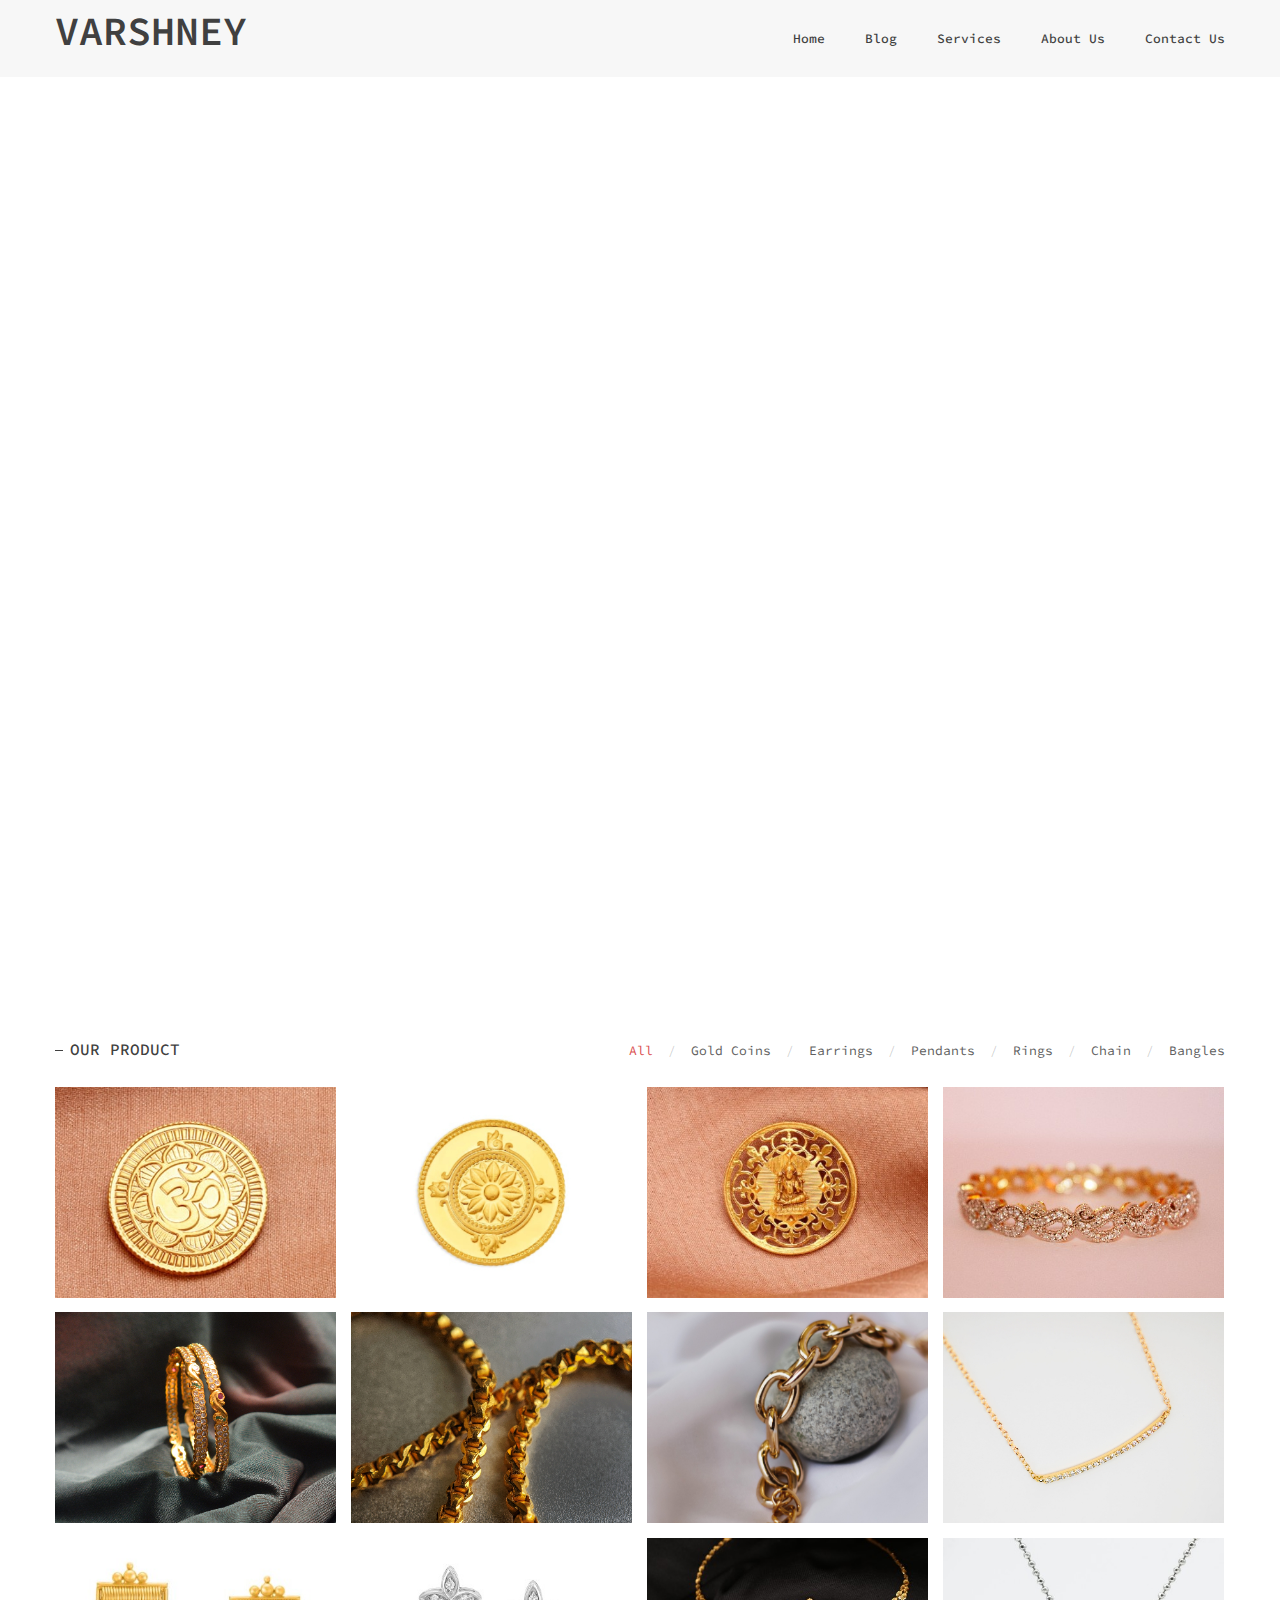
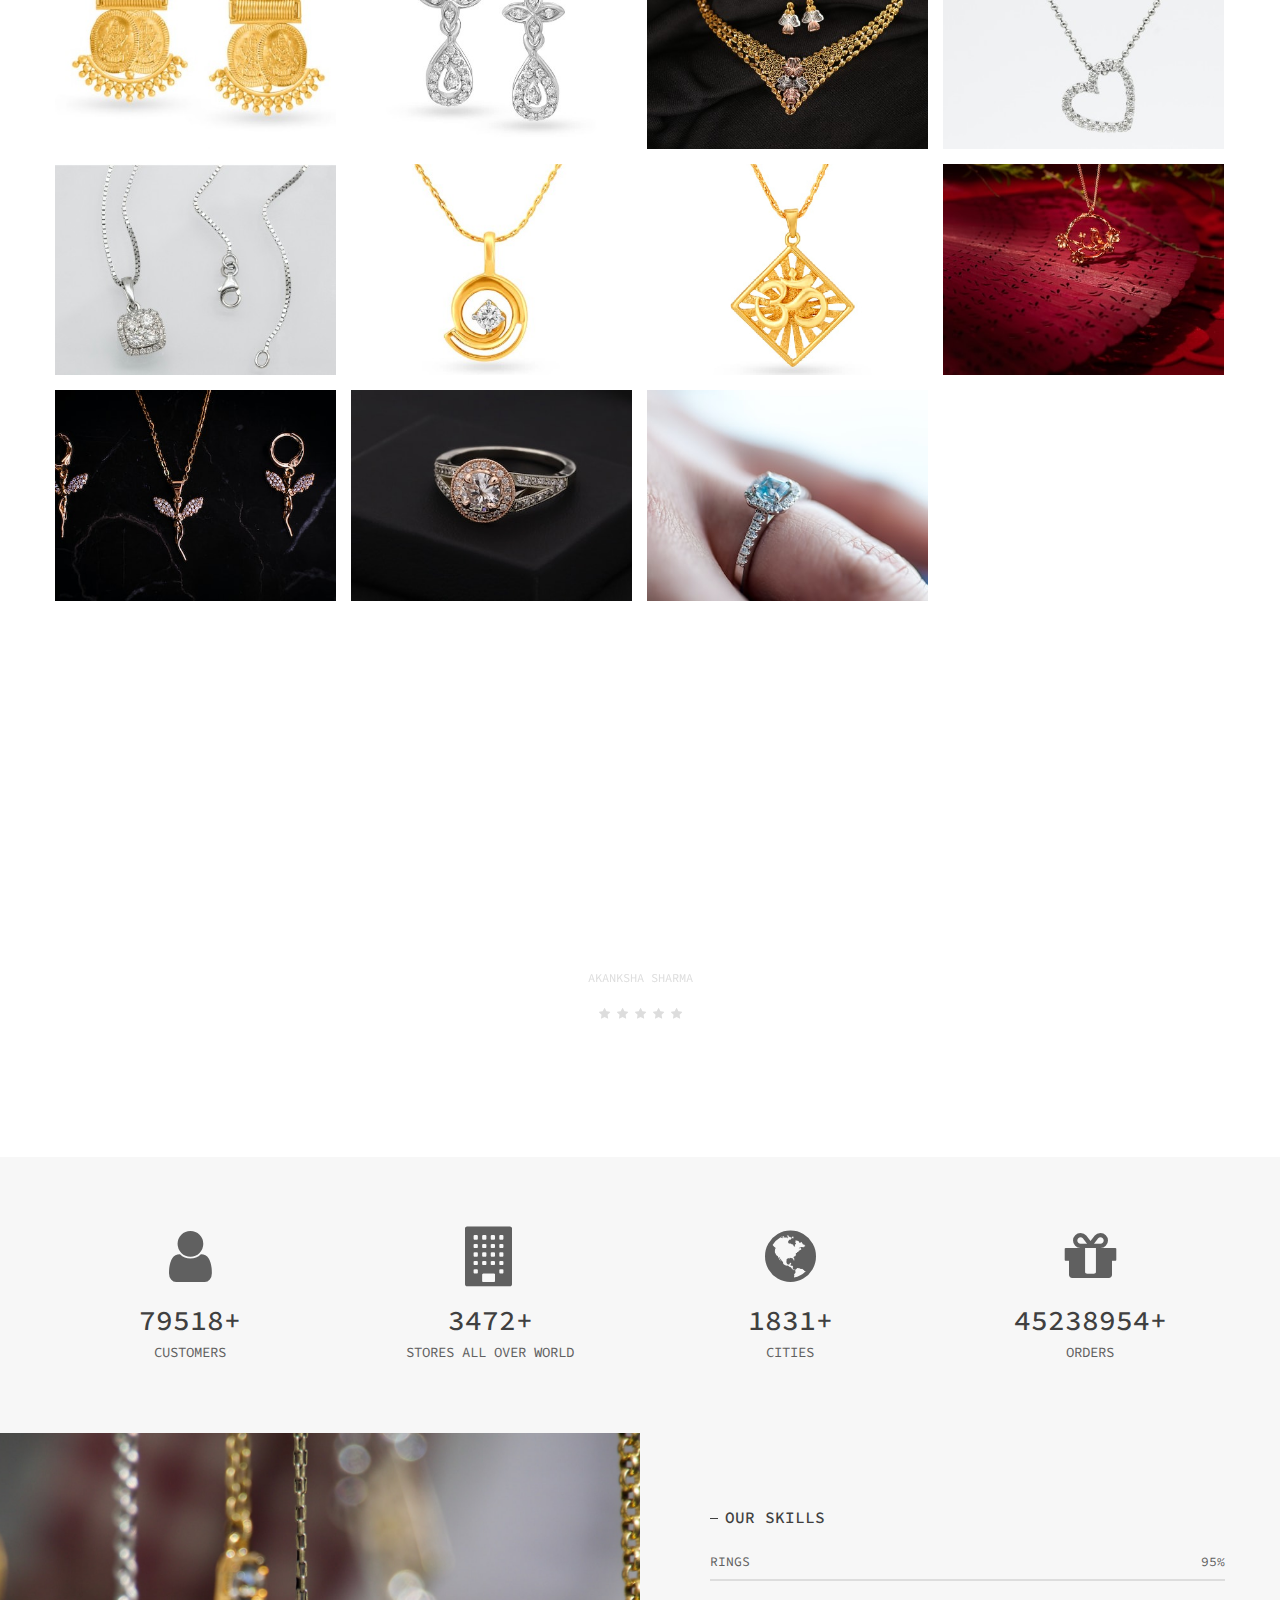
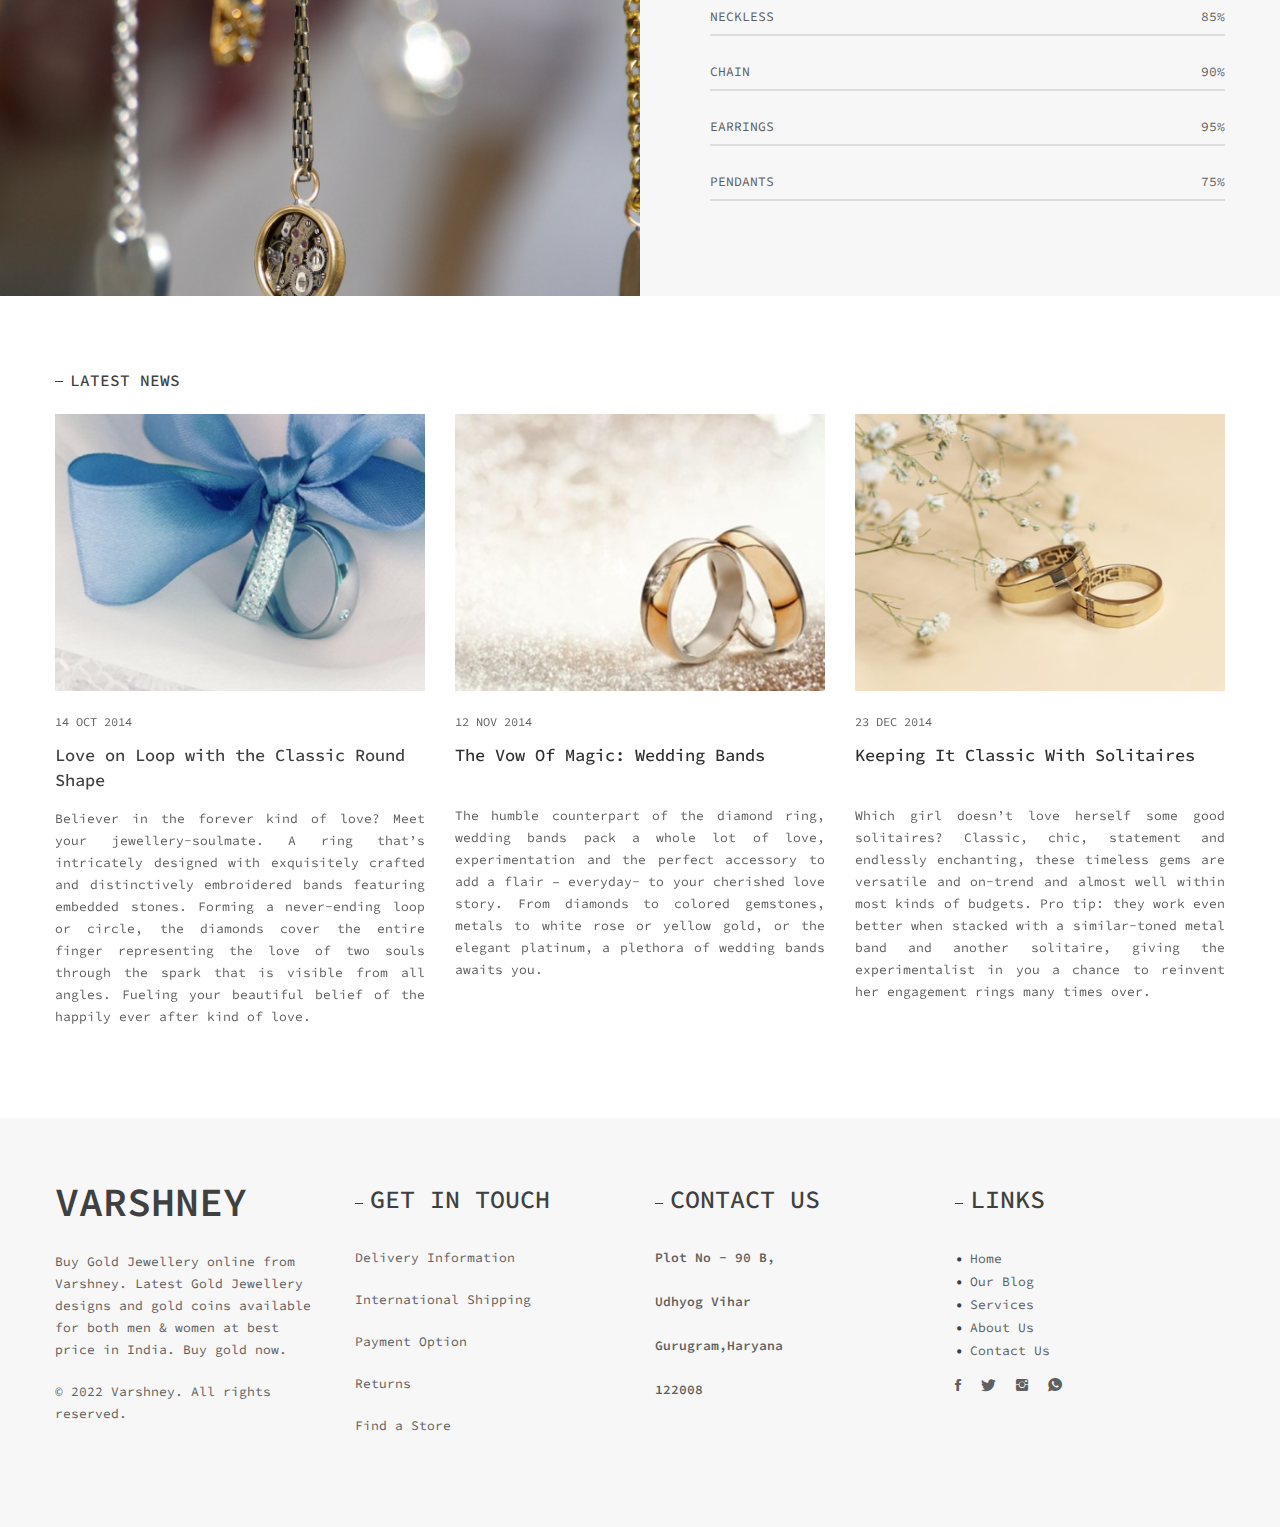
<file: index.html>
<!DOCTYPE html>
<html lang="en">

<head>
    <meta charset="utf-8">
    <meta name="viewport" content="width=device-width, initial-scale=1.0">
    <meta name="description" content="">
    <meta name="author" content="">
    <link rel="shortcut icon" href="style/images/v_logo.jpg">
    <title>Home</title>
    <link rel="stylesheet" type="text/css" href="style/css/bootstrap.min.css">
    <link rel="stylesheet" type="text/css" href="style/css/plugins.css">
    <link rel="stylesheet" type="text/css" href="style/revolution/css/settings.css">
    <link rel="stylesheet" type="text/css" href="style/revolution/css/layers.css">
    <link rel="stylesheet" type="text/css" href="style/revolution/css/navigation.css">
    <link rel="stylesheet" type="text/css" href="style.css">
    <link rel="stylesheet" type="text/css" href="style/css/color/red.css">
    <link rel="stylesheet" type="text/css" href="style/type/icons.css">
    <link rel="stylesheet" typr="text/css"
        href="https://stackpath.bootstrapcdn.com/font-awesome/4.7.0/css/font-awesome.min.css">
    <link href='https://fonts.googleapis.com/css?family=Source+Code+Pro:400,200,300,500,600,700,900' rel='stylesheet'
        type='text/css'>
    
</head>

<body class="full-layout">
    <div class="content-wrapper">
        <nav class="navbar">
            <div class="container">
                <div class="navbar-inner">
                    <div class="navbar-header">
                        <div class="navbar-brand">
                            <a href="index.html">
                                <h2 style="font-weight: 600; font-size: 40px;">VARSHNEY</h2>
                            </a>
                        </div>
                        <div class="nav-bars-wrapper">
                            <div class="nav-bars-inner">
                                <div class="nav-bars" data-toggle="collapse" data-target=".navbar-collapse">
                                    <span></span>
                                </div>
                            </div>
                        </div>
                    </div>

                    <div class="navbar-collapse collapse">
                        <ul class="nav navbar-nav">
                            <li><a href="index.html">Home</a></li>
                            <li><a href="blog.html">Blog</a></li>
                            <li><a href="services.html">Services</a></li>
                            <li><a href="aboutus.html">About Us</a></li>
                            <li><a href="contactus.html">Contact Us</a></li>
                        </ul>
                    </div>
                </div>
            </div>

        </nav>
        <div class="rev_slider_wrapper">
            <div id="fullslider" class="rev_slider" data-version="5.0">
                <ul>
                    <li data-transition="random">
                        <img src="style/images/art/slider-bg2.jpg" alt="" />
                        <div class="tp-caption light large text-center"
                            style="text-decoration-color: rgb(177, 123, 53);" data-x="center" data-y="middle"
                            data-voffset="['-75','-75','-120','-100']"
                            data-whitespace="['normal','normal','normal','normal']"
                            data-width="['1100','9800','600','300']" data-fontsize="['60','60','50','40']"
                            data-lineheight="['70','70','60','50']"
                            data-textAlign="['center','center','center','center']"
                            data-frames='[{"delay":1000,"speed":2000,"frame":"0","from":"y:50px;opacity:0;","to":"o:1;","ease":"Power3.easeOut"},{"delay":"wait","speed":1000,"frame":"999","to":"y:[175%];","mask":"x:inherit;y:inherit;s:inherit;e:inherit;","ease":"Power2.easeInOut"}]'
                            data-responsive="on" data-responsive_offset="on" style="z-index: 9;">Indulge yourself in the
                            <br> joy of dressing.
                        </div>
                    </li>

                    <li data-transition="random" data-fstransition="fade">
                        <img src="style/images/art/slider-bg1.jpg" alt="" />
                    </li>

                    <li data-transition="random">
                        <img src="style/images/art/slider-bg3.jpg" alt="" />
                    </li>
                </ul>
                <div class="tp-static-layers">
                    <div class="tp-caption tp-static-layer light animouse"
                        data-x="['center','center','center','center']" data-hoffset="['0','0','0','0']"
                        data-y="['bottom','bottom','bottom','bottom']" data-voffset="['50','50','50','50']"
                        data-width="none" data-height="none" data-whitespace="nowrap" data-transform_idle="o:1;"
                        data-transform_in="" data-transform_out="" data-start="0" data-splitin="none"
                        data-splitout="none" data-basealign="slide" data-responsive_offset="off" data-responsive="off"
                        style="z-index: 11;"></div>
                </div>
                <div class="tp-bannertimer tp-bottom"></div>
            </div>
        </div>

        <div class="light-wrapper">
            <div class="container inner">
                

                <div class="divide70">

                </div>
                <div class="portfolio-grid">
                    <div class="section-title pull-left">
                        <h2>Our Product</h2>
                    </div>

                    <div class="isotope-filter pull-right">
                        <ul>
                            <li><a class="button active" data-filter="*">All</a></li>
                            <li><a class="button" data-filter=".coin">Gold Coins</a></li>
                            <li><a class="button" data-filter=".earring">Earrings</a></li>
                            <li><a class="button" data-filter=".pendant">Pendants</a></li>
                            <li><a class="button" data-filter=".ring">Rings</a></li>
                            <li><a class="button" data-filter=".chain">Chain</a></li>
                            <li><a class="button" data-filter=".bangle">Bangles</a></li>
                        </ul>
                    </div>
                    <div class="clearfix"></div>
                    <div class="divide15"></div>
                    <div class="items-wrapper tiles">
                        <div class="isotope items row row-offset-0">
                            
                            <div class="item grid-sizer coin col-xs-12 col-sm-6 col-md-3">
                                <figure class="overlay"> <a href="portfolio-post.html"> <img
                                            src="style/images/art/coin4.jpg" alt="" /></a>
                                    <figcaption>
                                        <div class="figcapalign">Coin</div>
                                    </figcaption>
                                </figure>
                            </div>
                            <div class="item grid-sizer coin col-xs-12 col-sm-6 col-md-3">
                                <figure class="overlay"> <a href="portfolio-post.html"> <img
                                            src="style/images/art/coin5.jpg" alt="" /></a>
                                    <figcaption>
                                        <div class="figcapalign">Coin</div>
                                    </figcaption>
                                </figure>
                            </div>
                            <div class="item grid-sizer coin col-xs-12 col-sm-6 col-md-3">
                                <figure class="overlay"> <a href="portfolio-post.html"> <img
                                            src="style/images/art/coin6.jpg" alt="" /></a>
                                    <figcaption>
                                        <div class="figcapalign">Coin</div>
                                    </figcaption>
                                </figure>
                            </div>
                            <div class="item grid-sizer bangle col-xs-12 col-sm-6 col-md-3">
                                <figure class="overlay"> <a href="portfolio-post.html"> <img
                                            src="style/images/art/bangle1.jpg" alt="" /></a>
                                    <figcaption>
                                        <div class="figcapalign">Bangle</div>
                                    </figcaption>
                                </figure>
                            </div>
                            <div class="item grid-sizer bangle col-xs-12 col-sm-6 col-md-3">
                                <figure class="overlay"> <a href="portfolio-post.html"> <img
                                            src="style/images/art/bangle5.jpg" alt="" /></a>
                                    <figcaption>
                                        <div class="figcapalign">Bangle</div>
                                    </figcaption>
                                </figure>
                            </div>
                            <div class="item grid-sizer chain col-xs-12 col-sm-6 col-md-3">
                                <figure class="overlay"> <a href="portfolio-post.html"> <img
                                            src="style/images/art/chain1.jpg" alt="" /></a>
                                    <figcaption>
                                        <div class="figcapalign">Chain</div>
                                    </figcaption>
                                </figure>
                            </div>
                            <div class="item grid-sizer chain col-xs-12 col-sm-6 col-md-3">
                                <figure class="overlay"> <a href="portfolio-post.html"> <img
                                            src="style/images/art/chain2.jpg" alt="" /></a>
                                    <figcaption>
                                        <div class="figcapalign">Chain</div>
                                    </figcaption>
                                </figure>
                            </div>
                            <div class="item grid-sizer chain col-xs-12 col-sm-6 col-md-3">
                                <figure class="overlay"> <a href="portfolio-post.html"> <img
                                            src="style/images/art/chain3.jpg" alt="" /></a>
                                    <figcaption>
                                        <div class="figcapalign">Chain</div>
                                    </figcaption>
                                </figure>
                            </div>
                            <div class="item grid-sizer earring col-xs-12 col-sm-6 col-md-3">
                                <figure class="overlay"> <a href="portfolio-post.html"> <img
                                            src="style/images/art/earring3.jpg" alt="" /></a>
                                    <figcaption>
                                        <div class="figcapalign">Earrings</div>
                                    </figcaption>
                                </figure>
                            </div>
                            <div class="item grid-sizer earring col-xs-12 col-sm-6 col-md-3">
                                <figure class="overlay"> <a href="portfolio-post.html"> <img
                                            src="style/images/art/earring6.jpg" alt="" /></a>
                                    <figcaption>
                                        <div class="figcapalign">Earrings</div>
                                    </figcaption>
                                </figure>
                            </div>
                            <div class="item grid-sizer necklace col-xs-12 col-sm-6 col-md-3">
                                <figure class="overlay"> <a href="portfolio-post.html"> <img
                                            src="style/images/art/necklace1.jpg" alt="" /></a>
                                    <figcaption>
                                        <div class="figcapalign">Necklace</div>
                                    </figcaption>
                                </figure>
                            </div>
                            <div class="item grid-sizer necklace col-xs-12 col-sm-6 col-md-3">
                                <figure class="overlay"> <a href="portfolio-post.html"> <img
                                            src="style/images/art/necklace2.jpg" alt="" /></a>
                                    <figcaption>
                                        <div class="figcapalign">Necklace</div>
                                    </figcaption>
                                </figure>
                            </div>
                            <div class="item grid-sizer necklace col-xs-12 col-sm-6 col-md-3">
                                <figure class="overlay"> <a href="portfolio-post.html"> <img
                                            src="style/images/art/necklace3.jpg" alt="" /></a>
                                    <figcaption>
                                        <div class="figcapalign">Necklace</div>
                                    </figcaption>
                                </figure>
                            </div>
                            <div class="item grid-sizer pendant col-xs-12 col-sm-6 col-md-3">
                                <figure class="overlay"> <a href="portfolio-post.html"> <img
                                            src="style/images/art/pendant3.jpg" alt="" /></a>
                                    <figcaption>
                                        <div class="figcapalign">Pendants</div>
                                    </figcaption>
                                </figure>
                            </div>
                            <div class="item grid-sizer pendant col-xs-12 col-sm-6 col-md-3">
                                <figure class="overlay"> <a href="portfolio-post.html"> <img
                                            src="style/images/art/pendant4.jpg" alt="" /></a>
                                    <figcaption>
                                        <div class="figcapalign">Pendants</div>
                                    </figcaption>
                                </figure>
                            </div>
                            <div class="item grid-sizer pendant col-xs-12 col-sm-6 col-md-3">
                                <figure class="overlay"> <a href="portfolio-post.html"> <img
                                            src="style/images/art/pendant5.jpg" alt="" /></a>
                                    <figcaption>
                                        <div class="figcapalign">Pendants</div>
                                    </figcaption>
                                </figure>
                            </div>
                            <div class="item grid-sizer pendant col-xs-12 col-sm-6 col-md-3">
                                <figure class="overlay"> <a href="portfolio-post.html"> <img
                                            src="style/images/art/pendant6.jpg" alt="" /></a>
                                    <figcaption>
                                        <div class="figcapalign">Pendants</div>
                                    </figcaption>
                                </figure>
                            </div>
                            <div class="item grid-sizer ring col-xs-12 col-sm-6 col-md-3">
                                <figure class="overlay"> <a href="portfolio-post.html"> <img
                                            src="style/images/art/ring1.jpg" alt="" /></a>
                                    <figcaption>
                                        <div class="figcapalign">Rings</div>
                                    </figcaption>
                                </figure>
                            </div>
                            <div class="item grid-sizer ring col-xs-12 col-sm-6 col-md-3">
                                <figure class="overlay"> <a href="portfolio-post.html"> <img
                                            src="style/images/art/ring6.jpg" alt="" /></a>
                                    <figcaption>
                                        <div class="figcapalign">Rings</div>
                                    </figcaption>
                                </figure>
                            </div>
                        </div>
                    </div>
                </div>
            </div>
        </div>




        <div class="parallax inverse-wrapper parallax1">
            <div class="container inner">
                <div class="row">
                    <div class="col-md-8 col-md-offset-2">
                        <div class="section-title no-line text-center">
                            <h2>&nbsp;<i class="budicon-comment-1"></i>&nbsp;</h2>
                        </div>
                        <div class="testimonials">
                            <div class="text-slider text-center">
                                <div class="item">
                                    <blockquote>
                                        <p>"The jewelry we purchased from them was really good. They are very versatile
                                            when it comes to their designs. The Gold Jewelry is really good and we
                                            bought platinum rings for our engagement function. all designs and
                                            collections were really very nice. Nice experience in the store."</p>
                                        <div class="meta"> <span>Akanksha Sharma</span>
                                        </div>
                                        <div class="meta">
                                            <span>
                                                <i class="fa fa-star" aria-hidden="true"></i>
                                                <i class="fa fa-star" aria-hidden="true"></i>
                                                <i class="fa fa-star" aria-hidden="true"></i>
                                                <i class="fa fa-star" aria-hidden="true"></i>
                                                <i class="fa fa-star" aria-hidden="true"></i>
                                            </span>
                                        </div>
                                    </blockquote>
                                </div>

                                <div class="item">
                                    <blockquote>
                                        <p>"I did majority of my jewelry shopping from Varshney, MG Road, Gurgaon. I
                                            must
                                            say I loved their customer service, like the staff was so nice, so
                                            accommodating, they really put in the effort in making sure that you do get
                                            what you are looking for. The quality of gold and diamond there just amazing
                                            and so is the collection."</p>
                                        <div class="meta"> <span>Nikhita Chhabra</span>
                                        </div>
                                        <div class="meta">
                                            <span>
                                                <i class="fa fa-star" aria-hidden="true"></i>
                                                <i class="fa fa-star" aria-hidden="true"></i>
                                                <i class="fa fa-star" aria-hidden="true"></i>
                                                <i class="fa fa-star" aria-hidden="true"></i>
                                                <i class="fa fa-star" aria-hidden="true"></i>
                                            </span>
                                        </div>
                                    </blockquote>
                                </div>

                                <div class="item">
                                    <blockquote>
                                        <p>"I bought all my jewellery from Varshney, in fact, we have been shopping from
                                            this store for years now. I am a loyal customer and just love the quality of
                                            all the products. The staff is also trustworthy in them and they show us all
                                            the designs very pleasantly."</p>
                                        <div class="meta"> <span>Shruti</span>
                                        </div>
                                        <div class="meta">
                                            <span>
                                                <i class="fa fa-star" aria-hidden="true"></i>
                                                <i class="fa fa-star" aria-hidden="true"></i>
                                                <i class="fa fa-star" aria-hidden="true"></i>
                                                <i class="fa fa-star" aria-hidden="true"></i>
                                                <i class="fa fa-star-o" aria-hidden="true"></i>
                                            </span>
                                        </div>
                                    </blockquote>
                                </div>
                            </div>
                        </div>
                    </div>
                </div>
            </div>
        </div>

        <div class="dark-wrapper">
            <div class="container inner">
                <div class="row facts">
                    <div class="col-sm-3 text-center">
                        <i class="fa fa fa fa fa-user" aria-hidden="true" style="font-size: 60px;"></i><br><br>
                        <span class="fcounter">79518+</span>
                        <p>Customers</p>
                    </div>
                    <div class="col-sm-3 text-center">
                        <i class="fa fa fa fa fa-building" aria-hidden="true" style="font-size: 60px;"></i><br><br>
                        <span class="fcounter">3472+</span>
                        <p>Stores all over World</p>
                    </div>
                    <div class="col-sm-3 text-center">
                        <i class="fa fa fa fa fa-globe" aria-hidden="true" style="font-size: 60px;"></i><br><br>
                        <span class="fcounter">1831+</span>
                        <p>Cities</p>
                    </div>
                    <div class="col-sm-3 text-center">
                        <i class="fa fa fa fa fa-gift" aria-hidden="true" style="font-size: 60px;"></i><br><br>
                        <span class="fcounter">45238954+</span>
                        <p>Orders</p>
                    </div>
                </div>
            </div>
        </div>

        <div class="dark-wrapper">
            <div class="col-image">
                <div class="bg-wrapper inverse-wrapper image-wrapper col-md-6">
                    <div class="bg-holder" style="background-image: url(style/images/art/services.jpg);"></div>
                </div>

                <div class="container">
                    <div class="row">
                        <div class="col-md-6 col-md-offset-6 inner-col">
                            <div class="section-title">
                                <h2>Our Skills</h2>
                            </div>

                            <ul class="progress-list">
                                <li>
                                    <p>RINGS<span>95%</span></p>
                                    <div class="progress plain">
                                        <div class="bar" data-width="95"></div>
                                    </div>
                                </li>
                                <li>
                                    <p>NECKLESS<span>85%</span></p>
                                    <div class="progress plain">
                                        <div class="bar" data-width="85"></div>
                                    </div>
                                </li>
                                <li>
                                    <p>CHAIN<span>90%</span></p>
                                    <div class="progress plain">
                                        <div class="bar" data-width="90"></div>
                                    </div>
                                </li>
                                <li>
                                    <p>EARRINGS<span>95%</span></p>
                                    <div class="progress plain">
                                        <div class="bar" data-width="95"></div>
                                    </div>
                                </li>
                                <li>
                                    <p>PENDANTS<span>75%</span></p>
                                    <div class="progress plain">
                                        <div class="bar" data-width="75"></div>
                                    </div>
                                </li>
                            </ul>
                        </div>
                    </div>
                </div>
            </div>
        </div>

        <div class="light-wrapper">
            <div class="container inner">
                <div class="section-title">
                    <h2>Latest News</h2>
                </div>
                <div class="news">
                    <div class="text-carousel grid-view">
                        <div class="item post">
                            <figure> <img src="style/images/art/ring9.jpg" alt="" /></figure>
                            <div class="post-content">
                                <div class="meta"><span class="date">14 Oct 2014</span></div>
                                <h2 class="post-title"><a href="blog-post.html"></a>Love on Loop with the Classic Round
                                    Shape</h2>

                                <p style="text-align: justify;">Believer in the forever kind of love?
                                    Meet your jewellery-soulmate. A ring that’s intricately designed with
                                    exquisitely crafted and distinctively embroidered bands featuring embedded
                                    stones. Forming a never-ending loop or circle, the diamonds cover the entire
                                    finger representing the love of two souls through the spark that is visible from
                                    all angles. Fueling your beautiful belief of the happily ever after kind of
                                    love.
                                </p>
                            </div>
                        </div>
                        <div class="item post">
                            <figure> <img src="style/images/art/ring10.jpg" alt="" /></figure>
                            <div class="post-content">
                                <div class="meta"><span class="date">12 Nov 2014</span></div>
                                <h2 class="post-title"><a href="blog-post.html">The Vow Of Magic: Wedding Bands
                                    </a></h2><br>
                                <p style="text-align: justify;">The humble counterpart of the diamond ring, wedding
                                    bands pack a whole lot of love,
                                    experimentation and the perfect accessory to add a flair – everyday- to your
                                    cherished love story.

                                    From diamonds to colored gemstones, metals to white rose or yellow gold, or the
                                    elegant platinum, a plethora of wedding bands awaits you.
                                </p>
                            </div>
                        </div>
                        <div class="item post">
                            <figure> <img src="style/images/art/ring4.jpg" alt="" /></figure>
                            <div class="post-content">
                                <div class="meta"><span class="date">23 Dec 2014</span></div>
                                <h2 class="post-title"><a href="blog.html">Keeping It Classic With Solitaires</a></h2><br>
                                <p style="text-align: justify;">Which girl doesn’t love herself some good solitaires?
                                    Classic, chic, statement and endlessly enchanting, these timeless gems are versatile
                                    and on-trend and almost well within most kinds of budgets.

                                    Pro tip: they work even better when stacked with a similar-toned metal band and
                                    another solitaire, giving the experimentalist in you a chance to reinvent her
                                    engagement rings many times over.
                                </p>
                            </div>
                        </div>

                        <div class="item post">
                            <figure> <img src="style/images/art/ring11.jpg" alt="" /></figure>
                            <div class="post-content">
                                <div class="meta"><span class="date">18 Mar 2015</span></div>
                                <h2 class="post-title"><a href="blog.html">Intertwined Rings for the Intertwined
                                        Hearts</a></h2>
                                <p style="text-align: justify;">For those who love replaying that phenomenal moment your
                                    partner’s and your destiny  crossed paths. Embodying that magical moment of Universe’s blessing, are these precious jewels with
                                    two or more stones placed next to each other with curved ring shoulders. The ring
                                    completes the circle symbolizing the intertwining of lives and the coming together
                                    of two souls to unite.
                                </p>
                            </div>
                        </div>
                    </div>
                </div>
            </div>
        </div>

    </div>
    <footer class="footer dark-wrapper">
        <div class="container inner">
            <div class="row">
                <div class="col-sm-3">
                    <div class="widget">
                        <h2 style="font-weight: 600; font-size: 40px;">VARSHNEY</h2>
                        <div class="divide20"></div>
                        <p>Buy Gold Jewellery online from Varshney. Latest Gold Jewellery designs and gold coins
                            available for both men & women at best price in India. Buy gold now.</p>
                        <p>© 2022 Varshney. All rights reserved. </p>
                    </div>
                </div>

                <div class="col-sm-3">
                    <div class="widget">
                        <div class="section-title">
                            <h2 class="widget-title" style="font-size: 25px;">Get in Touch</h2>
                        </div><br>
                        <div>
                            <p>Delivery Information</p>
                            <p>International Shipping</p>
                            <p>Payment Option</p>
                            <p>Returns</p>
                            <p>Find a Store</p>
                        </div>

                    </div>
                </div>

                <div class="col-sm-3">
                    <div class="widget">
                        <div class="section-title">
                            <h2 class="widget-title" style="font-size: 25px;">Contact Us</h2>
                        </div><br>

                        <p><strong>Plot No - 90 B,</strong><br><br>
                            <strong>Udhyog Vihar</strong><br><br>
                            <strong>Gurugram,Haryana </strong><br><br>
                            <strong>122008</strong><br><br>
                        </p>
                    </div>

                </div>

                <div class="col-sm-3">
                    <div class="widget">
                        <div class="section-title">
                            <h2 class="widget-title" style="font-size: 25px;">Links</h2>
                        </div><br>
                        <ul class="circled no-color">
                            <li><a href="index.html">Home</a></li>
                            <li><a href="blog.html">Our Blog</a></li>
                            <li><a href="services.html">Services</a></li>
                            <li><a href="aboutus.html">About Us</a></li>
                            <li><a href="contactus.html">Contact Us</a></li>
                        </ul>

                        <ul class="social">
                            <li> <a href="#"><i class="ion-social-facebook"></i></a> </li>
                            <li> <a href="#"><i class="ion-social-twitter"></i></a> </li>
                            <li> <a href="#"><i class="ion-social-instagram"></i></a> </li>
                            <li> <a href="#"><i class="ion-social-whatsapp"></i></a> </li>
                        </ul>
                    </div>
                </div>
            </div>
        </div>
    </footer>

    <script type="text/javascript" src="style/js/jquery.min.js"></script>
    <script type="text/javascript" src="style/js/bootstrap.min.js"></script>
    <script type="text/javascript" src="style/revolution/js/jquery.themepunch.tools.min.js?rev=5.0"></script>
    <script type="text/javascript" src="style/revolution/js/jquery.themepunch.revolution.min.js?rev=5.0"></script>
    <script type="text/javascript" src="style/revolution/js/extensions/revolution.extension.slideanims.min.js"></script>
    <script type="text/javascript"
        src="style/revolution/js/extensions/revolution.extension.layeranimation.min.js"></script>
    <script type="text/javascript" src="style/revolution/js/extensions/revolution.extension.navigation.min.js"></script>
    <script type="text/javascript" src="style/revolution/js/extensions/revolution.extension.carousel.min.js"></script>
    <script type="text/javascript" src="style/revolution/js/extensions/revolution.extension.video.min.js"></script>
    <script type="text/javascript" src="style/js/plugins.js"></script>
    <script type="text/javascript" src="style/js/scripts.js"></script>
</body>

</html>
</file>
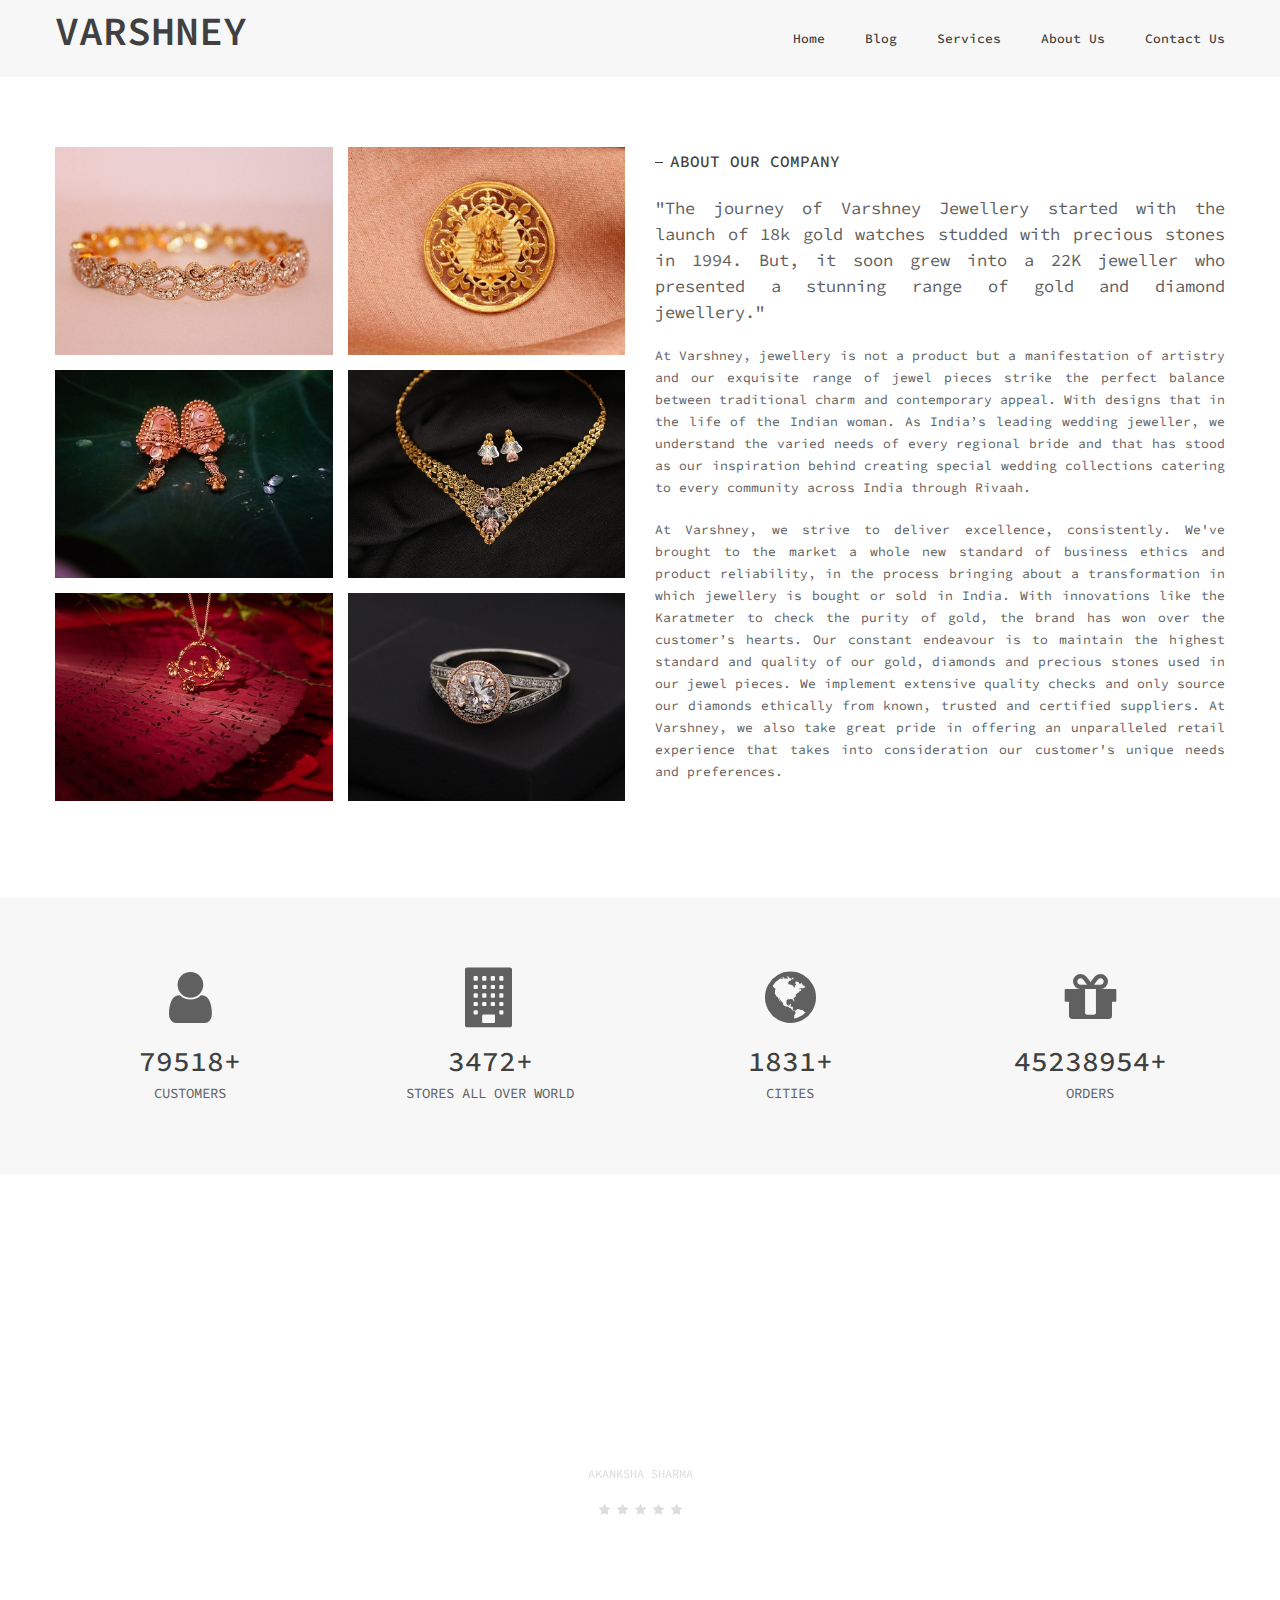
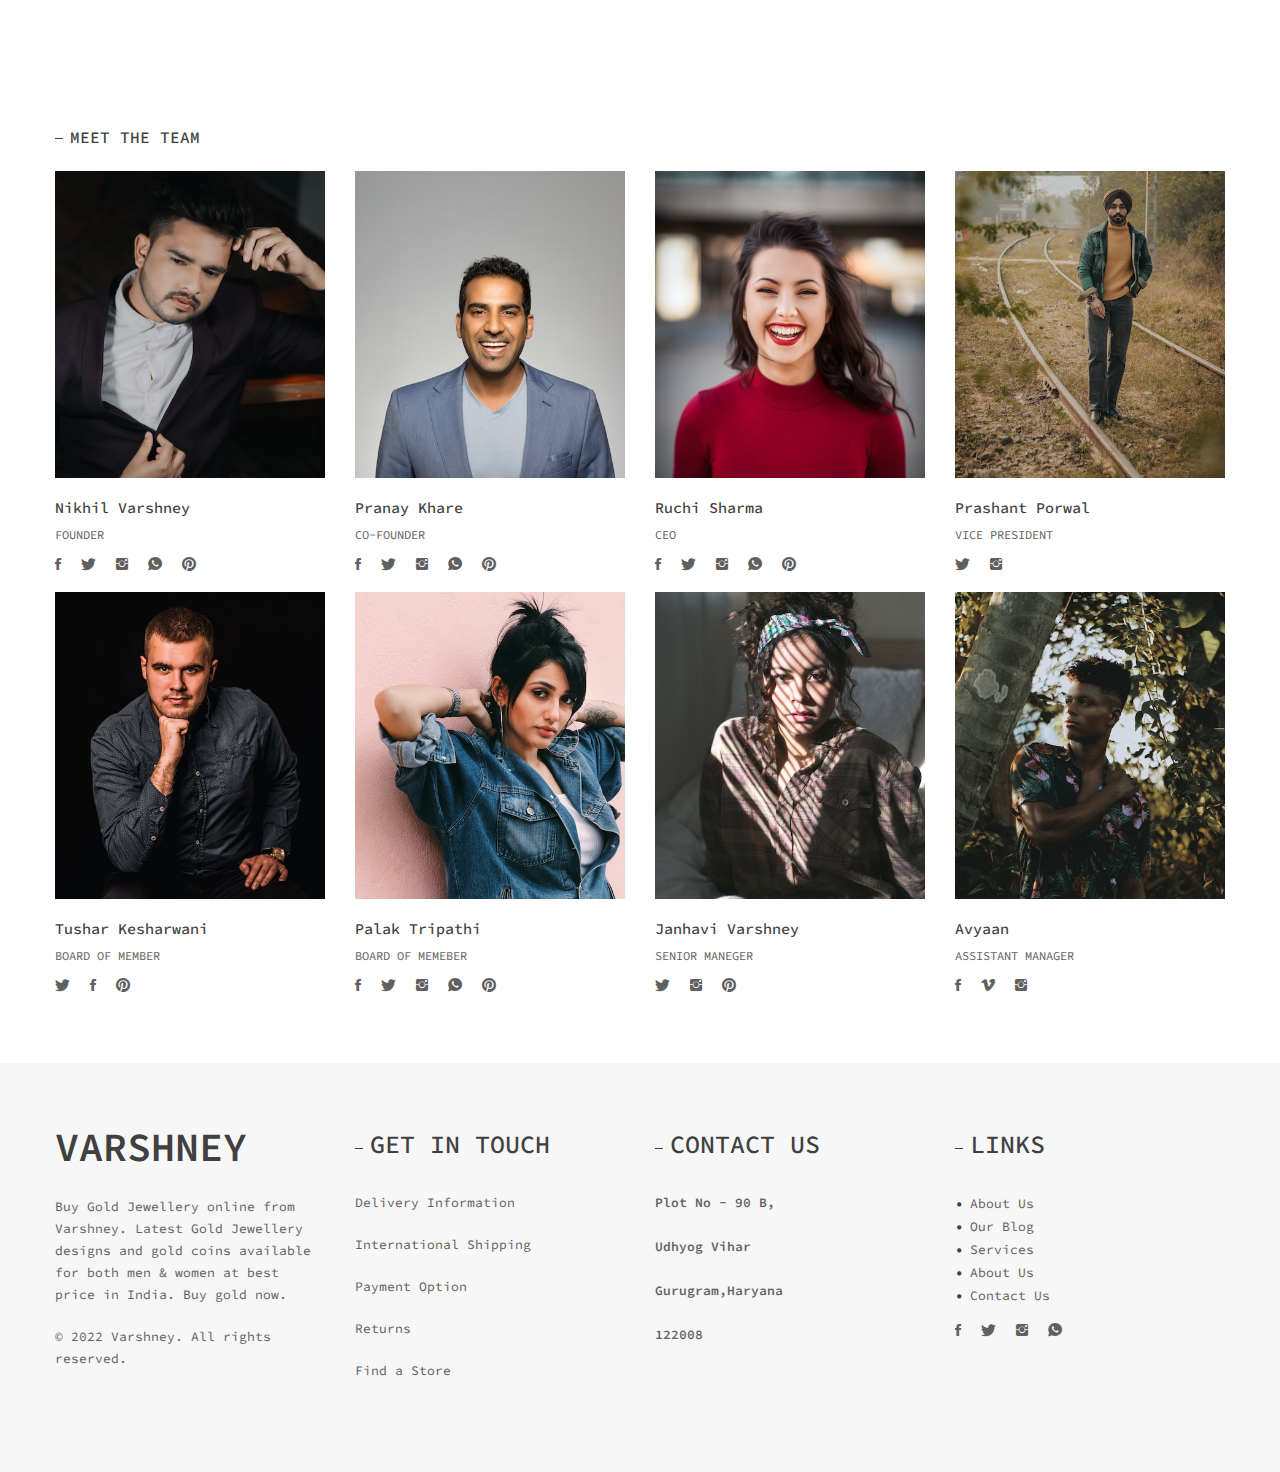
<file: aboutus.html>
<!DOCTYPE html>
<html lang="en">

<head>
    <meta charset="utf-8">
    <meta name="viewport" content="width=device-width, initial-scale=1.0">
    <meta name="description" content="">
    <meta name="author" content="">
    <link rel="shortcut icon" href="style/images/v_logo.jpg">
    <title>About Us</title>
    <link rel="stylesheet" type="text/css" href="style/css/bootstrap.min.css">
    <link rel="stylesheet" type="text/css" href="style/css/plugins.css">
    <link rel="stylesheet" type="text/css" href="style/revolution/css/settings.css">
    <link rel="stylesheet" type="text/css" href="style/revolution/css/layers.css">
    <link rel="stylesheet" type="text/css" href="style/revolution/css/navigation.css">
    <link rel="stylesheet" type="text/css" href="style.css">
    <link rel="stylesheet" type="text/css" href="style/css/color/red.css">
    <link rel="stylesheet" type="text/css" href="style/type/icons.css">
    <link rel="stylesheet" typr="text/css"
        href="https://stackpath.bootstrapcdn.com/font-awesome/4.7.0/css/font-awesome.min.css">
    <link href='https://fonts.googleapis.com/css?family=Source+Code+Pro:400,200,300,500,600,700,900' rel='stylesheet'
        type='text/css'>
    
</head>

<body class="full-layout">
    <div class="content-wrapper">
        <nav class="navbar">
            <div class="container">
                <div class="navbar-inner">
                    <div class="navbar-header">
                        <div class="navbar-brand">
                            <a href="index.html">
                                <h2 style="font-weight: 600; font-size: 40px;">VARSHNEY</h2>
                            </a>
                        </div>
                        <div class="nav-bars-wrapper">
                            <div class="nav-bars-inner">
                                <div class="nav-bars" data-toggle="collapse" data-target=".navbar-collapse">
                                    <span></span>
                                </div>
                            </div>
                        </div>
                    </div>

                    <div class="navbar-collapse collapse">
                        <ul class="nav navbar-nav">
                            <li><a href="index.html">Home</a></li>
                            <li><a href="blog.html">Blog</a></li>
                            <li><a href="services.html">Services</a></li>
                            <li><a href="aboutus.html">About Us</a></li>
                            <li><a href="contactus.html">Contact Us</a></li>
                        </ul>
                    </div>
                </div>
            </div>

        </nav>

        <div class="light-wrapper">
            <div class="container inner">
                <div class="row">
                    <div class="col-md-6">
                        <div class="tiles">
                            <div class="items row row-offset-0 light-gallery">
                                <div class="item col-xs-6 col-sm-6">
                                    <figure> <a href="style/images/art/about1.jpg" data-rel="lightcase:about"
                                            class="lgitem"><img src="style/images/art/bangle1.jpg" alt=""></a> </figure>
                                </div>
                                <div class="item col-xs-6 col-sm-6">
                                    <figure> <a href="style/images/art/about2.jpg" data-rel="lightcase:about"
                                            class="lgitem"><img src="style/images/art/coin6.jpg" alt=""></a> </figure>
                                </div>
                                <div class="item col-xs-6 col-sm-6">
                                    <figure> <a href="style/images/art/about3.jpg" data-rel="lightcase:about"
                                            class="lgitem"><img src="style/images/art/earring1.jpg" alt=""></a> </figure>
                                </div>
                                <div class="item col-xs-6 col-sm-6">
                                    <figure> <a href="style/images/art/about4.jpg" data-rel="lightcase:about"
                                            class="lgitem"><img src="style/images/art/necklace1.jpg" alt=""></a> </figure>
                                </div>
                                <div class="item col-xs-6 col-sm-6">
                                    <figure> <a href="style/images/art/about4.jpg" data-rel="lightcase:about"
                                            class="lgitem"><img src="style/images/art/pendant5.jpg" alt=""></a> </figure>
                                </div>
                                <div class="item col-xs-6 col-sm-6">
                                    <figure> <a href="style/images/art/about4.jpg" data-rel="lightcase:about"
                                            class="lgitem"><img src="style/images/art/ring1.jpg" alt=""></a> </figure>
                                </div>
                            </div>
                        </div>       
                    </div>

                    <div class="divide30 hidden-xs hidden-md hidden-lg"></div>
                    <div class="col-md-6">
                        <div class="section-title">
                            <h2>About Our Company</h2>
                        </div>
                        <blockquote>
                            <p style="text-align: justify;">"The journey of Varshney Jewellery started with the launch
                                of 18k gold
                                watches studded with precious stones in 1994. But, it soon grew into a 22K jeweller who
                                presented a stunning range of gold and diamond jewellery."
                            </p>
                        </blockquote>
                        <p style="text-align: justify;"> At Varshney, jewellery is not a product but a manifestation of
                            artistry and our exquisite
                            range of jewel pieces strike the perfect balance between traditional charm and contemporary
                            appeal. With designs that in the
                            life of the Indian woman. As India’s
                            leading wedding jeweller, we understand the varied needs of every regional bride and that
                            has stood as our inspiration behind creating special wedding collections catering to every
                            community across India through Rivaah.
                        </p>
                        <p style="text-align: justify;"> At Varshney, we strive to deliver excellence, consistently.
                            We've brought to the market a
                            whole new standard of business ethics and product reliability, in the process bringing about
                            a transformation in which jewellery is bought or sold in India. With innovations like the
                            Karatmeter to check the purity of gold, the brand has won over the customer’s hearts. Our
                            constant endeavour is to maintain the highest standard and quality of our gold, diamonds and
                            precious stones used in our jewel pieces. We implement extensive quality checks and only
                            source our diamonds ethically from known, trusted and certified suppliers. At Varshney, we
                            also take great pride in offering an unparalleled retail experience that takes into
                            consideration our customer's unique needs and preferences.
                        </p>
                    </div>
                </div>

                <div class="divide25"></div>

            </div>
            
        </div>

        <div class="dark-wrapper">
            <div class="container inner">
                <div class="row facts">
                    <div class="col-sm-3 text-center">
                        <i class="fa fa fa fa fa-user" aria-hidden="true" style="font-size: 60px;"></i><br><br>
                        <span class="fcounter">79518+</span>
                        <p>Customers</p>
                    </div>
                    
                    <div class="col-sm-3 text-center">
                        <i class="fa fa fa fa fa-building" aria-hidden="true" style="font-size: 60px;"></i><br><br>
                        <span class="fcounter">3472+</span>
                        <p>Stores all over World</p>
                    </div>
                    
                    <div class="col-sm-3 text-center">
                        <i class="fa fa fa fa fa-globe" aria-hidden="true" style="font-size: 60px;"></i><br><br>
                        <span class="fcounter">1831+</span>
                        <p>Cities</p>
                    </div>

                    <div class="col-sm-3 text-center">
                        <i class="fa fa fa fa fa-gift" aria-hidden="true" style="font-size: 60px;"></i><br><br>
                        <span class="fcounter">45238954+</span>
                        <p>Orders</p>
                    </div>
                </div>
            </div>
        </div>

        <div class="parallax inverse-wrapper parallax1">
            <div class="container inner">
                <div class="row">
                    <div class="col-md-8 col-md-offset-2">
                        <div class="section-title no-line text-center">
                            <h2>&nbsp;<i class="budicon-comment-1"></i>&nbsp;</h2>
                        </div>
                        <div class="testimonials">
                            <div class="text-slider text-center">
                                <div class="item">
                                    <blockquote>
                                        <p>"The jewelry we purchased from them was really good. They are very versatile
                                            when it comes to their designs. The Gold Jewelry is really good and we
                                            bought platinum rings for our engagement function. all designs and
                                            collections were really very nice. Nice experience in the store."</p>
                                        <div class="meta"> <span>Akanksha Sharma</span>
                                        </div>
                                        <div class="meta">
                                            <span>
                                                <i class="fa fa-star" aria-hidden="true"></i>
                                                <i class="fa fa-star" aria-hidden="true"></i>
                                                <i class="fa fa-star" aria-hidden="true"></i>
                                                <i class="fa fa-star" aria-hidden="true"></i>
                                                <i class="fa fa-star" aria-hidden="true"></i>
                                            </span>
                                        </div>
                                    </blockquote>
                                </div>
                                
                                <div class="item">
                                    <blockquote>
                                        <p>"I did majority of my jewelry shopping from Varshney, MG Road, Gurgaon. I
                                            must
                                            say I loved their customer service, like the staff was so nice, so
                                            accommodating, they really put in the effort in making sure that you do get
                                            what you are looking for. The quality of gold and diamond there just amazing
                                            and so is the collection."</p>
                                        <div class="meta"> <span>Nikhita Chhabra</span>
                                        </div>
                                        <div class="meta">
                                            <span>
                                                <i class="fa fa-star" aria-hidden="true"></i>
                                                <i class="fa fa-star" aria-hidden="true"></i>
                                                <i class="fa fa-star" aria-hidden="true"></i>
                                                <i class="fa fa-star" aria-hidden="true"></i>
                                                <i class="fa fa-star" aria-hidden="true"></i>
                                            </span>
                                        </div>
                                    </blockquote>
                                </div>
                                
                                <div class="item">
                                    <blockquote>
                                        <p>"I bought all my jewellery from Varshney, in fact, we have been shopping from
                                            this store for years now. I am a loyal customer and just love the quality of
                                            all the products. The staff is also trustworthy in them and they show us all
                                            the designs very pleasantly."</p>
                                        <div class="meta"> <span>Shruti</span>
                                        </div>
                                        <div class="meta">
                                            <span>
                                                <i class="fa fa-star" aria-hidden="true"></i>
                                                <i class="fa fa-star" aria-hidden="true"></i>
                                                <i class="fa fa-star" aria-hidden="true"></i>
                                                <i class="fa fa-star" aria-hidden="true"></i>
                                                <i class="fa fa-star-o" aria-hidden="true"></i>
                                            </span>
                                        </div>
                                    </blockquote>
                                </div>
                            </div>
                        </div>
                    </div>
                </div>
            </div>
        </div>

        <div class="light-wrapper">
            <div class="container inner">
                <div class="section-title">
                    <h2>Meet the Team</h2>
                </div>

                <div class="row grid-view">
                    <div class="clearfix hidden-md hidden-lg"></div>
                    <div class="divide30 hidden-xs hidden-md hidden-lg"></div>
                    <div class="col-sm-6 col-md-3">
                        <figure class="bm20"><img src="style/images/art/team7.jpg" alt="" /></figure>
                        <h4>Nikhil Varshney</h4>
                        <div class="meta">Founder</div>
                        <ul class="social">
                            <li><a href="#"><i class="ion-social-facebook"></i></a></li>
                            <li><a href="#"><i class="ion-social-twitter"></i></a></li>
                            <li><a href="#"><i class="ion-social-instagram"></i></a></li>
                            <li><a href="#"><i class="ion-social-whatsapp"></i></a></li>
                            <li><a href="#"><i class="ion-social-pinterest"></i></a></li>
                        </ul>
                    </div>
                    
                    <div class="col-sm-6 col-md-3">
                        <figure class="bm20"><img src="style/images/art/team8.jpg" alt="" /></figure>
                        <h4>Pranay Khare</h4>
                        <div class="meta">Co-Founder</div>
                        <ul class="social">
                            <li><a href="#"><i class="ion-social-facebook"></i></a></li>
                            <li><a href="#"><i class="ion-social-twitter"></i></a></li>
                            <li><a href="#"><i class="ion-social-instagram"></i></a></li>
                            <li><a href="#"><i class="ion-social-whatsapp"></i></a></li>
                            <li><a href="#"><i class="ion-social-pinterest"></i></a></li>
                        </ul>
                    </div>
                    
                    <div class="col-sm-6 col-md-3">
                        <figure class="bm20"><img src="style/images/art/team2.jpg" alt="" /></figure>
                        <h4>Ruchi Sharma</h4>
                        <div class="meta">CEO</div>
                        <ul class="social">
                            <li><a href="#"><i class="ion-social-facebook"></i></a></li>
                            <li><a href="#"><i class="ion-social-twitter"></i></a></li>
                            <li><a href="#"><i class="ion-social-instagram"></i></a></li>
                            <li><a href="#"><i class="ion-social-whatsapp"></i></a></li>
                            <li><a href="#"><i class="ion-social-pinterest"></i></a></li>
                        </ul>
                    </div>
                    
                    <div class="col-sm-6 col-md-3">
                        <figure class="bm20"><img src="style/images/art/team1.jpg" alt="" /></figure>
                        <h4>Prashant Porwal</h4>
                        <div class="meta">Vice President</div>
                        <ul class="social">
                            <li><a href="#"><i class="ion-social-twitter"></i></a></li>
                            <li><a href="#"><i class="ion-social-instagram"></i></a></li>
                        </ul>
                    </div>
                </div>

                <div class="divide20"></div>

                <div class="row grid-view">
                    <div class="col-sm-6 col-md-3">
                        <figure class="bm20"><img src="style/images/art/team3.jpg" alt="" /></figure>
                        <h4>Tushar Kesharwani</h4>
                        <div class="meta">Board of Member</div>
                        <ul class="social">
                            <li><a href="#"><i class="ion-social-twitter"></i></a></li>
                            <li><a href="#"><i class="ion-social-facebook"></i></a></li>
                            <li><a href="#"><i class="ion-social-pinterest"></i></a></li>
                        </ul>
                    </div>

                    <div class="col-sm-6 col-md-3">
                        <figure class="bm20"><img src="style/images/art/team4.jpg" alt="" /></figure>
                        <h4>Palak Tripathi</h4>
                        <div class="meta">Board of Memeber</div>
                        <ul class="social">
                            <li><a href="#"><i class="ion-social-facebook"></i></a></li>
                            <li><a href="#"><i class="ion-social-twitter"></i></a></li>
                            <li><a href="#"><i class="ion-social-instagram"></i></a></li>
                            <li><a href="#"><i class="ion-social-whatsapp"></i></a></li>
                            <li><a href="#"><i class="ion-social-pinterest"></i></a></li>
                        </ul>
                    </div>

                    <div class="clearfix hidden-md hidden-lg"></div>
                    <div class="divide30 hidden-xs hidden-md hidden-lg"></div>
                    <div class="col-sm-6 col-md-3">
                        <figure class="bm20"><img src="style/images/art/team5.jpg" alt="" /></figure>
                        <h4>Janhavi Varshney</h4>
                        <div class="meta">Senior Maneger</div>
                        <ul class="social">
                            <li><a href="#"><i class="ion-social-twitter"></i></a></li>
                            <li><a href="#"><i class="ion-social-instagram"></i></a></li>
                            <li><a href="#"><i class="ion-social-pinterest"></i></a></li>
                        </ul>
                    </div>
                    <div class="col-sm-6 col-md-3">
                        <figure class="bm20"><img src="style/images/art/team6.jpg" alt="" /></figure>
                        <h4>Avyaan</h4>
                        <div class="meta">Assistant Manager</div>
                        <ul class="social">
                            <li><a href="#"><i class="ion-social-facebook"></i></a></li>
                            <li><a href="#"><i class="ion-social-vimeo"></i></a></li>
                            <li><a href="#"><i class="ion-social-instagram"></i></a></li>
                        </ul>
                    </div>
                </div>
            </div>
        </div>
    </div>


    <footer class="footer dark-wrapper">
        <div class="container inner">
            <div class="row">
                <div class="col-sm-3">
                    <div class="widget">
                        <h2 style="font-weight: 600; font-size: 40px;">VARSHNEY</h2>
                        <div class="divide20"></div>
                        <p>Buy Gold Jewellery online from Varshney. Latest Gold Jewellery designs and gold coins
                            available for both men & women at best price in India. Buy gold now.</p>
                        <p>© 2022 Varshney. All rights reserved. </p>
                    </div>
                </div>

                <div class="col-sm-3">
                    <div class="widget">
                        <div class="section-title">
                            <h2 class="widget-title" style="font-size: 25px;">Get in Touch</h2>
                        </div><br>
                        <div>
                            <p>Delivery Information</p>
                            <p>International Shipping</p>
                            <p>Payment Option</p>
                            <p>Returns</p>
                            <p>Find a Store</p>
                        </div>
                    </div>
                </div>

                <div class="col-sm-3">
                    <div class="widget">
                        <div class="section-title">
                            <h2 class="widget-title" style="font-size: 25px;">Contact Us</h2>
                        </div><br>
                        
                        <p><strong>Plot No - 90 B,</strong><br><br>
                            
                            <strong>Udhyog Vihar</strong><br><br>
                            <strong>Gurugram,Haryana </strong><br><br>
                            <strong>122008</strong><br><br>
                        </p>
                    </div>

                </div>

                <div class="col-sm-3">
                    <div class="widget">
                        <div class="section-title">
                            <h2 class="widget-title" style="font-size: 25px;">Links</h2>
                        </div><br>
                        <ul class="circled no-color">
                            <li><a href="aboutus.html">About Us</a></li>
                            <li><a href="blog.html">Our Blog</a></li>
                            <li><a href="services.html">Services</a></li>
                            <li><a href="aboutus.html">About Us</a></li>
                            <li><a href="contactus.html">Contact Us</a></li>
                        </ul>

                        <ul class="social">
                            <li> <a href="#"><i class="ion-social-facebook"></i></a> </li>
                            <li> <a href="#"><i class="ion-social-twitter"></i></a> </li>
                            <li> <a href="#"><i class="ion-social-instagram"></i></a> </li>
                            <li> <a href="#"><i class="ion-social-whatsapp"></i></a> </li>
                        </ul>
                    </div>
                </div>
            </div>
        </div>
    </footer>

    <script type="text/javascript" src="style/js/jquery.min.js"></script>
    <script type="text/javascript" src="style/js/bootstrap.min.js"></script>
    <script type="text/javascript" src="style/revolution/js/jquery.themepunch.tools.min.js?rev=5.0"></script>
    <script type="text/javascript" src="style/revolution/js/jquery.themepunch.revolution.min.js?rev=5.0"></script>
    <script type="text/javascript" src="style/revolution/js/extensions/revolution.extension.slideanims.min.js"></script>
    <script type="text/javascript"
        src="style/revolution/js/extensions/revolution.extension.layeranimation.min.js"></script>
    <script type="text/javascript" src="style/revolution/js/extensions/revolution.extension.navigation.min.js"></script>
    <script type="text/javascript" src="style/revolution/js/extensions/revolution.extension.carousel.min.js"></script>
    <script type="text/javascript" src="style/revolution/js/extensions/revolution.extension.video.min.js"></script>
    <script type="text/javascript" src="style/js/plugins.js"></script>
    <script type="text/javascript" src="style/js/scripts.js"></script>
</body>

</html>
</file>
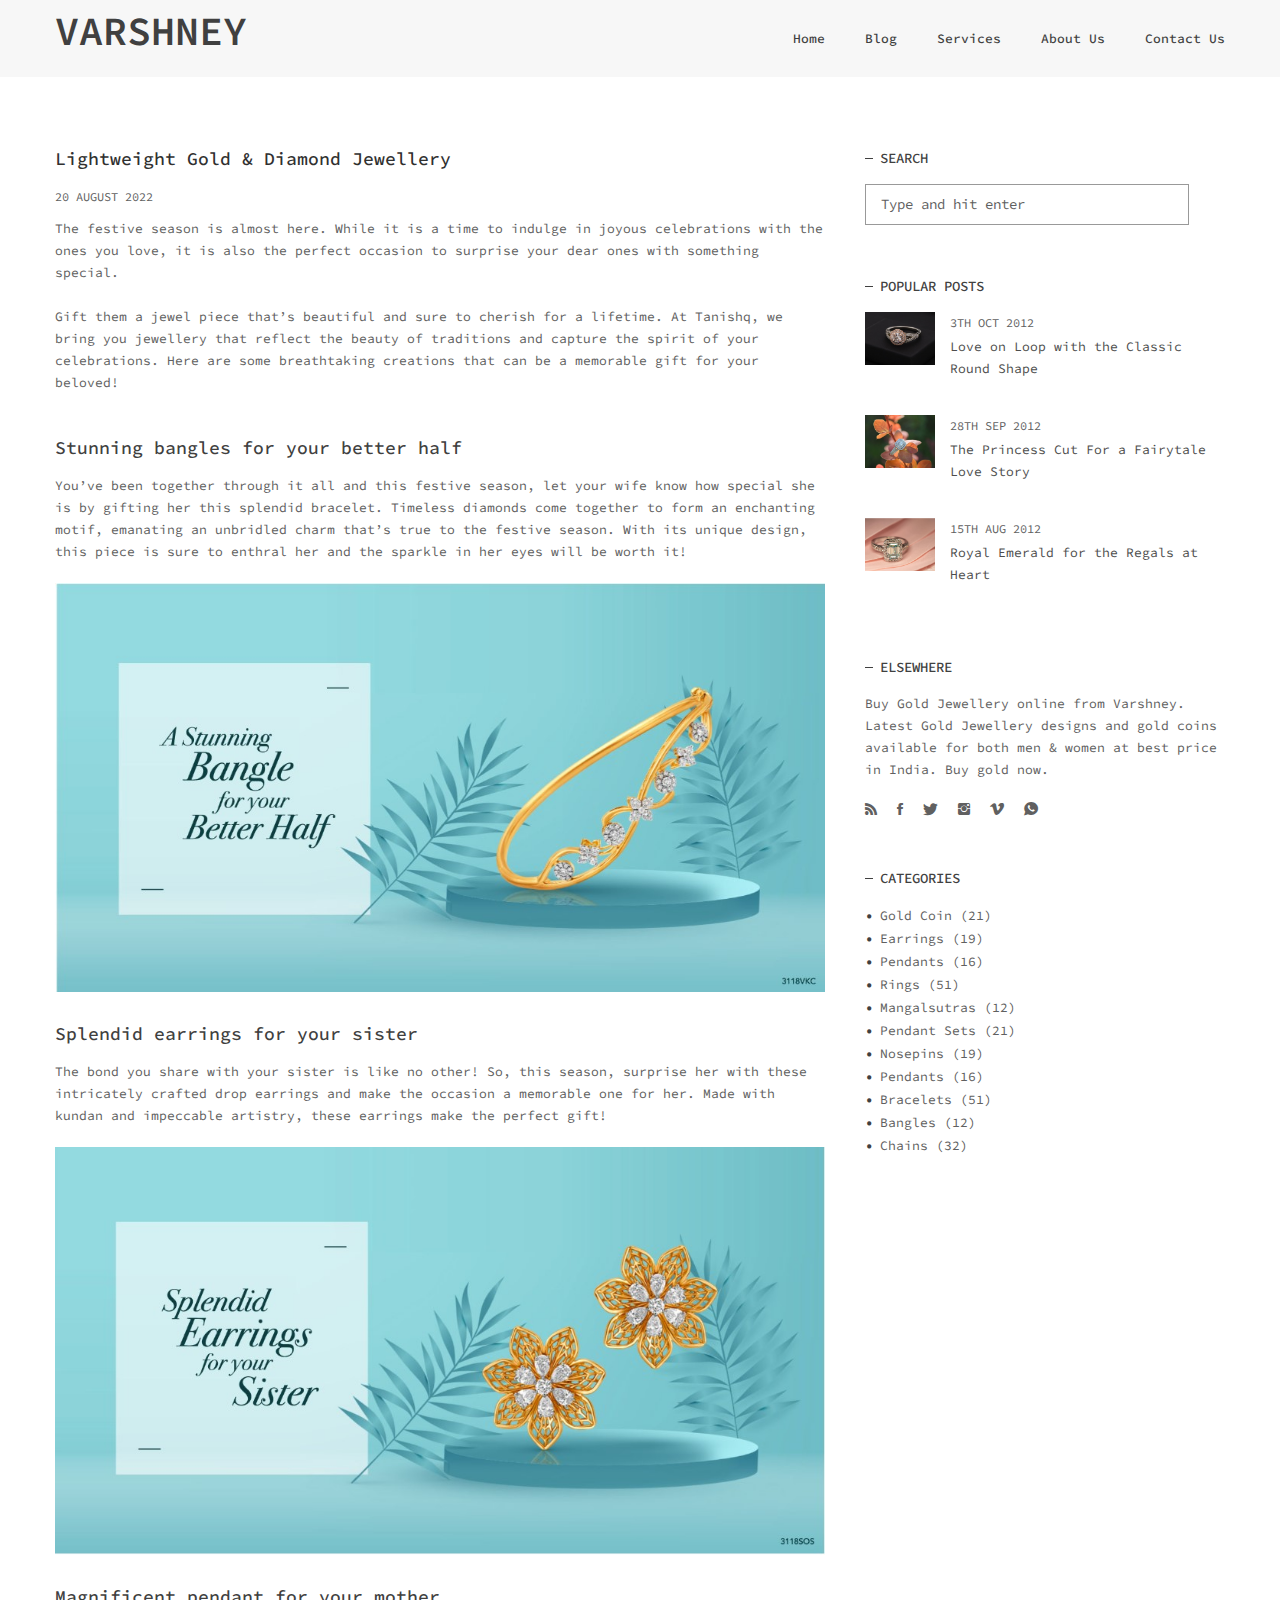
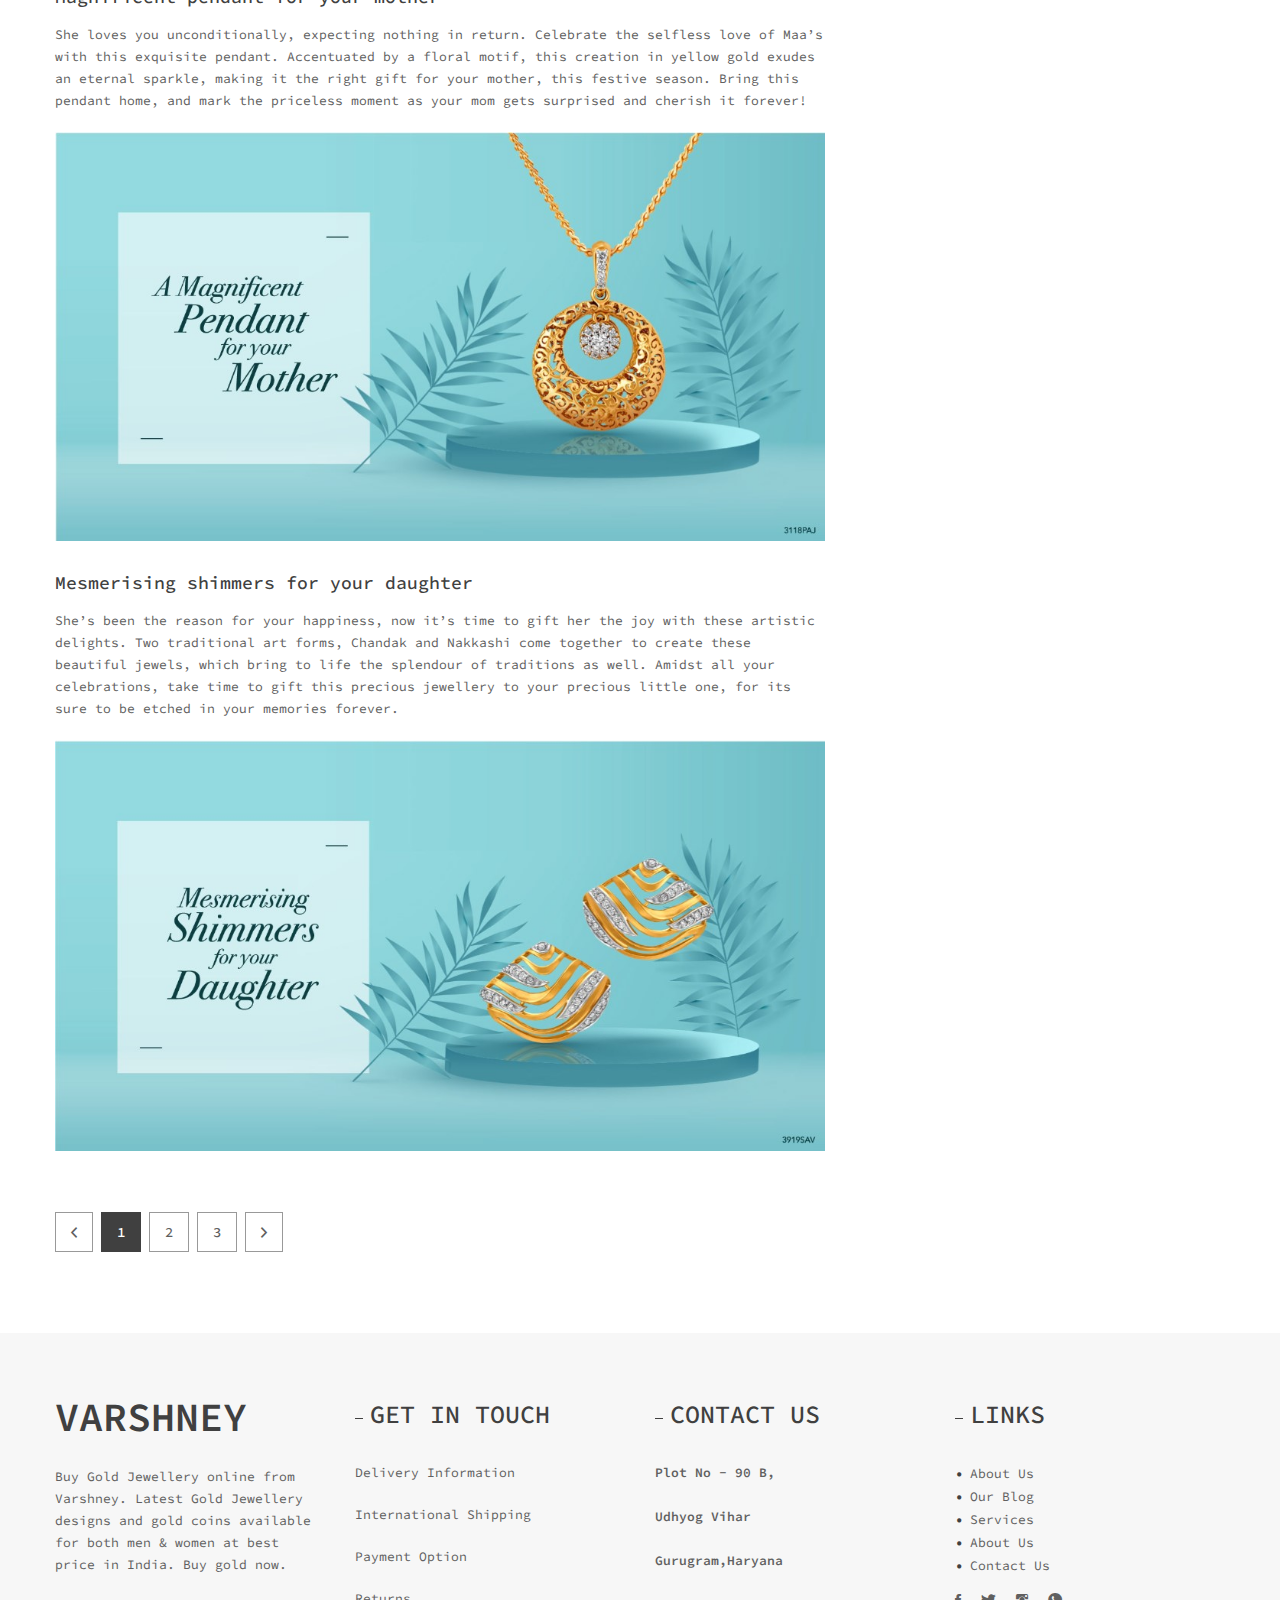
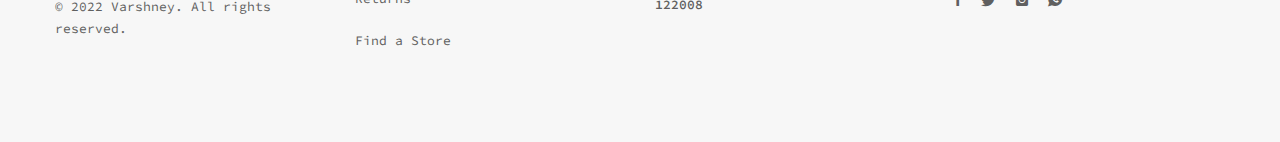
<file: blog.html>
<!DOCTYPE html>
<html lang="en">

<head>
    <meta charset="utf-8">
    <meta name="viewport" content="width=device-width, initial-scale=1.0">
    <meta name="description" content="">
    <meta name="author" content="">
    <link rel="shortcut icon" href="style/images/v_logo.jpg">
    <title>Blog</title>
    <link rel="stylesheet" type="text/css" href="style/css/bootstrap.min.css">
    <link rel="stylesheet" type="text/css" href="style/css/plugins.css">
    <link rel="stylesheet" type="text/css" href="style/revolution/css/settings.css">
    <link rel="stylesheet" type="text/css" href="style/revolution/css/layers.css">
    <link rel="stylesheet" type="text/css" href="style/revolution/css/navigation.css">
    <link rel="stylesheet" type="text/css" href="style.css">
    <link rel="stylesheet" type="text/css" href="style/css/color/red.css">
    <link rel="stylesheet" type="text/css" href="style/type/icons.css">
    <link rel="stylesheet" typr="text/css"
        href="https://stackpath.bootstrapcdn.com/font-awesome/4.7.0/css/font-awesome.min.css">
    <link href='https://fonts.googleapis.com/css?family=Source+Code+Pro:400,200,300,500,600,700,900' rel='stylesheet'
        type='text/css'>
</head>

<body class="full-layout">
    <div class="content-wrapper">
        <nav class="navbar">
            <div class="container">
                <div class="navbar-inner">
                    <div class="navbar-header">
                        <div class="navbar-brand">
                            <a href="index.html">
                                <h2 style="font-weight: 600; font-size: 40px;">VARSHNEY</h2>
                            </a>
                        </div>
                        <div class="nav-bars-wrapper">
                            <div class="nav-bars-inner">
                                <div class="nav-bars" data-toggle="collapse" data-target=".navbar-collapse">
                                    <span></span>
                                </div>
                            </div>
                        </div>
                    </div>

                    <div class="navbar-collapse collapse">
                        <ul class="nav navbar-nav">
                            <li><a href="index.html">Home</a></li>
                            <li><a href="blog.html">Blog</a></li>
                            <li><a href="services.html">Services</a></li>
                            <li><a href="aboutus.html">About Us</a></li>
                            <li><a href="contactus.html">Contact Us</a></li>
                        </ul>
                    </div>
                </div>
            </div>

        </nav>

        <div class="light-wrapper">
            <div class="container inner">
                <div class="blog row">
                    <div class="col-sm-8 blog-content classic-view">
                        <div class="blog-posts">
                            <div class="post">
                                <div class="post-content">


                                    <h3 class="post-title"><a href="blog-post.html">Lightweight Gold & Diamond
                                            Jewellery</a>
                                    </h3>
                                    <div class="meta"><span class="date">20 August 2022</span></div>

                                    <p>The festive season is almost here. While it is a time to indulge in joyous
                                        celebrations with the ones you love, it is also the perfect occasion to surprise
                                        your dear ones with something special.<br><br>

                                        Gift them a jewel piece that’s beautiful and sure to cherish for a lifetime. At
                                        Tanishq, we bring you jewellery that reflect the beauty of traditions and
                                        capture the spirit of your celebrations. Here are some breathtaking creations
                                        that can be a memorable gift for your beloved!
                                    </p><br>


                                    <h3 class="post-title">Stunning bangles for your better half</h3>

                                    <p>You’ve been together through it all and this festive season, let your wife know
                                        how special she is by gifting her this splendid bracelet. Timeless diamonds come
                                        together to form an enchanting motif, emanating an unbridled charm that’s true
                                        to the festive season. With its unique design, this piece is sure to enthral her
                                        and the sparkle in her eyes will be worth it!
                                    </p>

                                    <figure>
                                        <a href="blog.html">
                                            <img src="style/images/art/blog1.jpg" alt="" />
                                        </a>
                                    </figure>


                                    <h3 class="post-title">Splendid earrings for your sister</h3>

                                    <p>The bond you share with your sister is like no other! So, this season, surprise
                                        her with these intricately crafted drop earrings and make the occasion a
                                        memorable one for her. Made with kundan and impeccable artistry, these earrings
                                        make the perfect gift!

                                    </p>

                                    <figure>
                                        <a href="blog.html">
                                            <img src="style/images/art/blog2.jpg" alt="" />
                                        </a>
                                    </figure>


                                    <h3 class="post-title">Magnificent pendant for your mother</h3>

                                    <p>She loves you unconditionally, expecting nothing in return. Celebrate the
                                        selfless love of Maa’s with this exquisite pendant. Accentuated by a floral
                                        motif, this creation in yellow gold exudes an eternal sparkle, making it the
                                        right gift for your mother, this festive season. Bring this pendant home, and
                                        mark the priceless moment as your mom gets surprised and cherish it forever!</p>

                                    <figure>
                                        <a href="blog.html">
                                            <img src="style/images/art/blog3.jpg" alt="" />
                                        </a>
                                    </figure>


                                    <h3 class="post-title">Mesmerising shimmers for your daughter</h3>

                                    <p>She’s been the reason for your happiness, now it’s time to gift her the joy with
                                        these artistic delights. Two traditional art forms, Chandak and Nakkashi come
                                        together to create these beautiful jewels, which bring to life the splendour of
                                        traditions as well. Amidst all your celebrations, take time to gift this
                                        precious jewellery to your precious little one, for its sure to be etched in
                                        your memories forever.</p>

                                    <figure>
                                        <a href="blog.html">
                                            <img src="style/images/art/blog4.jpg" alt="" />
                                        </a>
                                    </figure>

                                </div>
                            </div>
                        </div>

                        <div class="pagination">
                            <ul>
                                <li><a href="#" class="btn"><i class="ion-chevron-left"></i></a></li>
                                <li><a href="#" class="btn active"><span>1</span></a></li>
                                <li><a href="#" class="btn"><span>2</span></a></li>
                                <li><a href="#" class="btn"><span>3</span></a></li>
                                <li><a href="#" class="btn"><i class="ion-chevron-right"></i></a></li>
                            </ul>
                        </div>

                    </div>

                    <aside class="col-sm-4 sidebar">
                        <div class="sidebox widget">
                            <div class="section-title">
                                <h2 class="widget-title">Search</h2>
                            </div>
                            <form class="searchform" method="get">
                                <input type="text" id="s1" name="s" value="Type and hit enter" onfocus="this.value=''"
                                    onblur="this.value='Type and hit enter'">
                            </form>
                        </div>


                        <div class="sidebox widget">
                            <div class="section-title">
                                <h2 class="widget-title">Popular Posts</h2>
                            </div>
                            <ul class="post-list">
                                <li>
                                    <figure> <a href="blog.html"> <img src="style/images/art/ring1.jpg" alt="" /> </a>
                                    </figure>
                                    <div class="post-content">
                                        <div class="meta"><span class="date">3th Oct 2012</span> </div>
                                        <p> <a href="blog-post.html">Love on Loop with the Classic Round Shape</a> </p>
                                    </div>
                                </li>
                                <li>
                                    <figure> <a href="blog-post.html"> <img src="style/images/art/ring7.jpg" alt="" />
                                        </a>
                                    </figure>
                                    <div class="post-content">
                                        <div class="meta"><span class="date">28th Sep 2012</span> </div>
                                        <p> <a href="blog-post.html">The Princess Cut For a Fairytale Love Story</a>
                                        </p>
                                    </div>
                                </li>
                                <li>
                                    <figure> <a href="blog-post.html"> <img src="style/images/art/ring8.jpg" alt="" />
                                        </a>
                                    </figure>
                                    <div class="post-content">
                                        <div class="meta"><span class="date">15th Aug 2012</span> </div>
                                        <p> <a href="blog-post.html">Royal Emerald for the Regals at Heart</a> </p>
                                    </div>
                                </li>
                            </ul>
                        </div>
                        <div class="sidebox widget">
                            <div class="section-title">
                                <h2 class="widget-title">Elsewhere</h2>
                            </div>
                            <p>
                                Buy Gold Jewellery online from Varshney. Latest Gold Jewellery designs and gold coins
                                available for both men & women at best price in India. Buy gold now.</p>
                            <ul class="social">
                                <li> <a href="#"><i class="ion-social-rss"></i></a> </li>
                                <li> <a href="#"><i class="ion-social-facebook"></i></a> </li>
                                <li> <a href="#"><i class="ion-social-twitter"></i></a> </li>
                                <li> <a href="#"><i class="ion-social-instagram"></i></a> </li>
                                <li> <a href="#"><i class="ion-social-vimeo"></i></a> </li>
                                <li> <a href="#"><i class="ion-social-whatsapp"></i></a> </li>
                            </ul>
                            <div class="clearfix"></div>
                        </div>

                        <div class="sidebox widget">
                            <div class="section-title">
                                <h2 class="widget-title">Categories</h2>
                            </div>
                            <ul class="circled no-color">
                                <li><a href="services.html">Gold Coin (21)</a></li>
                                <li><a href="services.html">Earrings (19)</a></li>
                                <li><a href="services.html">Pendants (16)</a></li>
                                <li><a href="services.html">Rings (51)</a></li>
                                <li><a href="services.html">Mangalsutras (12)</a></li>
                                <li><a href="services.html">Pendant Sets (21)</a></li>
                                <li><a href="services.html">Nosepins (19)</a></li>
                                <li><a href="services.html">Pendants (16)</a></li>
                                <li><a href="services.html">Bracelets (51)</a></li>
                                <li><a href="services.html">Bangles (12)</a></li>
                                <li><a href="services.html">Chains (32)</a></li>
                            </ul>
                        </div>
                        

                    </aside>
                </div>
            </div>
        </div>


    </div>


    <footer class="footer dark-wrapper">
        <div class="container inner">
            <div class="row">
                <div class="col-sm-3">
                    <div class="widget">
                        <h2 style="font-weight: 600; font-size: 40px;">VARSHNEY</h2>
                        <div class="divide20"></div>
                        <p>Buy Gold Jewellery online from Varshney. Latest Gold Jewellery designs and gold coins
                            available for both men & women at best price in India. Buy gold now.</p>
                        <p>© 2022 Varshney. All rights reserved. </p>
                    </div>
                </div>

                <div class="col-sm-3">
                    <div class="widget">
                        <div class="section-title">
                            <h2 class="widget-title" style="font-size: 25px;">Get in Touch</h2>
                        </div><br>
                        <div>
                            <p>Delivery Information</p>
                            <p>International Shipping</p>
                            <p>Payment Option</p>
                            <p>Returns</p>
                            <p>Find a Store</p>
                        </div>

                    </div>

                </div>
                <div class="col-sm-3">
                    <div class="widget">
                        <div class="section-title">
                            <h2 class="widget-title" style="font-size: 25px;">Contact Us</h2>
                        </div><br>
                        
                        <p><strong>Plot No - 90 B,</strong><br><br>
                            
                            <strong>Udhyog Vihar</strong><br><br>
                            <strong>Gurugram,Haryana </strong><br><br>
                            <strong>122008</strong><br><br>
                        </p>

                    
                    </div>

                </div>

                <div class="col-sm-3">
                    <div class="widget">
                        <div class="section-title">
                            <h2 class="widget-title" style="font-size: 25px;">Links</h2>
                        </div><br>
                        <ul class="circled no-color">
                            <li><a href="aboutus.html">About Us</a></li>
                            <li><a href="blog.html">Our Blog</a></li>
                            <li><a href="services.html">Services</a></li>
                            <li><a href="aboutus.html">About Us</a></li>
                            <li><a href="contactus.html">Contact Us</a></li>
                        </ul>

                        <ul class="social">
                            <li> <a href="#"><i class="ion-social-facebook"></i></a> </li>
                            <li> <a href="#"><i class="ion-social-twitter"></i></a> </li>
                            <li> <a href="#"><i class="ion-social-instagram"></i></a> </li>
                            <li> <a href="#"><i class="ion-social-whatsapp"></i></a> </li>
                        </ul>
                    </div>
                </div>

            </div>
        </div>

    </footer>

    <script type="text/javascript" src="style/js/jquery.min.js"></script>
    <script type="text/javascript" src="style/js/bootstrap.min.js"></script>
    <script type="text/javascript" src="style/revolution/js/jquery.themepunch.tools.min.js?rev=5.0"></script>
    <script type="text/javascript" src="style/revolution/js/jquery.themepunch.revolution.min.js?rev=5.0"></script>
    <script type="text/javascript" src="style/revolution/js/extensions/revolution.extension.slideanims.min.js"></script>
    <script type="text/javascript"
        src="style/revolution/js/extensions/revolution.extension.layeranimation.min.js"></script>
    <script type="text/javascript" src="style/revolution/js/extensions/revolution.extension.navigation.min.js"></script>
    <script type="text/javascript" src="style/revolution/js/extensions/revolution.extension.carousel.min.js"></script>
    <script type="text/javascript" src="style/revolution/js/extensions/revolution.extension.video.min.js"></script>
    <script type="text/javascript" src="style/js/plugins.js"></script>
    <script type="text/javascript" src="style/js/scripts.js"></script>
</body>

</html>
</file>
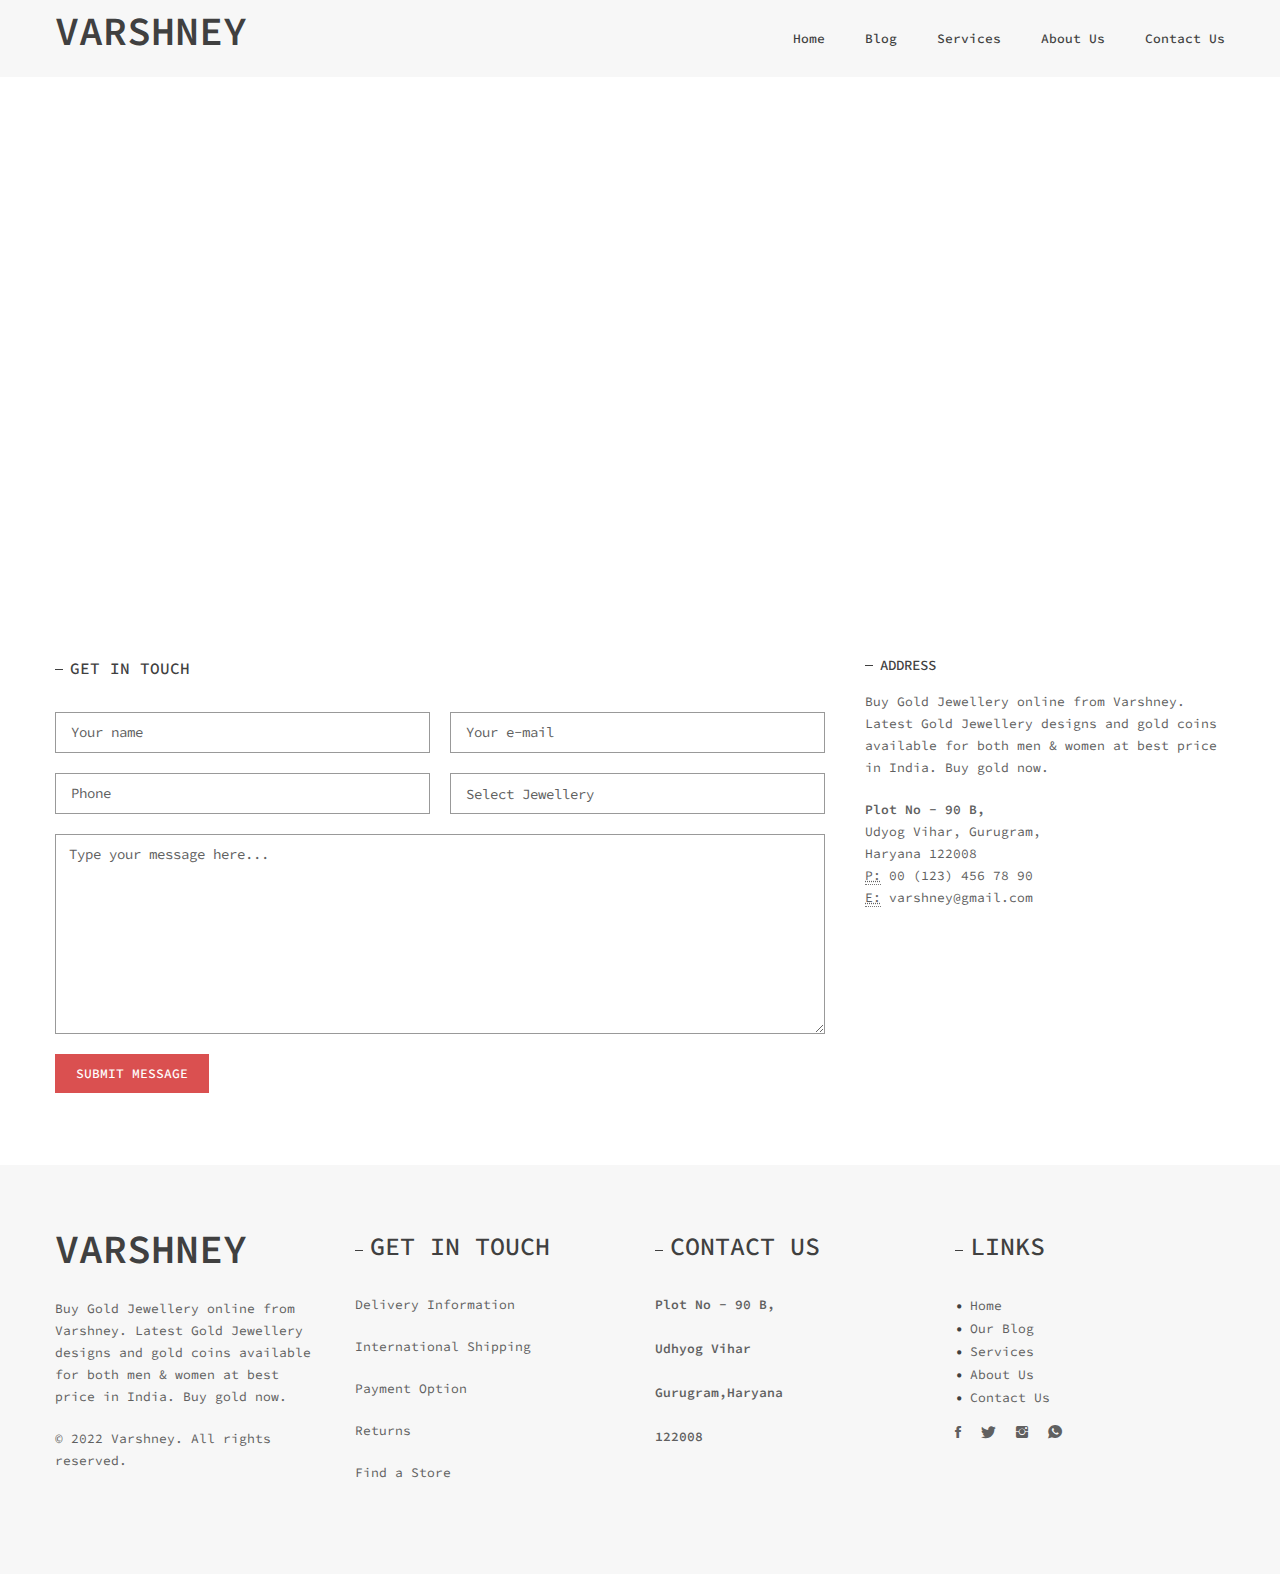
<file: contactus.html>
<!DOCTYPE html>
<html lang="en">

<head>
    <meta charset="utf-8">
    <meta name="viewport" content="width=device-width, initial-scale=1.0">
    <meta name="description" content="">
    <meta name="author" content="">
    <link rel="shortcut icon" href="style/images/v_logo.jpg">
    <title>Contact Us</title>
    <link rel="stylesheet" type="text/css" href="style/css/bootstrap.min.css">
    <link rel="stylesheet" type="text/css" href="style/css/plugins.css">
    <link rel="stylesheet" type="text/css" href="style/revolution/css/settings.css">
    <link rel="stylesheet" type="text/css" href="style/revolution/css/layers.css">
    <link rel="stylesheet" type="text/css" href="style/revolution/css/navigation.css">
    <link rel="stylesheet" type="text/css" href="style.css">
    <link rel="stylesheet" type="text/css" href="style/css/color/red.css">
    <link rel="stylesheet" type="text/css" href="style/type/icons.css">
    <link rel="stylesheet" typr="text/css"
        href="https://stackpath.bootstrapcdn.com/font-awesome/4.7.0/css/font-awesome.min.css">
    <link href='https://fonts.googleapis.com/css?family=Source+Code+Pro:400,200,300,500,600,700,900' rel='stylesheet'
        type='text/css'>

</head>

<body class="full-layout">
    <div class="content-wrapper">
        <nav class="navbar">
            <div class="container">
                <div class="navbar-inner">
                    <div class="navbar-header">
                        <div class="navbar-brand">
                            <a href="index.html">
                                <h2 style="font-weight: 600; font-size: 40px;">VARSHNEY</h2>
                            </a>
                        </div>
                        <div class="nav-bars-wrapper">
                            <div class="nav-bars-inner">
                                <div class="nav-bars" data-toggle="collapse" data-target=".navbar-collapse">
                                    <span></span>
                                </div>
                            </div>
                        </div>
                    </div>

                    <div class="navbar-collapse collapse">
                        <ul class="nav navbar-nav">
                            <li><a href="index.html">Home</a></li>
                            <li><a href="blog.html">Blog</a></li>
                            <li><a href="services.html">Services</a></li>
                            <li><a href="aboutus.html">About Us</a></li>
                            <li><a href="contactus.html">Contact Us</a></li>
                        </ul>
                    </div>
                </div>
            </div>

        </nav>

        <div class="google-map h450">
            <iframe
                src="https://www.google.com/maps/embed?pb=!1m18!1m12!1m3!1d3506.822985979825!2d77.07234601490492!3d28.48487708247621!2m3!1f0!2f0!3f0!3m2!1i1024!2i768!4f13.1!3m3!1m2!1s0x390d19174792f4db%3A0xcb5f589caa71b6e7!2sKnocial%20India%20Limited!5e0!3m2!1sen!2sin!4v1663346317966!5m2!1sen!2sin"
                width="1600" height="500" style="border:0;" allowfullscreen="" loading="lazy"
                referrerpolicy="no-referrer-when-downgrade">
            </iframe>
            <div class="light-wrapper">
                <div class="container inner">
                    <div class="row">
                        <div class="col-sm-8">
                            <div class="section-title">
                                <h2>Get in Touch</h2>
                            </div>
                            <div class="divide10"></div>
                            <div class="form-container">
                                <form action="contact/vanilla-form.php" method="post" class="vanilla vanilla-form"
                                    novalidate="novalidate">
                                    <div class="row">
                                        <div class="col-sm-6 rp10">
                                            <div class="form-field">
                                                <label>
                                                    <input type="text" name="name" placeholder="Your name"
                                                        required="required">
                                                </label>
                                            </div>
                                        </div>
                                        <div class="col-sm-6 lp10">
                                            <div class="form-field">
                                                <label>
                                                    <input type="email" name="email" placeholder="Your e-mail"
                                                        required="required">
                                                </label>
                                            </div>
                                        </div>
                                        <div class="col-sm-6 rp10">
                                            <div class="form-field">
                                                <label>
                                                    <input type="tel" name="tel" placeholder="Phone"
                                                        required="required">
                                                </label>
                                            </div>
                                        </div>

                                        <div class="col-sm-6 lp10">
                                            <div class="form-field">
                                                <label class="custom-select">
                                                    <select name="department" required="required">
                                                        <option value="">Select Jewellery</option>
                                                        <option value="Ring">Ring</option>
                                                        <option value="Braclet">Braclet</option>
                                                        <option value="Nosepin">Nosepin</option>
                                                        <option value="Neckwear">Neckwear</option>
                                                        <option value="Pendant">Pendant</option>
                                                        <option value="Nosepin">Nosepin</option>
                                                        <option value="Others">Others</option>
                                                    </select>
                                                </label>
                                            </div>
                                        </div>

                                        <div class="col-sm-12">
                                            <textarea name="message" placeholder="Type your message here..."
                                                required="required"></textarea>
                                            <input type="submit" class="btn btn-bg" value="Submit Message"
                                                data-error="Fix errors" data-processing="Sending..."
                                                data-success="Thank you!">
                                            <footer class="notification-box"></footer>
                                        </div>

                                    </div>

                                </form>
                            </div>

                        </div>

                        <aside class="col-sm-4 sidebar">
                            <div class="sidebox widget">
                                <div class="section-title">
                                    <h2 class="widget-title">Address</h2>
                                </div>
                                <p>Buy Gold Jewellery online from Varshney. Latest Gold Jewellery designs and gold coins
                                    available for both men & women at best price in India. Buy gold now.</p>
                                <address>
                                    <strong>Plot No - 90 B,</strong><br>
                                    Udyog Vihar, Gurugram,<br>
                                    Haryana 122008<br>
                                    <abbr title="Phone">P:</abbr> 00 (123) 456 78 90 <br>
                                    <abbr title="Email">E:</abbr> <a href="mailto:#">varshney@gmail.com</a>
                                </address>
                            </div>
                        </aside>
                    </div>
                </div>
            </div>
        </div>
    </div>


    <footer class="footer dark-wrapper">
        <div class="container inner">
            <div class="row">
                <div class="col-sm-3">
                    <div class="widget">
                        <h2 style="font-weight: 600; font-size: 40px;">VARSHNEY</h2>
                        <div class="divide20"></div>
                        <p>Buy Gold Jewellery online from Varshney. Latest Gold Jewellery designs and gold coins
                            available for both men & women at best price in India. Buy gold now.</p>
                        <p>© 2022 Varshney. All rights reserved. </p>
                    </div>
                </div>

                <div class="col-sm-3">
                    <div class="widget">
                        <div class="section-title">
                            <h2 class="widget-title" style="font-size: 25px;">Get in Touch</h2>
                        </div><br>
                        <div>
                            <p>Delivery Information</p>
                            <p>International Shipping</p>
                            <p>Payment Option</p>
                            <p>Returns</p>
                            <p>Find a Store</p>
                        </div>
                    </div>
                </div>

                <div class="col-sm-3">
                    <div class="widget">
                        <div class="section-title">
                            <h2 class="widget-title" style="font-size: 25px;">Contact Us</h2>
                        </div><br>

                        <p><strong>Plot No - 90 B,</strong><br><br>

                            <strong>Udhyog Vihar</strong><br><br>
                            <strong>Gurugram,Haryana </strong><br><br>
                            <strong>122008</strong><br><br>
                        </p>
                    </div>
                </div>

                <div class="col-sm-3">
                    <div class="widget">
                        <div class="section-title">
                            <h2 class="widget-title" style="font-size: 25px;">Links</h2>
                        </div><br>
                        <ul class="circled no-color">
                            <li><a href="index.html">Home</a></li>
                            <li><a href="blog.html">Our Blog</a></li>
                            <li><a href="services.html">Services</a></li>
                            <li><a href="aboutus.html">About Us</a></li>
                            <li><a href="contactus.html">Contact Us</a></li>
                        </ul>

                        <ul class="social">
                            <li> <a href="#"><i class="ion-social-facebook"></i></a> </li>
                            <li> <a href="#"><i class="ion-social-twitter"></i></a> </li>
                            <li> <a href="#"><i class="ion-social-instagram"></i></a> </li>
                            <li> <a href="#"><i class="ion-social-whatsapp"></i></a> </li>
                        </ul>
                    </div>
                </div>
            </div>
        </div>
    </footer>

    <script type="text/javascript" src="style/js/jquery.min.js"></script>
    <script type="text/javascript" src="style/js/bootstrap.min.js"></script>
    <script type="text/javascript" src="style/revolution/js/jquery.themepunch.tools.min.js?rev=5.0"></script>
    <script type="text/javascript" src="style/revolution/js/jquery.themepunch.revolution.min.js?rev=5.0"></script>
    <script type="text/javascript" src="style/revolution/js/extensions/revolution.extension.slideanims.min.js"></script>
    <script type="text/javascript" src="style/revolution/js/extensions/revolution.extension.layeranimation.min.js"></script>
    <script type="text/javascript" src="style/revolution/js/extensions/revolution.extension.navigation.min.js"></script>
    <script type="text/javascript" src="style/revolution/js/extensions/revolution.extension.carousel.min.js"></script>
    <script type="text/javascript" src="style/revolution/js/extensions/revolution.extension.video.min.js"></script>
    <script type="text/javascript" src="style/js/plugins.js"></script>
    <script type="text/javascript" src="style/js/scripts.js"></script>
</body>

</html>
</file>
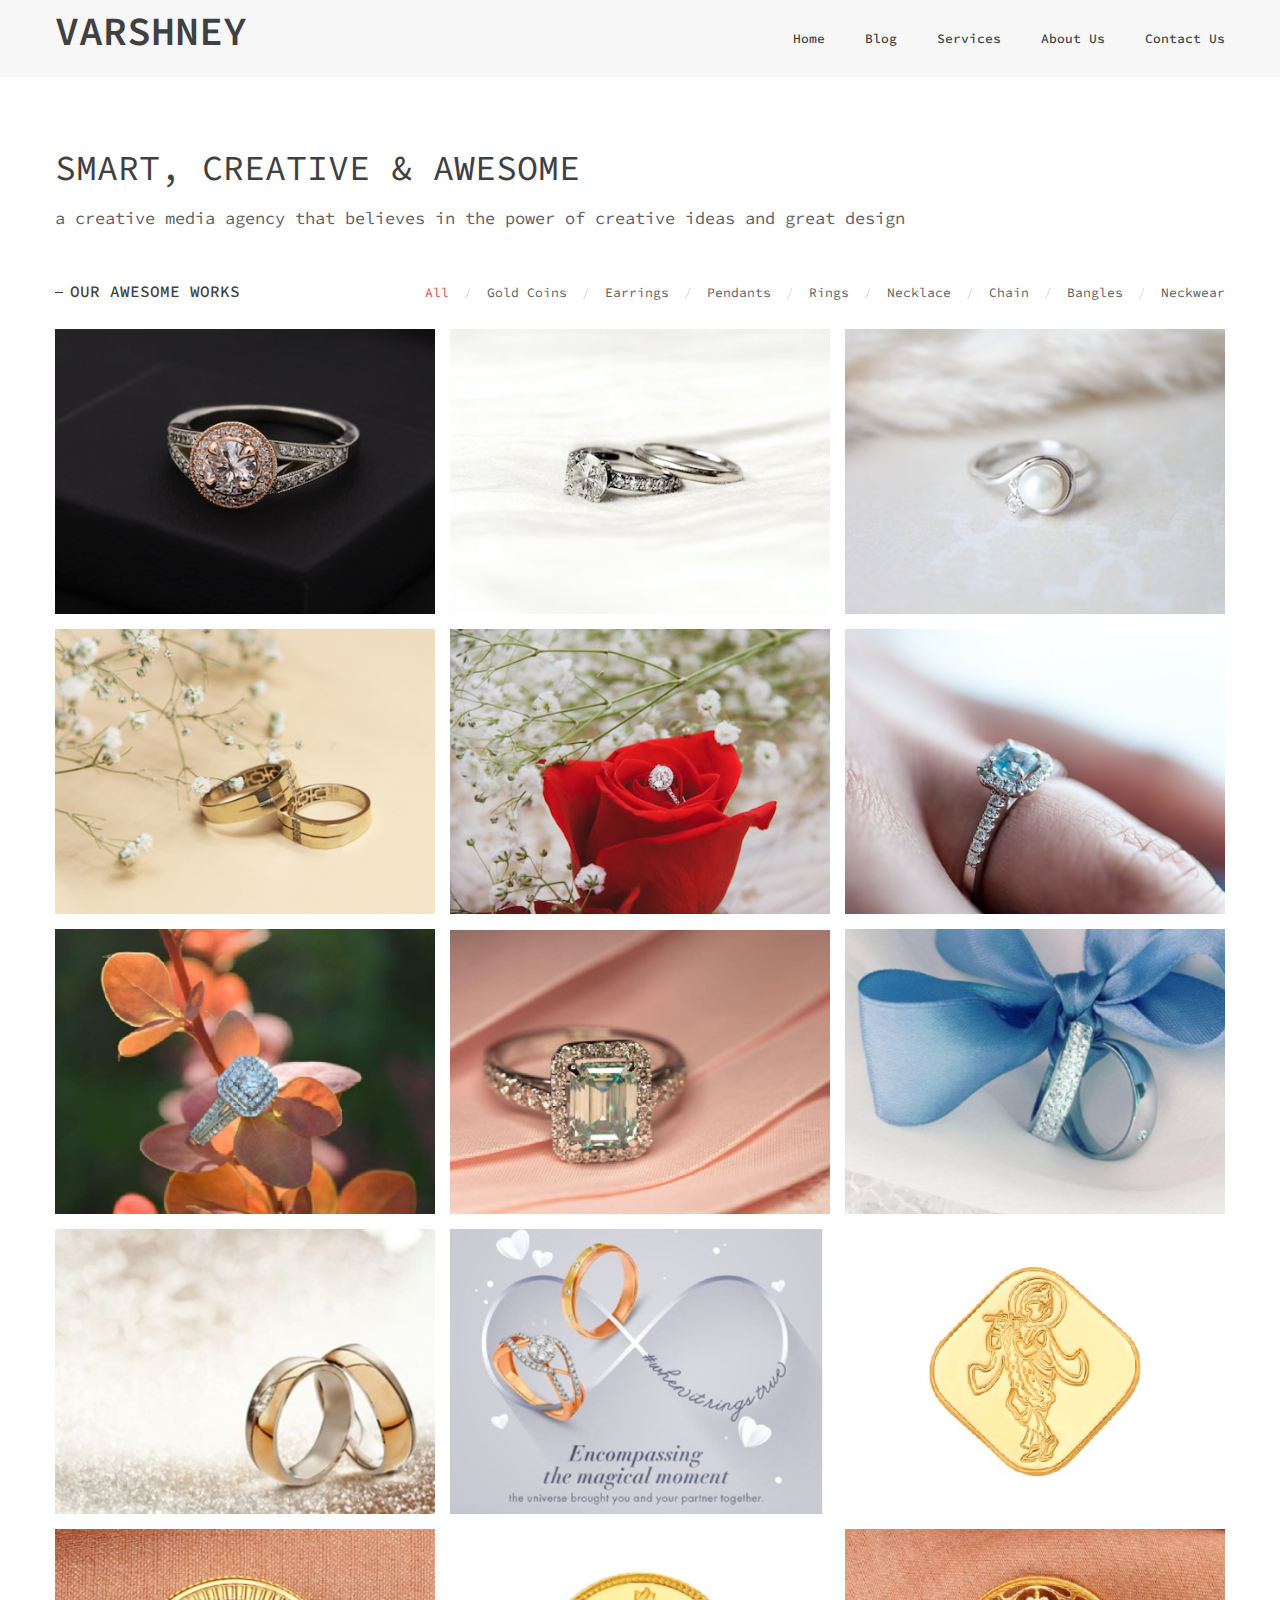
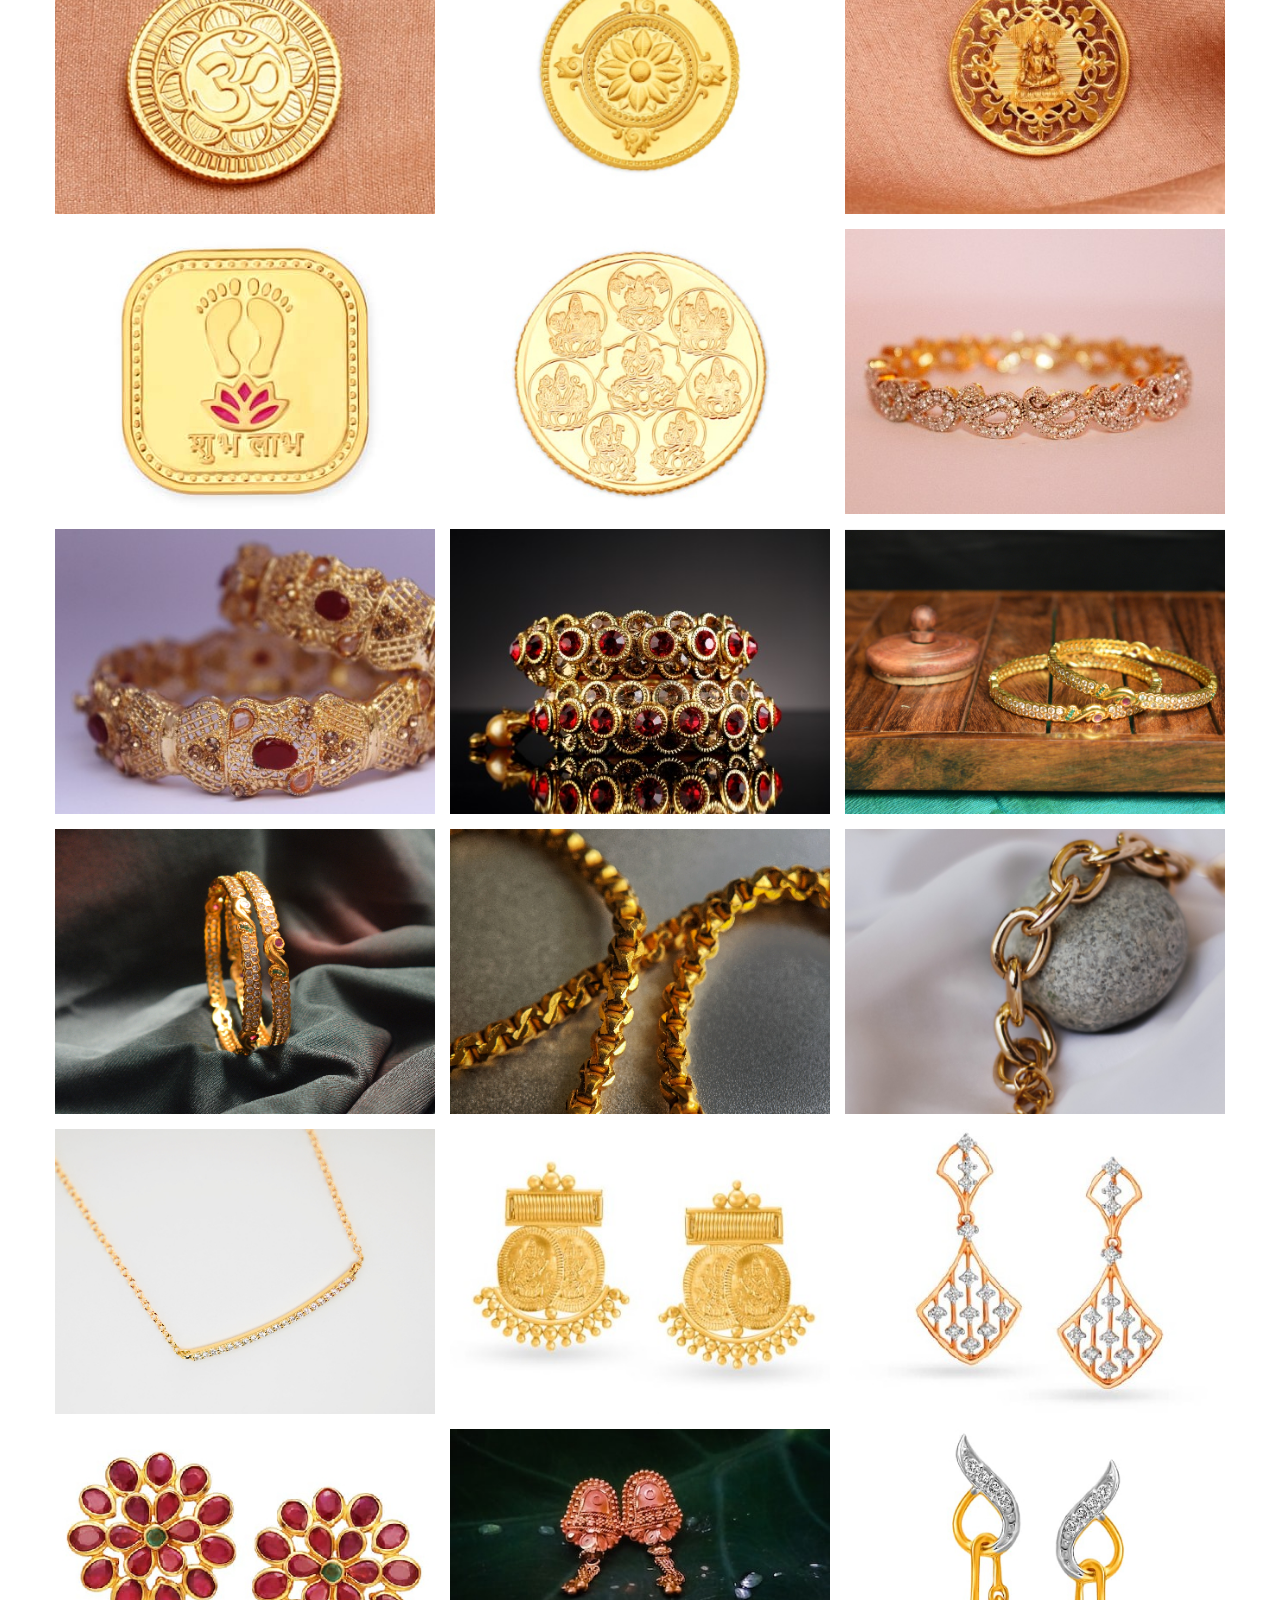
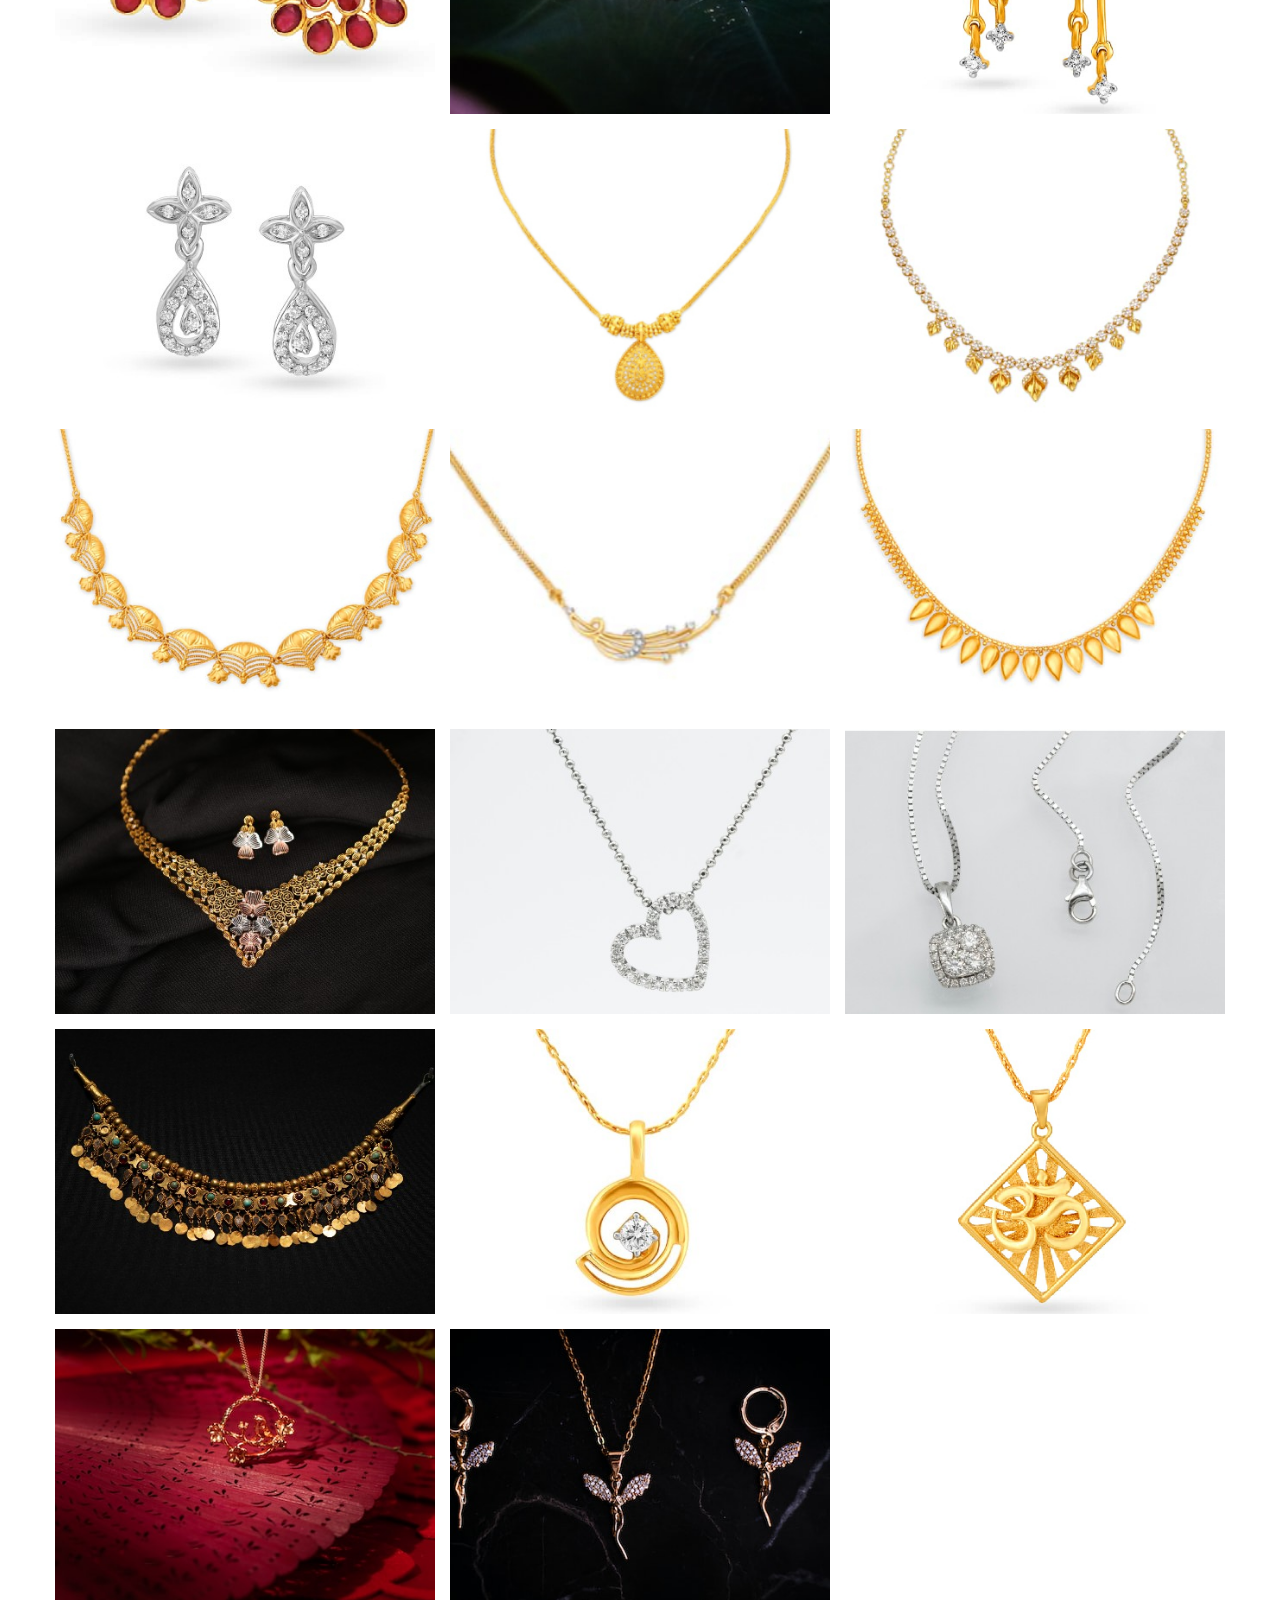
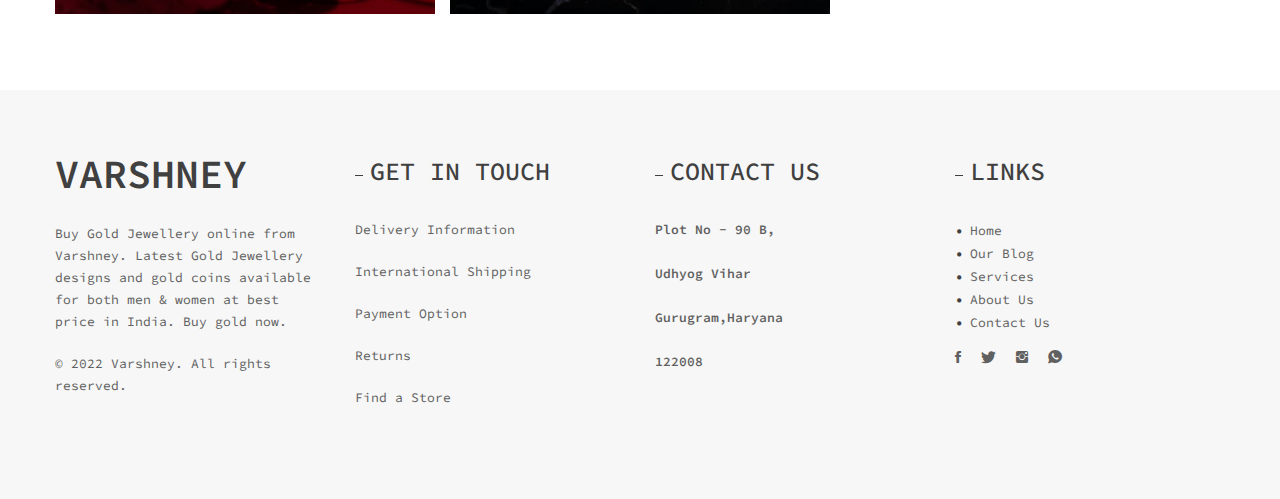
<file: services.html>
<!DOCTYPE html>
<html lang="en">

<head>
    <meta charset="utf-8">
    <meta name="viewport" content="width=device-width, initial-scale=1.0">
    <meta name="description" content="">
    <meta name="author" content="">
    <link rel="shortcut icon" href="style/images/v_logo.jpg">
    <title>Services</title>
    <link rel="stylesheet" type="text/css" href="style/css/bootstrap.min.css">
    <link rel="stylesheet" type="text/css" href="style/css/plugins.css">
    <link rel="stylesheet" type="text/css" href="style/revolution/css/settings.css">
    <link rel="stylesheet" type="text/css" href="style/revolution/css/layers.css">
    <link rel="stylesheet" type="text/css" href="style/revolution/css/navigation.css">
    <link rel="stylesheet" type="text/css" href="style.css">
    <link rel="stylesheet" type="text/css" href="style/css/color/red.css">
    <link rel="stylesheet" type="text/css" href="style/type/icons.css">
    <link rel="stylesheet" typr="text/css"
        href="https://stackpath.bootstrapcdn.com/font-awesome/4.7.0/css/font-awesome.min.css">
    <link href='https://fonts.googleapis.com/css?family=Source+Code+Pro:400,200,300,500,600,700,900' rel='stylesheet'
        type='text/css'>
</head>

<body class="full-layout">
    <div class="content-wrapper">
        <nav class="navbar">
            <div class="container">
                <div class="navbar-inner">
                    <div class="navbar-header">
                        <div class="navbar-brand">
                            <a href="index.html">
                                <h2 style="font-weight: 600; font-size: 40px;">VARSHNEY</h2>
                            </a>
                        </div>
                        <div class="nav-bars-wrapper">
                            <div class="nav-bars-inner">
                                <div class="nav-bars" data-toggle="collapse" data-target=".navbar-collapse">
                                    <span></span>
                                </div>
                            </div>
                        </div>
                    </div>

                    <div class="navbar-collapse collapse">
                        <ul class="nav navbar-nav">
                            <li><a href="index.html">Home</a></li>
                            <li><a href="blog.html">Blog</a></li>
                            <li><a href="services.html">Services</a></li>
                            <li><a href="aboutus.html">About Us</a></li>
                            <li><a href="contactus.html">Contact Us</a></li>
                        </ul>
                    </div>
                </div>
            </div>

        </nav>

        <div class="light-wrapper">
            <div class="container inner">
                <div class="hero">
                    <h1>Smart, Creative & Awesome</h1>
                    <p class="lead">a creative media agency that believes in the power of creative ideas and great
                        design</p>
                </div>

                <div class="portfolio-grid">
                    <div class="section-title pull-left">
                        <h2>Our Awesome Works</h2>
                    </div>
                    <div class="isotope-filter pull-right">
                        <ul>
                            <li><a class="button active" data-filter="*">All</a></li>
                            <li><a class="button" data-filter=".coin">Gold Coins</a></li>
                            <li><a class="button" data-filter=".earring">Earrings</a></li>
                            <li><a class="button" data-filter=".pendant">Pendants</a></li>
                            <li><a class="button" data-filter=".ring">Rings</a></li>
                            <li><a class="button" data-filter=".necklace">Necklace</a></li>
                            <li><a class="button" data-filter=".chain">Chain</a></li>
                            <li><a class="button" data-filter=".bangle">Bangles</a></li>
                            <li><a class="button" data-filter=".neckwear">Neckwear</a></li>
                        </ul>
                    </div>
                    <div class="clearfix"></div>
                    <div class="divide15"></div>
                    <div class="items-wrapper tiles">
                        <div class="isotope items row row-offset-0">

                            <div class="item grid-sizer ring col-xs-12 col-sm-6 col-md-4">
                                <figure class="overlay"> <a href="portfolio-post.html"> <img
                                            src="style/images/art/ring1.jpg" alt="" /></a>
                                    <figcaption>
                                        <div class="figcapalign">Rings</div>
                                    </figcaption>
                                </figure>
                            </div>
                            <div class="item grid-sizer ring col-xs-12 col-sm-6 col-md-4">
                                <figure class="overlay"> <a href="portfolio-post.html"> <img
                                            src="style/images/art/ring2.jpg" alt="" /></a>
                                    <figcaption>
                                        <div class="figcapalign">Rings</div>
                                    </figcaption>
                                </figure>
                            </div>
                            <div class="item grid-sizer ring col-xs-12 col-sm-6 col-md-4">
                                <figure class="overlay"> <a href="portfolio-post.html"> <img
                                            src="style/images/art/ring3.jpg" alt="" /></a>
                                    <figcaption>
                                        <div class="figcapalign">Rings</div>
                                    </figcaption>
                                </figure>
                            </div>
                            <div class="item grid-sizer ring col-xs-12 col-sm-6 col-md-4">
                                <figure class="overlay"> <a href="portfolio-post.html"> <img
                                            src="style/images/art/ring4.jpg" alt="" /></a>
                                    <figcaption>
                                        <div class="figcapalign">Rings</div>
                                    </figcaption>
                                </figure>
                            </div>
                            <div class="item grid-sizer ring col-xs-12 col-sm-6 col-md-4">
                                <figure class="overlay"> <a href="portfolio-post.html"> <img
                                            src="style/images/art/ring5.jpg" alt="" /></a>
                                    <figcaption>
                                        <div class="figcapalign">Rings</div>
                                    </figcaption>
                                </figure>
                            </div>
                            <div class="item grid-sizer ring col-xs-12 col-sm-6 col-md-4">
                                <figure class="overlay"> <a href="portfolio-post.html"> <img
                                            src="style/images/art/ring6.jpg" alt="" /></a>
                                    <figcaption>
                                        <div class="figcapalign">Rings</div>
                                    </figcaption>
                                </figure>
                            </div>
                            <div class="item grid-sizer ring col-xs-12 col-sm-6 col-md-4">
                                <figure class="overlay"> <a href="portfolio-post.html"> <img
                                            src="style/images/art/ring7.jpg" alt="" /></a>
                                    <figcaption>
                                        <div class="figcapalign">Rings</div>
                                    </figcaption>
                                </figure>
                            </div>
                            <div class="item grid-sizer ring col-xs-12 col-sm-6 col-md-4">
                                <figure class="overlay"> <a href="portfolio-post.html"> <img
                                            src="style/images/art/ring8.jpg" alt="" /></a>
                                    <figcaption>
                                        <div class="figcapalign">Rings</div>
                                    </figcaption>
                                </figure>
                            </div>
                            <div class="item grid-sizer ring col-xs-12 col-sm-6 col-md-4">
                                <figure class="overlay"> <a href="portfolio-post.html"> <img
                                            src="style/images/art/ring9.jpg" alt="" /></a>
                                    <figcaption>
                                        <div class="figcapalign">Rings</div>
                                    </figcaption>
                                </figure>
                            </div>
                            <div class="item grid-sizer ring col-xs-12 col-sm-6 col-md-4">
                                <figure class="overlay"> <a href="portfolio-post.html"> <img
                                            src="style/images/art/ring10.jpg" alt="" /></a>
                                    <figcaption>
                                        <div class="figcapalign">Rings</div>
                                    </figcaption>
                                </figure>
                            </div>
                            <div class="item grid-sizer ring col-xs-12 col-sm-6 col-md-4">
                                <figure class="overlay"> <a href="portfolio-post.html"> <img
                                            src="style/images/art/ring11.jpg" alt="" /></a>
                                    <figcaption>
                                        <div class="figcapalign">Rings</div>
                                    </figcaption>
                                </figure>
                            </div>


                            <div class="item grid-sizer coin col-xs-12 col-sm-6 col-md-4">
                                <figure class="overlay"> <a href="portfolio-post.html"> <img
                                            src="style/images/art/coin2.jpg" alt="" /></a>
                                    <figcaption>
                                        <div class="figcapalign">Coin</div>
                                    </figcaption>
                                </figure>
                            </div>
                            <div class="item grid-sizer coin col-xs-12 col-sm-6 col-md-4">
                                <figure class="overlay"> <a href="portfolio-post.html"> <img
                                            src="style/images/art/coin4.jpg" alt="" /></a>
                                    <figcaption>
                                        <div class="figcapalign">Coin</div>
                                    </figcaption>
                                </figure>
                            </div>
                            <div class="item grid-sizer coin col-xs-12 col-sm-6 col-md-4">
                                <figure class="overlay"> <a href="portfolio-post.html"> <img
                                            src="style/images/art/coin5.jpg" alt="" /></a>
                                    <figcaption>
                                        <div class="figcapalign">Coin</div>
                                    </figcaption>
                                </figure>
                            </div>
                            <div class="item grid-sizer coin col-xs-12 col-sm-6 col-md-4">
                                <figure class="overlay"> <a href="portfolio-post.html"> <img
                                            src="style/images/art/coin6.jpg" alt="" /></a>
                                    <figcaption>
                                        <div class="figcapalign">Coin</div>
                                    </figcaption>
                                </figure>
                            </div>
                            <div class="item grid-sizer coin col-xs-12 col-sm-6 col-md-4">
                                <figure class="overlay"> <a href="portfolio-post.html"> <img
                                            src="style/images/art/coin1.jpg" alt="" /></a>
                                    <figcaption>
                                        <div class="figcapalign">Coin</div>
                                    </figcaption>
                                </figure>
                            </div>
                            <div class="item grid-sizer coin col-xs-12 col-sm-6 col-md-4">
                                <figure class="overlay"> <a href="portfolio-post.html"> <img
                                            src="style/images/art/coin3.jpg" alt="" /></a>
                                    <figcaption>
                                        <div class="figcapalign">Coin</div>
                                    </figcaption>
                                </figure>
                            </div>


                            <div class="item grid-sizer bangle col-xs-12 col-sm-6 col-md-4">
                                <figure class="overlay"> <a href="portfolio-post.html"> <img
                                            src="style/images/art/bangle1.jpg" alt="" /></a>
                                    <figcaption>
                                        <div class="figcapalign">Bangle</div>
                                    </figcaption>
                                </figure>
                            </div>
                            <div class="item grid-sizer bangle col-xs-12 col-sm-6 col-md-4">
                                <figure class="overlay"> <a href="portfolio-post.html"> <img
                                            src="style/images/art/bangle2.jpg" alt="" /></a>
                                    <figcaption>
                                        <div class="figcapalign">Bangle</div>
                                    </figcaption>
                                </figure>
                            </div>
                            <div class="item grid-sizer bangle col-xs-12 col-sm-6 col-md-4">
                                <figure class="overlay"> <a href="portfolio-post.html"> <img
                                            src="style/images/art/bangle3.jpg" alt="" /></a>
                                    <figcaption>
                                        <div class="figcapalign">Bangle</div>
                                    </figcaption>
                                </figure>
                            </div>
                            <div class="item grid-sizer bangle col-xs-12 col-sm-6 col-md-4">
                                <figure class="overlay"> <a href="portfolio-post.html"> <img
                                            src="style/images/art/bangle4.jpg" alt="" /></a>
                                    <figcaption>
                                        <div class="figcapalign">Bangle</div>
                                    </figcaption>
                                </figure>
                            </div>
                            <div class="item grid-sizer bangle col-xs-12 col-sm-6 col-md-4">
                                <figure class="overlay"> <a href="portfolio-post.html"> <img
                                            src="style/images/art/bangle5.jpg" alt="" /></a>
                                    <figcaption>
                                        <div class="figcapalign">Bangle</div>
                                    </figcaption>
                                </figure>
                            </div>


                            <div class="item grid-sizer chain col-xs-12 col-sm-6 col-md-4">
                                <figure class="overlay"> <a href="portfolio-post.html"> <img
                                            src="style/images/art/chain1.jpg" alt="" /></a>
                                    <figcaption>
                                        <div class="figcapalign">Chain</div>
                                    </figcaption>
                                </figure>
                            </div>
                            <div class="item grid-sizer chain col-xs-12 col-sm-6 col-md-4">
                                <figure class="overlay"> <a href="portfolio-post.html"> <img
                                            src="style/images/art/chain2.jpg" alt="" /></a>
                                    <figcaption>
                                        <div class="figcapalign">Chain</div>
                                    </figcaption>
                                </figure>
                            </div>
                            <div class="item grid-sizer chain col-xs-12 col-sm-6 col-md-4">
                                <figure class="overlay"> <a href="portfolio-post.html"> <img
                                            src="style/images/art/chain3.jpg" alt="" /></a>
                                    <figcaption>
                                        <div class="figcapalign">Chain</div>
                                    </figcaption>
                                </figure>
                            </div>


                            <div class="item grid-sizer earring col-xs-12 col-sm-6 col-md-4">
                                <figure class="overlay"> <a href="portfolio-post.html"> <img
                                            src="style/images/art/earring3.jpg" alt="" /></a>
                                    <figcaption>
                                        <div class="figcapalign">Earrings</div>
                                    </figcaption>
                                </figure>
                            </div>
                            <div class="item grid-sizer earring col-xs-12 col-sm-6 col-md-4">
                                <figure class="overlay"> <a href="portfolio-post.html"> <img
                                            src="style/images/art/earring4.jpg" alt="" /></a>
                                    <figcaption>
                                        <div class="figcapalign">Earrings</div>
                                    </figcaption>
                                </figure>
                            </div>
                            <div class="item grid-sizer earring col-xs-12 col-sm-6 col-md-4">
                                <figure class="overlay"> <a href="portfolio-post.html"> <img
                                            src="style/images/art/earring5.jpg" alt="" /></a>
                                    <figcaption>
                                        <div class="figcapalign">Earrings</div>
                                    </figcaption>
                                </figure>
                            </div>
                            <div class="item grid-sizer earring col-xs-12 col-sm-6 col-md-4">
                                <figure class="overlay"> <a href="portfolio-post.html"> <img
                                            src="style/images/art/earring1.jpg" alt="" /></a>
                                    <figcaption>
                                        <div class="figcapalign">Earrings</div>
                                    </figcaption>
                                </figure>
                            </div>
                            <div class="item grid-sizer earring col-xs-12 col-sm-6 col-md-4">
                                <figure class="overlay"> <a href="portfolio-post.html"> <img
                                            src="style/images/art/earring2.jpg" alt="" /></a>
                                    <figcaption>
                                        <div class="figcapalign">Earrings</div>
                                    </figcaption>
                                </figure>
                            </div>
                            <div class="item grid-sizer earring col-xs-12 col-sm-6 col-md-4">
                                <figure class="overlay"> <a href="portfolio-post.html"> <img
                                            src="style/images/art/earring6.jpg" alt="" /></a>
                                    <figcaption>
                                        <div class="figcapalign">Earrings</div>
                                    </figcaption>
                                </figure>
                            </div>


                            <div class="item grid-sizer neckwear col-xs-12 col-sm-6 col-md-4">
                                <figure class="overlay"> <a href="portfolio-post.html"> <img
                                            src="style/images/art/neckwear1.jpg" alt="" /></a>
                                    <figcaption>
                                        <div class="figcapalign">Neckwear</div>
                                    </figcaption>
                                </figure>
                            </div>
                            <div class="item grid-sizer neckwear col-xs-12 col-sm-6 col-md-4">
                                <figure class="overlay"> <a href="portfolio-post.html"> <img
                                            src="style/images/art/neckwear2.jpg" alt="" /></a>
                                    <figcaption>
                                        <div class="figcapalign">Neckwear</div>
                                    </figcaption>
                                </figure>
                            </div>
                            <div class="item grid-sizer neckwear col-xs-12 col-sm-6 col-md-4">
                                <figure class="overlay"> <a href="portfolio-post.html"> <img
                                            src="style/images/art/neckwear3.jpg" alt="" /></a>
                                    <figcaption>
                                        <div class="figcapalign">Neckwear</div>
                                    </figcaption>
                                </figure>
                            </div>
                            <div class="item grid-sizer neckwear col-xs-12 col-sm-6 col-md-4">
                                <figure class="overlay"> <a href="portfolio-post.html"> <img
                                            src="style/images/art/neckwear4.jpg" alt="" /></a>
                                    <figcaption>
                                        <div class="figcapalign">Neckwear</div>
                                    </figcaption>
                                </figure>
                            </div>
                            <div class="item grid-sizer neckwear col-xs-12 col-sm-6 col-md-4">
                                <figure class="overlay"> <a href="portfolio-post.html"> <img
                                            src="style/images/art/neckwear5.jpg" alt="" /></a>
                                    <figcaption>
                                        <div class="figcapalign">Neckwear</div>
                                    </figcaption>
                                </figure>
                            </div>


                            <div class="item grid-sizer necklace col-xs-12 col-sm-6 col-md-4">
                                <figure class="overlay"> <a href="portfolio-post.html"> <img
                                            src="style/images/art/necklace1.jpg" alt="" /></a>
                                    <figcaption>
                                        <div class="figcapalign">Necklace</div>
                                    </figcaption>
                                </figure>
                            </div>
                            <div class="item grid-sizer necklace col-xs-12 col-sm-6 col-md-4">
                                <figure class="overlay"> <a href="portfolio-post.html"> <img
                                            src="style/images/art/necklace2.jpg" alt="" /></a>
                                    <figcaption>
                                        <div class="figcapalign">Necklace</div>
                                    </figcaption>
                                </figure>
                            </div>
                            <div class="item grid-sizer necklace col-xs-12 col-sm-6 col-md-4">
                                <figure class="overlay"> <a href="portfolio-post.html"> <img
                                            src="style/images/art/necklace3.jpg" alt="" /></a>
                                    <figcaption>
                                        <div class="figcapalign">Necklace</div>
                                    </figcaption>
                                </figure>
                            </div>
                            <div class="item grid-sizer necklace col-xs-12 col-sm-6 col-md-4">
                                <figure class="overlay"> <a href="portfolio-post.html"> <img
                                            src="style/images/art/necklace4.jpg" alt="" /></a>
                                    <figcaption>
                                        <div class="figcapalign">Necklace</div>
                                    </figcaption>
                                </figure>
                            </div>


                            <div class="item grid-sizer pendant col-xs-12 col-sm-6 col-md-4">
                                <figure class="overlay"> <a href="portfolio-post.html"> <img
                                            src="style/images/art/pendant3.jpg" alt="" /></a>
                                    <figcaption>
                                        <div class="figcapalign">Pendants</div>
                                    </figcaption>
                                </figure>
                            </div>
                            <div class="item grid-sizer pendant col-xs-12 col-sm-6 col-md-4">
                                <figure class="overlay"> <a href="portfolio-post.html"> <img
                                            src="style/images/art/pendant4.jpg" alt="" /></a>
                                    <figcaption>
                                        <div class="figcapalign">Pendants</div>
                                    </figcaption>
                                </figure>
                            </div>
                            <div class="item grid-sizer pendant col-xs-12 col-sm-6 col-md-4">
                                <figure class="overlay"> <a href="portfolio-post.html"> <img
                                            src="style/images/art/pendant5.jpg" alt="" /></a>
                                    <figcaption>
                                        <div class="figcapalign">Pendants</div>
                                    </figcaption>
                                </figure>
                            </div>
                            <div class="item grid-sizer pendant col-xs-12 col-sm-6 col-md-4">
                                <figure class="overlay"> <a href="portfolio-post.html"> <img
                                            src="style/images/art/pendant6.jpg" alt="" /></a>
                                    <figcaption>
                                        <div class="figcapalign">Pendants</div>
                                    </figcaption>
                                </figure>
                            </div>
                        </div>
                    </div>
                </div>
            </div>
        </div>
    </div>


    <footer class="footer dark-wrapper">
        <div class="container inner">
            <div class="row">
                <div class="col-sm-3">
                    <div class="widget">
                        <h2 style="font-weight: 600; font-size: 40px;">VARSHNEY</h2>
                        <div class="divide20"></div>
                        <p>Buy Gold Jewellery online from Varshney. Latest Gold Jewellery designs and gold coins
                            available for both men & women at best price in India. Buy gold now.</p>
                        <p>© 2022 Varshney. All rights reserved. </p>
                    </div>
                </div>

                <div class="col-sm-3">
                    <div class="widget">
                        <div class="section-title">
                            <h2 class="widget-title" style="font-size: 25px;">Get in Touch</h2>
                        </div><br>
                        <div>
                            <p>Delivery Information</p>
                            <p>International Shipping</p>
                            <p>Payment Option</p>
                            <p>Returns</p>
                            <p>Find a Store</p>
                        </div>
                    </div>
                </div>

                <div class="col-sm-3">
                    <div class="widget">
                        <div class="section-title">
                            <h2 class="widget-title" style="font-size: 25px;">Contact Us</h2>
                        </div><br>

                        <p>
                            <strong>Plot No - 90 B,</strong><br><br>
                            <strong>Udhyog Vihar</strong><br><br>
                            <strong>Gurugram,Haryana </strong><br><br>
                            <strong>122008</strong><br><br>
                        </p>
                    </div>
                </div>

                <div class="col-sm-3">
                    <div class="widget">
                        <div class="section-title">
                            <h2 class="widget-title" style="font-size: 25px;">Links</h2>
                        </div><br>
                        <ul class="circled no-color">
                            <li><a href="index.html">Home</a></li>
                            <li><a href="blog.html">Our Blog</a></li>
                            <li><a href="services.html">Services</a></li>
                            <li><a href="aboutus.html">About Us</a></li>
                            <li><a href="contactus.html">Contact Us</a></li>
                        </ul>

                        <ul class="social">
                            <li> <a href="#"><i class="ion-social-facebook"></i></a> </li>
                            <li> <a href="#"><i class="ion-social-twitter"></i></a> </li>
                            <li> <a href="#"><i class="ion-social-instagram"></i></a> </li>
                            <li> <a href="#"><i class="ion-social-whatsapp"></i></a> </li>
                        </ul>
                    </div>
                </div>
            </div>
        </div>
    </footer>

    <script type="text/javascript" src="style/js/jquery.min.js"></script>
    <script type="text/javascript" src="style/js/bootstrap.min.js"></script>
    <script type="text/javascript" src="style/revolution/js/jquery.themepunch.tools.min.js?rev=5.0"></script>
    <script type="text/javascript" src="style/revolution/js/jquery.themepunch.revolution.min.js?rev=5.0"></script>
    <script type="text/javascript" src="style/revolution/js/extensions/revolution.extension.slideanims.min.js"></script>
    <script type="text/javascript"
        src="style/revolution/js/extensions/revolution.extension.layeranimation.min.js"></script>
    <script type="text/javascript" src="style/revolution/js/extensions/revolution.extension.navigation.min.js"></script>
    <script type="text/javascript" src="style/revolution/js/extensions/revolution.extension.carousel.min.js"></script>
    <script type="text/javascript" src="style/revolution/js/extensions/revolution.extension.video.min.js"></script>
    <script type="text/javascript" src="style/js/plugins.js"></script>
    <script type="text/javascript" src="style/js/scripts.js"></script>
</body>

</html>
</file>
<file: style/css/plugins.css>
/*-------------------------------------------------------------------------------------
[TABLE OF CONTENTS]

01. SMARTMENUS
02. LIGHTSLIDER
03. LIGHTGALLERY
04. PRETTIFY
	
-------------------------------------------------------------------------------------*/
/*-----------------------------------------------------------------------------------*/
/*	01. SMARTMENUS
/*-----------------------------------------------------------------------------------*/

/*
 You probably do not need to edit this at all.

 Add some SmartMenus required styles not covered in Bootstrap 3's default CSS.
 These are theme independent and should work with any Bootstrap 3 theme mod.
*/
/* sub menus arrows on desktop */
.navbar-nav:not(.sm-collapsible) ul .caret {
	border: 0;
}
.navbar-nav:not(.sm-collapsible) ul a.has-submenu {
	
}
/* make sub menu arrows look like +/- buttons in collapsible mode */
.navbar-nav.sm-collapsible .caret, .navbar-nav.sm-collapsible ul .caret {
	position: absolute;
	right: 0;
	top: 10px;
	margin: 0 15px 0 0;
	padding: 0;
	text-align: center;
	border: 0;
}
.navbar-nav.sm-collapsible .caret:before {
	content: '\f123';
	font-family: "Ionicons";
	font-weight: normal;
	font-size: 11px;
}
.navbar-nav.sm-collapsible .open > a > .caret:before {
	content: '\f126';
}
.navbar-nav.sm-collapsible a.has-submenu {
	padding-right: 50px;
	position: relative;
}
/* revert to Bootstrap's default carets in collapsible mode when the "data-sm-skip-collapsible-behavior" attribute is set to the ul.navbar-nav */
.navbar-nav.sm-collapsible[data-sm-skip-collapsible-behavior] .caret, .navbar-nav.sm-collapsible[data-sm-skip-collapsible-behavior] ul .caret {
	position: static;
	margin: 0 0 0 2px;
	padding: 0;
	width: 0;
	height: 0;
	border-top: 4px dashed;
	border-right: 4px solid transparent;
	border-bottom: 0;
	border-left: 4px solid transparent;
}
.navbar-nav.sm-collapsible[data-sm-skip-collapsible-behavior] .caret:before {
	content: '' !important;
}
.navbar-nav.sm-collapsible[data-sm-skip-collapsible-behavior] a.has-submenu {
	padding-right: 15px;
}
/* scrolling arrows for tall menus */
.navbar-nav span.scroll-up, .navbar-nav span.scroll-down {
	position: absolute;
	display: none;
	visibility: hidden;
	height: 20px;
	overflow: hidden;
	text-align: center;
}
.navbar-nav span.scroll-up-arrow, .navbar-nav span.scroll-down-arrow {
	position: absolute;
	top: -2px;
	left: 50%;
	margin-left: -8px;
	width: 0;
	height: 0;
	overflow: hidden;
	border-top: 7px dashed transparent;
	border-right: 7px dashed transparent;
	border-bottom: 7px solid;
	border-left: 7px dashed transparent;
}
.navbar-nav span.scroll-down-arrow {
	top: 6px;
	border-top: 7px solid;
	border-right: 7px dashed transparent;
	border-bottom: 7px dashed transparent;
	border-left: 7px dashed transparent;
}
/* add more indentation for 2+ level sub in collapsible mode - Bootstrap normally supports just 1 level sub menus */
.navbar-nav.sm-collapsible ul .dropdown-menu > li > a,
.navbar-nav.sm-collapsible ul .dropdown-menu .dropdown-header {
	padding-left: 35px;
}
.navbar-nav.sm-collapsible ul ul .dropdown-menu > li > a,
.navbar-nav.sm-collapsible ul ul .dropdown-menu .dropdown-header {
	padding-left: 45px;
}
.navbar-nav.sm-collapsible ul ul ul .dropdown-menu > li > a,
.navbar-nav.sm-collapsible ul ul ul .dropdown-menu .dropdown-header {
	padding-left: 55px;
}
.navbar-nav.sm-collapsible ul ul ul ul .dropdown-menu > li > a,
.navbar-nav.sm-collapsible ul ul ul ul .dropdown-menu .dropdown-header {
	padding-left: 65px;
}
/* fix SmartMenus sub menus auto width (subMenusMinWidth and subMenusMaxWidth options) */
.navbar-nav .dropdown-menu > li > a {
	white-space: normal;
}
.navbar-nav ul.sm-nowrap > li > a {
	white-space: nowrap;
}
.navbar-nav.sm-collapsible ul.sm-nowrap > li > a {
	white-space: normal;
}
/* fix .navbar-right subs alignment */
.navbar-right ul.dropdown-menu {
	left: 0;
	right: auto;
}
/*-----------------------------------------------------------------------------------*/
/*	02. LIGHTSLIDER
/*-----------------------------------------------------------------------------------*/
/*! lightslider - v1.1.3 - 2015-04-14
* https://github.com/sachinchoolur/lightslider
* Copyright (c) 2015 Sachin N; Licensed MIT */.lSSlideWrapper,.lSSlideWrapper .lSFade{position:relative}.lSSlideWrapper .lSSlide,.lSSlideWrapper.usingCss .lSFade>*{-webkit-transition-timing-function:inherit!important;transition-timing-function:inherit!important;-webkit-transition-duration:inherit!important;transition-duration:inherit!important}.lSSlideOuter,.lSSlideOuter .lSPager.lSGallery{-khtml-user-select:none;-moz-user-select:none;-ms-user-select:none;-webkit-touch-callout:none;-webkit-user-select:none}.lSSlideOuter .lSPager.lSGallery:after,.lSSlideWrapper>.lightSlider:after{clear:both}.lSSlideOuter{overflow:hidden;user-select:none}.lightSlider:after,.lightSlider:before{content:" ";display:table}.lightSlider{overflow:hidden;margin:0}.lSSlideWrapper{max-width:100%;overflow:hidden}.lSSlideWrapper .lSSlide{-webkit-transform:translate(0,0);-ms-transform:translate(0,0);transform:translate(0,0);-webkit-transition:all 1s;-webkit-transition-property:-webkit-transform,height;-moz-transition-property:-moz-transform,height;transition-property:transform,height}.lSSlideWrapper .lSFade>*{position:absolute!important;top:0;left:0;z-index:9;margin-right:0;width:100%}.lSSlideWrapper.usingCss .lSFade>*{opacity:0;-webkit-transition-delay:0s;transition-delay:0s;-webkit-transition-property:opacity;transition-property:opacity}.lSSlideWrapper .lSFade>.active{z-index:10}.lSSlideWrapper.usingCss .lSFade>.active{opacity:1}.lSSlideOuter .lSPager.lSpg{margin:10px 0 0;padding:0;text-align:center}.lSSlideOuter .lSPager.lSpg>li{cursor:pointer;display:inline-block;padding:0 5px}.lSSlideOuter .lSPager.lSpg>li a{background-color:#222;border-radius:30px;display:inline-block;height:8px;overflow:hidden;text-indent:-999em;width:8px;position:relative;z-index:99;-webkit-transition:all .5s linear 0s;transition:all .5s linear 0s}.lSSlideOuter .lSPager.lSpg>li.active a,.lSSlideOuter .lSPager.lSpg>li:hover a{background-color:#428bca}.lSSlideOuter .media{opacity:.8}.lSSlideOuter .media.active{opacity:1}.lSSlideOuter .lSPager.lSGallery{list-style:none;padding-left:0;margin:0;overflow:hidden;transform:translate3d(0,0,0);-moz-transform:translate3d(0,0,0);-ms-transform:translate3d(0,0,0);-webkit-transform:translate3d(0,0,0);-o-transform:translate3d(0,0,0);-webkit-transition-property:-webkit-transform;-moz-transition-property:-moz-transform;user-select:none}.lSSlideOuter .lSPager.lSGallery li{overflow:hidden;-webkit-transition:border-radius .12s linear 0s .35s linear 0s;transition:border-radius .12s linear 0s .35s linear 0s}.lSSlideOuter .lSPager.lSGallery li.active,.lSSlideOuter .lSPager.lSGallery li:hover{border-radius:5px}.lSSlideOuter .lSPager.lSGallery img{display:block;height:auto;max-width:100%}.lSSlideOuter .lSPager.lSGallery:after,.lSSlideOuter .lSPager.lSGallery:before{content:" ";display:table}.lSAction>a{width:32px;display:block;top:50%;height:32px;background-image:url(../img/controls.png);cursor:pointer;position:absolute;z-index:99;margin-top:-16px;opacity:.5;-webkit-transition:opacity .35s linear 0s;transition:opacity .35s linear 0s}.lSAction>a:hover{opacity:1}.lSAction>.lSPrev{background-position:0 0;left:10px}.lSAction>.lSNext{background-position:-32px 0;right:10px}.lSAction>a.disabled{pointer-events:none}.cS-hidden{height:1px;opacity:0;filter:alpha(opacity=0);overflow:hidden}.lSSlideOuter.vertical{position:relative}.lSSlideOuter.vertical.noPager{padding-right:0!important}.lSSlideOuter.vertical .lSGallery{position:absolute!important;right:0;top:0}.lSSlideOuter.vertical .lightSlider>*{width:100%!important;max-width:none!important}.lSSlideOuter.vertical .lSAction>a{left:50%;margin-left:-14px;margin-top:0}.lSSlideOuter.vertical .lSAction>.lSNext{background-position:31px -31px;bottom:10px;top:auto}.lSSlideOuter.vertical .lSAction>.lSPrev{background-position:0 -31px;bottom:auto;top:10px}.lSSlideOuter.lSrtl{direction:rtl}.lSSlideOuter .lSPager,.lSSlideOuter .lightSlider{padding-left:0;list-style:none}.lSSlideOuter.lSrtl .lSPager,.lSSlideOuter.lSrtl .lightSlider{padding-right:0}.lSSlideOuter .lSGallery li,.lSSlideOuter .lightSlider>*{float:left}.lSSlideOuter.lSrtl .lSGallery li,.lSSlideOuter.lSrtl .lightSlider>*{float:right!important}@-webkit-keyframes rightEnd{0%,100%{left:0}50%{left:-15px}}@keyframes rightEnd{0%,100%{left:0}50%{left:-15px}}@-webkit-keyframes topEnd{0%,100%{top:0}50%{top:-15px}}@keyframes topEnd{0%,100%{top:0}50%{top:-15px}}@-webkit-keyframes leftEnd{0%,100%{left:0}50%{left:15px}}@keyframes leftEnd{0%,100%{left:0}50%{left:15px}}@-webkit-keyframes bottomEnd{0%,100%{bottom:0}50%{bottom:-15px}}@keyframes bottomEnd{0%,100%{bottom:0}50%{bottom:-15px}}.lSSlideOuter .rightEnd{-webkit-animation:rightEnd .3s;animation:rightEnd .3s;position:relative}.lSSlideOuter .leftEnd{-webkit-animation:leftEnd .3s;animation:leftEnd .3s;position:relative}.lSSlideOuter.vertical .rightEnd{-webkit-animation:topEnd .3s;animation:topEnd .3s;position:relative}.lSSlideOuter.vertical .leftEnd{-webkit-animation:bottomEnd .3s;animation:bottomEnd .3s;position:relative}.lSSlideOuter.lSrtl .rightEnd{-webkit-animation:leftEnd .3s;animation:leftEnd .3s;position:relative}.lSSlideOuter.lSrtl .leftEnd{-webkit-animation:rightEnd .3s;animation:rightEnd .3s;position:relative}.lightSlider.lsGrab>*{cursor:-webkit-grab;cursor:-moz-grab;cursor:-o-grab;cursor:-ms-grab;cursor:grab}.lightSlider.lsGrabbing>*{cursor:move;cursor:-webkit-grabbing;cursor:-moz-grabbing;cursor:-o-grabbing;cursor:-ms-grabbing;cursor:grabbing}
 /*-----------------------------------------------------------------------------------*/
/*	03. LIGHTGALLERY
/*-----------------------------------------------------------------------------------*/
.lg-sub-html,.lg-toolbar{background-color:rgba(0,0,0,.45)}#lg-counter,.lg-outer .lg-video-cont{vertical-align:middle;display:inline-block}@font-face{font-family:lg;src:url(../type/lg/lg.eot?n1z373);src:url(../type/lg/lg.eot?#iefixn1z373) format("embedded-opentype"),url(../type/lg/lg.woff?n1z373) format("woff"),url(../type/lg/lg.ttf?n1z373) format("truetype"),url(../type/lg/lg.svg?n1z373#lg) format("svg");font-weight:400;font-style:normal}.lg-icon{font-family:lg;speak:none;font-style:normal;font-weight:400;font-variant:normal;text-transform:none;line-height:1;-webkit-font-smoothing:antialiased;-moz-osx-font-smoothing:grayscale}.lg-actions .lg-next,.lg-actions .lg-prev{background-color:rgba(0,0,0,.45);border-radius:2px;color:#999;cursor:pointer;display:block;font-size:22px;margin-top:-10px;padding:8px 10px 9px;position:absolute;top:50%;z-index:1080}.lg-actions .lg-next.disabled,.lg-actions .lg-prev.disabled{pointer-events:none;opacity:.5}.lg-actions .lg-next:hover,.lg-actions .lg-prev:hover{color:#FFF}.lg-actions .lg-next{right:20px}.lg-actions .lg-next:before{content:"\e095"}.lg-actions .lg-prev{left:20px}.lg-actions .lg-prev:after{content:"\e094"}@-webkit-keyframes lg-right-end{0%,100%{left:0}50%{left:-30px}}@-moz-keyframes lg-right-end{0%,100%{left:0}50%{left:-30px}}@-ms-keyframes lg-right-end{0%,100%{left:0}50%{left:-30px}}@keyframes lg-right-end{0%,100%{left:0}50%{left:-30px}}@-webkit-keyframes lg-left-end{0%,100%{left:0}50%{left:30px}}@-moz-keyframes lg-left-end{0%,100%{left:0}50%{left:30px}}@-ms-keyframes lg-left-end{0%,100%{left:0}50%{left:30px}}@keyframes lg-left-end{0%,100%{left:0}50%{left:30px}}.lg-outer.lg-right-end .lg-object{-webkit-animation:lg-right-end .3s;-o-animation:lg-right-end .3s;animation:lg-right-end .3s;position:relative}.lg-outer.lg-left-end .lg-object{-webkit-animation:lg-left-end .3s;-o-animation:lg-left-end .3s;animation:lg-left-end .3s;position:relative}.lg-toolbar{z-index:1082;left:0;position:absolute;top:0;width:100%}.lg-toolbar .lg-icon{color:#999;cursor:pointer;float:right;font-size:24px;height:47px;line-height:27px;padding:10px 0;text-align:center;width:50px;text-decoration:none!important;outline:0;-webkit-transition:color .2s linear;-o-transition:color .2s linear;transition:color .2s linear}.lg-toolbar .lg-icon:hover{color:#FFF}.lg-toolbar .lg-close:after{content:"\e070"}.lg-toolbar .lg-download:after{content:"\e0f2"}.lg-sub-html{bottom:0;color:#EEE;font-size:16px;left:0;padding:10px 40px;position:fixed;right:0;text-align:center;z-index:1080}.lg-sub-html h4{margin:0;font-size:13px;font-weight:700}.lg-sub-html p{font-size:12px;margin:5px 0 0}#lg-counter{color:#999;font-size:16px;padding-left:20px;padding-top:12px}.lg-next,.lg-prev,.lg-toolbar{opacity:1;-webkit-transition:-webkit-transform .35s cubic-bezier(0,0,.25,1) 0s,opacity .35s cubic-bezier(0,0,.25,1) 0s,color .2s linear;-moz-transition:-moz-transform .35s cubic-bezier(0,0,.25,1) 0s,opacity .35s cubic-bezier(0,0,.25,1) 0s,color .2s linear;-o-transition:-o-transform .35s cubic-bezier(0,0,.25,1) 0s,opacity .35s cubic-bezier(0,0,.25,1) 0s,color .2s linear;transition:transform .35s cubic-bezier(0,0,.25,1) 0s,opacity .35s cubic-bezier(0,0,.25,1) 0s,color .2s linear}.lg-hide-items .lg-prev{opacity:0;-webkit-transform:translate3d(-10px,0,0);transform:translate3d(-10px,0,0)}.lg-hide-items .lg-next{opacity:0;-webkit-transform:translate3d(10px,0,0);transform:translate3d(10px,0,0)}.lg-hide-items .lg-toolbar{opacity:0;-webkit-transform:translate3d(0,-10px,0);transform:translate3d(0,-10px,0)}body:not(.lg-from-hash) .lg-outer.lg-start-zoom .lg-object{-webkit-transform:scale3d(.5,.5,.5);transform:scale3d(.5,.5,.5);opacity:0;-webkit-transition:-webkit-transform 250ms cubic-bezier(0,0,.25,1) 0s,opacity 250ms cubic-bezier(0,0,.25,1)!important;-moz-transition:-moz-transform 250ms cubic-bezier(0,0,.25,1) 0s,opacity 250ms cubic-bezier(0,0,.25,1)!important;-o-transition:-o-transform 250ms cubic-bezier(0,0,.25,1) 0s,opacity 250ms cubic-bezier(0,0,.25,1)!important;transition:transform 250ms cubic-bezier(0,0,.25,1) 0s,opacity 250ms cubic-bezier(0,0,.25,1)!important;-webkit-transform-origin:50% 50%;-moz-transform-origin:50% 50%;-ms-transform-origin:50% 50%;transform-origin:50% 50%}body:not(.lg-from-hash) .lg-outer.lg-start-zoom .lg-item.lg-complete .lg-object{-webkit-transform:scale3d(1,1,1);transform:scale3d(1,1,1);opacity:1}.lg-outer .lg-thumb-outer{background-color:#0D0A0A;bottom:0;position:absolute;width:100%;z-index:1080;max-height:350px;-webkit-transform:translate3d(0,100%,0);transform:translate3d(0,100%,0);-webkit-transition:-webkit-transform .25s cubic-bezier(0,0,.25,1) 0s;-moz-transition:-moz-transform .25s cubic-bezier(0,0,.25,1) 0s;-o-transition:-o-transform .25s cubic-bezier(0,0,.25,1) 0s;transition:transform .25s cubic-bezier(0,0,.25,1) 0s}.lg-outer .lg-thumb-outer.lg-grab .lg-thumb-item{cursor:-webkit-grab;cursor:-moz-grab;cursor:-o-grab;cursor:-ms-grab;cursor:grab}.lg-outer .lg-thumb-outer.lg-grabbing .lg-thumb-item{cursor:move;cursor:-webkit-grabbing;cursor:-moz-grabbing;cursor:-o-grabbing;cursor:-ms-grabbing;cursor:grabbing}.lg-outer .lg-thumb-outer.lg-dragging .lg-thumb{-webkit-transition-duration:0s!important;transition-duration:0s!important}.lg-outer.lg-thumb-open .lg-thumb-outer{-webkit-transform:translate3d(0,0,0);transform:translate3d(0,0,0)}.lg-outer .lg-thumb{padding:10px 0;height:100%;margin-bottom:-5px}.lg-outer .lg-thumb-item{cursor:pointer;float:left;overflow:hidden;height:100%;border:2px solid #FFF;border-radius:4px;margin-bottom:5px}@media (min-width:1025px){.lg-outer .lg-thumb-item{-webkit-transition:border-color .25s ease;-o-transition:border-color .25s ease;transition:border-color .25s ease}}.lg-outer .lg-thumb-item.active,.lg-outer .lg-thumb-item:hover{border-color:#a90707}.lg-outer .lg-thumb-item img{width:100%;height:100%;object-fit:cover}.lg-outer.lg-has-thumb .lg-item{padding-bottom:120px}.lg-outer.lg-can-toggle .lg-item{padding-bottom:0}.lg-outer.lg-pull-caption-up .lg-sub-html{-webkit-transition:bottom .25s ease;-o-transition:bottom .25s ease;transition:bottom .25s ease}.lg-outer.lg-pull-caption-up.lg-thumb-open .lg-sub-html{bottom:100px}.lg-outer .lg-toogle-thumb{background-color:#0D0A0A;border-radius:2px 2px 0 0;color:#999;cursor:pointer;font-size:24px;height:39px;line-height:27px;padding:5px 0;position:absolute;right:20px;text-align:center;top:-39px;width:50px}.lg-outer .lg-toogle-thumb:hover,.lg-outer.lg-dropdown-active #lg-share{color:#FFF}.lg-outer .lg-toogle-thumb:after{content:"\e1ff"}.lg-outer .lg-video-cont{max-width:1140px;max-height:100%;width:100%;padding:0 5px}.lg-outer .lg-video{width:100%;height:0;padding-bottom:56.25%;overflow:hidden;position:relative}.lg-outer .lg-video .lg-object{display:inline-block;position:absolute;top:0;left:0;width:100%!important;height:100%!important}.lg-outer .lg-video .lg-video-play{width:84px;height:59px;position:absolute;left:50%;top:50%;margin-left:-42px;margin-top:-30px;z-index:1080;cursor:pointer}.lg-outer .lg-has-vimeo .lg-video-play{background:url(../img/vimeo-play.png) no-repeat}.lg-outer .lg-has-vimeo:hover .lg-video-play{background:url(../img/vimeo-play.png) 0 -58px no-repeat}.lg-outer .lg-has-html5 .lg-video-play{background:url(../img/video-play.png) no-repeat;height:64px;margin-left:-32px;margin-top:-32px;width:64px;opacity:.8}.lg-outer .lg-has-html5:hover .lg-video-play{opacity:1}.lg-outer .lg-has-youtube .lg-video-play{background:url(../img/youtube-play.png) no-repeat}.lg-outer .lg-has-youtube:hover .lg-video-play{background:url(../img/youtube-play.png) 0 -60px no-repeat}.lg-outer .lg-video-object{width:100%!important;height:100%!important;position:absolute;top:0;left:0}.lg-outer .lg-has-video .lg-video-object{visibility:hidden}.lg-outer .lg-has-video.lg-video-playing .lg-object,.lg-outer .lg-has-video.lg-video-playing .lg-video-play{display:none}.lg-outer .lg-has-video.lg-video-playing .lg-video-object{visibility:visible}.lg-progress-bar{background-color:#333;height:5px;left:0;position:absolute;top:0;width:100%;z-index:1083;opacity:0;-webkit-transition:opacity 80ms ease 0s;-moz-transition:opacity 80ms ease 0s;-o-transition:opacity 80ms ease 0s;transition:opacity 80ms ease 0s}.lg-progress-bar .lg-progress{background-color:#a90707;height:5px;width:0}.lg-progress-bar.lg-start .lg-progress{width:100%}.lg-show-autoplay .lg-progress-bar{opacity:1}.lg-autoplay-button:after{content:"\e01d"}.lg-show-autoplay .lg-autoplay-button:after{content:"\e01a"}.lg-outer.lg-css3.lg-zoom-dragging .lg-item.lg-complete.lg-zoomable .lg-image,.lg-outer.lg-css3.lg-zoom-dragging .lg-item.lg-complete.lg-zoomable .lg-img-wrap{-webkit-transition-duration:0s;transition-duration:0s}.lg-outer.lg-use-transition-for-zoom .lg-item.lg-complete.lg-zoomable .lg-img-wrap{-webkit-transition:-webkit-transform .3s cubic-bezier(0,0,.25,1) 0s;-moz-transition:-moz-transform .3s cubic-bezier(0,0,.25,1) 0s;-o-transition:-o-transform .3s cubic-bezier(0,0,.25,1) 0s;transition:transform .3s cubic-bezier(0,0,.25,1) 0s}.lg-outer.lg-use-left-for-zoom .lg-item.lg-complete.lg-zoomable .lg-img-wrap{-webkit-transition:left .3s cubic-bezier(0,0,.25,1) 0s,top .3s cubic-bezier(0,0,.25,1) 0s;-moz-transition:left .3s cubic-bezier(0,0,.25,1) 0s,top .3s cubic-bezier(0,0,.25,1) 0s;-o-transition:left .3s cubic-bezier(0,0,.25,1) 0s,top .3s cubic-bezier(0,0,.25,1) 0s;transition:left .3s cubic-bezier(0,0,.25,1) 0s,top .3s cubic-bezier(0,0,.25,1) 0s}.lg-outer .lg-item.lg-complete.lg-zoomable .lg-img-wrap{-webkit-transform:translate3d(0,0,0);transform:translate3d(0,0,0);-webkit-backface-visibility:hidden;-moz-backface-visibility:hidden;backface-visibility:hidden}.lg-outer .lg-item.lg-complete.lg-zoomable .lg-image{-webkit-transform:scale3d(1,1,1);transform:scale3d(1,1,1);-webkit-transition:-webkit-transform .3s cubic-bezier(0,0,.25,1) 0s,opacity .15s!important;-moz-transition:-moz-transform .3s cubic-bezier(0,0,.25,1) 0s,opacity .15s!important;-o-transition:-o-transform .3s cubic-bezier(0,0,.25,1) 0s,opacity .15s!important;transition:transform .3s cubic-bezier(0,0,.25,1) 0s,opacity .15s!important;-webkit-transform-origin:0 0;-moz-transform-origin:0 0;-ms-transform-origin:0 0;transform-origin:0 0;-webkit-backface-visibility:hidden;-moz-backface-visibility:hidden;backface-visibility:hidden}#lg-zoom-in:after{content:"\e311"}#lg-actual-size{font-size:20px}#lg-actual-size:after{content:"\e033"}#lg-zoom-out{opacity:.5;pointer-events:none}#lg-zoom-out:after{content:"\e312"}.lg-zoomed #lg-zoom-out{opacity:1;pointer-events:auto}.lg-outer .lg-pager-outer{bottom:60px;left:0;position:absolute;right:0;text-align:center;z-index:1080;height:10px}.lg-outer .lg-pager-outer.lg-pager-hover .lg-pager-cont{overflow:visible}.lg-outer .lg-pager-cont{cursor:pointer;display:inline-block;overflow:hidden;position:relative;vertical-align:top;margin:0 5px}.lg-outer .lg-pager-cont:hover .lg-pager-thumb-cont{opacity:1;-webkit-transform:translate3d(0,0,0);transform:translate3d(0,0,0)}.lg-outer .lg-pager-cont.lg-pager-active .lg-pager{box-shadow:0 0 0 2px #fff inset}.lg-outer .lg-pager-thumb-cont{background-color:#fff;color:#FFF;bottom:100%;height:83px;left:0;margin-bottom:20px;margin-left:-60px;opacity:0;padding:5px;position:absolute;width:120px;border-radius:3px;-webkit-transition:opacity .15s ease 0s,-webkit-transform .15s ease 0s;-moz-transition:opacity .15s ease 0s,-moz-transform .15s ease 0s;-o-transition:opacity .15s ease 0s,-o-transform .15s ease 0s;transition:opacity .15s ease 0s,transform .15s ease 0s;-webkit-transform:translate3d(0,5px,0);transform:translate3d(0,5px,0)}.lg-outer .lg-pager-thumb-cont img{width:100%;height:100%}.lg-outer .lg-pager{background-color:rgba(255,255,255,.5);border-radius:50%;box-shadow:0 0 0 8px rgba(255,255,255,.7) inset;display:block;height:12px;-webkit-transition:box-shadow .3s ease 0s;-o-transition:box-shadow .3s ease 0s;transition:box-shadow .3s ease 0s;width:12px}.lg-outer .lg-pager:focus,.lg-outer .lg-pager:hover{box-shadow:0 0 0 8px #fff inset}.lg-outer .lg-caret{border-left:10px solid transparent;border-right:10px solid transparent;border-top:10px dashed;bottom:-10px;display:inline-block;height:0;left:50%;margin-left:-5px;position:absolute;vertical-align:middle;width:0}.lg-fullscreen:after{content:"\e20c"}.lg-fullscreen-on .lg-fullscreen:after{content:"\e20d"}.lg-outer #lg-dropdown-overlay{background-color:rgba(0,0,0,.25);bottom:0;cursor:default;left:0;position:fixed;right:0;top:0;z-index:1081;opacity:0;visibility:hidden;-webkit-transition:visibility 0s linear .18s,opacity .18s linear 0s;-o-transition:visibility 0s linear .18s,opacity .18s linear 0s;transition:visibility 0s linear .18s,opacity .18s linear 0s}.lg-outer.lg-dropdown-active #lg-dropdown-overlay,.lg-outer.lg-dropdown-active .lg-dropdown{-webkit-transition-delay:0s;transition-delay:0s;-moz-transform:translate3d(0,0,0);-o-transform:translate3d(0,0,0);-ms-transform:translate3d(0,0,0);-webkit-transform:translate3d(0,0,0);transform:translate3d(0,0,0);opacity:1;visibility:visible}.lg-outer .lg-dropdown{background-color:#fff;border-radius:2px;font-size:14px;list-style-type:none;margin:0;padding:10px 0;position:absolute;right:0;text-align:left;top:50px;opacity:0;visibility:hidden;-moz-transform:translate3d(0,5px,0);-o-transform:translate3d(0,5px,0);-ms-transform:translate3d(0,5px,0);-webkit-transform:translate3d(0,5px,0);transform:translate3d(0,5px,0);-webkit-transition:-webkit-transform .18s linear 0s,visibility 0s linear .5s,opacity .18s linear 0s;-moz-transition:-moz-transform .18s linear 0s,visibility 0s linear .5s,opacity .18s linear 0s;-o-transition:-o-transform .18s linear 0s,visibility 0s linear .5s,opacity .18s linear 0s;transition:transform .18s linear 0s,visibility 0s linear .5s,opacity .18s linear 0s}.lg-outer .lg-dropdown:after{content:"";display:block;height:0;width:0;position:absolute;border:8px solid transparent;border-bottom-color:#FFF;right:16px;top:-16px}.lg-outer .lg-dropdown>li:last-child{margin-bottom:0}.lg-outer .lg-dropdown>li:hover .lg-icon,.lg-outer .lg-dropdown>li:hover a{color:#333}.lg-outer .lg-dropdown a{color:#333;display:block;white-space:pre;padding:4px 12px;font-family:"Open Sans","Helvetica Neue",Helvetica,Arial,sans-serif;font-size:12px}.lg-outer .lg-dropdown a:hover{background-color:rgba(0,0,0,.07)}.lg-outer .lg-dropdown .lg-dropdown-text{display:inline-block;line-height:1;margin-top:-3px;vertical-align:middle}.lg-outer .lg-dropdown .lg-icon{color:#333;display:inline-block;float:none;font-size:20px;height:auto;line-height:1;margin-right:8px;padding:0;vertical-align:middle;width:auto}.lg-outer,.lg-outer .lg,.lg-outer .lg-inner{width:100%;height:100%}.lg-outer #lg-share{position:relative}.lg-outer #lg-share:after{content:"\e80d"}.lg-outer #lg-share-facebook .lg-icon{color:#3b5998}.lg-outer #lg-share-facebook .lg-icon:after{content:"\e901"}.lg-outer #lg-share-twitter .lg-icon{color:#00aced}.lg-outer #lg-share-twitter .lg-icon:after{content:"\e904"}.lg-outer #lg-share-googleplus .lg-icon{color:#dd4b39}.lg-outer #lg-share-googleplus .lg-icon:after{content:"\e902"}.lg-outer #lg-share-pinterest .lg-icon{color:#cb2027}.lg-outer #lg-share-pinterest .lg-icon:after{content:"\e903"}.lg-group:after{content:"";display:table;clear:both}.lg-outer{position:fixed;top:0;left:0;z-index:1050;opacity:0;-webkit-transition:opacity .15s ease 0s;-o-transition:opacity .15s ease 0s;transition:opacity .15s ease 0s}.lg-outer *{-webkit-box-sizing:border-box;-moz-box-sizing:border-box;box-sizing:border-box}.lg-outer.lg-visible{opacity:1}.lg-outer.lg-css3 .lg-item.lg-current,.lg-outer.lg-css3 .lg-item.lg-next-slide,.lg-outer.lg-css3 .lg-item.lg-prev-slide{-webkit-transition-duration:inherit!important;transition-duration:inherit!important;-webkit-transition-timing-function:inherit!important;transition-timing-function:inherit!important}.lg-outer.lg-css3.lg-dragging .lg-item.lg-current,.lg-outer.lg-css3.lg-dragging .lg-item.lg-next-slide,.lg-outer.lg-css3.lg-dragging .lg-item.lg-prev-slide{-webkit-transition-duration:0s!important;transition-duration:0s!important;opacity:1}.lg-outer.lg-grab img.lg-object{cursor:-webkit-grab;cursor:-moz-grab;cursor:-o-grab;cursor:-ms-grab;cursor:grab}.lg-outer.lg-grabbing img.lg-object{cursor:move;cursor:-webkit-grabbing;cursor:-moz-grabbing;cursor:-o-grabbing;cursor:-ms-grabbing;cursor:grabbing}.lg-outer .lg{position:relative;overflow:hidden;margin-left:auto;margin-right:auto;max-width:100%;max-height:100%}.lg-outer .lg-inner{position:absolute;left:0;top:0;white-space:nowrap}.lg-outer .lg-item{background:url(../img/loading.gif) center center no-repeat;display:none!important}.lg-outer.lg-css .lg-current,.lg-outer.lg-css3 .lg-current,.lg-outer.lg-css3 .lg-next-slide,.lg-outer.lg-css3 .lg-prev-slide{display:inline-block!important}.lg-outer .lg-img-wrap,.lg-outer .lg-item{display:inline-block;text-align:center;position:absolute;width:100%;height:100%}.lg-outer .lg-img-wrap:before,.lg-outer .lg-item:before{content:"";display:inline-block;height:50%;width:1px;margin-right:-1px}.lg-outer .lg-img-wrap{position:absolute;padding:0 5px;left:0;right:0;top:0;bottom:0}.lg-outer .lg-item.lg-complete{background-image:none}.lg-outer .lg-item.lg-current{z-index:1060}.lg-outer .lg-image{display:inline-block;vertical-align:middle;max-width:100%;max-height:100%;width:auto!important;height:auto!important}.lg-outer.lg-show-after-load .lg-item .lg-object,.lg-outer.lg-show-after-load .lg-item .lg-video-play{opacity:0;-webkit-transition:opacity .15s ease 0s;-o-transition:opacity .15s ease 0s;transition:opacity .15s ease 0s}.lg-outer.lg-show-after-load .lg-item.lg-complete .lg-object,.lg-outer.lg-show-after-load .lg-item.lg-complete .lg-video-play{opacity:1}.lg-outer .lg-empty-html,.lg-outer.lg-hide-download #lg-download{display:none}.lg-backdrop{position:fixed;top:0;left:0;right:0;bottom:0;z-index:1040;background-color:#000;opacity:0;-webkit-transition:opacity .15s ease 0s;-o-transition:opacity .15s ease 0s;transition:opacity .15s ease 0s}.lg-backdrop.in{opacity:1}.lg-css3.lg-no-trans .lg-current,.lg-css3.lg-no-trans .lg-next-slide,.lg-css3.lg-no-trans .lg-prev-slide{-webkit-transition:none 0s ease 0s!important;-moz-transition:none 0s ease 0s!important;-o-transition:none 0s ease 0s!important;transition:none 0s ease 0s!important}.lg-css3.lg-use-css3 .lg-item,.lg-css3.lg-use-left .lg-item{-webkit-backface-visibility:hidden;-moz-backface-visibility:hidden;backface-visibility:hidden}.lg-css3.lg-fade .lg-item{opacity:0}.lg-css3.lg-fade .lg-item.lg-current{opacity:1}.lg-css3.lg-fade .lg-item.lg-current,.lg-css3.lg-fade .lg-item.lg-next-slide,.lg-css3.lg-fade .lg-item.lg-prev-slide{-webkit-transition:opacity .1s ease 0s;-moz-transition:opacity .1s ease 0s;-o-transition:opacity .1s ease 0s;transition:opacity .1s ease 0s}.lg-css3.lg-slide.lg-use-css3 .lg-item{opacity:0}.lg-css3.lg-slide.lg-use-css3 .lg-item.lg-prev-slide{-webkit-transform:translate3d(-100%,0,0);transform:translate3d(-100%,0,0)}.lg-css3.lg-slide.lg-use-css3 .lg-item.lg-next-slide{-webkit-transform:translate3d(100%,0,0);transform:translate3d(100%,0,0)}.lg-css3.lg-slide.lg-use-css3 .lg-item.lg-current{-webkit-transform:translate3d(0,0,0);transform:translate3d(0,0,0);opacity:1}.lg-css3.lg-slide.lg-use-css3 .lg-item.lg-current,.lg-css3.lg-slide.lg-use-css3 .lg-item.lg-next-slide,.lg-css3.lg-slide.lg-use-css3 .lg-item.lg-prev-slide{-webkit-transition:-webkit-transform 1s cubic-bezier(0,0,.25,1) 0s,opacity .1s ease 0s;-moz-transition:-moz-transform 1s cubic-bezier(0,0,.25,1) 0s,opacity .1s ease 0s;-o-transition:-o-transform 1s cubic-bezier(0,0,.25,1) 0s,opacity .1s ease 0s;transition:transform 1s cubic-bezier(0,0,.25,1) 0s,opacity .1s ease 0s}.lg-css3.lg-slide.lg-use-left .lg-item{opacity:0;position:absolute;left:0}.lg-css3.lg-slide.lg-use-left .lg-item.lg-prev-slide{left:-100%}.lg-css3.lg-slide.lg-use-left .lg-item.lg-next-slide{left:100%}.lg-css3.lg-slide.lg-use-left .lg-item.lg-current{left:0;opacity:1}.lg-css3.lg-slide.lg-use-left .lg-item.lg-current,.lg-css3.lg-slide.lg-use-left .lg-item.lg-next-slide,.lg-css3.lg-slide.lg-use-left .lg-item.lg-prev-slide{-webkit-transition:left 1s cubic-bezier(0,0,.25,1) 0s,opacity .1s ease 0s;-moz-transition:left 1s cubic-bezier(0,0,.25,1) 0s,opacity .1s ease 0s;-o-transition:left 1s cubic-bezier(0,0,.25,1) 0s,opacity .1s ease 0s;transition:left 1s cubic-bezier(0,0,.25,1) 0s,opacity .1s ease 0s}
/*-----------------------------------------------------------------------------------*/
/*	04. PRETTIFY
/*-----------------------------------------------------------------------------------*/
.com { color: #93a1a1; }
.lit { color: #195f91; }
.pun, .opn, .clo { color: #93a1a1; }
.fun { color: #dc322f; }
.str, .atv { color: #D14; }
.kwd, .prettyprint .tag { color: #1e347b; }
.typ, .atn, .dec, .var { color: teal; }
.pln { color: #48484c; }

.prettyprint {
  padding: 8px;
  background-color: #f7f7f9;
  border: 1px solid #e1e1e8;
}
.prettyprint.linenums {
  -webkit-box-shadow: inset 40px 0 0 #fbfbfc, inset 41px 0 0 #ececf0;
     -moz-box-shadow: inset 40px 0 0 #fbfbfc, inset 41px 0 0 #ececf0;
          box-shadow: inset 40px 0 0 #fbfbfc, inset 41px 0 0 #ececf0;
}

/* Specify class=linenums on a pre to get line numbering */
ol.linenums {
  margin: 0 0 0 33px; /* IE indents via margin-left */
  padding: 0 0 0 2px;
}
ol.linenums li {
  padding-left: 12px;
  color: #bebec5;
  line-height: 20px;
  text-shadow: 0 1px 0 #fff;
}
</file>
<file: style/revolution/css/settings.css>
/*-----------------------------------------------------------------------------

-	Revolution Slider 5.0 Default Style Settings -

Screen Stylesheet

version:   	5.3.1
date:      	07/12/15
author:		themepunch
email:     	info@themepunch.com
website:   	http://www.themepunch.com
-----------------------------------------------------------------------------*/

#debungcontrolls,.debugtimeline{width:100%;box-sizing:border-box}.rev_column,.rev_column .tp-parallax-wrap,.tp-svg-layer svg{vertical-align:top}#debungcontrolls{z-index:100000;position:fixed;bottom:0;height:auto;background:rgba(0,0,0,.6);padding:10px}.debugtimeline{height:10px;position:relative;margin-bottom:3px;display:none;white-space:nowrap}.debugtimeline:hover{height:15px}.the_timeline_tester{background:#e74c3c;position:absolute;top:0;left:0;height:100%;width:0}.debugtimeline.tl_slide .the_timeline_tester{background:#f39c12}.debugtimeline.tl_frame .the_timeline_tester{background:#3498db}.debugtimline_txt{color:#fff;font-weight:400;font-size:7px;position:absolute;left:10px;top:0;white-space:nowrap;line-height:10px}.rtl{direction:rtl}@font-face{font-family:revicons;src:url(../fonts/revicons/revicons.eot?5510888);src:url(../fonts/revicons/revicons.eot?5510888#iefix) format('embedded-opentype'),url(../fonts/revicons/revicons.woff?5510888) format('woff'),url(../fonts/revicons/revicons.ttf?5510888) format('truetype'),url(../fonts/revicons/revicons.svg?5510888#revicons) format('svg');font-weight:400;font-style:normal}[class*=" revicon-"]:before,[class^=revicon-]:before{font-family:revicons;font-style:normal;font-weight:400;speak:none;display:inline-block;text-decoration:inherit;width:1em;margin-right:.2em;text-align:center;font-variant:normal;text-transform:none;line-height:1em;margin-left:.2em}.revicon-search-1:before{content:'\e802'}.revicon-pencil-1:before{content:'\e831'}.revicon-picture-1:before{content:'\e803'}.revicon-cancel:before{content:'\e80a'}.revicon-info-circled:before{content:'\e80f'}.revicon-trash:before{content:'\e801'}.revicon-left-dir:before{content:'\e817'}.revicon-right-dir:before{content:'\e818'}.revicon-down-open:before{content:'\e83b'}.revicon-left-open:before{content:'\e819'}.revicon-right-open:before{content:'\e81a'}.revicon-angle-left:before{content:'\e820'}.revicon-angle-right:before{content:'\e81d'}.revicon-left-big:before{content:'\e81f'}.revicon-right-big:before{content:'\e81e'}.revicon-magic:before{content:'\e807'}.revicon-picture:before{content:'\e800'}.revicon-export:before{content:'\e80b'}.revicon-cog:before{content:'\e832'}.revicon-login:before{content:'\e833'}.revicon-logout:before{content:'\e834'}.revicon-video:before{content:'\e805'}.revicon-arrow-combo:before{content:'\e827'}.revicon-left-open-1:before{content:'\e82a'}.revicon-right-open-1:before{content:'\e82b'}.revicon-left-open-mini:before{content:'\e822'}.revicon-right-open-mini:before{content:'\e823'}.revicon-left-open-big:before{content:'\e824'}.revicon-right-open-big:before{content:'\e825'}.revicon-left:before{content:'\e836'}.revicon-right:before{content:'\e826'}.revicon-ccw:before{content:'\e808'}.revicon-arrows-ccw:before{content:'\e806'}.revicon-palette:before{content:'\e829'}.revicon-list-add:before{content:'\e80c'}.revicon-doc:before{content:'\e809'}.revicon-left-open-outline:before{content:'\e82e'}.revicon-left-open-2:before{content:'\e82c'}.revicon-right-open-outline:before{content:'\e82f'}.revicon-right-open-2:before{content:'\e82d'}.revicon-equalizer:before{content:'\e83a'}.revicon-layers-alt:before{content:'\e804'}.revicon-popup:before{content:'\e828'}.rev_slider_wrapper{position:relative;z-index:0;width:100%}.rev_slider{position:relative;overflow:visible}.entry-content .rev_slider a,.rev_slider a{box-shadow:none}.tp-overflow-hidden{overflow:hidden!important}.group_ov_hidden{overflow:hidden}.rev_slider img,.tp-simpleresponsive img{max-width:none!important;transition:none;margin:0;padding:0;border:none}.rev_slider .no-slides-text{font-weight:700;text-align:center;padding-top:80px}.rev_slider>ul,.rev_slider>ul>li,.rev_slider>ul>li:before,.rev_slider_wrapper>ul,.tp-revslider-mainul>li,.tp-revslider-mainul>li:before,.tp-simpleresponsive>ul,.tp-simpleresponsive>ul>li,.tp-simpleresponsive>ul>li:before{list-style:none!important;position:absolute;margin:0!important;padding:0!important;overflow-x:visible;overflow-y:visible;background-image:none;background-position:0 0;text-indent:0;top:0;left:0}.rev_slider>ul>li,.rev_slider>ul>li:before,.tp-revslider-mainul>li,.tp-revslider-mainul>li:before,.tp-simpleresponsive>ul>li,.tp-simpleresponsive>ul>li:before{visibility:hidden}.tp-revslider-mainul,.tp-revslider-slidesli{padding:0!important;margin:0!important;list-style:none!important}.fullscreen-container,.fullwidthbanner-container{padding:0;position:relative}.rev_slider li.tp-revslider-slidesli{position:absolute!important}.tp-caption .rs-untoggled-content{display:block}.tp-caption .rs-toggled-content{display:none}.rs-toggle-content-active.tp-caption .rs-toggled-content{display:block}.rs-toggle-content-active.tp-caption .rs-untoggled-content{display:none}.rev_slider .caption,.rev_slider .tp-caption{position:relative;visibility:hidden;white-space:nowrap;display:block;-webkit-font-smoothing:antialiased!important;z-index:1}.rev_slider .caption,.rev_slider .tp-caption,.tp-simpleresponsive img{-moz-user-select:none;-khtml-user-select:none;-webkit-user-select:none;-o-user-select:none}.rev_slider .tp-mask-wrap .tp-caption,.rev_slider .tp-mask-wrap :last-child,.wpb_text_column .rev_slider .tp-mask-wrap .tp-caption,.wpb_text_column .rev_slider .tp-mask-wrap :last-child{margin-bottom:0}.tp-svg-layer svg{width:100%;height:100%;position:relative}.tp-carousel-wrapper{cursor:url(openhand.cur),move}.tp-carousel-wrapper.dragged{cursor:url(closedhand.cur),move}.tp_inner_padding{box-sizing:border-box;max-height:none!important}.tp-caption.tp-layer-selectable{-moz-user-select:all;-khtml-user-select:all;-webkit-user-select:all;-o-user-select:all}.tp-caption.tp-hidden-caption,.tp-forcenotvisible,.tp-hide-revslider,.tp-parallax-wrap.tp-hidden-caption{visibility:hidden!important;display:none!important}.rev_slider audio,.rev_slider embed,.rev_slider iframe,.rev_slider object,.rev_slider video{max-width:none!important}.tp-element-background{position:absolute;top:0;left:0;width:100%;height:100%;z-index:0}.rev_row_zone{position:absolute;width:100%;left:0;box-sizing:border-box;min-height:50px;font-size:0}.rev_column_inner,.rev_slider .tp-caption.rev_row{position:relative;width:100%!important;box-sizing:border-box}.rev_row_zone_top{top:0}.rev_row_zone_middle{top:50%;transform:translateY(-50%)}.rev_row_zone_bottom{bottom:0}.rev_slider .tp-caption.rev_row{display:table;table-layout:fixed;vertical-align:top;height:auto!important;font-size:0}.rev_column{display:table-cell;position:relative;height:auto;box-sizing:border-box;font-size:0}.rev_column_inner{display:block;height:auto!important;white-space:normal!important}.rev_column_bg{width:100%;height:100%;position:absolute;top:0;left:0;z-index:0;box-sizing:border-box;background-clip:content-box;border:0 solid transparent}.tp-caption .backcorner,.tp-caption .backcornertop,.tp-caption .frontcorner,.tp-caption .frontcornertop{height:0;top:0;width:0;position:absolute}.rev_column_inner .tp-loop-wrap,.rev_column_inner .tp-mask-wrap,.rev_column_inner .tp-parallax-wrap{text-align:inherit}.rev_column_inner .tp-mask-wrap{display:inline-block}.rev_column_inner .tp-parallax-wrap,.rev_column_inner .tp-parallax-wrap .tp-loop-wrap,.rev_column_inner .tp-parallax-wrap .tp-mask-wrap{position:relative!important;left:auto!important;top:auto!important;line-height:0}.tp-video-play-button,.tp-video-play-button i{line-height:50px!important;vertical-align:top;text-align:center}.rev_column_inner .rev_layer_in_column,.rev_column_inner .tp-parallax-wrap,.rev_column_inner .tp-parallax-wrap .tp-loop-wrap,.rev_column_inner .tp-parallax-wrap .tp-mask-wrap{vertical-align:top}.rev_break_columns{display:block!important}.rev_break_columns .tp-parallax-wrap.rev_column{display:block!important;width:100%!important}.fullwidthbanner-container{overflow:hidden}.fullwidthbanner-container .fullwidthabanner{width:100%;position:relative}.tp-static-layers{position:absolute;z-index:101;top:0;left:0}.tp-caption .frontcorner{border-left:40px solid transparent;border-right:0 solid transparent;border-top:40px solid #00A8FF;left:-40px}.tp-caption .backcorner{border-left:0 solid transparent;border-right:40px solid transparent;border-bottom:40px solid #00A8FF;right:0}.tp-caption .frontcornertop{border-left:40px solid transparent;border-right:0 solid transparent;border-bottom:40px solid #00A8FF;left:-40px}.tp-caption .backcornertop{border-left:0 solid transparent;border-right:40px solid transparent;border-top:40px solid #00A8FF;right:0}.tp-layer-inner-rotation{position:relative!important}img.tp-slider-alternative-image{width:100%;height:auto}.caption.fullscreenvideo,.rs-background-video-layer,.tp-caption.coverscreenvideo,.tp-caption.fullscreenvideo{width:100%;height:100%;top:0;left:0;position:absolute}.noFilterClass{filter:none!important}.rs-background-video-layer{visibility:hidden;z-index:0}.caption.fullscreenvideo audio,.caption.fullscreenvideo iframe,.caption.fullscreenvideo video,.tp-caption.fullscreenvideo iframe,.tp-caption.fullscreenvideo iframe audio,.tp-caption.fullscreenvideo iframe video{width:100%!important;height:100%!important;display:none}.fullcoveredvideo audio,.fullscreenvideo audio .fullcoveredvideo video,.fullscreenvideo video{background:#000}.fullcoveredvideo .tp-poster{background-position:center center;background-size:cover;width:100%;height:100%;top:0;left:0}.videoisplaying .html5vid .tp-poster{display:none}.tp-video-play-button{background:#000;background:rgba(0,0,0,.3);border-radius:5px;position:absolute;top:50%;left:50%;color:#FFF;margin-top:-25px;margin-left:-25px;cursor:pointer;width:50px;height:50px;box-sizing:border-box;display:inline-block;z-index:4;opacity:0;transition:opacity .3s ease-out!important}.tp-audio-html5 .tp-video-play-button,.tp-hiddenaudio{display:none!important}.tp-caption .html5vid{width:100%!important;height:100%!important}.tp-video-play-button i{width:50px;height:50px;display:inline-block;font-size:40px!important}.rs-fullvideo-cover,.tp-dottedoverlay,.tp-shadowcover{height:100%;top:0;left:0;position:absolute}.tp-caption:hover .tp-video-play-button{opacity:1;display:block}.tp-caption .tp-revstop{display:none;border-left:5px solid #fff!important;border-right:5px solid #fff!important;margin-top:15px!important;line-height:20px!important;vertical-align:top;font-size:25px!important}.tp-seek-bar,.tp-video-button,.tp-volume-bar{outline:0;line-height:12px;margin:0;cursor:pointer}.videoisplaying .revicon-right-dir{display:none}.videoisplaying .tp-revstop{display:inline-block}.videoisplaying .tp-video-play-button{display:none}.fullcoveredvideo .tp-video-play-button{display:none!important}.fullscreenvideo .fullscreenvideo audio,.fullscreenvideo .fullscreenvideo video{object-fit:contain!important}.fullscreenvideo .fullcoveredvideo audio,.fullscreenvideo .fullcoveredvideo video{object-fit:cover!important}.tp-video-controls{position:absolute;bottom:0;left:0;right:0;padding:5px;opacity:0;transition:opacity .3s;background-image:linear-gradient(to bottom,#000 13%,#323232 100%);display:table;max-width:100%;overflow:hidden;box-sizing:border-box}.rev-btn.rev-hiddenicon i,.rev-btn.rev-withicon i{transition:all .2s ease-out!important;font-size:15px}.tp-caption:hover .tp-video-controls{opacity:.9}.tp-video-button{background:rgba(0,0,0,.5);border:0;border-radius:3px;font-size:12px;color:#fff;padding:0}.tp-video-button:hover{cursor:pointer}.tp-video-button-wrap,.tp-video-seek-bar-wrap,.tp-video-vol-bar-wrap{padding:0 5px;display:table-cell;vertical-align:middle}.tp-video-seek-bar-wrap{width:80%}.tp-video-vol-bar-wrap{width:20%}.tp-seek-bar,.tp-volume-bar{width:100%;padding:0}.rs-fullvideo-cover{width:100%;background:0 0;z-index:5}.disabled_lc .tp-video-play-button,.rs-background-video-layer audio::-webkit-media-controls,.rs-background-video-layer video::-webkit-media-controls,.rs-background-video-layer video::-webkit-media-controls-start-playback-button{display:none!important}.tp-audio-html5 .tp-video-controls{opacity:1!important;visibility:visible!important}.tp-dottedoverlay{background-repeat:repeat;width:100%;z-index:3}.tp-dottedoverlay.twoxtwo{background:url(../assets/gridtile.png)}.tp-dottedoverlay.twoxtwowhite{background:url(../assets/gridtile_white.png)}.tp-dottedoverlay.threexthree{background:url(../assets/gridtile_3x3.png)}.tp-dottedoverlay.threexthreewhite{background:url(../assets/gridtile_3x3_white.png)}.tp-shadowcover{width:100%;background:#fff;z-index:-1}.tp-shadow1{box-shadow:0 10px 6px -6px rgba(0,0,0,.8)}.tp-shadow2:after,.tp-shadow2:before,.tp-shadow3:before,.tp-shadow4:after{z-index:-2;position:absolute;content:"";bottom:10px;left:10px;width:50%;top:85%;max-width:300px;background:0 0;box-shadow:0 15px 10px rgba(0,0,0,.8);transform:rotate(-3deg)}.tp-shadow2:after,.tp-shadow4:after{transform:rotate(3deg);right:10px;left:auto}.tp-shadow5{position:relative;box-shadow:0 1px 4px rgba(0,0,0,.3),0 0 40px rgba(0,0,0,.1) inset}.tp-shadow5:after,.tp-shadow5:before{content:"";position:absolute;z-index:-2;box-shadow:0 0 25px 0 rgba(0,0,0,.6);top:30%;bottom:0;left:20px;right:20px;border-radius:100px/20px}.tp-button{padding:6px 13px 5px;border-radius:3px;height:30px;cursor:pointer;color:#fff!important;text-shadow:0 1px 1px rgba(0,0,0,.6)!important;font-size:15px;line-height:45px!important;font-family:arial,sans-serif;font-weight:700;letter-spacing:-1px;text-decoration:none}.tp-button.big{color:#fff;text-shadow:0 1px 1px rgba(0,0,0,.6);font-weight:700;padding:9px 20px;font-size:19px;line-height:57px!important}.purchase:hover,.tp-button.big:hover,.tp-button:hover{background-position:bottom,15px 11px}.purchase.green,.purchase:hover.green,.tp-button.green,.tp-button:hover.green{background-color:#21a117;box-shadow:0 3px 0 0 #104d0b}.purchase.blue,.purchase:hover.blue,.tp-button.blue,.tp-button:hover.blue{background-color:#1d78cb;box-shadow:0 3px 0 0 #0f3e68}.purchase.red,.purchase:hover.red,.tp-button.red,.tp-button:hover.red{background-color:#cb1d1d;box-shadow:0 3px 0 0 #7c1212}.purchase.orange,.purchase:hover.orange,.tp-button.orange,.tp-button:hover.orange{background-color:#f70;box-shadow:0 3px 0 0 #a34c00}.purchase.darkgrey,.purchase:hover.darkgrey,.tp-button.darkgrey,.tp-button.grey,.tp-button:hover.darkgrey,.tp-button:hover.grey{background-color:#555;box-shadow:0 3px 0 0 #222}.purchase.lightgrey,.purchase:hover.lightgrey,.tp-button.lightgrey,.tp-button:hover.lightgrey{background-color:#888;box-shadow:0 3px 0 0 #555}.rev-btn,.rev-btn:visited{outline:0!important;box-shadow:none!important;text-decoration:none!important;line-height:44px;font-size:17px;font-weight:500;padding:12px 35px;box-sizing:border-box;font-family:Roboto,sans-serif;cursor:pointer}.rev-btn.rev-uppercase,.rev-btn.rev-uppercase:visited{text-transform:uppercase;letter-spacing:1px;font-size:15px;font-weight:900}.rev-btn.rev-withicon i{font-weight:400;position:relative;top:0;margin-left:10px!important}.rev-btn.rev-hiddenicon i{font-weight:400;position:relative;top:0;opacity:0;margin-left:0!important;width:0!important}.rev-btn.rev-hiddenicon:hover i{opacity:1!important;margin-left:10px!important;width:auto!important}.rev-btn.rev-medium,.rev-btn.rev-medium:visited{line-height:36px;font-size:14px;padding:10px 30px}.rev-btn.rev-medium.rev-hiddenicon i,.rev-btn.rev-medium.rev-withicon i{font-size:14px;top:0}.rev-btn.rev-small,.rev-btn.rev-small:visited{line-height:28px;font-size:12px;padding:7px 20px}.rev-btn.rev-small.rev-hiddenicon i,.rev-btn.rev-small.rev-withicon i{font-size:12px;top:0}.rev-maxround{border-radius:30px}.rev-minround{border-radius:3px}.rev-burger{position:relative;width:60px;height:60px;box-sizing:border-box;padding:22px 0 0 14px;border-radius:50%;border:1px solid rgba(51,51,51,.25);-webkit-tap-highlight-color:transparent;cursor:pointer}.rev-burger span{display:block;width:30px;height:3px;background:#333;transition:.7s;pointer-events:none;transform-style:flat!important}.rev-burger.revb-white span,.rev-burger.revb-whitenoborder span{background:#fff}.rev-burger span:nth-child(2){margin:3px 0}#dialog_addbutton .rev-burger:hover :first-child,.open .rev-burger :first-child,.open.rev-burger :first-child{transform:translateY(6px) rotate(-45deg)}#dialog_addbutton .rev-burger:hover :nth-child(2),.open .rev-burger :nth-child(2),.open.rev-burger :nth-child(2){transform:rotate(-45deg);opacity:0}#dialog_addbutton .rev-burger:hover :last-child,.open .rev-burger :last-child,.open.rev-burger :last-child{transform:translateY(-6px) rotate(-135deg)}.rev-burger.revb-white{border:2px solid rgba(255,255,255,.2)}.rev-burger.revb-darknoborder,.rev-burger.revb-whitenoborder{border:0}.rev-burger.revb-darknoborder span{background:#333}.rev-burger.revb-whitefull{background:#fff;border:none}.rev-burger.revb-whitefull span{background:#333}.rev-burger.revb-darkfull{background:#333;border:none}.rev-burger.revb-darkfull span,.rev-scroll-btn.revs-fullwhite{background:#fff}@keyframes rev-ani-mouse{0%{opacity:1;top:29%}15%{opacity:1;top:50%}50%{opacity:0;top:50%}100%{opacity:0;top:29%}}.rev-scroll-btn{display:inline-block;position:relative;left:0;right:0;text-align:center;cursor:pointer;width:35px;height:55px;box-sizing:border-box;border:3px solid #fff;border-radius:23px}.rev-scroll-btn>*{display:inline-block;line-height:18px;font-size:13px;font-weight:400;color:#fff;font-family:proxima-nova,"Helvetica Neue",Helvetica,Arial,sans-serif;letter-spacing:2px}.rev-scroll-btn>.active,.rev-scroll-btn>:focus,.rev-scroll-btn>:hover{color:#fff}.rev-scroll-btn>.active,.rev-scroll-btn>:active,.rev-scroll-btn>:focus,.rev-scroll-btn>:hover{opacity:.8}.rev-scroll-btn.revs-fullwhite span{background:#333}.rev-scroll-btn.revs-fulldark{background:#333;border:none}.rev-scroll-btn.revs-fulldark span,.tp-bullet{background:#fff}.rev-scroll-btn span{position:absolute;display:block;top:29%;left:50%;width:8px;height:8px;margin:-4px 0 0 -4px;background:#fff;border-radius:50%;animation:rev-ani-mouse 2.5s linear infinite}.rev-scroll-btn.revs-dark{border-color:#333}.rev-scroll-btn.revs-dark span{background:#333}.rev-control-btn{position:relative;display:inline-block;z-index:5;color:#FFF;font-size:20px;line-height:60px;font-weight:400;font-style:normal;font-family:Raleway;text-decoration:none;text-align:center;background-color:#000;border-radius:50px;text-shadow:none;background-color:rgba(0,0,0,.5);width:60px;height:60px;box-sizing:border-box;cursor:pointer}.rev-cbutton-dark-sr,.rev-cbutton-light-sr{border-radius:3px}.rev-cbutton-light,.rev-cbutton-light-sr{color:#333;background-color:rgba(255,255,255,.75)}.rev-sbutton{line-height:37px;width:37px;height:37px}.rev-sbutton-blue{background-color:#3B5998}.rev-sbutton-lightblue{background-color:#00A0D1}.rev-sbutton-red{background-color:#DD4B39}.tp-bannertimer{visibility:hidden;width:100%;height:5px;background:#000;background:rgba(0,0,0,.15);position:absolute;z-index:200;top:0}.tp-bannertimer.tp-bottom{top:auto;bottom:0!important;height:5px}.tp-caption img{background:0 0;-ms-filter:"progid:DXImageTransform.Microsoft.gradient(startColorstr=#00FFFFFF,endColorstr=#00FFFFFF)";filter:progid:DXImageTransform.Microsoft.gradient(startColorstr=#00FFFFFF, endColorstr=#00FFFFFF);zoom:1}.caption.slidelink a div,.tp-caption.slidelink a div{width:3000px;height:1500px;background:url(../assets/coloredbg.png)}.tp-caption.slidelink a span{background:url(../assets/coloredbg.png)}.tp-loader.spinner0,.tp-loader.spinner5{background-image:url(../assets/loader.gif);background-repeat:no-repeat}.tp-shape{width:100%;height:100%}.tp-caption .rs-starring{display:inline-block}.tp-caption .rs-starring .star-rating{float:none;display:inline-block;vertical-align:top;color:#FFC321!important}.tp-caption .rs-starring .star-rating,.tp-caption .rs-starring-page .star-rating{position:relative;height:1em;width:5.4em;font-family:star;font-size:1em!important}.tp-loader.spinner0,.tp-loader.spinner1{width:40px;height:40px;margin-top:-20px;margin-left:-20px;animation:tp-rotateplane 1.2s infinite ease-in-out;background-color:#fff;border-radius:3px;box-shadow:0 0 20px 0 rgba(0,0,0,.15)}.tp-caption .rs-starring .star-rating:before,.tp-caption .rs-starring-page .star-rating:before{content:"\73\73\73\73\73";color:#E0DADF;float:left;top:0;left:0;position:absolute}.tp-caption .rs-starring .star-rating span{overflow:hidden;float:left;top:0;left:0;position:absolute;padding-top:1.5em;font-size:1em!important}.tp-caption .rs-starring .star-rating span:before{content:"\53\53\53\53\53";top:0;position:absolute;left:0}.tp-loader{top:50%;left:50%;z-index:10000;position:absolute}.tp-loader.spinner0{background-position:center center}.tp-loader.spinner5{background-position:10px 10px;background-color:#fff;margin:-22px;width:44px;height:44px;border-radius:3px}@keyframes tp-rotateplane{0%{transform:perspective(120px) rotateX(0) rotateY(0)}50%{transform:perspective(120px) rotateX(-180.1deg) rotateY(0)}100%{transform:perspective(120px) rotateX(-180deg) rotateY(-179.9deg)}}.tp-loader.spinner2{width:40px;height:40px;margin-top:-20px;margin-left:-20px;background-color:red;box-shadow:0 0 20px 0 rgba(0,0,0,.15);border-radius:100%;animation:tp-scaleout 1s infinite ease-in-out}@keyframes tp-scaleout{0%{transform:scale(0)}100%{transform:scale(1);opacity:0}}.tp-loader.spinner3{margin:-9px 0 0 -35px;width:70px;text-align:center}.tp-loader.spinner3 .bounce1,.tp-loader.spinner3 .bounce2,.tp-loader.spinner3 .bounce3{width:18px;height:18px;background-color:#fff;box-shadow:0 0 20px 0 rgba(0,0,0,.15);border-radius:100%;display:inline-block;animation:tp-bouncedelay 1.4s infinite ease-in-out;animation-fill-mode:both}.tp-loader.spinner3 .bounce1{animation-delay:-.32s}.tp-loader.spinner3 .bounce2{animation-delay:-.16s}@keyframes tp-bouncedelay{0%,100%,80%{transform:scale(0)}40%{transform:scale(1)}}.tp-loader.spinner4{margin:-20px 0 0 -20px;width:40px;height:40px;text-align:center;animation:tp-rotate 2s infinite linear}.tp-loader.spinner4 .dot1,.tp-loader.spinner4 .dot2{width:60%;height:60%;display:inline-block;position:absolute;top:0;background-color:#fff;border-radius:100%;animation:tp-bounce 2s infinite ease-in-out;box-shadow:0 0 20px 0 rgba(0,0,0,.15)}.tp-loader.spinner4 .dot2{top:auto;bottom:0;animation-delay:-1s}@keyframes tp-rotate{100%{transform:rotate(360deg)}}@keyframes tp-bounce{0%,100%{transform:scale(0)}50%{transform:scale(1)}}.tp-bullets.navbar,.tp-tabs.navbar,.tp-thumbs.navbar{border:none;min-height:0;margin:0;border-radius:0}.tp-bullets,.tp-tabs,.tp-thumbs{position:absolute;display:block;z-index:1000;top:0;left:0}.tp-tab,.tp-thumb{cursor:pointer;position:absolute;opacity:.5;box-sizing:border-box}.tp-arr-imgholder,.tp-tab-image,.tp-thumb-image,.tp-videoposter{background-position:center center;background-size:cover;width:100%;height:100%;display:block;position:absolute;top:0;left:0}.tp-tab.selected,.tp-tab:hover,.tp-thumb.selected,.tp-thumb:hover{opacity:1}.tp-tab-mask,.tp-thumb-mask{box-sizing:border-box!important}.tp-tabs,.tp-thumbs{box-sizing:content-box!important}.tp-bullet{width:15px;height:15px;position:absolute;background:rgba(255,255,255,.3);cursor:pointer}.tp-bullet.selected,.tp-bullet:hover{background:#fff}.tparrows{cursor:pointer;background:#000;background:rgba(0,0,0,.5);width:40px;height:40px;position:absolute;display:block;z-index:1000}.tparrows:hover{background:#000}.tparrows:before{font-family:revicons;font-size:15px;color:#fff;display:block;line-height:40px;text-align:center}.hginfo,.hglayerinfo{font-size:12px;font-weight:600}.tparrows.tp-leftarrow:before{content:'\e824'}.tparrows.tp-rightarrow:before{content:'\e825'}body.rtl .tp-kbimg{left:0!important}.dddwrappershadow{box-shadow:0 45px 100px rgba(0,0,0,.4)}.hglayerinfo{position:fixed;bottom:0;left:0;color:#FFF;line-height:20px;background:rgba(0,0,0,.75);padding:5px 10px;z-index:2000;white-space:normal}.helpgrid,.hginfo{position:absolute}.hginfo{top:-2px;left:-2px;color:#e74c3c;background:#000;padding:2px 5px}.indebugmode .tp-caption:hover{border:1px dashed #c0392b!important}.helpgrid{border:2px dashed #c0392b;top:0;left:0;z-index:0}#revsliderlogloglog{padding:15px;color:#fff;position:fixed;top:0;left:0;width:200px;height:150px;background:rgba(0,0,0,.7);z-index:100000;font-size:10px;overflow:scroll}.aden{filter:hue-rotate(-20deg) contrast(.9) saturate(.85) brightness(1.2)}.aden::after{background:linear-gradient(to right,rgba(66,10,14,.2),transparent);mix-blend-mode:darken}.perpetua::after,.reyes::after{mix-blend-mode:soft-light;opacity:.5}.inkwell{filter:sepia(.3) contrast(1.1) brightness(1.1) grayscale(1)}.perpetua::after{background:linear-gradient(to bottom,#005b9a,#e6c13d)}.reyes{filter:sepia(.22) brightness(1.1) contrast(.85) saturate(.75)}.reyes::after{background:#efcdad}.gingham{filter:brightness(1.05) hue-rotate(-10deg)}.gingham::after{background:linear-gradient(to right,rgba(66,10,14,.2),transparent);mix-blend-mode:darken}.toaster{filter:contrast(1.5) brightness(.9)}.toaster::after{background:radial-gradient(circle,#804e0f,#3b003b);mix-blend-mode:screen}.walden{filter:brightness(1.1) hue-rotate(-10deg) sepia(.3) saturate(1.6)}.walden::after{background:#04c;mix-blend-mode:screen;opacity:.3}.hudson{filter:brightness(1.2) contrast(.9) saturate(1.1)}.hudson::after{background:radial-gradient(circle,#a6b1ff 50%,#342134);mix-blend-mode:multiply;opacity:.5}.earlybird{filter:contrast(.9) sepia(.2)}.earlybird::after{background:radial-gradient(circle,#d0ba8e 20%,#360309 85%,#1d0210 100%);mix-blend-mode:overlay}.mayfair{filter:contrast(1.1) saturate(1.1)}.mayfair::after{background:radial-gradient(circle at 40% 40%,rgba(255,255,255,.8),rgba(255,200,200,.6),#111 60%);mix-blend-mode:overlay;opacity:.4}.lofi{filter:saturate(1.1) contrast(1.5)}.lofi::after{background:radial-gradient(circle,transparent 70%,#222 150%);mix-blend-mode:multiply}._1977{filter:contrast(1.1) brightness(1.1) saturate(1.3)}._1977:after{background:rgba(243,106,188,.3);mix-blend-mode:screen}.brooklyn{filter:contrast(.9) brightness(1.1)}.brooklyn::after{background:radial-gradient(circle,rgba(168,223,193,.4) 70%,#c4b7c8);mix-blend-mode:overlay}.xpro2{filter:sepia(.3)}.xpro2::after{background:radial-gradient(circle,#e6e7e0 40%,rgba(43,42,161,.6) 110%);mix-blend-mode:color-burn}.nashville{filter:sepia(.2) contrast(1.2) brightness(1.05) saturate(1.2)}.nashville::after{background:rgba(0,70,150,.4);mix-blend-mode:lighten}.nashville::before{background:rgba(247,176,153,.56);mix-blend-mode:darken}.lark{filter:contrast(.9)}.lark::after{background:rgba(242,242,242,.8);mix-blend-mode:darken}.lark::before{background:#22253f;mix-blend-mode:color-dodge}.moon{filter:grayscale(1) contrast(1.1) brightness(1.1)}.moon::before{background:#a0a0a0;mix-blend-mode:soft-light}.moon::after{background:#383838;mix-blend-mode:lighten}.clarendon{filter:contrast(1.2) saturate(1.35)}.clarendon:before{background:rgba(127,187,227,.2);mix-blend-mode:overlay}.willow{filter:grayscale(.5) contrast(.95) brightness(.9)}.willow::before{background-color:radial-gradient(40%,circle,#d4a9af 55%,#000 150%);mix-blend-mode:overlay}.willow::after{background-color:#d8cdcb;mix-blend-mode:color}.rise{filter:brightness(1.05) sepia(.2) contrast(.9) saturate(.9)}.rise::after{background:radial-gradient(circle,rgba(232,197,152,.8),transparent 90%);mix-blend-mode:overlay;opacity:.6}.rise::before{background:radial-gradient(circle,rgba(236,205,169,.15) 55%,rgba(50,30,7,.4));mix-blend-mode:multiply}._1977:after,._1977:before,.aden:after,.aden:before,.brooklyn:after,.brooklyn:before,.clarendon:after,.clarendon:before,.earlybird:after,.earlybird:before,.gingham:after,.gingham:before,.hudson:after,.hudson:before,.inkwell:after,.inkwell:before,.lark:after,.lark:before,.lofi:after,.lofi:before,.mayfair:after,.mayfair:before,.moon:after,.moon:before,.nashville:after,.nashville:before,.perpetua:after,.perpetua:before,.reyes:after,.reyes:before,.rise:after,.rise:before,.slumber:after,.slumber:before,.toaster:after,.toaster:before,.walden:after,.walden:before,.willow:after,.willow:before,.xpro2:after,.xpro2:before{content:'';display:block;height:100%;width:100%;top:0;left:0;position:absolute;pointer-events:none}._1977,.aden,.brooklyn,.clarendon,.earlybird,.gingham,.hudson,.inkwell,.lark,.lofi,.mayfair,.moon,.nashville,.perpetua,.reyes,.rise,.slumber,.toaster,.walden,.willow,.xpro2{position:relative}._1977 img,.aden img,.brooklyn img,.clarendon img,.earlybird img,.gingham img,.hudson img,.inkwell img,.lark img,.lofi img,.mayfair img,.moon img,.nashville img,.perpetua img,.reyes img,.rise img,.slumber img,.toaster img,.walden img,.willow img,.xpro2 img{width:100%;z-index:1}._1977:before,.aden:before,.brooklyn:before,.clarendon:before,.earlybird:before,.gingham:before,.hudson:before,.inkwell:before,.lark:before,.lofi:before,.mayfair:before,.moon:before,.nashville:before,.perpetua:before,.reyes:before,.rise:before,.slumber:before,.toaster:before,.walden:before,.willow:before,.xpro2:before{z-index:2}._1977:after,.aden:after,.brooklyn:after,.clarendon:after,.earlybird:after,.gingham:after,.hudson:after,.inkwell:after,.lark:after,.lofi:after,.mayfair:after,.moon:after,.nashville:after,.perpetua:after,.reyes:after,.rise:after,.slumber:after,.toaster:after,.walden:after,.willow:after,.xpro2:after{z-index:3}.slumber{filter:saturate(.66) brightness(1.05)}.slumber::after{background:rgba(125,105,24,.5);mix-blend-mode:soft-light}.slumber::before{background:rgba(69,41,12,.4);mix-blend-mode:lighten}
</file>
<file: style/revolution/css/layers.css>
/*-----------------------------------------------------------------------------

-	Revolution Slider 5.0 Layer Style Settings -

Screen Stylesheet

version:   	5.0.0
date:      	18/03/15
author:		themepunch
email:     	info@themepunch.com
website:   	http://www.themepunch.com
-----------------------------------------------------------------------------*/

* {
    -webkit-box-sizing: border-box;
    -moz-box-sizing: border-box;
    box-sizing: border-box;
}

.tp-caption.Twitter-Content a,.tp-caption.Twitter-Content a:visited
{
	color:#0084B4!important;
}

.tp-caption.Twitter-Content a:hover
{
	color:#0084B4!important;
	text-decoration:underline!important;
}

.tp-caption.medium_grey,.medium_grey
{
	background-color:#888;
	border-style:none;
	border-width:0;
	color:#fff;
	font-family:Arial;
	font-size:20px;
	font-weight:700;
	line-height:20px;
	margin:0;
	padding:2px 4px;
	position:absolute;
	text-shadow:0 2px 5px rgba(0,0,0,0.5);
	white-space:nowrap;
}

.tp-caption.small_text,.small_text
{
	border-style:none;
	border-width:0;
	color:#fff;
	font-family:Arial;
	font-size:14px;
	font-weight:700;
	line-height:20px;
	margin:0;
	position:absolute;
	text-shadow:0 2px 5px rgba(0,0,0,0.5);
	white-space:nowrap;
}

.tp-caption.medium_text,.medium_text
{
	border-style:none;
	border-width:0;
	color:#fff;
	font-family:Arial;
	font-size:20px;
	font-weight:700;
	line-height:20px;
	margin:0;
	position:absolute;
	text-shadow:0 2px 5px rgba(0,0,0,0.5);
	white-space:nowrap;
}

.tp-caption.large_text,.large_text
{
	border-style:none;
	border-width:0;
	color:#fff;
	font-family:Arial;
	font-size:40px;
	font-weight:700;
	line-height:40px;
	margin:0;
	position:absolute;
	text-shadow:0 2px 5px rgba(0,0,0,0.5);
	white-space:nowrap;
}

.tp-caption.very_large_text,.very_large_text
{
	border-style:none;
	border-width:0;
	color:#fff;
	font-family:Arial;
	font-size:60px;
	font-weight:700;
	letter-spacing:-2px;
	line-height:60px;
	margin:0;
	position:absolute;
	text-shadow:0 2px 5px rgba(0,0,0,0.5);
	white-space:nowrap;
}

.tp-caption.very_big_white,.very_big_white
{
	background-color:#000;
	border-style:none;
	border-width:0;
	color:#fff;
	font-family:Arial;
	font-size:60px;
	font-weight:800;
	line-height:60px;
	margin:0;
	padding:1px 4px 0;
	position:absolute;
	text-shadow:none;
	white-space:nowrap;
}

.tp-caption.very_big_black,.very_big_black
{
	background-color:#fff;
	border-style:none;
	border-width:0;
	color:#000;
	font-family:Arial;
	font-size:60px;
	font-weight:700;
	line-height:60px;
	margin:0;
	padding:1px 4px 0;
	position:absolute;
	text-shadow:none;
	white-space:nowrap;
}

.tp-caption.modern_medium_fat,.modern_medium_fat
{
	border-style:none;
	border-width:0;
	color:#000;
	font-family:"Open Sans", sans-serif;
	font-size:24px;
	font-weight:800;
	line-height:20px;
	margin:0;
	position:absolute;
	text-shadow:none;
	white-space:nowrap;
}

.tp-caption.modern_medium_fat_white,.modern_medium_fat_white
{
	border-style:none;
	border-width:0;
	color:#fff;
	font-family:"Open Sans", sans-serif;
	font-size:24px;
	font-weight:800;
	line-height:20px;
	margin:0;
	position:absolute;
	text-shadow:none;
	white-space:nowrap;
}

.tp-caption.modern_medium_light,.modern_medium_light
{
	border-style:none;
	border-width:0;
	color:#000;
	font-family:"Open Sans", sans-serif;
	font-size:24px;
	font-weight:300;
	line-height:20px;
	margin:0;
	position:absolute;
	text-shadow:none;
	white-space:nowrap;
}

.tp-caption.modern_big_bluebg,.modern_big_bluebg
{
	background-color:#4e5b6c;
	border-style:none;
	border-width:0;
	color:#fff;
	font-family:"Open Sans", sans-serif;
	font-size:30px;
	font-weight:800;
	letter-spacing:0;
	line-height:36px;
	margin:0;
	padding:3px 10px;
	position:absolute;
	text-shadow:none;
}

.tp-caption.modern_big_redbg,.modern_big_redbg
{
	background-color:#de543e;
	border-style:none;
	border-width:0;
	color:#fff;
	font-family:"Open Sans", sans-serif;
	font-size:30px;
	font-weight:300;
	letter-spacing:0;
	line-height:36px;
	margin:0;
	padding:1px 10px 3px;
	position:absolute;
	text-shadow:none;
}

.tp-caption.modern_small_text_dark,.modern_small_text_dark
{
	border-style:none;
	border-width:0;
	color:#555;
	font-family:Arial;
	font-size:14px;
	line-height:22px;
	margin:0;
	position:absolute;
	text-shadow:none;
	white-space:nowrap;
}

.tp-caption.boxshadow,.boxshadow
{		
	box-shadow:0 0 20px rgba(0,0,0,0.5);
}

.tp-caption.black,.black
{
	color:#000;
	text-shadow:none;
}

.tp-caption.noshadow,.noshadow
{
	text-shadow:none;
}

.tp-caption.thinheadline_dark,.thinheadline_dark
{
	background-color:transparent;
	color:rgba(0,0,0,0.85);
	font-family:"Open Sans";
	font-size:30px;
	font-weight:300;
	line-height:30px;
	position:absolute;
	text-shadow:none;
}

.tp-caption.thintext_dark,.thintext_dark
{
	background-color:transparent;
	color:rgba(0,0,0,0.85);
	font-family:"Open Sans";
	font-size:16px;
	font-weight:300;
	line-height:26px;
	position:absolute;
	text-shadow:none;
}

.tp-caption.largeblackbg,.largeblackbg
{
	
	
	background-color:#000;
	border-radius:0;
	color:#fff;
	font-family:"Open Sans";
	font-size:50px;
	font-weight:300;
	line-height:70px;
	padding:0 20px;
	position:absolute;
	text-shadow:none;
}

.tp-caption.largepinkbg,.largepinkbg
{
	
	
	background-color:#db4360;
	border-radius:0;
	color:#fff;
	font-family:"Open Sans";
	font-size:50px;
	font-weight:300;
	line-height:70px;
	padding:0 20px;
	position:absolute;
	text-shadow:none;
}

.tp-caption.largewhitebg,.largewhitebg
{
	
	
	background-color:#fff;
	border-radius:0;
	color:#000;
	font-family:"Open Sans";
	font-size:50px;
	font-weight:300;
	line-height:70px;
	padding:0 20px;
	position:absolute;
	text-shadow:none;
}

.tp-caption.largegreenbg,.largegreenbg
{
	
	
	background-color:#67ae73;
	border-radius:0;
	color:#fff;
	font-family:"Open Sans";
	font-size:50px;
	font-weight:300;
	line-height:70px;
	padding:0 20px;
	position:absolute;
	text-shadow:none;
}

.tp-caption.excerpt,.excerpt
{
	background-color:rgba(0,0,0,1);
	border-color:#fff;
	border-style:none;
	border-width:0;
	color:#fff;
	font-family:Arial;
	font-size:36px;
	font-weight:700;
	height:auto;
	letter-spacing:-1.5px;
	line-height:36px;
	margin:0;
	padding:1px 4px 0;
	text-decoration:none;
	text-shadow:none;
	white-space:normal!important;
	width:150px;
}

.tp-caption.large_bold_grey,.large_bold_grey
{
	background-color:transparent;
	border-color:#ffd658;
	border-style:none;
	border-width:0;
	color:#666;
	font-family:"Open Sans";
	font-size:60px;
	font-weight:800;
	line-height:60px;
	margin:0;
	padding:1px 4px 0;
	text-decoration:none;
	text-shadow:none;
}

.tp-caption.medium_thin_grey,.medium_thin_grey
{
	background-color:transparent;
	border-color:#ffd658;
	border-style:none;
	border-width:0;
	color:#666;
	font-family:"Open Sans";
	font-size:34px;
	font-weight:300;
	line-height:30px;
	margin:0;
	padding:1px 4px 0;
	text-decoration:none;
	text-shadow:none;
}

.tp-caption.small_thin_grey,.small_thin_grey
{
	background-color:transparent;
	border-color:#ffd658;
	border-style:none;
	border-width:0;
	color:#757575;
	font-family:"Open Sans";
	font-size:18px;
	font-weight:300;
	line-height:26px;
	margin:0;
	padding:1px 4px 0;
	text-decoration:none;
	text-shadow:none;
}

.tp-caption.lightgrey_divider,.lightgrey_divider
{
	background-color:rgba(235,235,235,1);
	background-position:initial;
	background-repeat:initial;
	border-color:#222;
	border-style:none;
	border-width:0;
	height:3px;
	text-decoration:none;
	width:370px;
}

.tp-caption.large_bold_darkblue,.large_bold_darkblue
{
	background-color:transparent;
	border-color:#ffd658;
	border-style:none;
	border-width:0;
	color:#34495e;
	font-family:"Open Sans";
	font-size:58px;
	font-weight:800;
	line-height:60px;
	text-decoration:none;
}

.tp-caption.medium_bg_darkblue,.medium_bg_darkblue
{
	background-color:#34495e;
	border-color:#ffd658;
	border-style:none;
	border-width:0;
	color:#fff;
	font-family:"Open Sans";
	font-size:20px;
	font-weight:800;
	line-height:20px;
	padding:10px;
	text-decoration:none;
}

.tp-caption.medium_bold_red,.medium_bold_red
{
	background-color:transparent;
	border-color:#ffd658;
	border-style:none;
	border-width:0;
	color:#e33a0c;
	font-family:"Open Sans";
	font-size:24px;
	font-weight:800;
	line-height:30px;
	padding:0;
	text-decoration:none;
}

.tp-caption.medium_light_red,.medium_light_red
{
	background-color:transparent;
	border-color:#ffd658;
	border-style:none;
	border-width:0;
	color:#e33a0c;
	font-family:"Open Sans";
	font-size:21px;
	font-weight:300;
	line-height:26px;
	padding:0;
	text-decoration:none;
}

.tp-caption.medium_bg_red,.medium_bg_red
{
	background-color:#e33a0c;
	border-color:#ffd658;
	border-style:none;
	border-width:0;
	color:#fff;
	font-family:"Open Sans";
	font-size:20px;
	font-weight:800;
	line-height:20px;
	padding:10px;
	text-decoration:none;
}

.tp-caption.medium_bold_orange,.medium_bold_orange
{
	background-color:transparent;
	border-color:#ffd658;
	border-style:none;
	border-width:0;
	color:#f39c12;
	font-family:"Open Sans";
	font-size:24px;
	font-weight:800;
	line-height:30px;
	text-decoration:none;
}

.tp-caption.medium_bg_orange,.medium_bg_orange
{
	background-color:#f39c12;
	border-color:#ffd658;
	border-style:none;
	border-width:0;
	color:#fff;
	font-family:"Open Sans";
	font-size:20px;
	font-weight:800;
	line-height:20px;
	padding:10px;
	text-decoration:none;
}

.tp-caption.grassfloor,.grassfloor
{
	background-color:rgba(160,179,151,1);
	border-color:#222;
	border-style:none;
	border-width:0;
	height:150px;
	text-decoration:none;
	width:4000px;
}

.tp-caption.large_bold_white,.large_bold_white
{
	background-color:transparent;
	border-color:#ffd658;
	border-style:none;
	border-width:0;
	color:#fff;
	font-family:"Open Sans";
	font-size:58px;
	font-weight:800;
	line-height:60px;
	text-decoration:none;
}

.tp-caption.medium_light_white,.medium_light_white
{
	background-color:transparent;
	border-color:#ffd658;
	border-style:none;
	border-width:0;
	color:#fff;
	font-family:"Open Sans";
	font-size:30px;
	font-weight:300;
	line-height:36px;
	padding:0;
	text-decoration:none;
}

.tp-caption.mediumlarge_light_white,.mediumlarge_light_white
{
	background-color:transparent;
	border-color:#ffd658;
	border-style:none;
	border-width:0;
	color:#fff;
	font-family:"Open Sans";
	font-size:34px;
	font-weight:300;
	line-height:40px;
	padding:0;
	text-decoration:none;
}

.tp-caption.mediumlarge_light_white_center,.mediumlarge_light_white_center
{
	background-color:transparent;
	border-color:#ffd658;
	border-style:none;
	border-width:0;
	color:#fff;
	font-family:"Open Sans";
	font-size:34px;
	font-weight:300;
	line-height:40px;
	padding:0;
	text-align:center;
	text-decoration:none;
}

.tp-caption.medium_bg_asbestos,.medium_bg_asbestos
{
	background-color:#7f8c8d;
	border-color:#ffd658;
	border-style:none;
	border-width:0;
	color:#fff;
	font-family:"Open Sans";
	font-size:20px;
	font-weight:800;
	line-height:20px;
	padding:10px;
	text-decoration:none;
}

.tp-caption.medium_light_black,.medium_light_black
{
	background-color:transparent;
	border-color:#ffd658;
	border-style:none;
	border-width:0;
	color:#000;
	font-family:"Open Sans";
	font-size:30px;
	font-weight:300;
	line-height:36px;
	padding:0;
	text-decoration:none;
}

.tp-caption.large_bold_black,.large_bold_black
{
	background-color:transparent;
	border-color:#ffd658;
	border-style:none;
	border-width:0;
	color:#000;
	font-family:"Open Sans";
	font-size:58px;
	font-weight:800;
	line-height:60px;
	text-decoration:none;
}

.tp-caption.mediumlarge_light_darkblue,.mediumlarge_light_darkblue
{
	background-color:transparent;
	border-color:#ffd658;
	border-style:none;
	border-width:0;
	color:#34495e;
	font-family:"Open Sans";
	font-size:34px;
	font-weight:300;
	line-height:40px;
	padding:0;
	text-decoration:none;
}

.tp-caption.small_light_white,.small_light_white
{
	background-color:transparent;
	border-color:#ffd658;
	border-style:none;
	border-width:0;
	color:#fff;
	font-family:"Open Sans";
	font-size:17px;
	font-weight:300;
	line-height:28px;
	padding:0;
	text-decoration:none;
}

.tp-caption.roundedimage,.roundedimage
{
	border-color:#222;
	border-style:none;
	border-width:0;
}

.tp-caption.large_bg_black,.large_bg_black
{
	background-color:#000;
	border-color:#ffd658;
	border-style:none;
	border-width:0;
	color:#fff;
	font-family:"Open Sans";
	font-size:40px;
	font-weight:800;
	line-height:40px;
	padding:10px 20px 15px;
	text-decoration:none;
}

.tp-caption.mediumwhitebg,.mediumwhitebg
{
	background-color:#fff;
	border-color:#000;
	border-style:none;
	border-width:0;
	color:#000;
	font-family:"Open Sans";
	font-size:30px;
	font-weight:300;
	line-height:30px;
	padding:5px 15px 10px;
	text-decoration:none;
	text-shadow:none;
}

.tp-caption.maincaption,.maincaption
{
	background-color:transparent;
	border-color:#000;
	border-style:none;
	border-width:0;
	color:#212a40;
	font-family:roboto;
	font-size:33px;
	font-weight:500;
	line-height:43px;
	text-decoration:none;
	text-shadow:none;
}

.tp-caption.miami_title_60px,.miami_title_60px
{
	background-color:transparent;
	border-color:#000;
	border-style:none;
	border-width:0;
	color:#fff;
	font-family:"Source Sans Pro";
	font-size:60px;
	font-weight:700;
	letter-spacing:1px;
	line-height:60px;
	text-decoration:none;
	text-shadow:none;
}

.tp-caption.miami_subtitle,.miami_subtitle
{
	background-color:transparent;
	border-color:#000;
	border-style:none;
	border-width:0;
	color:rgba(255,255,255,0.65);
	font-family:"Source Sans Pro";
	font-size:17px;
	font-weight:400;
	letter-spacing:2px;
	line-height:24px;
	text-decoration:none;
	text-shadow:none;
}

.tp-caption.divideline30px,.divideline30px
{
	background:#fff;
	background-color:#fff;
	border-color:#222;
	border-style:none;
	border-width:0;
	height:2px;
	min-width:30px;
	text-decoration:none;
}

.tp-caption.Miami_nostyle,.Miami_nostyle
{
	border-color:#222;
	border-style:none;
	border-width:0;
}

.tp-caption.miami_content_light,.miami_content_light
{
	background-color:transparent;
	border-color:#000;
	border-style:none;
	border-width:0;
	color:#fff;
	font-family:"Source Sans Pro";
	font-size:22px;
	font-weight:400;
	letter-spacing:0;
	line-height:28px;
	text-decoration:none;
	text-shadow:none;
}

.tp-caption.miami_title_60px_dark,.miami_title_60px_dark
{
	background-color:transparent;
	border-color:#000;
	border-style:none;
	border-width:0;
	color:#333;
	font-family:"Source Sans Pro";
	font-size:60px;
	font-weight:700;
	letter-spacing:1px;
	line-height:60px;
	text-decoration:none;
	text-shadow:none;
}

.tp-caption.miami_content_dark,.miami_content_dark
{
	background-color:transparent;
	border-color:#000;
	border-style:none;
	border-width:0;
	color:#666;
	font-family:"Source Sans Pro";
	font-size:22px;
	font-weight:400;
	letter-spacing:0;
	line-height:28px;
	text-decoration:none;
	text-shadow:none;
}

.tp-caption.divideline30px_dark,.divideline30px_dark
{
	background-color:#333;
	border-color:#222;
	border-style:none;
	border-width:0;
	height:2px;
	min-width:30px;
	text-decoration:none;
}

.tp-caption.ellipse70px,.ellipse70px
{
	background-color:rgba(0,0,0,0.14902);
	border-color:#222;
	border-radius:50px 50px 50px 50px;
	border-style:none;
	border-width:0;
	cursor:pointer;
	line-height:1px;
	min-height:70px;
	min-width:70px;
	text-decoration:none;
}

.tp-caption.arrowicon,.arrowicon
{
	border-color:#222;
	border-style:none;
	border-width:0;
	line-height:1px;
}

.tp-caption.MarkerDisplay,.MarkerDisplay
{
	background-color:transparent;
	border-color:#000;
	border-radius:0 0 0 0;
	border-style:none;
	border-width:0;
	font-family:"Permanent Marker";
	font-style:normal;
	padding:0;
	text-decoration:none;
	text-shadow:none;
}

.tp-caption.Restaurant-Display,.Restaurant-Display
{
	background-color:transparent;
	border-color:transparent;
	border-radius:0 0 0 0;
	border-style:none;
	border-width:0;
	color:#fff;
	font-family:Roboto;
	font-size:120px;
	font-style:normal;
	font-weight:700;
	line-height:120px;
	padding:0;
	text-decoration:none;
}

.tp-caption.Restaurant-Cursive,.Restaurant-Cursive
{
	background-color:transparent;
	border-color:transparent;
	border-radius:0 0 0 0;
	border-style:none;
	border-width:0;
	color:#fff;
	font-family:"Nothing you could do";
	font-size:30px;
	font-style:normal;
	font-weight:400;
	letter-spacing:2px;
	line-height:30px;
	padding:0;
	text-decoration:none;
}

.tp-caption.Restaurant-ScrollDownText,.Restaurant-ScrollDownText
{
	background-color:transparent;
	border-color:transparent;
	border-radius:0 0 0 0;
	border-style:none;
	border-width:0;
	color:#fff;
	font-family:Roboto;
	font-size:17px;
	font-style:normal;
	font-weight:400;
	letter-spacing:2px;
	line-height:17px;
	padding:0;
	text-decoration:none;
}

.tp-caption.Restaurant-Description,.Restaurant-Description
{
	background-color:transparent;
	border-color:transparent;
	border-radius:0 0 0 0;
	border-style:none;
	border-width:0;
	color:#fff;
	font-family:Roboto;
	font-size:20px;
	font-style:normal;
	font-weight:300;
	letter-spacing:3px;
	line-height:30px;
	padding:0;
	text-decoration:none;
}

.tp-caption.Restaurant-Price,.Restaurant-Price
{
	background-color:transparent;
	border-color:transparent;
	border-radius:0 0 0 0;
	border-style:none;
	border-width:0;
	color:#fff;
	font-family:Roboto;
	font-size:30px;
	font-style:normal;
	font-weight:300;
	letter-spacing:3px;
	line-height:30px;
	padding:0;
	text-decoration:none;
}

.tp-caption.Restaurant-Menuitem,.Restaurant-Menuitem
{
	background-color:rgba(0,0,0,1.00);
	border-color:transparent;
	border-radius:0 0 0 0;
	border-style:none;
	border-width:0;
	color:rgba(255,255,255,1.00);
	font-family:Roboto;
	font-size:17px;
	font-style:normal;
	font-weight:400;
	letter-spacing:2px;
	line-height:17px;
	padding:10px 30px;
	text-align:left;
	text-decoration:none;
}

.tp-caption.Furniture-LogoText,.Furniture-LogoText
{
	background-color:transparent;
	border-color:transparent;
	border-radius:0 0 0 0;
	border-style:none;
	border-width:0;
	color:rgba(230,207,163,1.00);
	font-family:Raleway;
	font-size:160px;
	font-style:normal;
	font-weight:300;
	line-height:150px;
	padding:0;
	text-decoration:none;
	text-shadow:none;
}

.tp-caption.Furniture-Plus,.Furniture-Plus
{
	background-color:rgba(255,255,255,1.00);
	border-color:transparent;
	border-radius:30px 30px 30px 30px;
	border-style:none;
	border-width:0;
	box-shadow:rgba(0,0,0,0.1) 0 1px 3px;
	color:rgba(230,207,163,1.00);
	font-family:Raleway;
	font-size:20px;
	font-style:normal;
	font-weight:400;
	line-height:20px;
	padding:6px 7px 4px;
	text-decoration:none;
	text-shadow:none;
}

.tp-caption.Furniture-Title,.Furniture-Title
{
	background-color:transparent;
	border-color:transparent;
	border-radius:0 0 0 0;
	border-style:none;
	border-width:0;
	color:rgba(0,0,0,1.00);
	font-family:Raleway;
	font-size:20px;
	font-style:normal;
	font-weight:700;
	letter-spacing:3px;
	line-height:20px;
	padding:0;
	text-decoration:none;
	text-shadow:none;
}

.tp-caption.Furniture-Subtitle,.Furniture-Subtitle
{
	background-color:transparent;
	border-color:transparent;
	border-radius:0 0 0 0;
	border-style:none;
	border-width:0;
	color:rgba(0,0,0,1.00);
	font-family:Raleway;
	font-size:17px;
	font-style:normal;
	font-weight:300;
	line-height:20px;
	padding:0;
	text-decoration:none;
	text-shadow:none;
}

.tp-caption.Gym-Display,.Gym-Display
{
	background-color:transparent;
	border-color:transparent;
	border-radius:0 0 0 0;
	border-style:none;
	border-width:0;
	color:rgba(255,255,255,1.00);
	font-family:Raleway;
	font-size:80px;
	font-style:normal;
	font-weight:900;
	line-height:70px;
	padding:0;
	text-decoration:none;
}

.tp-caption.Gym-Subline,.Gym-Subline
{
	background-color:transparent;
	border-color:transparent;
	border-radius:0 0 0 0;
	border-style:none;
	border-width:0;
	color:rgba(255,255,255,1.00);
	font-family:Raleway;
	font-size:30px;
	font-style:normal;
	font-weight:100;
	letter-spacing:5px;
	line-height:30px;
	padding:0;
	text-decoration:none;
}

.tp-caption.Gym-SmallText,.Gym-SmallText
{
	background-color:transparent;
	border-color:transparent;
	border-radius:0 0 0 0;
	border-style:none;
	border-width:0;
	color:rgba(255,255,255,1.00);
	font-family:Raleway;
	font-size:17px;
	font-style:normal;
	font-weight:300;
	line-height:22;
	padding:0;
	text-decoration:none;
	text-shadow:none;
}

.tp-caption.Fashion-SmallText,.Fashion-SmallText
{
	background-color:transparent;
	border-color:transparent;
	border-radius:0 0 0 0;
	border-style:none;
	border-width:0;
	color:rgba(255,255,255,1.00);
	font-family:Raleway;
	font-size:12px;
	font-style:normal;
	font-weight:600;
	letter-spacing:2px;
	line-height:20px;
	padding:0;
	text-decoration:none;
}

.tp-caption.Fashion-BigDisplay,.Fashion-BigDisplay
{
	background-color:transparent;
	border-color:transparent;
	border-radius:0 0 0 0;
	border-style:none;
	border-width:0;
	color:rgba(0,0,0,1.00);
	font-family:Raleway;
	font-size:60px;
	font-style:normal;
	font-weight:900;
	letter-spacing:2px;
	line-height:60px;
	padding:0;
	text-decoration:none;
}

.tp-caption.Fashion-TextBlock,.Fashion-TextBlock
{
	background-color:transparent;
	border-color:transparent;
	border-radius:0 0 0 0;
	border-style:none;
	border-width:0;
	color:rgba(0,0,0,1.00);
	font-family:Raleway;
	font-size:20px;
	font-style:normal;
	font-weight:400;
	letter-spacing:2px;
	line-height:40px;
	padding:0;
	text-decoration:none;
}

.tp-caption.Sports-Display,.Sports-Display
{
	background-color:transparent;
	border-color:transparent;
	border-radius:0 0 0 0;
	border-style:none;
	border-width:0;
	color:rgba(255,255,255,1.00);
	font-family:Raleway;
	font-size:130px;
	font-style:normal;
	font-weight:100;
	letter-spacing:13px;
	line-height:130px;
	padding:0;
	text-decoration:none;
}

.tp-caption.Sports-DisplayFat,.Sports-DisplayFat
{
	background-color:transparent;
	border-color:transparent;
	border-radius:0 0 0 0;
	border-style:none;
	border-width:0;
	color:rgba(255,255,255,1.00);
	font-family:Raleway;
	font-size:130px;
	font-style:normal;
	font-weight:900;
	line-height:130px;
	padding:0;
	text-decoration:none;
}

.tp-caption.Sports-Subline,.Sports-Subline
{
	background-color:transparent;
	border-color:transparent;
	border-radius:0 0 0 0;
	border-style:none;
	border-width:0;
	color:rgba(0,0,0,1.00);
	font-family:Raleway;
	font-size:32px;
	font-style:normal;
	font-weight:400;
	letter-spacing:4px;
	line-height:32px;
	padding:0;
	text-decoration:none;
}

.tp-caption.Instagram-Caption,.Instagram-Caption
{
	background-color:transparent;
	border-color:transparent;
	border-radius:0 0 0 0;
	border-style:none;
	border-width:0;
	color:rgba(255,255,255,1.00);
	font-family:Roboto;
	font-size:20px;
	font-style:normal;
	font-weight:900;
	line-height:20px;
	padding:0;
	text-decoration:none;
}

.tp-caption.News-Title,.News-Title
{
	background-color:transparent;
	border-color:transparent;
	border-radius:0 0 0 0;
	border-style:none;
	border-width:0;
	color:rgba(255,255,255,1.00);
	font-family:"Roboto Slab";
	font-size:70px;
	font-style:normal;
	font-weight:400;
	line-height:60px;
	padding:0;
	text-decoration:none;
}

.tp-caption.News-Subtitle,.News-Subtitle
{
	background-color:rgba(255,255,255,0);
	border-color:transparent;
	border-radius:0 0 0 0;
	border-style:none;
	border-width:0;
	color:rgba(255,255,255,1.00);
	font-family:"Roboto Slab";
	font-size:15px;
	font-style:normal;
	font-weight:300;
	line-height:24px;
	padding:0;
	text-decoration:none;
}

.tp-caption.News-Subtitle:hover,.News-Subtitle:hover
{
	background-color:rgba(255,255,255,0);
	border-color:transparent;
	border-radius:0 0 0 0;
	border-style:solid;
	border-width:0;
	color:rgba(255,255,255,0.65);
	text-decoration:none;
}

.tp-caption.Photography-Display,.Photography-Display
{
	background-color:transparent;
	border-color:transparent;
	border-radius:0 0 0 0;
	border-style:none;
	border-width:0;
	color:rgba(255,255,255,1.00);
	font-family:Raleway;
	font-size:80px;
	font-style:normal;
	font-weight:100;
	letter-spacing:5px;
	line-height:70px;
	padding:0;
	text-decoration:none;
}

.tp-caption.Photography-Subline,.Photography-Subline
{
	background-color:transparent;
	border-color:transparent;
	border-radius:0 0 0 0;
	border-style:none;
	border-width:0;
	color:rgba(119,119,119,1.00);
	font-family:Raleway;
	font-size:20px;
	font-style:normal;
	font-weight:300;
	letter-spacing:3px;
	line-height:30px;
	padding:0;
	text-decoration:none;
}

.tp-caption.Photography-ImageHover,.Photography-ImageHover
{
	background-color:transparent;
	border-color:rgba(255,255,255,0);
	border-radius:0 0 0 0;
	border-style:none;
	border-width:0;
	color:rgba(255,255,255,1.00);
	font-size:20px;
	font-style:normal;
	font-weight:400;
	line-height:22;
	padding:0;
	text-decoration:none;
}

.tp-caption.Photography-ImageHover:hover,.Photography-ImageHover:hover
{
	background-color:transparent;
	border-color:transparent;
	border-radius:0 0 0 0;
	border-style:none;
	border-width:0;
	color:rgba(255,255,255,1.00);
	text-decoration:none;
}

.tp-caption.Photography-Menuitem,.Photography-Menuitem
{
	background-color:rgba(0,0,0,0.65);
	border-color:transparent;
	border-radius:0 0 0 0;
	border-style:none;
	border-width:0;
	color:rgba(255,255,255,1.00);
	font-family:Raleway;
	font-size:20px;
	font-style:normal;
	font-weight:300;
	letter-spacing:2px;
	line-height:20px;
	padding:3px 5px 3px 8px;
	text-decoration:none;
}

.tp-caption.Photography-Menuitem:hover,.Photography-Menuitem:hover
{
	background-color:rgba(0,255,222,0.65);
	border-color:transparent;
	border-radius:0 0 0 0;
	border-style:none;
	border-width:0;
	color:rgba(255,255,255,1.00);
	text-decoration:none;
}

.tp-caption.Photography-Textblock,.Photography-Textblock
{
	background-color:transparent;
	border-color:transparent;
	border-radius:0 0 0 0;
	border-style:none;
	border-width:0;
	color:rgba(255,255,255,1.00);
	font-family:Raleway;
	font-size:17px;
	font-style:normal;
	font-weight:300;
	letter-spacing:2px;
	line-height:30px;
	padding:0;
	text-decoration:none;
}

.tp-caption.Photography-Subline-2,.Photography-Subline-2
{
	background-color:transparent;
	border-color:transparent;
	border-radius:0 0 0 0;
	border-style:none;
	border-width:0;
	color:rgba(255,255,255,0.35);
	font-family:Raleway;
	font-size:20px;
	font-style:normal;
	font-weight:300;
	letter-spacing:3px;
	line-height:30px;
	padding:0;
	text-decoration:none;
}

.tp-caption.Photography-ImageHover2,.Photography-ImageHover2
{
	background-color:transparent;
	border-color:rgba(255,255,255,0);
	border-radius:0 0 0 0;
	border-style:none;
	border-width:0;
	color:rgba(255,255,255,1.00);
	font-family:Arial;
	font-size:20px;
	font-style:normal;
	font-weight:400;
	line-height:22;
	padding:0;
	text-decoration:none;
}

.tp-caption.Photography-ImageHover2:hover,.Photography-ImageHover2:hover
{
	background-color:transparent;
	border-color:transparent;
	border-radius:0 0 0 0;
	border-style:none;
	border-width:0;
	color:rgba(255,255,255,1.00);
	text-decoration:none;
}

.tp-caption.WebProduct-Title,.WebProduct-Title
{
	background-color:transparent;
	border-color:transparent;
	border-radius:0 0 0 0;
	border-style:none;
	border-width:0;
	color:rgba(51,51,51,1.00);
	font-family:Raleway;
	font-size:90px;
	font-style:normal;
	font-weight:100;
	line-height:90px;
	padding:0;
	text-decoration:none;
}

.tp-caption.WebProduct-SubTitle,.WebProduct-SubTitle
{
	background-color:transparent;
	border-color:transparent;
	border-radius:0 0 0 0;
	border-style:none;
	border-width:0;
	color:rgba(153,153,153,1.00);
	font-family:Raleway;
	font-size:15px;
	font-style:normal;
	font-weight:400;
	line-height:20px;
	padding:0;
	text-decoration:none;
}

.tp-caption.WebProduct-Content,.WebProduct-Content
{
	background-color:transparent;
	border-color:transparent;
	border-radius:0 0 0 0;
	border-style:none;
	border-width:0;
	color:rgba(153,153,153,1.00);
	font-family:Raleway;
	font-size:16px;
	font-style:normal;
	font-weight:600;
	line-height:24px;
	padding:0;
	text-decoration:none;
}

.tp-caption.WebProduct-Menuitem,.WebProduct-Menuitem
{
	background-color:rgba(51,51,51,1.00);
	border-color:transparent;
	border-radius:0 0 0 0;
	border-style:none;
	border-width:0;
	color:rgba(255,255,255,1.00);
	font-family:Raleway;
	font-size:15px;
	font-style:normal;
	font-weight:500;
	letter-spacing:2px;
	line-height:20px;
	padding:3px 5px 3px 8px;
	text-align:left;
	text-decoration:none;
}

.tp-caption.WebProduct-Menuitem:hover,.WebProduct-Menuitem:hover
{
	background-color:rgba(255,255,255,1.00);
	border-color:transparent;
	border-radius:0 0 0 0;
	border-style:none;
	border-width:0;
	color:rgba(153,153,153,1.00);
	text-decoration:none;
}

.tp-caption.WebProduct-Title-Light,.WebProduct-Title-Light
{
	background-color:transparent;
	border-color:transparent;
	border-radius:0 0 0 0;
	border-style:none;
	border-width:0;
	color:rgba(255,255,255,1.00);
	font-family:Raleway;
	font-size:90px;
	font-style:normal;
	font-weight:100;
	line-height:90px;
	padding:0;
	text-align:left;
	text-decoration:none;
}

.tp-caption.WebProduct-SubTitle-Light,.WebProduct-SubTitle-Light
{
	background-color:transparent;
	border-color:transparent;
	border-radius:0 0 0 0;
	border-style:none;
	border-width:0;
	color:rgba(255,255,255,0.35);
	font-family:Raleway;
	font-size:15px;
	font-style:normal;
	font-weight:400;
	line-height:20px;
	padding:0;
	text-align:left;
	text-decoration:none;
}

.tp-caption.WebProduct-Content-Light,.WebProduct-Content-Light
{
	background-color:transparent;
	border-color:transparent;
	border-radius:0 0 0 0;
	border-style:none;
	border-width:0;
	color:rgba(255,255,255,0.65);
	font-family:Raleway;
	font-size:16px;
	font-style:normal;
	font-weight:600;
	line-height:24px;
	padding:0;
	text-align:left;
	text-decoration:none;
}

.tp-caption.FatRounded,.FatRounded
{
	background-color:rgba(0,0,0,0.50);
	border-color:rgba(211,211,211,1.00);
	border-radius:50px 50px 50px 50px;
	border-style:none;
	border-width:0;
	color:rgba(255,255,255,1.00);
	font-family:Raleway;
	font-size:30px;
	font-style:normal;
	font-weight:900;
	line-height:30px;
	padding:20px 22px 20px 25px;
	text-align:left;
	text-decoration:none;
	text-shadow:none;
}

.tp-caption.FatRounded:hover,.FatRounded:hover
{
	background-color:rgba(0,0,0,1.00);
	border-color:rgba(211,211,211,1.00);
	border-radius:50px 50px 50px 50px;
	border-style:none;
	border-width:0;
	color:rgba(255,255,255,1.00);
	text-decoration:none;
}

.tp-caption.NotGeneric-Title,.NotGeneric-Title
{
	background-color:transparent;
	border-color:transparent;
	border-radius:0 0 0 0;
	border-style:none;
	border-width:0;
	color:rgba(255,255,255,1.00);
	font-family:Raleway;
	font-size:70px;
	font-style:normal;
	font-weight:800;
	line-height:70px;
	padding:10px 0;
	text-decoration:none;
}

.tp-caption.NotGeneric-SubTitle,.NotGeneric-SubTitle
{
	background-color:transparent;
	border-color:transparent;
	border-radius:0 0 0 0;
	border-style:none;
	border-width:0;
	color:rgba(255,255,255,1.00);
	font-family:Raleway;
	font-size:13px;
	font-style:normal;
	font-weight:500;
	letter-spacing:4px;
	line-height:20px;
	padding:0;
	text-align:left;
	text-decoration:none;
}

.tp-caption.NotGeneric-CallToAction,.NotGeneric-CallToAction
{
	background-color:rgba(0,0,0,0);
	border-color:rgba(255,255,255,0.50);
	border-radius:0 0 0 0;
	border-style:solid;
	border-width:1px;
	color:rgba(255,255,255,1.00);
	font-family:Raleway;
	font-size:14px;
	font-style:normal;
	font-weight:500;
	letter-spacing:3px;
	line-height:14px;
	padding:10px 30px;
	text-align:left;
	text-decoration:none;
}

.tp-caption.NotGeneric-CallToAction:hover,.NotGeneric-CallToAction:hover
{
	background-color:transparent;
	border-color:rgba(255,255,255,1.00);
	border-radius:0 0 0 0;
	border-style:solid;
	border-width:1px;
	color:rgba(255,255,255,1.00);
	text-decoration:none;
}

.tp-caption.NotGeneric-Icon,.NotGeneric-Icon
{
	background-color:rgba(0,0,0,0);
	border-color:rgba(255,255,255,0);
	border-radius:0 0 0 0;
	border-style:solid;
	border-width:0;
	color:rgba(255,255,255,1.00);
	font-family:Raleway;
	font-size:30px;
	font-style:normal;
	font-weight:400;
	letter-spacing:3px;
	line-height:30px;
	padding:0;
	text-align:left;
	text-decoration:none;
}

.tp-caption.NotGeneric-Menuitem,.NotGeneric-Menuitem
{
	background-color:rgba(0,0,0,0);
	border-color:rgba(255,255,255,0.15);
	border-radius:0 0 0 0;
	border-style:solid;
	border-width:1px;
	color:rgba(255,255,255,1.00);
	font-family:Raleway;
	font-size:14px;
	font-style:normal;
	font-weight:500;
	letter-spacing:3px;
	line-height:14px;
	padding:27px 30px;
	text-align:left;
	text-decoration:none;
}

.tp-caption.NotGeneric-Menuitem:hover,.NotGeneric-Menuitem:hover
{
	background-color:rgba(0,0,0,0);
	border-color:rgba(255,255,255,1.00);
	border-radius:0 0 0 0;
	border-style:solid;
	border-width:1px;
	color:rgba(255,255,255,1.00);
	text-decoration:none;
}

.tp-caption.MarkerStyle,.MarkerStyle
{
	background-color:transparent;
	border-color:transparent;
	border-radius:0 0 0 0;
	border-style:none;
	border-width:0;
	color:rgba(255,255,255,1.00);
	font-family:"Permanent Marker";
	font-size:17px;
	font-style:normal;
	font-weight:100;
	line-height:30px;
	padding:0;
	text-align:left;
	text-decoration:none;
}

.tp-caption.Gym-Menuitem,.Gym-Menuitem
{
	background-color:rgba(0,0,0,1.00);
	border-color:rgba(255,255,255,0);
	border-radius:3px 3px 3px 3px;
	border-style:solid;
	border-width:2px;
	color:rgba(255,255,255,1.00);
	font-family:Raleway;
	font-size:20px;
	font-style:normal;
	font-weight:300;
	letter-spacing:2px;
	line-height:20px;
	padding:3px 5px 3px 8px;
	text-align:left;
	text-decoration:none;
}

.tp-caption.Gym-Menuitem:hover,.Gym-Menuitem:hover
{
	background-color:rgba(0,0,0,1.00);
	border-color:rgba(255,255,255,0.25);
	border-radius:3px 3px 3px 3px;
	border-style:solid;
	border-width:2px;
	color:rgba(255,255,255,1.00);
	text-decoration:none;
}

.tp-caption.Newspaper-Button,.Newspaper-Button
{
	background-color:rgba(255,255,255,0);
	border-color:rgba(255,255,255,0.25);
	border-radius:0 0 0 0;
	border-style:solid;
	border-width:1px;
	color:rgba(255,255,255,1.00);
	font-family:Roboto;
	font-size:13px;
	font-style:normal;
	font-weight:700;
	letter-spacing:2px;
	line-height:17px;
	padding:12px 35px;
	text-align:left;
	text-decoration:none;
}

.tp-caption.Newspaper-Button:hover,.Newspaper-Button:hover
{
	background-color:rgba(255,255,255,1.00);
	border-color:rgba(255,255,255,1.00);
	border-radius:0 0 0 0;
	border-style:solid;
	border-width:1px;
	color:rgba(0,0,0,1.00);
	text-decoration:none;
}

.tp-caption.Newspaper-Subtitle,.Newspaper-Subtitle
{
	background-color:transparent;
	border-color:transparent;
	border-radius:0 0 0 0;
	border-style:none;
	border-width:0;
	color:rgba(168,216,238,1.00);
	font-family:Roboto;
	font-size:15px;
	font-style:normal;
	font-weight:900;
	line-height:20px;
	padding:0;
	text-align:left;
	text-decoration:none;
}

.tp-caption.Newspaper-Title,.Newspaper-Title
{
	background-color:transparent;
	border-color:transparent;
	border-radius:0 0 0 0;
	border-style:none;
	border-width:0;
	color:rgba(255,255,255,1.00);
	font-family:"Roboto Slab";
	font-size:50px;
	font-style:normal;
	font-weight:400;
	line-height:55px;
	padding:0 0 10px;
	text-align:left;
	text-decoration:none;
}

.tp-caption.Newspaper-Title-Centered,.Newspaper-Title-Centered
{
	background-color:transparent;
	border-color:transparent;
	border-radius:0 0 0 0;
	border-style:none;
	border-width:0;
	color:rgba(255,255,255,1.00);
	font-family:"Roboto Slab";
	font-size:50px;
	font-style:normal;
	font-weight:400;
	line-height:55px;
	padding:0 0 10px;
	text-align:center;
	text-decoration:none;
}

.tp-caption.Hero-Button,.Hero-Button
{
	background-color:rgba(0,0,0,0);
	border-color:rgba(255,255,255,0.50);
	border-radius:0 0 0 0;
	border-style:solid;
	border-width:1px;
	color:rgba(255,255,255,1.00);
	font-family:Raleway;
	font-size:14px;
	font-style:normal;
	font-weight:500;
	letter-spacing:3px;
	line-height:14px;
	padding:10px 30px;
	text-align:left;
	text-decoration:none;
}

.tp-caption.Hero-Button:hover,.Hero-Button:hover
{
	background-color:rgba(255,255,255,1.00);
	border-color:rgba(255,255,255,1.00);
	border-radius:0 0 0 0;
	border-style:solid;
	border-width:1px;
	color:rgba(0,0,0,1.00);
	text-decoration:none;
}

.tp-caption.Video-Title,.Video-Title
{
	background-color:rgba(0,0,0,1.00);
	border-color:transparent;
	border-radius:0 0 0 0;
	border-style:none;
	border-width:0;
	color:rgba(255,255,255,1.00);
	font-family:Raleway;
	font-size:30px;
	font-style:normal;
	font-weight:900;
	line-height:30px;
	padding:5px;
	text-align:left;
	text-decoration:none;
}

.tp-caption.Video-SubTitle,.Video-SubTitle
{
	background-color:rgba(0,0,0,0.35);
	border-color:transparent;
	border-radius:0 0 0 0;
	border-style:none;
	border-width:0;
	color:rgba(255,255,255,1.00);
	font-family:Raleway;
	font-size:12px;
	font-style:normal;
	font-weight:600;
	letter-spacing:2px;
	line-height:12px;
	padding:5px;
	text-align:left;
	text-decoration:none;
}

.tp-caption.NotGeneric-Button,.NotGeneric-Button
{
	background-color:rgba(0,0,0,0);
	border-color:rgba(255,255,255,0.50);
	border-radius:0 0 0 0;
	border-style:solid;
	border-width:1px;
	color:rgba(255,255,255,1.00);
	font-family:Raleway;
	font-size:14px;
	font-style:normal;
	font-weight:500;
	letter-spacing:3px;
	line-height:14px;
	padding:10px 30px;
	text-align:left;
	text-decoration:none;
}

.tp-caption.NotGeneric-Button:hover,.NotGeneric-Button:hover
{
	background-color:transparent;
	border-color:rgba(255,255,255,1.00);
	border-radius:0 0 0 0;
	border-style:solid;
	border-width:1px;
	color:rgba(255,255,255,1.00);
	text-decoration:none;
}

.tp-caption.NotGeneric-BigButton,.NotGeneric-BigButton
{
	background-color:rgba(0,0,0,0);
	border-color:rgba(255,255,255,0.15);
	border-radius:0 0 0 0;
	border-style:solid;
	border-width:1px;
	color:rgba(255,255,255,1.00);
	font-family:Raleway;
	font-size:14px;
	font-style:normal;
	font-weight:500;
	letter-spacing:3px;
	line-height:14px;
	padding:27px 30px;
	text-align:left;
	text-decoration:none;
}

.tp-caption.NotGeneric-BigButton:hover,.NotGeneric-BigButton:hover
{
	background-color:rgba(0,0,0,0);
	border-color:rgba(255,255,255,1.00);
	border-radius:0 0 0 0;
	border-style:solid;
	border-width:1px;
	color:rgba(255,255,255,1.00);
	text-decoration:none;
}

.tp-caption.WebProduct-Button,.WebProduct-Button
{
	background-color:rgba(51,51,51,1.00);
	border-color:rgba(0,0,0,1.00);
	border-radius:0 0 0 0;
	border-style:none;
	border-width:2px;
	color:rgba(255,255,255,1.00);
	font-family:Raleway;
	font-size:16px;
	font-style:normal;
	font-weight:600;
	letter-spacing:1px;
	line-height:48px;
	padding:0 40px;
	text-align:left;
	text-decoration:none;
}

.tp-caption.WebProduct-Button:hover,.WebProduct-Button:hover
{
	background-color:rgba(255,255,255,1.00);
	border-color:rgba(0,0,0,1.00);
	border-radius:0 0 0 0;
	border-style:none;
	border-width:2px;
	color:rgba(51,51,51,1.00);
	text-decoration:none;
}

.tp-caption.Restaurant-Button,.Restaurant-Button
{
	background-color:rgba(10,10,10,0);
	border-color:rgba(255,255,255,0.50);
	border-radius:0 0 0 0;
	border-style:solid;
	border-width:2px;
	color:rgba(255,255,255,1.00);
	font-family:Roboto;
	font-size:17px;
	font-style:normal;
	font-weight:500;
	letter-spacing:3px;
	line-height:17px;
	padding:12px 35px;
	text-align:left;
	text-decoration:none;
}

.tp-caption.Restaurant-Button:hover,.Restaurant-Button:hover
{
	background-color:rgba(0,0,0,0);
	border-color:rgba(255,224,129,1.00);
	border-radius:0 0 0 0;
	border-style:solid;
	border-width:2px;
	color:rgba(255,255,255,1.00);
	text-decoration:none;
}

.tp-caption.Gym-Button,.Gym-Button
{
	background-color:rgba(139,192,39,1.00);
	border-color:rgba(0,0,0,0);
	border-radius:30px 30px 30px 30px;
	border-style:solid;
	border-width:0;
	color:rgba(255,255,255,1.00);
	font-family:Raleway;
	font-size:15px;
	font-style:normal;
	font-weight:600;
	letter-spacing:1px;
	line-height:15px;
	padding:13px 35px;
	text-align:left;
	text-decoration:none;
}

.tp-caption.Gym-Button:hover,.Gym-Button:hover
{
	background-color:rgba(114,168,0,1.00);
	border-color:rgba(0,0,0,0);
	border-radius:30px 30px 30px 30px;
	border-style:solid;
	border-width:0;
	color:rgba(255,255,255,1.00);
	text-decoration:none;
}

.tp-caption.Gym-Button-Light,.Gym-Button-Light
{
	background-color:transparent;
	border-color:rgba(255,255,255,0.25);
	border-radius:30px 30px 30px 30px;
	border-style:solid;
	border-width:2px;
	color:rgba(255,255,255,1.00);
	font-family:Raleway;
	font-size:15px;
	font-style:normal;
	font-weight:600;
	line-height:15px;
	padding:12px 35px;
	text-align:left;
	text-decoration:none;
}

.tp-caption.Gym-Button-Light:hover,.Gym-Button-Light:hover
{
	background-color:rgba(114,168,0,0);
	border-color:rgba(139,192,39,1.00);
	border-radius:30px 30px 30px 30px;
	border-style:solid;
	border-width:2px;
	color:rgba(255,255,255,1.00);
	text-decoration:none;
}

.tp-caption.Sports-Button-Light,.Sports-Button-Light
{
	background-color:rgba(0,0,0,0);
	border-color:rgba(255,255,255,0.50);
	border-radius:0 0 0 0;
	border-style:solid;
	border-width:2px;
	color:rgba(255,255,255,1.00);
	font-family:Raleway;
	font-size:17px;
	font-style:normal;
	font-weight:600;
	letter-spacing:2px;
	line-height:17px;
	padding:12px 35px;
	text-align:left;
	text-decoration:none;
}

.tp-caption.Sports-Button-Light:hover,.Sports-Button-Light:hover
{
	background-color:rgba(0,0,0,0);
	border-color:rgba(255,255,255,1.00);
	border-radius:0 0 0 0;
	border-style:solid;
	border-width:2px;
	color:rgba(255,255,255,1.00);
	text-decoration:none;
}

.tp-caption.Sports-Button-Red,.Sports-Button-Red
{
	background-color:rgba(219,28,34,1.00);
	border-color:rgba(219,28,34,0);
	border-radius:0 0 0 0;
	border-style:solid;
	border-width:2px;
	color:rgba(255,255,255,1.00);
	font-family:Raleway;
	font-size:17px;
	font-style:normal;
	font-weight:600;
	letter-spacing:2px;
	line-height:17px;
	padding:12px 35px;
	text-align:left;
	text-decoration:none;
}

.tp-caption.Sports-Button-Red:hover,.Sports-Button-Red:hover
{
	background-color:rgba(0,0,0,1.00);
	border-color:rgba(0,0,0,1.00);
	border-radius:0 0 0 0;
	border-style:solid;
	border-width:2px;
	color:rgba(255,255,255,1.00);
	text-decoration:none;
}

.tp-caption.Photography-Button,.Photography-Button
{
	background-color:rgba(0,0,0,0);
	border-color:rgba(255,255,255,0.25);
	border-radius:30px 30px 30px 30px;
	border-style:solid;
	border-width:1px;
	color:rgba(255,255,255,1.00);
	font-family:Raleway;
	font-size:15px;
	font-style:normal;
	font-weight:600;
	letter-spacing:1px;
	line-height:15px;
	padding:13px 35px;
	text-align:left;
	text-decoration:none;
}

.tp-caption.Photography-Button:hover,.Photography-Button:hover
{
	background-color:rgba(0,0,0,0);
	border-color:rgba(255,255,255,1.00);
	border-radius:30px 30px 30px 30px;
	border-style:solid;
	border-width:1px;
	color:rgba(255,255,255,1.00);
	text-decoration:none;
}

.tp-caption.Newspaper-Button-2,.Newspaper-Button-2
{
	background-color:rgba(0,0,0,0);
	border-color:rgba(255,255,255,0.50);
	border-radius:3px 3px 3px 3px;
	border-style:solid;
	border-width:2px;
	color:rgba(255,255,255,1.00);
	font-family:Roboto;
	font-size:15px;
	font-style:normal;
	font-weight:900;
	line-height:15px;
	padding:10px 30px;
	text-align:left;
	text-decoration:none;
}

.tp-caption.Newspaper-Button-2:hover,.Newspaper-Button-2:hover
{
	background-color:rgba(0,0,0,0);
	border-color:rgba(255,255,255,1.00);
	border-radius:3px 3px 3px 3px;
	border-style:solid;
	border-width:2px;
	color:rgba(255,255,255,1.00);
	text-decoration:none;
}

.tp-caption.Feature-Tour,.Feature-Tour
{
	background-color:rgba(139,192,39,1.00);
	border-color:rgba(0,0,0,0);
	border-radius:30px 30px 30px 30px;
	border-style:solid;
	border-width:0;
	color:rgba(255,255,255,1.00);
	font-family:Roboto;
	font-size:17px;
	font-style:normal;
	font-weight:700;
	line-height:17px;
	padding:17px 35px;
	text-align:left;
	text-decoration:none;
}

.tp-caption.Feature-Tour:hover,.Feature-Tour:hover
{
	background-color:rgba(114,168,0,1.00);
	border-color:rgba(0,0,0,0);
	border-radius:30px 30px 30px 30px;
	border-style:solid;
	border-width:0;
	color:rgba(255,255,255,1.00);
	text-decoration:none;
}

.tp-caption.Feature-Examples,.Feature-Examples
{
	background-color:transparent;
	border-color:rgba(33,42,64,0.15);
	border-radius:30px 30px 30px 30px;
	border-style:solid;
	border-width:2px;
	color:rgba(33,42,64,0.50);
	font-family:Roboto;
	font-size:17px;
	font-style:normal;
	font-weight:700;
	line-height:17px;
	padding:15px 35px;
	text-align:left;
	text-decoration:none;
}

.tp-caption.Feature-Examples:hover,.Feature-Examples:hover
{
	background-color:transparent;
	border-color:rgba(139,192,39,1.00);
	border-radius:30px 30px 30px 30px;
	border-style:solid;
	border-width:2px;
	color:rgba(139,192,39,1.00);
	text-decoration:none;
}

.tp-caption.subcaption,.subcaption
{
	background-color:transparent;
	border-color:rgba(0,0,0,1.00);
	border-radius:0 0 0 0;
	border-style:none;
	border-width:0;
	color:rgba(111,124,130,1.00);
	font-family:roboto;
	font-size:19px;
	font-style:normal;
	font-weight:400;
	line-height:24px;
	padding:0;
	text-align:left;
	text-decoration:none;
	text-shadow:none;
}

.tp-caption.menutab,.menutab
{
	background-color:transparent;
	border-color:rgba(0,0,0,1.00);
	border-radius:0 0 0 0;
	border-style:none;
	border-width:0;
	color:rgba(41,46,49,1.00);
	font-family:roboto;
	font-size:25px;
	font-style:normal;
	font-weight:300;
	line-height:30px;
	padding:0;
	text-align:left;
	text-decoration:none;
	text-shadow:none;
}

.tp-caption.menutab:hover,.menutab:hover
{
	background-color:transparent;
	border-color:transparent;
	border-radius:0 0 0 0;
	border-style:none;
	border-width:0;
	color:rgba(213,0,0,1.00);
	text-decoration:none;
}

.tp-caption.maincontent,.maincontent
{
	background-color:transparent;
	border-color:rgba(0,0,0,1.00);
	border-radius:0 0 0 0;
	border-style:none;
	border-width:0;
	color:rgba(41,46,49,1.00);
	font-family:roboto;
	font-size:21px;
	font-style:normal;
	font-weight:300;
	line-height:26px;
	padding:0;
	text-align:left;
	text-decoration:none;
	text-shadow:none;
}

.tp-caption.minitext,.minitext
{
	background-color:transparent;
	border-color:rgba(0,0,0,1.00);
	border-radius:0 0 0 0;
	border-style:none;
	border-width:0;
	color:rgba(185,186,187,1.00);
	font-family:roboto;
	font-size:15px;
	font-style:normal;
	font-weight:400;
	line-height:20px;
	padding:0;
	text-align:left;
	text-decoration:none;
	text-shadow:none;
}

.tp-caption.Feature-Buy,.Feature-Buy
{
	background-color:rgba(0,154,238,1.00);
	border-color:rgba(0,0,0,0);
	border-radius:30px 30px 30px 30px;
	border-style:solid;
	border-width:0;
	color:rgba(255,255,255,1.00);
	font-family:Roboto;
	font-size:17px;
	font-style:normal;
	font-weight:700;
	line-height:17px;
	padding:17px 35px;
	text-align:left;
	text-decoration:none;
}

.tp-caption.Feature-Buy:hover,.Feature-Buy:hover
{
	background-color:rgba(0,133,214,1.00);
	border-color:rgba(0,0,0,0);
	border-radius:30px 30px 30px 30px;
	border-style:solid;
	border-width:0;
	color:rgba(255,255,255,1.00);
	text-decoration:none;
}

.tp-caption.Feature-Examples-Light,.Feature-Examples-Light
{
	background-color:transparent;
	border-color:rgba(255,255,255,0.15);
	border-radius:30px 30px 30px 30px;
	border-style:solid;
	border-width:2px;
	color:rgba(255,255,255,1.00);
	font-family:Roboto;
	font-size:17px;
	font-style:normal;
	font-weight:700;
	line-height:17px;
	padding:15px 35px;
	text-align:left;
	text-decoration:none;
}

.tp-caption.Feature-Examples-Light:hover,.Feature-Examples-Light:hover
{
	background-color:transparent;
	border-color:rgba(255,255,255,1.00);
	border-radius:30px 30px 30px 30px;
	border-style:solid;
	border-width:2px;
	color:rgba(255,255,255,1.00);
	text-decoration:none;
}

.tp-caption.Facebook-Likes,.Facebook-Likes
{
	background-color:rgba(59,89,153,1.00);
	border-color:transparent;
	border-radius:0 0 0 0;
	border-style:none;
	border-width:0;
	color:rgba(255,255,255,1.00);
	font-family:Roboto;
	font-size:15px;
	font-style:normal;
	font-weight:500;
	line-height:22px;
	padding:5px 15px;
	text-align:left;
	text-decoration:none;
}

.tp-caption.Twitter-Favorites,.Twitter-Favorites
{
	background-color:rgba(255,255,255,0);
	border-color:transparent;
	border-radius:0 0 0 0;
	border-style:none;
	border-width:0;
	color:rgba(136,153,166,1.00);
	font-family:Roboto;
	font-size:15px;
	font-style:normal;
	font-weight:500;
	line-height:22px;
	padding:0;
	text-align:left;
	text-decoration:none;
}

.tp-caption.Twitter-Link,.Twitter-Link
{
	background-color:rgba(255,255,255,1.00);
	border-color:transparent;
	border-radius:30px 30px 30px 30px;
	border-style:none;
	border-width:0;
	color:rgba(135,153,165,1.00);
	font-family:Roboto;
	font-size:15px;
	font-style:normal;
	font-weight:500;
	line-height:15px;
	padding:11px 11px 9px;
	text-align:left;
	text-decoration:none;
}

.tp-caption.Twitter-Link:hover,.Twitter-Link:hover
{
	background-color:rgba(0,132,180,1.00);
	border-color:transparent;
	border-radius:30px 30px 30px 30px;
	border-style:none;
	border-width:0;
	color:rgba(255,255,255,1.00);
	text-decoration:none;
}

.tp-caption.Twitter-Retweet,.Twitter-Retweet
{
	background-color:rgba(255,255,255,0);
	border-color:transparent;
	border-radius:0 0 0 0;
	border-style:none;
	border-width:0;
	color:rgba(136,153,166,1.00);
	font-family:Roboto;
	font-size:15px;
	font-style:normal;
	font-weight:500;
	line-height:22px;
	padding:0;
	text-align:left;
	text-decoration:none;
}

.tp-caption.Twitter-Content,.Twitter-Content
{
	background-color:rgba(255,255,255,1.00);
	border-color:transparent;
	border-radius:0 0 0 0;
	border-style:none;
	border-width:0;
	color:rgba(41,47,51,1.00);
	font-family:Roboto;
	font-size:20px;
	font-style:normal;
	font-weight:500;
	line-height:28px;
	padding:30px 30px 70px;
	text-align:left;
	text-decoration:none;
}

.revtp-searchform input[type="text"],
.revtp-searchform input[type="email"],
.revtp-form input[type="text"],
.revtp-form input[type="email"]{ 	
	font-family: "Arial", sans-serif;
    font-size: 15px;
    color: #000;
    background-color: #fff;
    line-height: 46px;
    padding: 0 20px;
    cursor: text;
    border: 0;
    width: 400px;
    margin-bottom: 0px;
    -webkit-transition: background-color 0.5s;
    -moz-transition: background-color 0.5s;
    -o-transition: background-color 0.5s;
    -ms-transition: background-color 0.5s;
    transition: background-color 0.5s;
    
    
    border-radius: 0px;
}


.tp-caption.BigBold-Title,
.BigBold-Title {
    color: rgba(255, 255, 255, 1.00);
    font-size: 110px;
    line-height: 100px;
    font-weight: 800;
    font-style: normal;
    font-family: Raleway;
    padding: 10px 0px 10px 0;
    text-decoration: none;
    background-color: transparent;
    border-color: transparent;
    border-style: none;
    border-width: 0px;
    border-radius: 0 0 0 0px;
    text-align: left
}
.tp-caption.BigBold-SubTitle,
.BigBold-SubTitle {
    color: rgba(255, 255, 255, 0.50);
    font-size: 15px;
    line-height: 24px;
    font-weight: 500;
    font-style: normal;
    font-family: Raleway;
    padding: 0 0 0 0px;
    text-decoration: none;
    background-color: transparent;
    border-color: transparent;
    border-style: none;
    border-width: 0px;
    border-radius: 0 0 0 0px;
    text-align: left;
    letter-spacing: 1px
}
.tp-caption.BigBold-Button,
.BigBold-Button {
    color: rgba(255, 255, 255, 1.00);
    font-size: 13px;
    line-height: 13px;
    font-weight: 500;
    font-style: normal;
    font-family: Raleway;
    padding: 15px 50px 15px 50px;
    text-decoration: none;
    background-color: rgba(0, 0, 0, 0);
    border-color: rgba(255, 255, 255, 0.50);
    border-style: solid;
    border-width: 1px;
    border-radius: 0px 0px 0px 0px;
    text-align: left;
    letter-spacing: 1px
}
.tp-caption.BigBold-Button:hover,
.BigBold-Button:hover {
    color: rgba(255, 255, 255, 1.00);
    text-decoration: none;
    background-color: transparent;
    border-color: rgba(255, 255, 255, 1.00);
    border-style: solid;
    border-width: 1px;
    border-radius: 0px 0px 0px 0px
}
.tp-caption.FoodCarousel-Content,
.FoodCarousel-Content {
    color: rgba(41, 46, 49, 1.00);
    font-size: 17px;
    line-height: 28px;
    font-weight: 500;
    font-style: normal;
    font-family: Raleway;
    padding: 30px 30px 30px 30px;
    text-decoration: none;
    background-color: rgba(255, 255, 255, 1.00);
    border-color: rgba(41, 46, 49, 1.00);
    border-style: solid;
    border-width: 1px;
    border-radius: 0 0 0 0px;
    text-align: left
}
.tp-caption.FoodCarousel-Button,
.FoodCarousel-Button {
    color: rgba(41, 46, 49, 1.00);
    font-size: 13px;
    line-height: 13px;
    font-weight: 700;
    font-style: normal;
    font-family: Raleway;
    padding: 15px 70px 15px 50px;
    text-decoration: none;
    background-color: rgba(255, 255, 255, 1.00);
    border-color: rgba(41, 46, 49, 1.00);
    border-style: solid;
    border-width: 1px;
    border-radius: 0px 0px 0px 0px;
    text-align: left;
    letter-spacing: 1px
}
.tp-caption.FoodCarousel-Button:hover,
.FoodCarousel-Button:hover {
    color: rgba(255, 255, 255, 1.00);
    text-decoration: none;
    background-color: rgba(41, 46, 49, 1.00);
    border-color: rgba(41, 46, 49, 1.00);
    border-style: solid;
    border-width: 1px;
    border-radius: 0px 0px 0px 0px
}
.tp-caption.FoodCarousel-CloseButton,
.FoodCarousel-CloseButton {
    color: rgba(41, 46, 49, 1.00);
    font-size: 20px;
    line-height: 20px;
    font-weight: 700;
    font-style: normal;
    font-family: Raleway;
    padding: 14px 14px 14px 16px;
    text-decoration: none;
    background-color: rgba(0, 0, 0, 0);
    border-color: rgba(41, 46, 49, 0);
    border-style: solid;
    border-width: 1px;
    border-radius: 30px 30px 30px 30px;
    text-align: left;
    letter-spacing: 1px
}
.tp-caption.FoodCarousel-CloseButton:hover,
.FoodCarousel-CloseButton:hover {
    color: rgba(255, 255, 255, 1.00);
    text-decoration: none;
    background-color: rgba(41, 46, 49, 1.00);
    border-color: rgba(41, 46, 49, 0);
    border-style: solid;
    border-width: 1px;
    border-radius: 30px 30px 30px 30px
}
.tp-caption.Video-SubTitle,
.Video-SubTitle {
    color: rgba(255, 255, 255, 1.00);
    font-size: 12px;
    line-height: 12px;
    font-weight: 600;
    font-style: normal;
    font-family: Raleway;
    padding: 5px 5px 5px 5px;
    text-decoration: none;
    background-color: rgba(0, 0, 0, 0.35);
    border-color: transparent;
    border-style: none;
    border-width: 0px;
    border-radius: 0 0 0 0px;
    letter-spacing: 2px;
    text-align: left
}
.tp-caption.Video-Title,
.Video-Title {
    color: rgba(255, 255, 255, 1.00);
    font-size: 30px;
    line-height: 30px;
    font-weight: 900;
    font-style: normal;
    font-family: Raleway;
    padding: 5px 5px 5px 5px;
    text-decoration: none;
    background-color: rgba(0, 0, 0, 1.00);
    border-color: transparent;
    border-style: none;
    border-width: 0px;
    border-radius: 0 0 0 0px;
    text-align: left
}
.tp-caption.Travel-BigCaption,
.Travel-BigCaption {
    color: rgba(255, 255, 255, 1.00);
    font-size: 50px;
    line-height: 50px;
    font-weight: 400;
    font-style: normal;
    font-family: Roboto;
    padding: 0 0 0 0px;
    text-decoration: none;
    background-color: transparent;
    border-color: transparent;
    border-style: none;
    border-width: 0px;
    border-radius: 0 0 0 0px;
    text-align: left
}
.tp-caption.Travel-SmallCaption,
.Travel-SmallCaption {
    color: rgba(255, 255, 255, 1.00);
    font-size: 25px;
    line-height: 30px;
    font-weight: 300;
    font-style: normal;
    font-family: Roboto;
    padding: 0 0 0 0px;
    text-decoration: none;
    background-color: transparent;
    border-color: transparent;
    border-style: none;
    border-width: 0px;
    border-radius: 0 0 0 0px;
    text-align: left
}
.tp-caption.Travel-CallToAction,
.Travel-CallToAction {
    color: rgba(255, 255, 255, 1.00);
    font-size: 25px;
    line-height: 25px;
    font-weight: 500;
    font-style: normal;
    font-family: Roboto;
    padding: 12px 20px 12px 20px;
    text-decoration: none;
    background-color: rgba(255, 255, 255, 0.05);
    border-color: rgba(255, 255, 255, 1.00);
    border-style: solid;
    border-width: 2px;
    border-radius: 5px 5px 5px 5px;
    text-align: left;
    letter-spacing: 1px
}
.tp-caption.Travel-CallToAction:hover,
.Travel-CallToAction:hover {
    color: rgba(255, 255, 255, 1.00);
    text-decoration: none;
    background-color: rgba(255, 255, 255, 0.15);
    border-color: rgba(255, 255, 255, 1.00);
    border-style: solid;
    border-width: 2px;
    border-radius: 5px 5px 5px 5px
}


.tp-caption.RotatingWords-TitleWhite,
.RotatingWords-TitleWhite {
    color: rgba(255, 255, 255, 1.00);
    font-size: 70px;
    line-height: 70px;
    font-weight: 800;
    font-style: normal;
    font-family: Raleway;
    padding: 0px 0px 0px 0;
    text-decoration: none;
    background-color: transparent;
    border-color: transparent;
    border-style: none;
    border-width: 0px;
    border-radius: 0 0 0 0px;
    text-align: left
}
.tp-caption.RotatingWords-Button,
.RotatingWords-Button {
    color: rgba(255, 255, 255, 1.00);
    font-size: 20px;
    line-height: 20px;
    font-weight: 700;
    font-style: normal;
    font-family: Raleway;
    padding: 20px 50px 20px 50px;
    text-decoration: none;
    background-color: rgba(0, 0, 0, 0);
    border-color: rgba(255, 255, 255, 0.15);
    border-style: solid;
    border-width: 2px;
    border-radius: 0px 0px 0px 0px;
    text-align: left;
    letter-spacing: 3px
}
.tp-caption.RotatingWords-Button:hover,
.RotatingWords-Button:hover {
    color: rgba(255, 255, 255, 1.00);
    text-decoration: none;
    background-color: transparent;
    border-color: rgba(255, 255, 255, 1.00);
    border-style: solid;
    border-width: 2px;
    border-radius: 0px 0px 0px 0px
}
.tp-caption.RotatingWords-SmallText,
.RotatingWords-SmallText {
    color: rgba(255, 255, 255, 1.00);
    font-size: 14px;
    line-height: 20px;
    font-weight: 400;
    font-style: normal;
    font-family: Raleway;
    padding: 0 0 0 0px;
    text-decoration: none;
    background-color: transparent;
    border-color: transparent;
    border-style: none;
    border-width: 0px;
    border-radius: 0 0 0 0px;
    text-align: left;
    text-shadow: none
}




.tp-caption.ContentZoom-SmallTitle,
.ContentZoom-SmallTitle {
    color: rgba(41, 46, 49, 1.00);
    font-size: 33px;
    line-height: 45px;
    font-weight: 600;
    font-style: normal;
    font-family: Raleway;
    padding: 0 0 0 0px;
    text-decoration: none;
    background-color: transparent;
    border-color: transparent;
    border-style: none;
    border-width: 0px;
    border-radius: 0 0 0 0px;
    text-align: left
}
.tp-caption.ContentZoom-SmallSubtitle,
.ContentZoom-SmallSubtitle {
    color: rgba(111, 124, 130, 1.00);
    font-size: 16px;
    line-height: 24px;
    font-weight: 600;
    font-style: normal;
    font-family: Raleway;
    padding: 0 0 0 0px;
    text-decoration: none;
    background-color: transparent;
    border-color: transparent;
    border-style: none;
    border-width: 0px;
    border-radius: 0 0 0 0px;
    text-align: left
}
.tp-caption.ContentZoom-SmallIcon,
.ContentZoom-SmallIcon {
    color: rgba(41, 46, 49, 1.00);
    font-size: 20px;
    line-height: 20px;
    font-weight: 400;
    font-style: normal;
    font-family: Raleway;
    padding: 10px 10px 10px 10px;
    text-decoration: none;
    background-color: transparent;
    border-color: transparent;
    border-style: none;
    border-width: 0px;
    border-radius: 0 0 0 0px;
    text-align: left
}
.tp-caption.ContentZoom-SmallIcon:hover,
.ContentZoom-SmallIcon:hover {
    color: rgba(111, 124, 130, 1.00);
    text-decoration: none;
    background-color: transparent;
    border-color: transparent;
    border-style: none;
    border-width: 0px;
    border-radius: 0 0 0 0px
}
.tp-caption.ContentZoom-DetailTitle,
.ContentZoom-DetailTitle {
    color: rgba(41, 46, 49, 1.00);
    font-size: 70px;
    line-height: 70px;
    font-weight: 500;
    font-style: normal;
    font-family: Raleway;
    padding: 0 0 0 0px;
    text-decoration: none;
    background-color: transparent;
    border-color: transparent;
    border-style: none;
    border-width: 0px;
    border-radius: 0 0 0 0px;
    text-align: left
}
.tp-caption.ContentZoom-DetailSubTitle,
.ContentZoom-DetailSubTitle {
    color: rgba(111, 124, 130, 1.00);
    font-size: 25px;
    line-height: 25px;
    font-weight: 500;
    font-style: normal;
    font-family: Raleway;
    padding: 0 0 0 0px;
    text-decoration: none;
    background-color: transparent;
    border-color: transparent;
    border-style: none;
    border-width: 0px;
    border-radius: 0 0 0 0px;
    text-align: left
}
.tp-caption.ContentZoom-DetailContent,
.ContentZoom-DetailContent {
    color: rgba(111, 124, 130, 1.00);
    font-size: 17px;
    line-height: 28px;
    font-weight: 500;
    font-style: normal;
    font-family: Raleway;
    padding: 0 0 0 0px;
    text-decoration: none;
    background-color: transparent;
    border-color: transparent;
    border-style: none;
    border-width: 0px;
    border-radius: 0 0 0 0px;
    text-align: left
}
.tp-caption.ContentZoom-Button,
.ContentZoom-Button {
    color: rgba(41, 46, 49, 1.00);
    font-size: 13px;
    line-height: 13px;
    font-weight: 700;
    font-style: normal;
    font-family: Raleway;
    padding: 15px 50px 15px 50px;
    text-decoration: none;
    background-color: rgba(0, 0, 0, 0);
    border-color: rgba(41, 46, 49, 0.50);
    border-style: solid;
    border-width: 1px;
    border-radius: 0px 0px 0px 0px;
    text-align: left;
    letter-spacing: 1px
}
.tp-caption.ContentZoom-Button:hover,
.ContentZoom-Button:hover {
    color: rgba(255, 255, 255, 1.00);
    text-decoration: none;
    background-color: rgba(41, 46, 49, 1.00);
    border-color: rgba(41, 46, 49, 1.00);
    border-style: solid;
    border-width: 1px;
    border-radius: 0px 0px 0px 0px
}
.tp-caption.ContentZoom-ButtonClose,
.ContentZoom-ButtonClose {
    color: rgba(41, 46, 49, 1.00);
    font-size: 13px;
    line-height: 13px;
    font-weight: 700;
    font-style: normal;
    font-family: Raleway;
    padding: 14px 14px 14px 16px;
    text-decoration: none;
    background-color: rgba(0, 0, 0, 0);
    border-color: rgba(41, 46, 49, 0.50);
    border-style: solid;
    border-width: 1px;
    border-radius: 30px 30px 30px 30px;
    text-align: left;
    letter-spacing: 1px
}
.tp-caption.ContentZoom-ButtonClose:hover,
.ContentZoom-ButtonClose:hover {
    color: rgba(255, 255, 255, 1.00);
    text-decoration: none;
    background-color: rgba(41, 46, 49, 1.00);
    border-color: rgba(41, 46, 49, 1.00);
    border-style: solid;
    border-width: 1px;
    border-radius: 30px 30px 30px 30px
}
.tp-caption.Newspaper-Title,
.Newspaper-Title {
    color: rgba(255, 255, 255, 1.00);
    font-size: 50px;
    line-height: 55px;
    font-weight: 400;
    font-style: normal;
    font-family: "Roboto Slab";
    padding: 0 0 10px 0;
    text-decoration: none;
    background-color: transparent;
    border-color: transparent;
    border-style: none;
    border-width: 0px;
    border-radius: 0 0 0 0px;
    text-align: left
}
.tp-caption.Newspaper-Subtitle,
.Newspaper-Subtitle {
    color: rgba(168, 216, 238, 1.00);
    font-size: 15px;
    line-height: 20px;
    font-weight: 900;
    font-style: normal;
    font-family: Roboto;
    padding: 0 0 0 0px;
    text-decoration: none;
    background-color: transparent;
    border-color: transparent;
    border-style: none;
    border-width: 0px;
    border-radius: 0 0 0 0px;
    text-align: left
}
.tp-caption.Newspaper-Button,
.Newspaper-Button {
    color: rgba(255, 255, 255, 1.00);
    font-size: 13px;
    line-height: 17px;
    font-weight: 700;
    font-style: normal;
    font-family: Roboto;
    padding: 12px 35px 12px 35px;
    text-decoration: none;
    background-color: rgba(255, 255, 255, 0);
    border-color: rgba(255, 255, 255, 0.25);
    border-style: solid;
    border-width: 1px;
    border-radius: 0px 0px 0px 0px;
    letter-spacing: 2px;
    text-align: left
}
.tp-caption.Newspaper-Button:hover,
.Newspaper-Button:hover {
    color: rgba(0, 0, 0, 1.00);
    text-decoration: none;
    background-color: rgba(255, 255, 255, 1.00);
    border-color: rgba(255, 255, 255, 1.00);
    border-style: solid;
    border-width: 1px;
    border-radius: 0px 0px 0px 0px
}
.tp-caption.rtwhitemedium,
.rtwhitemedium {
    font-size: 22px;
    line-height: 26px;
    color: rgb(255, 255, 255);
    text-decoration: none;
    background-color: transparent;
    border-width: 0px;
    border-color: rgb(0, 0, 0);
    border-style: none;
    text-shadow: none
}

@media only screen and (max-width: 767px) {
	.revtp-searchform input[type="text"],
	.revtp-searchform input[type="email"],
	.revtp-form input[type="text"],
	.revtp-form input[type="email"] { width: 200px !important; }
}

.revtp-searchform input[type="submit"],
.revtp-form input[type="submit"] {	
	font-family: "Arial", sans-serif;
    line-height: 46px;
    letter-spacing: 1px;
    text-transform: uppercase;
    font-size: 15px;
    font-weight: 700;
    padding: 0 20px;
    border: 0;
    background: #009aee;
    color: #fff;
    
    
    border-radius: 0px;
}

.tp-caption.Twitter-Content a,
    .tp-caption.Twitter-Content a:visited {
        color: #0084B4 !important
    }
    .tp-caption.Twitter-Content a:hover {
        color: #0084B4 !important;
        text-decoration: underline !important
    }
    .tp-caption.Concept-Title,
    .Concept-Title {
        color: rgba(255, 255, 255, 1.00);
        font-size: 70px;
        line-height: 70px;
        font-weight: 700;
        font-style: normal;
        font-family: "Roboto Condensed";
        padding: 0px 0px 10px 0px;
        text-decoration: none;
        text-align: left;
        background-color: transparent;
        border-color: transparent;
        border-style: none;
        border-width: 0px;
        border-radius: 0px 0px 0px 0px;
        letter-spacing: 5px
    }
    .tp-caption.Concept-SubTitle,
    .Concept-SubTitle {
        color: rgba(255, 255, 255, 0.65);
        font-size: 25px;
        line-height: 25px;
        font-weight: 700;
        font-style: italic;
        font-family: ""Playfair Display"";
        padding: 0px 0px 10px 0px;
        text-decoration: none;
        text-align: left;
        background-color: transparent;
        border-color: transparent;
        border-style: none;
        border-width: 0px;
        border-radius: 0px 0px 0px 0px
    }
    .tp-caption.Concept-Content,
    .Concept-Content {
        color: rgba(255, 255, 255, 1.00);
        font-size: 20px;
        line-height: 30px;
        font-weight: 400;
        font-style: normal;
        font-family: "Roboto Condensed";
        padding: 0px 0px 0px 0px;
        text-decoration: none;
        text-align: center;
        background-color: rgba(0, 0, 0, 0);
        border-color: rgba(255, 255, 255, 1.00);
        border-style: none;
        border-width: 2px;
        border-radius: 0px 0px 0px 0px
    }
    .tp-caption.Concept-MoreBtn,
    .Concept-MoreBtn {
        color: rgba(255, 255, 255, 1.00);
        font-size: 30px;
        line-height: 30px;
        font-weight: 300;
        font-style: normal;
        font-family: Roboto;
        padding: 10px 8px 7px 10px;
        text-decoration: none;
        text-align: left;
        background-color: transparent;
        border-color: rgba(255, 255, 255, 0);
        border-style: solid;
        border-width: 0px;
        border-radius: 50px 50px 50px 50px;
        letter-spacing: 1px;
        text-align: left
    }
    .tp-caption.Concept-MoreBtn:hover,
    .Concept-MoreBtn:hover {
        color: rgba(255, 255, 255, 1.00);
        text-decoration: none;
        background-color: rgba(255, 255, 255, 0.15);
        border-color: rgba(255, 255, 255, 0);
        border-style: solid;
        border-width: 0px;
        border-radius: 50px 50px 50px 50px
    }
    .tp-caption.Concept-LessBtn,
    .Concept-LessBtn {
        color: rgba(255, 255, 255, 1.00);
        font-size: 30px;
        line-height: 30px;
        font-weight: 300;
        font-style: normal;
        font-family: Roboto;
        padding: 10px 8px 7px 10px;
        text-decoration: none;
        text-align: left;
        background-color: rgba(0, 0, 0, 1.00);
        border-color: rgba(255, 255, 255, 0);
        border-style: solid;
        border-width: 0px;
        border-radius: 50px 50px 50px 50px;
        letter-spacing: 1px;
        text-align: left
    }
    .tp-caption.Concept-LessBtn:hover,
    .Concept-LessBtn:hover {
        color: rgba(0, 0, 0, 1.00);
        text-decoration: none;
        background-color: rgba(255, 255, 255, 1.00);
        border-color: rgba(255, 255, 255, 0);
        border-style: solid;
        border-width: 0px;
        border-radius: 50px 50px 50px 50px
    }
    .tp-caption.Concept-SubTitle-Dark,
    .Concept-SubTitle-Dark {
        color: rgba(0, 0, 0, 0.65);
        font-size: 25px;
        line-height: 25px;
        font-weight: 700;
        font-style: italic;
        font-family: "Playfair Display";
        padding: 0px 0px 10px 0px;
        text-decoration: none;
        text-align: left;
        background-color: transparent;
        border-color: transparent;
        border-style: none;
        border-width: 0px;
        border-radius: 0px 0px 0px 0px
    }
    .tp-caption.Concept-Title-Dark,
    .Concept-Title-Dark {
        color: rgba(0, 0, 0, 1.00);
        font-size: 70px;
        line-height: 70px;
        font-weight: 700;
        font-style: normal;
        font-family: "Roboto Condensed";
        padding: 0px 0px 10px 0px;
        text-decoration: none;
        text-align: center;
        background-color: transparent;
        border-color: transparent;
        border-style: none;
        border-width: 0px;
        border-radius: 0px 0px 0px 0px;
        letter-spacing: 5px
    }
    .tp-caption.Concept-MoreBtn-Dark,
    .Concept-MoreBtn-Dark {
        color: rgba(0, 0, 0, 1.00);
        font-size: 30px;
        line-height: 30px;
        font-weight: 300;
        font-style: normal;
        font-family: Roboto;
        padding: 10px 8px 7px 10px;
        text-decoration: none;
        text-align: left;
        background-color: transparent;
        border-color: rgba(255, 255, 255, 0);
        border-style: solid;
        border-width: 0px;
        border-radius: 50px 50px 50px 50px;
        letter-spacing: 1px;
        text-align: left
    }
    .tp-caption.Concept-MoreBtn-Dark:hover,
    .Concept-MoreBtn-Dark:hover {
        color: rgba(255, 255, 255, 1.00);
        text-decoration: none;
        background-color: rgba(0, 0, 0, 1.00);
        border-color: rgba(255, 255, 255, 0);
        border-style: solid;
        border-width: 0px;
        border-radius: 50px 50px 50px 50px
    }
    .tp-caption.Concept-Content-Dark,
    .Concept-Content-Dark {
        color: rgba(0, 0, 0, 1.00);
        font-size: 20px;
        line-height: 30px;
        font-weight: 400;
        font-style: normal;
        font-family: "Roboto Condensed";
        padding: 0px 0px 0px 0px;
        text-decoration: none;
        text-align: center;
        background-color: rgba(0, 0, 0, 0);
        border-color: rgba(255, 255, 255, 1.00);
        border-style: none;
        border-width: 2px;
        border-radius: 0px 0px 0px 0px
    }
    .tp-caption.Concept-Notice,
    .Concept-Notice {
        color: rgba(255, 255, 255, 1.00);
        font-size: 15px;
        line-height: 15px;
        font-weight: 400;
        font-style: normal;
        font-family: "Roboto Condensed";
        padding: 0px 0px 0px 0px;
        text-decoration: none;
        text-align: center;
        background-color: rgba(0, 0, 0, 0);
        border-color: rgba(255, 255, 255, 1.00);
        border-style: none;
        border-width: 2px;
        border-radius: 0px 0px 0px 0px;
        letter-spacing: 2px
    }
    .tp-caption.Concept-Content a,
    .tp-caption.Concept-Content a:visited {
        color: #fff !important;
        border-bottom: 1px solid #fff !important;
        font-weight: 700 !important;
    }
    .tp-caption.Concept-Content a:hover {
        border-bottom: 1px solid transparent !important;
    }
    .tp-caption.Concept-Content-Dark a,
    .tp-caption.Concept-Content-Dark a:visited {
        color: #000 !important;
        border-bottom: 1px solid #000 !important;
        font-weight: 700 !important;
    }
    .tp-caption.Concept-Content-Dark a:hover {
        border-bottom: 1px solid transparent !important;
    }

    .tp-caption.Twitter-Content a,
    .tp-caption.Twitter-Content a:visited {
        color: #0084B4 !important
    }
    .tp-caption.Twitter-Content a:hover {
        color: #0084B4 !important;
        text-decoration: underline !important
    }
    .tp-caption.Creative-Title,
    .Creative-Title {
        color: rgba(255, 255, 255, 1.00);
        font-size: 70px;
        line-height: 70px;
        font-weight: 400;
        font-style: normal;
        font-family: "Playfair Display";
        padding: 0px 0px 0px 0px;
        text-decoration: none;
        text-align: center;
        background-color: transparent;
        border-color: transparent;
        border-style: none;
        border-width: 0px;
        border-radius: 0px 0px 0px 0px
    }
    .tp-caption.Creative-SubTitle,
    .Creative-SubTitle {
        color: rgba(205, 176, 131, 1.00);
        font-size: 14px;
        line-height: 14px;
        font-weight: 400;
        font-style: normal;
        font-family: Lato;
        padding: 0px 0px 0px 0px;
        text-decoration: none;
        text-align: center;
        background-color: transparent;
        border-color: transparent;
        border-style: none;
        border-width: 0px;
        border-radius: 0px 0px 0px 0px;
        letter-spacing: 2px
    }
    .tp-caption.Creative-Button,
    .Creative-Button {
        color: rgba(205, 176, 131, 1.00);
        font-size: 13px;
        line-height: 13px;
        font-weight: 400;
        font-style: normal;
        font-family: Lato;
        padding: 15px 50px 15px 50px;
        text-decoration: none;
        text-align: left;
        background-color: rgba(0, 0, 0, 0);
        border-color: rgba(205, 176, 131, 0.25);
        border-style: solid;
        border-width: 1px;
        border-radius: 0px 0px 0px 0px;
        letter-spacing: 2px
    }
    .tp-caption.Creative-Button:hover,
    .Creative-Button:hover {
        color: rgba(205, 176, 131, 1.00);
        text-decoration: none;
        background-color: rgba(0, 0, 0, 0);
        border-color: rgba(205, 176, 131, 1.00);
        border-style: solid;
        border-width: 1px;
        border-radius: 0px 0px 0px 0px
    }

.tp-caption.subcaption,
    .subcaption {
        color: rgba(111, 124, 130, 1.00);
        font-size: 19px;
        line-height: 24px;
        font-weight: 400;
        font-style: normal;
        font-family: roboto;
        padding: 0 0 0 0px;
        text-decoration: none;
        background-color: transparent;
        border-color: rgba(0, 0, 0, 1.00);
        border-style: none;
        border-width: 0px;
        border-radius: 0 0 0 0px;
        text-shadow: none;
        text-align: left
    }
    .tp-caption.RedDot,
    .RedDot {
        color: rgba(0, 0, 0, 1.00);        
        font-weight: 400;
        font-style: normal;        
        padding: 0px 0px 0px 0px;
        text-decoration: none;
        text-align: left;
        background-color: rgba(213, 0, 0, 1.00);
        border-color: rgba(255, 255, 255, 1.00);
        border-style: solid;
        border-width: 5px;
        border-radius: 50px 50px 50px 50px
    }
    .tp-caption.RedDot:hover,
    .RedDot:hover {
        color: rgba(0, 0, 0, 1.00);
        text-decoration: none;
        background-color: rgba(255, 255, 255, 0.75);
        border-color: rgba(213, 0, 0, 1.00);
        border-style: solid;
        border-width: 5px;
        border-radius: 50px 50px 50px 50px
    }

    .tp-caption.SlidingOverlays-Title,
    .SlidingOverlays-Title {
        color: rgba(255, 255, 255, 1.00);
        font-size: 50px;
        line-height: 50px;
        font-weight: 400;
        font-style: normal;
        font-family: "Playfair Display";
        padding: 0px 0px 0px 0px;
        text-decoration: none;
        text-align: left;
        background-color: transparent;
        border-color: transparent;
        border-style: none;
        border-width: 0px;
        border-radius: 0px 0px 0px 0px
    }
    .tp-caption.SlidingOverlays-Title,
    .SlidingOverlays-Title {
        color: rgba(255, 255, 255, 1.00);
        font-size: 50px;
        line-height: 50px;
        font-weight: 400;
        font-style: normal;
        font-family: "Playfair Display";
        padding: 0px 0px 0px 0px;
        text-decoration: none;
        text-align: left;
        background-color: transparent;
        border-color: transparent;
        border-style: none;
        border-width: 0px;
        border-radius: 0px 0px 0px 0px
    }

     .tp-caption.Woo-TitleLarge,
    .Woo-TitleLarge {
        color: rgba(0, 0, 0, 1.00);
        font-size: 40px;
        line-height: 40px;
        font-weight: 400;
        font-style: normal;
        font-family: "Playfair Display";
        padding: 0 0 0 0px;
        text-decoration: none;
        background-color: transparent;
        border-color: transparent;
        border-style: none;
        border-width: 0px;
        border-radius: 0 0 0 0px;
        text-align: center;
        
    }
    .tp-caption.Woo-Rating,
    .Woo-Rating {
        color: rgba(0, 0, 0, 1.00);
        font-size: 14px;
        line-height: 30px;
        font-weight: 300;
        font-style: normal;
        font-family: Roboto;
        padding: 0 0 0 0px;
        text-decoration: none;
        background-color: transparent;
        border-color: transparent;
        border-style: none;
        border-width: 0px;
        border-radius: 0 0 0 0px;
        text-align: left;
        
    }
    .tp-caption.Woo-SubTitle,
    .Woo-SubTitle {
        color: rgba(0, 0, 0, 1.00);
        font-size: 18px;
        line-height: 18px;
        font-weight: 300;
        font-style: normal;
        font-family: Roboto;
        padding: 0 0 0 0px;
        text-decoration: none;
        background-color: transparent;
        border-color: transparent;
        border-style: none;
        border-width: 0px;
        border-radius: 0 0 0 0px;
        text-align: center;
        letter-spacing: 2px;
        
    }
    .tp-caption.Woo-PriceLarge,
    .Woo-PriceLarge {
        color: rgba(0, 0, 0, 1.00);
        font-size: 60px;
        line-height: 60px;
        font-weight: 700;
        font-style: normal;
        font-family: Roboto;
        padding: 0 0 0 0px;
        text-decoration: none;
        background-color: transparent;
        border-color: transparent;
        border-style: none;
        border-width: 0px;
        border-radius: 0 0 0 0px;
        text-align: center;
        
    }
    .tp-caption.Woo-ProductInfo,
    .Woo-ProductInfo {
        color: rgba(0, 0, 0, 1.00);
        font-size: 15px;
        line-height: 15px;
        font-weight: 500;
        font-style: normal;
        font-family: Roboto;
        padding: 12px 75px 12px 50px;
        text-decoration: none;
        background-color: rgba(254, 207, 114, 1.00);
        border-color: rgba(0, 0, 0, 1.00);
        border-style: solid;
        border-width: 1px;
        border-radius: 4px 4px 4px 4px;
        text-align: left;
        
    }
    .tp-caption.Woo-ProductInfo:hover,
    .Woo-ProductInfo:hover {
        color: rgba(0, 0, 0, 1.00);
        text-decoration: none;
        background-color: rgba(243, 168, 71, 1.00);
        border-color: rgba(0, 0, 0, 1.00);
        border-style: solid;
        border-width: 1px;
        border-radius: 4px 4px 4px 4px
    }
    .tp-caption.Woo-AddToCart,
    .Woo-AddToCart {
        color: rgba(0, 0, 0, 1.00);
        font-size: 15px;
        line-height: 15px;
        font-weight: 500;
        font-style: normal;
        font-family: Roboto;
        padding: 12px 35px 12px 35px;
        text-decoration: none;
        background-color: rgba(254, 207, 114, 1.00);
        border-color: rgba(0, 0, 0, 1.00);
        border-style: solid;
        border-width: 1px;
        border-radius: 4px 4px 4px 4px;
        text-align: left;
        
    }
    .tp-caption.Woo-AddToCart:hover,
    .Woo-AddToCart:hover {
        color: rgba(0, 0, 0, 1.00);
        text-decoration: none;
        background-color: rgba(243, 168, 71, 1.00);
        border-color: rgba(0, 0, 0, 1.00);
        border-style: solid;
        border-width: 1px;
        border-radius: 4px 4px 4px 4px
    }
    .tp-caption.Woo-TitleLarge,
    .Woo-TitleLarge {
        color: rgba(0, 0, 0, 1.00);
        font-size: 40px;
        line-height: 40px;
        font-weight: 400;
        font-style: normal;
        font-family: "Playfair Display";
        padding: 0 0 0 0px;
        text-decoration: none;
        background-color: transparent;
        border-color: transparent;
        border-style: none;
        border-width: 0px;
        border-radius: 0 0 0 0px;
        text-align: center;
        
    }
    .tp-caption.Woo-SubTitle,
    .Woo-SubTitle {
        color: rgba(0, 0, 0, 1.00);
        font-size: 18px;
        line-height: 18px;
        font-weight: 300;
        font-style: normal;
        font-family: Roboto;
        padding: 0 0 0 0px;
        text-decoration: none;
        background-color: transparent;
        border-color: transparent;
        border-style: none;
        border-width: 0px;
        border-radius: 0 0 0 0px;
        text-align: center;
        letter-spacing: 2px;
        
    }
    .tp-caption.Woo-PriceLarge,
    .Woo-PriceLarge {
        color: rgba(0, 0, 0, 1.00);
        font-size: 60px;
        line-height: 60px;
        font-weight: 700;
        font-style: normal;
        font-family: Roboto;
        padding: 0 0 0 0px;
        text-decoration: none;
        background-color: transparent;
        border-color: transparent;
        border-style: none;
        border-width: 0px;
        border-radius: 0 0 0 0px;
        text-align: center;
        
    }
    .tp-caption.Woo-ProductInfo,
    .Woo-ProductInfo {
        color: rgba(0, 0, 0, 1.00);
        font-size: 15px;
        line-height: 15px;
        font-weight: 500;
        font-style: normal;
        font-family: Roboto;
        padding: 12px 75px 12px 50px;
        text-decoration: none;
        background-color: rgba(254, 207, 114, 1.00);
        border-color: rgba(0, 0, 0, 1.00);
        border-style: solid;
        border-width: 1px;
        border-radius: 4px 4px 4px 4px;
        text-align: left;
        
    }
    .tp-caption.Woo-ProductInfo:hover,
    .Woo-ProductInfo:hover {
        color: rgba(0, 0, 0, 1.00);
        text-decoration: none;
        background-color: rgba(243, 168, 71, 1.00);
        border-color: rgba(0, 0, 0, 1.00);
        border-style: solid;
        border-width: 1px;
        border-radius: 4px 4px 4px 4px
    }
    .tp-caption.Woo-AddToCart,
    .Woo-AddToCart {
        color: rgba(0, 0, 0, 1.00);
        font-size: 15px;
        line-height: 15px;
        font-weight: 500;
        font-style: normal;
        font-family: Roboto;
        padding: 12px 35px 12px 35px;
        text-decoration: none;
        background-color: rgba(254, 207, 114, 1.00);
        border-color: rgba(0, 0, 0, 1.00);
        border-style: solid;
        border-width: 1px;
        border-radius: 4px 4px 4px 4px;
        text-align: left;
        
    }
    .tp-caption.Woo-AddToCart:hover,
    .Woo-AddToCart:hover {
        color: rgba(0, 0, 0, 1.00);
        text-decoration: none;
        background-color: rgba(243, 168, 71, 1.00);
        border-color: rgba(0, 0, 0, 1.00);
        border-style: solid;
        border-width: 1px;
        border-radius: 4px 4px 4px 4px
    }

    .tp-caption.FullScreen-Toggle,
    .FullScreen-Toggle {
        color: rgba(255, 255, 255, 1.00);
        font-size: 20px;
        line-height: 20px;
        font-weight: 400;
        font-style: normal;
        font-family: Raleway;
        padding: 11px 8px 11px 12px;
        text-decoration: none;
        text-align: left;
        background-color: rgba(0, 0, 0, 0.50);
        border-color: rgba(255, 255, 255, 0);
        border-style: solid;
        border-width: 0px;
        border-radius: 0px 0px 0px 0px;
        letter-spacing: 3px;
        text-align: left
    }
    .tp-caption.FullScreen-Toggle:hover,
    .FullScreen-Toggle:hover {
        color: rgba(255, 255, 255, 1.00);
        text-decoration: none;
        background-color: rgba(0, 0, 0, 1.00);
        border-color: rgba(255, 255, 255, 0);
        border-style: solid;
        border-width: 0px;
        border-radius: 0px 0px 0px 0px
    }

    .tp-caption.Agency-Title,
.Agency-Title {
    color: rgba(255, 255, 255, 1.00);
    font-size: 70px;
    line-height: 70px;
    font-weight: 900;
    font-style: normal;
    font-family: lato;
    padding: 0 0 0 0px;
    text-decoration: none;
    background-color: transparent;
    border-color: transparent;
    border-style: none;
    border-width: 0px;
    border-radius: 0 0 0 0px;
    text-align: left;
    letter-spacing: 10px
}
.tp-caption.Agency-SubTitle,
.Agency-SubTitle {
    color: rgba(255, 255, 255, 1.00);
    font-size: 20px;
    line-height: 20px;
    font-weight: 400;
    font-style: italic;
    font-family: Georgia, serif;
    padding: 0 0 0 0px;
    text-decoration: none;
    background-color: transparent;
    border-color: transparent;
    border-style: none;
    border-width: 0px;
    border-radius: 0 0 0 0px;
    text-align: center
}
.tp-caption.Agency-PlayBtn,
.Agency-PlayBtn {
    color: rgba(255, 255, 255, 1.00);
    font-size: 30px;
    line-height: 71px;
    font-weight: 500;
    font-style: normal;
    font-family: Roboto;
    padding: 0px 0px 0px 0px;
    text-decoration: none;
    background-color: transparent;
    border-color: rgba(255, 255, 255, 1.00);
    border-style: solid;
    border-width: 2px;
    border-radius: 100px 100px 100px 100px;
    text-align: center
}
.tp-caption.Agency-PlayBtn:hover,
.Agency-PlayBtn:hover {
    color: rgba(255, 255, 255, 1.00);
    text-decoration: none;
    background-color: transparent;
    border-color: rgba(255, 255, 255, 1.00);
    border-style: solid;
    border-width: 2px;
    border-radius: 100px 100px 100px 100px;
    cursor: pointer
}
.tp-caption.Agency-SmallText,
.Agency-SmallText {
    color: rgba(255, 255, 255, 1.00);
    font-size: 12px;
    line-height: 12px;
    font-weight: 900;
    font-style: normal;
    font-family: lato;
    padding: 0 0 0 0px;
    text-decoration: none;
    background-color: transparent;
    border-color: transparent;
    border-style: none;
    border-width: 0px;
    border-radius: 0 0 0 0px;
    text-align: left;
    letter-spacing: 5px
}
.tp-caption.Agency-Social,
.Agency-Social {
    color: rgba(51, 51, 51, 1.00);
    font-size: 25px;
    line-height: 50px;
    font-weight: 400;
    font-style: normal;
    font-family: Georgia, serif;
    padding: 0 0 0 0px;
    text-decoration: none;
    background-color: transparent;
    border-color: rgba(51, 51, 51, 1.00);
    border-style: solid;
    border-width: 2px;
    border-radius: 30px 30px 30px 30px;
    text-align: center
}
.tp-caption.Agency-Social:hover,
.Agency-Social:hover {
    color: rgba(255, 255, 255, 1.00);
    text-decoration: none;
    background-color: rgba(51, 51, 51, 1.00);
    border-color: rgba(51, 51, 51, 1.00);
    border-style: solid;
    border-width: 2px;
    border-radius: 30px 30px 30px 30px;
    cursor: pointer
}
.tp-caption.Agency-CloseBtn,
.Agency-CloseBtn {
    color: rgba(255, 255, 255, 1.00);
    font-size: 50px;
    line-height: 50px;
    font-weight: 500;
    font-style: normal;
    font-family: Roboto;
    padding: 0px 0px 0px 0px;
    text-decoration: none;
    background-color: transparent;
    border-color: rgba(255, 255, 255, 0);
    border-style: none;
    border-width: 0px;
    border-radius: 100px 100px 100px 100px;
    text-align: center
}
.tp-caption.Agency-CloseBtn:hover,
.Agency-CloseBtn:hover {
    color: rgba(255, 255, 255, 1.00);
    text-decoration: none;
    background-color: transparent;
    border-color: rgba(255, 255, 255, 0);
    border-style: none;
    border-width: 0px;
    border-radius: 100px 100px 100px 100px;
    cursor: pointer
}

.tp-caption.Dining-Title,
.Dining-Title {
    color: rgba(255, 255, 255, 1.00);
    font-size: 70px;
    line-height: 70px;
    font-weight: 400;
    font-style: normal;
    font-family: Georgia, serif;
    padding: 0 0 0 0px;
    text-decoration: none;
    background-color: transparent;
    border-color: transparent;
    border-style: none;
    border-width: 0px;
    border-radius: 0 0 0 0px;
    text-align: left;
    letter-spacing: 10px
}
.tp-caption.Dining-SubTitle,
.Dining-SubTitle {
    color: rgba(255, 255, 255, 1.00);
    font-size: 20px;
    line-height: 20px;
    font-weight: 400;
    font-style: normal;
    font-family: Georgia, serif;
    padding: 0 0 0 0px;
    text-decoration: none;
    background-color: transparent;
    border-color: transparent;
    border-style: none;
    border-width: 0px;
    border-radius: 0 0 0 0px;
    text-align: left
}
.tp-caption.Dining-BtnLight,
.Dining-BtnLight {
    color: rgba(255, 255, 255, 0.50);
    font-size: 15px;
    line-height: 15px;
    font-weight: 700;
    font-style: normal;
    font-family: Lato;
    padding: 17px 73px 17px 50px;
    text-decoration: none;
    background-color: rgba(0, 0, 0, 0);
    border-color: rgba(255, 255, 255, 0.25);
    border-style: solid;
    border-width: 1px;
    border-radius: 0px 0px 0px 0px;
    text-align: left;
    letter-spacing: 2px
}
.tp-caption.Dining-BtnLight:hover,
.Dining-BtnLight:hover {
    color: rgba(255, 255, 255, 1.00);
    text-decoration: none;
    background-color: rgba(0, 0, 0, 0);
    border-color: rgba(255, 255, 255, 1.00);
    border-style: solid;
    border-width: 1px;
    border-radius: 0px 0px 0px 0px
}
.tp-caption.Dining-Social,
.Dining-Social {
    color: rgba(255, 255, 255, 1.00);
    font-size: 25px;
    line-height: 50px;
    font-weight: 400;
    font-style: normal;
    font-family: Georgia, serif;
    padding: 0 0 0 0px;
    text-decoration: none;
    background-color: transparent;
    border-color: rgba(255, 255, 255, 0.25);
    border-style: solid;
    border-width: 1px;
    border-radius: 30px 30px 30px 30px;
    text-align: center
}
.tp-caption.Dining-Social:hover,
.Dining-Social:hover {
    color: rgba(255, 255, 255, 1.00);
    text-decoration: none;
    background-color: transparent;
    border-color: rgba(255, 255, 255, 1.00);
    border-style: solid;
    border-width: 1px;
    border-radius: 30px 30px 30px 30px;
    cursor: pointer
}
tp-caption.Team-Thumb,
.Team-Thumb {
    color: rgba(255, 255, 255, 1.00);
    font-size: 20px;
    line-height: 22px;
    font-weight: 400;
    font-style: normal;
    font-family: Arial;
    padding: 0 0 0 0px;
    text-decoration: none;
    background-color: transparent;
    border-color: transparent;
    border-style: none;
    border-width: 0px;
    border-radius: 0 0 0 0px;
    text-align: left
}
.tp-caption.Team-Thumb:hover,
.Team-Thumb:hover {
    color: rgba(255, 255, 255, 1.00);
    text-decoration: none;
    background-color: transparent;
    border-color: transparent;
    border-style: none;
    border-width: 0px;
    border-radius: 0 0 0 0px;
    cursor: pointer
}
.tp-caption.Team-Name,
.Team-Name {
    color: rgba(255, 255, 255, 1.00);
    font-size: 70px;
    line-height: 70px;
    font-weight: 900;
    font-style: normal;
    font-family: Roboto;
    padding: 0 0 0 0px;
    text-decoration: none;
    background-color: transparent;
    border-color: transparent;
    border-style: none;
    border-width: 0px;
    border-radius: 0 0 0 0px;
    text-align: left
}
.tp-caption.Team-Position,
.Team-Position {
    color: rgba(255, 255, 255, 1.00);
    font-size: 30px;
    line-height: 30px;
    font-weight: 400;
    font-style: normal;
    font-family: Georgia, serif;
    padding: 0 0 0 0px;
    text-decoration: none;
    background-color: transparent;
    border-color: transparent;
    border-style: none;
    border-width: 0px;
    border-radius: 0 0 0 0px;
    text-align: left
}
.tp-caption.Team-Description,
.Team-Description {
    color: rgba(255, 255, 255, 1.00);
    font-size: 18px;
    line-height: 28px;
    font-weight: 400;
    font-style: normal;
    font-family: Roboto;
    padding: 0 0 0 0px;
    text-decoration: none;
    background-color: transparent;
    border-color: transparent;
    border-style: none;
    border-width: 0px;
    border-radius: 0 0 0 0px;
    text-align: left
}
.tp-caption.Team-Social,
.Team-Social {
    color: rgba(255, 255, 255, 1.00);
    font-size: 50px;
    line-height: 50px;
    font-weight: 400;
    font-style: normal;
    font-family: Arial;
    padding: 0 0 0 0px;
    text-decoration: none;
    background-color: transparent;
    border-color: transparent;
    border-style: none;
    border-width: 0px;
    border-radius: 0 0 0 0px;
    text-align: center
}
.tp-caption.Team-Social:hover,
.Team-Social:hover {
    color: rgba(255, 255, 255, 1.00);
    text-decoration: none;
    background-color: transparent;
    border-color: transparent;
    border-style: none;
    border-width: 0px;
    border-radius: 0px 0px 0px 0px;
    cursor: pointer
}

.tp-caption.VideoControls-Play,
.VideoControls-Play {
    color: rgba(0, 0, 0, 1.00);
    font-size: 50px;
    line-height: 120px;
    font-weight: 500;
    font-style: normal;
    font-family: Roboto;
    padding: 0px 0px 0px 7px;
    text-decoration: none;
    background-color: rgba(255, 255, 255, 1.00);
    border-color: rgba(0, 0, 0, 1.00);
    border-style: solid;
    border-width: 0px;
    border-radius: 100px 100px 100px 100px;
    text-align: center
}
.tp-caption.VideoControls-Play:hover,
.VideoControls-Play:hover {
    color: rgba(0, 0, 0, 1.00);
    text-decoration: none;
    background-color: rgba(255, 255, 255, 1.00);
    border-color: rgba(0, 0, 0, 1.00);
    border-style: solid;
    border-width: 0px;
    border-radius: 100px 100px 100px 100px;
    cursor: pointer
}
.tp-caption.VideoPlayer-Title,
.VideoPlayer-Title {
    color: rgba(255, 255, 255, 1.00);
    font-size: 40px;
    line-height: 40px;
    font-weight: 900;
    font-style: normal;
    font-family: Lato;
    padding: 0 0 0 0px;
    text-decoration: none;
    background-color: transparent;
    border-color: transparent;
    border-style: none;
    border-width: 0px;
    border-radius: 0 0 0 0px;
    text-align: left;
    letter-spacing: 10px
}
.tp-caption.VideoPlayer-SubTitle,
.VideoPlayer-SubTitle {
    color: rgba(255, 255, 255, 1.00);
    font-size: 20px;
    line-height: 20px;
    font-weight: 400;
    font-style: italic;
    font-family: Georgia, serif;
    padding: 0 0 0 0px;
    text-decoration: none;
    background-color: transparent;
    border-color: transparent;
    border-style: none;
    border-width: 0px;
    border-radius: 0 0 0 0px;
    text-align: center
}
.tp-caption.VideoPlayer-Social,
.VideoPlayer-Social {
    color: rgba(255, 255, 255, 1.00);
    font-size: 50px;
    line-height: 50px;
    font-weight: 400;
    font-style: normal;
    font-family: Arial;
    padding: 0 0 0 0px;
    text-decoration: none;
    background-color: transparent;
    border-color: transparent;
    border-style: none;
    border-width: 0px;
    border-radius: 0 0 0 0px;
    text-align: center
}
.tp-caption.VideoPlayer-Social:hover,
.VideoPlayer-Social:hover {
    color: rgba(255, 255, 255, 1.00);
    text-decoration: none;
    background-color: transparent;
    border-color: transparent;
    border-style: none;
    border-width: 0px;
    border-radius: 0px 0px 0px 0px;
    cursor: pointer
}
.tp-caption.VideoControls-Mute,
.VideoControls-Mute {
    color: rgba(0, 0, 0, 1.00);
    font-size: 20px;
    line-height: 50px;
    font-weight: 500;
    font-style: normal;
    font-family: Roboto;
    padding: 0px 0px 0px 0px;
    text-decoration: none;
    background-color: rgba(255, 255, 255, 1.00);
    border-color: rgba(0, 0, 0, 1.00);
    border-style: solid;
    border-width: 0px;
    border-radius: 100px 100px 100px 100px;
    text-align: center
}
.tp-caption.VideoControls-Mute:hover,
.VideoControls-Mute:hover {
    color: rgba(0, 0, 0, 1.00);
    text-decoration: none;
    background-color: rgba(255, 255, 255, 1.00);
    border-color: rgba(0, 0, 0, 1.00);
    border-style: solid;
    border-width: 0px;
    border-radius: 100px 100px 100px 100px;
    cursor: pointer
}
.tp-caption.VideoControls-Pause,
.VideoControls-Pause {
    color: rgba(0, 0, 0, 1.00);
    font-size: 20px;
    line-height: 50px;
    font-weight: 500;
    font-style: normal;
    font-family: Roboto;
    padding: 0px 0px 0px 0px;
    text-decoration: none;
    background-color: rgba(255, 255, 255, 1.00);
    border-color: rgba(0, 0, 0, 1.00);
    border-style: solid;
    border-width: 0px;
    border-radius: 100px 100px 100px 100px;
    text-align: center
}
.tp-caption.VideoControls-Pause:hover,
.VideoControls-Pause:hover {
    color: rgba(0, 0, 0, 1.00);
    text-decoration: none;
    background-color: rgba(255, 255, 255, 1.00);
    border-color: rgba(0, 0, 0, 1.00);
    border-style: solid;
    border-width: 0px;
    border-radius: 100px 100px 100px 100px;
    cursor: pointer
 }

.soundcloudwrapper iframe {
    width: 100% !important
}
.tp-caption.SleekLanding-Title,
.SleekLanding-Title {
    color: rgba(255, 255, 255, 1.00);
    font-size: 35px;
    line-height: 40px;
    font-weight: 400;
    font-style: normal;
    font-family: Lato;
    padding: 0 0 0 0px;
    text-decoration: none;
    text-align: left;
    background-color: transparent;
    border-color: transparent;
    border-style: none;
    border-width: 0px;
    border-radius: 0 0 0 0px;
    text-align: left;
    letter-spacing: 5px
}
.tp-caption.SleekLanding-ButtonBG,
.SleekLanding-ButtonBG {
    color: rgba(0, 0, 0, 1.00);
        
    font-weight: 700;
    font-style: normal;    
    padding: 0 0 0 0px;
    text-decoration: none;
    text-align: left;
    background-color: rgba(255, 255, 255, 0.10);
    border-color: rgba(0, 0, 0, 0);
    border-style: solid;
    border-width: 0px;
    border-radius: 5px 5px 5px 5px;
    text-align: left;    
    box-shadow: inset 0px 2px 0px 0px rgba(0, 0, 0, 0.15)
}
.tp-caption.SleekLanding-SmallTitle,
.SleekLanding-SmallTitle {
    color: rgba(255, 255, 255, 1.00);
    font-size: 13px;
    line-height: 50px;
    font-weight: 900;
    font-style: normal;
    font-family: Lato;
    padding: 0 0 0 0px;
    text-decoration: none;
    text-align: left;
    background-color: transparent;
    border-color: transparent;
    border-style: none;
    border-width: 0px;
    border-radius: 0 0 0 0px;
    text-align: left;
    letter-spacing: 2px
}
.tp-caption.SleekLanding-BottomText,
.SleekLanding-BottomText {
    color: rgba(255, 255, 255, 1.00);
    font-size: 15px;
    line-height: 24px;
    font-weight: 400;
    font-style: normal;
    font-family: Lato;
    padding: 0 0 0 0px;
    text-decoration: none;
    text-align: left;
    background-color: transparent;
    border-color: transparent;
    border-style: none;
    border-width: 0px;
    border-radius: 0 0 0 0px;
    text-align: left
}
.tp-caption.SleekLanding-Social,
.SleekLanding-Social {
    color: rgba(255, 255, 255, 1.00);
    font-size: 22px;
    line-height: 30px;
    font-weight: 400;
    font-style: normal;
    font-family: Arial;
    padding: 0 0 0 0px;
    text-decoration: none;
    text-align: center;
    background-color: transparent;
    border-color: transparent;
    border-style: none;
    border-width: 0px;
    border-radius: 0 0 0 0px;
    text-align: center
}
.tp-caption.SleekLanding-Social:hover,
.SleekLanding-Social:hover {
    color: rgba(0, 0, 0, 0.25);
    text-decoration: none;
    background-color: transparent;
    border-color: transparent;
    border-style: none;
    border-width: 0px;
    border-radius: 0 0 0 0px;
    cursor: pointer
}
#rev_slider_429_1_wrapper .tp-loader.spinner2 {
    background-color: #555555 !important;
}
.tp-fat {
    font-weight: 900 !important;
}

.tp-caption.PostSlider-Category,
.PostSlider-Category {
    color: rgba(0, 0, 0, 1.00);
    font-size: 15px;
    line-height: 15px;
    font-weight: 300;
    font-style: normal;
    font-family: Roboto;
    padding: 0 0 0 0px;
    text-decoration: none;
    background-color: transparent;
    border-color: transparent;
    border-style: none;
    border-width: 0px;
    border-radius: 0 0 0 0px;
    letter-spacing: 3px;
    text-align: left
}
.tp-caption.PostSlider-Title,
.PostSlider-Title {
    color: rgba(0, 0, 0, 1.00);
    font-size: 40px;
    line-height: 40px;
    font-weight: 400;
    font-style: normal;
    font-family: "Playfair Display";
    padding: 0 0 0 0px;
    text-decoration: none;
    background-color: transparent;
    border-color: transparent;
    border-style: none;
    border-width: 0px;
    border-radius: 0 0 0 0px;
    text-align: left
}
.tp-caption.PostSlider-Content,
.PostSlider-Content {
    color: rgba(119, 119, 119, 1.00);
    font-size: 15px;
    line-height: 23px;
    font-weight: 400;
    font-style: normal;
    font-family: Roboto;
    padding: 0 0 0 0px;
    text-decoration: none;
    background-color: transparent;
    border-color: transparent;
    border-style: none;
    border-width: 0px;
    border-radius: 0 0 0 0px;
    text-align: left
}
.tp-caption.PostSlider-Button,
.PostSlider-Button {
    color: rgba(0, 0, 0, 1.00);
    font-size: 15px;
    line-height: 40px;
    font-weight: 500;
    font-style: normal;
    font-family: Roboto;
    padding: 1px 56px 1px 32px;
    text-decoration: none;
    background-color: rgba(255, 255, 255, 1.00);
    border-color: rgba(0, 0, 0, 1.00);
    border-style: solid;
    border-width: 1px;
    border-radius: 0px 0px 0px 0px;
    text-align: left
}
.tp-caption.PostSlider-Button:hover,
.PostSlider-Button:hover {
    color: rgba(0, 0, 0, 1.00);
    text-decoration: none;
    background-color: rgba(238, 238, 238, 1.00);
    border-color: rgba(0, 0, 0, 1.00);
    border-style: solid;
    border-width: 1px;
    border-radius: 0px 0px 0px 0px;
    cursor: pointer
}

/* media queries */

@media only screen and (max-width: 960px) {} @media only screen and (max-width: 768px) {} .tp-caption.LandingPage-Title,
.LandingPage-Title {
    color:rgba(255,
    255,
    255,
    1.00);
    font-size:70px;
    line-height:80px;
    font-weight:900;
    font-style:normal;
    font-family:Lato;
    padding:0 0 0 0px;
    text-decoration:none;
    background-color:transparent;
    border-color:transparent;
    border-style:none;
    border-width:0px;
    border-radius:0 0 0 0px;
    text-align:left;
    letter-spacing:10px
}
.tp-caption.LandingPage-SubTitle,
.LandingPage-SubTitle {
    color: rgba(255, 255, 255, 1.00);
    font-size: 20px;
    line-height: 30px;
    font-weight: 400;
    font-style: italic;
    font-family: Georgia, serif;
    padding: 0 0 0 0px;
    text-decoration: none;
    background-color: transparent;
    border-color: transparent;
    border-style: none;
    border-width: 0px;
    border-radius: 0 0 0 0px;
    text-align: left
}
.tp-caption.LandingPage-Button,
.LandingPage-Button {
    color: rgba(0, 0, 0, 1.00);
    font-size: 15px;
    line-height: 54px;
    font-weight: 500;
    font-style: normal;
    font-family: Roboto;
    padding: 0px 35px 0px 35px;
    text-decoration: none;
    background-color: rgba(255, 255, 255, 1.00);
    border-color: rgba(0, 0, 0, 1.00);
    border-style: solid;
    border-width: 0px;
    border-radius: 0px 0px 0px 0px;
    text-align: left;
    letter-spacing: 3px
}
.tp-caption.LandingPage-Button:hover,
.LandingPage-Button:hover {
    color: rgba(0, 0, 0, 1.00);
    text-decoration: none;
    background-color: rgba(255, 255, 255, 1.00);
    border-color: rgba(0, 0, 0, 1.00);
    border-style: solid;
    border-width: 0px;
    border-radius: 0px 0px 0px 0px;
    cursor: pointer
}
.tp-caption.App-Content a,
.tp-caption.App-Content a:visited {
    color: #89124e !important;
    border-bottom: 1px solid transparent !important;
    font-weight: bold !important;
}
.tp-caption.App-Content a:hover {
    border-bottom: 1px solid #89124e !important;
}
.tp-caption.RockBand-LogoText,
.RockBand-LogoText {
    color: rgba(255, 255, 255, 1.00);
    font-size: 60px;
    line-height: 60px;
    font-weight: 700;
    font-style: normal;
    font-family: Oswald;
    padding: 0 0 0 0px;
    text-decoration: none;
    text-align: left;
    background-color: transparent;
    border-color: transparent;
    border-style: none;
    border-width: 0px;
    border-radius: 0 0 0 0px;
    text-align: left
}
.tp-caption.Twitter-Content a,
.tp-caption.Twitter-Content a:visited {
    color: #fff !important;
    text-decoration: underline !important;
}
.tp-caption.Twitter-Content a:hover {
    color: #fff !important;
    text-decoration: none !important;
}
.soundcloudwrapper iframe {
    width: 100% !important
}

.tp-caption.Agency-LogoText,
.Agency-LogoText {
    color: rgba(255, 255, 255, 1.00);
    font-size: 12px;
    line-height: 20px;
    font-weight: 400;
    font-style: normal;
    font-family: Lato;
    padding: 0 0 0 0px;
    text-decoration: none;
    text-align: center;
    background-color: transparent;
    border-color: transparent;
    border-style: none;
    border-width: 0px;
    border-radius: 0 0 0 0px;
    text-align: center;
    letter-spacing: 1px
}
.tp-caption.ComingSoon-Highlight,
.ComingSoon-Highlight {
    color: rgba(255, 255, 255, 1.00);
    font-size: 20px;
    line-height: 37px;
    font-weight: 400;
    font-style: normal;
    font-family: Lato;
    padding: 0 20px 3px 20px;
    text-decoration: none;
    text-align: left;
    background-color: rgba(0, 154, 238, 1.00);
    border-color: transparent;
    border-style: none;
    border-width: 0px;
    border-radius: 0 0 0 0px;
    text-align: left
}
.tp-caption.ComingSoon-Count,
.ComingSoon-Count {
    color: rgba(255, 255, 255, 1.00);
    font-size: 50px;
    line-height: 50px;
    font-weight: 900;
    font-style: normal;
    font-family: Lato;
    padding: 0 0 0 0px;
    text-decoration: none;
    text-align: left;
    background-color: transparent;
    border-color: transparent;
    border-style: none;
    border-width: 0px;
    border-radius: 0 0 0 0px;
    text-align: left
}
.tp-caption.ComingSoon-CountUnit,
.ComingSoon-CountUnit {
    color: rgba(255, 255, 255, 1.00);
    font-size: 20px;
    line-height: 20px;
    font-weight: 400;
    font-style: normal;
    font-family: Lato;
    padding: 0 0 0 0px;
    text-decoration: none;
    text-align: center;
    background-color: transparent;
    border-color: transparent;
    border-style: none;
    border-width: 0px;
    border-radius: 0 0 0 0px;
    text-align: center
}
.tp-caption.ComingSoon-NotifyMe,
.ComingSoon-NotifyMe {
    color: rgba(164, 157, 143, 1.00);
    font-size: 27px;
    line-height: 35px;
    font-weight: 600;
    font-style: normal;
    font-family: Lato;
    padding: 0 0 0 0px;
    text-decoration: none;
    text-align: center;
    background-color: transparent;
    border-color: transparent;
    border-style: none;
    border-width: 0px;
    border-radius: 0 0 0 0px;
    text-align: center
}

#mc_embed_signup input#mce-EMAIL {
    font-family: "Lato", sans-serif;
    font-size: 15px;
    color: #000;
    background-color: #fff;
    line-height: 46px;
    padding: 0 20px;
    cursor: text;
    border: 1px solid #fff;
    width: 400px;
    margin-bottom: 0px;
    -webkit-transition: background-color 0.5s;
    -moz-transition: background-color 0.5s;
    -o-transition: background-color 0.5s;
    -ms-transition: background-color 0.5s;
    transition: background-color 0.5s;
    
    
    border-radius: 0px;
}
#mc_embed_signup input#mce-EMAIL[type="email"]:focus {
    background-color: #fff;
    border: 1px solid #666;
    border-right: 0;
}
#mc_embed_signup input#mc-embedded-subscribe,
#mc_embed_signup input#mc-embedded-subscribe:focus {
    font-family: "Lato", sans-serif;
    line-height: 46px;
    letter-spacing: 1px;
    text-transform: uppercase;
    font-size: 13px;
    font-weight: 900;
    padding: 0 20px;
    border: 1px solid #009aee;
    background: #009aee;
    color: #fff;
    
    
    border-radius: 0px;
}
#mc_embed_signup input#mc-embedded-subscribe:hover {
    background: #0083d4;
}
@media only screen and (max-width: 767px) {
    #mc_embed_signup input#mce-EMAIL {
        width: 200px;
    }
}
.tp-caption.Agency-SmallTitle,
.Agency-SmallTitle {
    color: rgba(255, 255, 255, 1.00);
    font-size: 15px;
    line-height: 22px;
    font-weight: 400;
    font-style: normal;
    font-family: lato;
    padding: 0 0 0 0px;
    text-decoration: none;
    text-align: center;
    background-color: transparent;
    border-color: transparent;
    border-style: none;
    border-width: 0px;
    border-radius: 0 0 0 0px;
    text-align: center;
    letter-spacing: 6px
}
.tp-caption.Agency-SmallContent,
.Agency-SmallContent {
    color: rgba(255, 255, 255, 1.00);
    font-size: 15px;
    line-height: 24px;
    font-weight: 400;
    font-style: normal;
    font-family: lato;
    padding: 0 0 0 0px;
    text-decoration: none;
    text-align: center;
    background-color: transparent;
    border-color: transparent;
    border-style: none;
    border-width: 0px;
    border-radius: 0 0 0 0px;
    text-align: center
}
.tp-caption.Agency-SmallLink,
.Agency-SmallLink {
    color: rgba(248, 124, 9, 1.00);
    font-size: 12px;
    line-height: 22px;
    font-weight: 700;
    font-style: normal;
    font-family: lato;
    padding: 0 0 0px 0;
    text-decoration: none;
    text-align: center;
    background-color: transparent;
    border-color: transparent;
    border-style: none;
    border-width: 0px;
    border-radius: 0 0 0 0px;
    text-align: center;
    letter-spacing: 2px;
    border-bottom: 1px solid #f87c09 !important
}
.tp-caption.Agency-SmallLink:hover,
.Agency-SmallLink:hover {
    color: rgba(255, 255, 255, 1.00);
    text-decoration: none;
    background-color: transparent;
    border-color: transparent;
    border-style: none;
    border-width: 0px;
    border-radius: 0 0 0 0px;
    cursor: pointer
}
.tp-caption.Agency-NavButton,
.Agency-NavButton {
    color: rgba(51, 51, 51, 1.00);
    font-size: 17px;
    line-height: 50px;
    font-weight: 500;
    font-style: normal;
    font-family: Roboto;
    padding: 0px 0px 0px 0px;
    text-decoration: none;
    text-align: center;
    background-color: rgba(255, 255, 255, 1.00);
    border-color: rgba(0, 0, 0, 1.00);
    border-style: solid;
    border-width: 0px;
    border-radius: 0px 0px 0px 0px;
    text-align: center
}
.tp-caption.Agency-NavButton:hover,
.Agency-NavButton:hover {
    color: rgba(255, 255, 255, 1.00);
    text-decoration: none;
    background-color: rgba(51, 51, 51, 1.00);
    border-color: rgba(0, 0, 0, 1.00);
    border-style: solid;
    border-width: 0px;
    border-radius: 0px 0px 0px 0px;
    cursor: pointer
}
.tp-caption.Agency-SmallLinkGreen,
.Agency-SmallLinkGreen {
    color: rgba(109, 177, 155, 1.00);
    font-size: 12px;
    line-height: 22px;
    font-weight: 700;
    font-style: normal;
    font-family: lato;
    padding: 0 0 0px 0;
    text-decoration: none;
    text-align: center;
    background-color: transparent;
    border-color: transparent;
    border-style: none;
    border-width: 0px;
    border-radius: 0 0 0 0px;
    text-align: center;
    letter-spacing: 2px;
    border-bottom: 1px solid #6db19b !important
}
.tp-caption.Agency-SmallLinkGreen:hover,
.Agency-SmallLinkGreen:hover {
    color: rgba(255, 255, 255, 1.00);
    text-decoration: none;
    background-color: transparent;
    border-color: transparent;
    border-style: none;
    border-width: 0px;
    border-radius: 0 0 0 0px;
    cursor: pointer
}
.tp-caption.Agency-SmallLinkBlue,
.Agency-SmallLinkBlue {
    color: rgba(153, 153, 153, 1.00);
    font-size: 12px;
    line-height: 22px;
    font-weight: 700;
    font-style: normal;
    font-family: lato;
    padding: 0 0 0px 0;
    text-decoration: none;
    text-align: center;
    background-color: transparent;
    border-color: transparent;
    border-style: none;
    border-width: 0px;
    border-radius: 0 0 0 0px;
    text-align: center;
    letter-spacing: 2px;
    border-bottom: 1px solid #999 !important
}
.tp-caption.Agency-SmallLinkBlue:hover,
.Agency-SmallLinkBlue:hover {
    color: rgba(255, 255, 255, 1.00);
    text-decoration: none;
    background-color: transparent;
    border-color: transparent;
    border-style: none;
    border-width: 0px;
    border-radius: 0 0 0 0px;
    cursor: pointer
}
.tp-caption.Agency-LogoText,
.Agency-LogoText {
    color: rgba(255, 255, 255, 1.00);
    font-size: 12px;
    line-height: 20px;
    font-weight: 400;
    font-style: normal;
    font-family: Lato;
    padding: 0 0 0 0px;
    text-decoration: none;
    text-align: center;
    background-color: transparent;
    border-color: transparent;
    border-style: none;
    border-width: 0px;
    border-radius: 0 0 0 0px;
    text-align: center;
    letter-spacing: 1px
}
.tp-caption.Agency-ArrowTooltip,
.Agency-ArrowTooltip {
    color: rgba(51, 51, 51, 1.00);
    font-size: 15px;
    line-height: 20px;
    font-weight: 400;
    font-style: normal;
    font-family: "Permanent Marker";
    padding: 0 0 0 0px;
    text-decoration: none;
    text-align: left;
    background-color: transparent;
    border-color: transparent;
    border-style: none;
    border-width: 0px;
    border-radius: 0 0 0 0px;
    text-align: left
}
.tp-caption.Agency-SmallSocial,
.Agency-SmallSocial {
    color: rgba(255, 255, 255, 1.00);
    font-size: 30px;
    line-height: 30px;
    font-weight: 400;
    font-style: normal;
    font-family: Arial;
    padding: 0 0 0 0px;
    text-decoration: none;
    text-align: center;
    background-color: transparent;
    border-color: transparent;
    border-style: none;
    border-width: 0px;
    border-radius: 0 0 0 0px;
    text-align: center
}
.tp-caption.Agency-SmallSocial:hover,
.Agency-SmallSocial:hover {
    color: rgba(51, 51, 51, 1.00);
    text-decoration: none;
    background-color: transparent;
    border-color: transparent;
    border-style: none;
    border-width: 0px;
    border-radius: 0px 0px 0px 0px;
    cursor: pointer
}
.tp-caption.Twitter-Content a,
.tp-caption.Twitter-Content a:visited {
    color: #0084B4 !important
}
.tp-caption.Twitter-Content a:hover {
    color: #0084B4 !important;
    text-decoration: underline !important
}
.tp-caption.CreativeFrontPage-Btn,
.CreativeFrontPage-Btn {
    color: rgba(255, 255, 255, 1.00);
    font-size: 14px;
    line-height: 60px;
    font-weight: 900;
    font-style: normal;
    font-family: Roboto;
    padding: 0px 50px 0px 50px;
    text-decoration: none;
    text-align: left;
    background-color: rgba(0, 104, 92, 1.00);
    border-color: rgba(0, 0, 0, 1.00);
    border-style: solid;
    border-width: 0px;
    border-radius: 4px 4px 4px 4px;
    letter-spacing: 2px
}
.tp-caption.CreativeFrontPage-Btn:hover,
.CreativeFrontPage-Btn:hover {
    color: rgba(255, 255, 255, 1.00);
    text-decoration: none;
    background-color: rgba(0, 0, 0, 0.25);
    border-color: rgba(0, 0, 0, 1.00);
    border-style: solid;
    border-width: 0px;
    border-radius: 4px 4px 4px 4px;
    cursor: pointer
}
.tp-caption.CreativeFrontPage-Menu,
.CreativeFrontPage-Menu {
    color: rgba(255, 255, 255, 1.00);
    font-size: 14px;
    line-height: 14px;
    font-weight: 500;
    font-style: normal;
    font-family: roboto;
    padding: 0 0 0 0px;
    text-decoration: none;
    text-align: left;
    background-color: transparent;
    border-color: transparent;
    border-style: none;
    border-width: 0px;
    border-radius: 0 0 0 0px;
    letter-spacing: 2px
}
.tp-flip-index {
    z-index: 1000 !important;
}
.tp-caption.Twitter-Content a,
.tp-caption.Twitter-Content a:visited {
    color: #0084B4 !important
}
.tp-caption.Twitter-Content a:hover {
    color: #0084B4 !important;
    text-decoration: underline !important
}
.tp-caption.FullScreenMenu-Category,
.FullScreenMenu-Category {
    color: rgba(17, 17, 17, 1.00);
    font-size: 20px;
    line-height: 20px;
    font-weight: 700;
    font-style: normal;
    font-family: BenchNine;
    padding: 21px 30px 16px 30px;
    text-decoration: none;
    text-align: left;
    background-color: rgba(255, 255, 255, 0.90);
    border-color: transparent;
    border-style: none;
    border-width: 0px;
    border-radius: 0 0 0 0px;
    letter-spacing: 3px
}
.tp-caption.FullScreenMenu-Title,
.FullScreenMenu-Title {
    color: rgba(255, 255, 255, 1.00);
    font-size: 65px;
    line-height: 70px;
    font-weight: 700;
    font-style: normal;
    font-family: BenchNine;
    padding: 21px 30px 16px 30px;
    text-decoration: none;
    text-align: left;
    background-color: rgba(17, 17, 17, 0.90);
    border-color: transparent;
    border-style: none;
    border-width: 0px;
    border-radius: 0 0 0 0px
}
.tp-caption.Twitter-Content a,
.tp-caption.Twitter-Content a:visited {
    color: #0084B4 !important
}
.tp-caption.Twitter-Content a:hover {
    color: #0084B4 !important;
    text-decoration: underline !important
}
.tp-caption.TechJournal-Button,
.TechJournal-Button {
    color: rgba(255, 255, 255, 1.00);
    font-size: 13px;
    line-height: 40px;
    font-weight: 900;
    font-style: normal;
    font-family: Raleway;
    padding: 1px 30px 1px 30px;
    text-decoration: none;
    text-align: left;
    background-color: rgba(138, 0, 255, 1.00);
    border-color: rgba(0, 0, 0, 1.00);
    border-style: solid;
    border-width: 0px;
    border-radius: 0px 0px 0px 0px;
    letter-spacing: 3px
}
.tp-caption.TechJournal-Button:hover,
.TechJournal-Button:hover {
    color: rgba(0, 0, 0, 1.00);
    text-decoration: none;
    background-color: rgba(255, 255, 255, 1.00);
    border-color: rgba(0, 0, 0, 1.00);
    border-style: solid;
    border-width: 0px;
    border-radius: 0px 0px 0px 0px;
    cursor: pointer
}
.tp-caption.TechJournal-Big,
.TechJournal-Big {
    color: rgba(255, 255, 255, 1.00);
    font-size: 120px;
    line-height: 120px;
    font-weight: 900;
    font-style: normal;
    font-family: Raleway;
    padding: 0 0 0 0px;
    text-decoration: none;
    text-align: left;
    background-color: transparent;
    border-color: transparent;
    border-style: none;
    border-width: 0px;
    border-radius: 0 0 0 0px;
    letter-spacing: 0px
}
.rev_slider {
    overflow: hidden;
}
.effect_layer {
    position: absolute;
    top: 0px;
    left: 0px;
    width: 100%;
    height: 100%;
}

.tp-caption.Twitter-Content a,
    .tp-caption.Twitter-Content a:visited {
        color: #0084B4 !important
    }
    .tp-caption.Twitter-Content a:hover {
        color: #0084B4 !important;
        text-decoration: underline !important
    }
    #menu_forcefullwidth {
        z-index: 5000;
        position: fixed !important;
        top: 0px;
        left: 0px;
        width: 100%
    }
    .tp-caption.FullSiteBlock-Title,
    .FullSiteBlock-Title {
        color: rgba(51, 51, 51, 1.00);
        font-size: 55px;
        line-height: 65px;
        font-weight: 300;
        font-style: normal;
        font-family: Lato;
        padding: 0 0 0 0px;
        text-decoration: none;
        text-align: center;
        background-color: transparent;
        border-color: transparent;
        border-style: none;
        border-width: 0px;
        border-radius: 0 0 0 0px;
        text-align: center
    }
    .tp-caption.FullSiteBlock-SubTitle,
    .FullSiteBlock-SubTitle {
        color: rgba(51, 51, 51, 1.00);
        font-size: 25px;
        line-height: 34px;
        font-weight: 300;
        font-style: normal;
        font-family: Lato;
        padding: 0 0 0 0px;
        text-decoration: none;
        text-align: center;
        background-color: transparent;
        border-color: transparent;
        border-style: none;
        border-width: 0px;
        border-radius: 0 0 0 0px;
        text-align: center
    }
    .tp-caption.FullSiteBlock-Link,
    .FullSiteBlock-Link {
        color: rgba(0, 150, 255, 1.00);
        font-size: 25px;
        line-height: 24px;
        font-weight: 300;
        font-style: normal;
        font-family: Lato;
        padding: 0 0 0 0px;
        text-decoration: none;
        text-align: center;
        background-color: transparent;
        border-color: transparent;
        border-style: none;
        border-width: 0px;
        border-radius: 0 0 0 0px;
        text-align: center
    }
    .tp-caption.FullSiteBlock-Link:hover,
    .FullSiteBlock-Link:hover {
        color: rgba(51, 51, 51, 1.00);
        text-decoration: none;
        background-color: transparent;
        border-color: transparent;
        border-style: none;
        border-width: 0px;
        border-radius: 0 0 0 0px;
        cursor: pointer
    }
    .tp-caption.FullSiteBlock-DownButton,
    .FullSiteBlock-DownButton {
        color: rgba(51, 51, 51, 1.00);
        font-size: 25px;
        line-height: 32px;
        font-weight: 500;
        font-style: normal;
        font-family: Roboto;
        padding: 1px 1px 1px 1px;
        text-decoration: none;
        text-align: center;
        background-color: transparent;
        border-color: rgba(51, 51, 51, 1.00);
        border-style: solid;
        border-width: 1px;
        border-radius: 30px 30px 30px 30px;
        text-align: center
    }
    .tp-caption.FullSiteBlock-DownButton:hover,
    .FullSiteBlock-DownButton:hover {
        color: rgba(0, 150, 255, 1.00);
        text-decoration: none;
        background-color: transparent;
        border-color: rgba(0, 150, 255, 1.00);
        border-style: solid;
        border-width: 1px;
        border-radius: 30px 30px 30px 30px;
        cursor: pointer
    }
    .tp-caption.FullSiteBlock-Title,
    .FullSiteBlock-Title {
        color: rgba(51, 51, 51, 1.00);
        font-size: 55px;
        line-height: 65px;
        font-weight: 300;
        font-style: normal;
        font-family: Lato;
        padding: 0 0 0 0px;
        text-decoration: none;
        text-align: center;
        background-color: transparent;
        border-color: transparent;
        border-style: none;
        border-width: 0px;
        border-radius: 0 0 0 0px;
        text-align: center
    }
    .tp-caption.FullSiteBlock-SubTitle,
    .FullSiteBlock-SubTitle {
        color: rgba(51, 51, 51, 1.00);
        font-size: 25px;
        line-height: 34px;
        font-weight: 300;
        font-style: normal;
        font-family: Lato;
        padding: 0 0 0 0px;
        text-decoration: none;
        text-align: center;
        background-color: transparent;
        border-color: transparent;
        border-style: none;
        border-width: 0px;
        border-radius: 0 0 0 0px;
        text-align: center
    }
    .tp-caption.FullSiteBlock-Link,
    .FullSiteBlock-Link {
        color: rgba(0, 150, 255, 1.00);
        font-size: 25px;
        line-height: 24px;
        font-weight: 300;
        font-style: normal;
        font-family: Lato;
        padding: 0 0 0 0px;
        text-decoration: none;
        text-align: center;
        background-color: transparent;
        border-color: transparent;
        border-style: none;
        border-width: 0px;
        border-radius: 0 0 0 0px;
        text-align: center
    }
    .tp-caption.FullSiteBlock-Link:hover,
    .FullSiteBlock-Link:hover {
        color: rgba(51, 51, 51, 1.00);
        text-decoration: none;
        background-color: transparent;
        border-color: transparent;
        border-style: none;
        border-width: 0px;
        border-radius: 0 0 0 0px;
        cursor: pointer
    }
    .tp-caption.FullSiteBlock-DownButton,
    .FullSiteBlock-DownButton {
        color: rgba(51, 51, 51, 1.00);
        font-size: 25px;
        line-height: 32px;
        font-weight: 500;
        font-style: normal;
        font-family: Roboto;
        padding: 1px 1px 1px 1px;
        text-decoration: none;
        text-align: center;
        background-color: transparent;
        border-color: rgba(51, 51, 51, 1.00);
        border-style: solid;
        border-width: 1px;
        border-radius: 30px 30px 30px 30px;
        text-align: center
    }
    .tp-caption.FullSiteBlock-DownButton:hover,
    .FullSiteBlock-DownButton:hover {
        color: rgba(0, 150, 255, 1.00);
        text-decoration: none;
        background-color: transparent;
        border-color: rgba(0, 150, 255, 1.00);
        border-style: solid;
        border-width: 1px;
        border-radius: 30px 30px 30px 30px;
        cursor: pointer
    }
    .tp-caption.FullSiteBlock-Title,
    .FullSiteBlock-Title {
        color: rgba(51, 51, 51, 1.00);
        font-size: 55px;
        line-height: 65px;
        font-weight: 300;
        font-style: normal;
        font-family: Lato;
        padding: 0 0 0 0px;
        text-decoration: none;
        text-align: center;
        background-color: transparent;
        border-color: transparent;
        border-style: none;
        border-width: 0px;
        border-radius: 0 0 0 0px;
        text-align: center
    }
    .tp-caption.FullSiteBlock-SubTitle,
    .FullSiteBlock-SubTitle {
        color: rgba(51, 51, 51, 1.00);
        font-size: 25px;
        line-height: 34px;
        font-weight: 300;
        font-style: normal;
        font-family: Lato;
        padding: 0 0 0 0px;
        text-decoration: none;
        text-align: center;
        background-color: transparent;
        border-color: transparent;
        border-style: none;
        border-width: 0px;
        border-radius: 0 0 0 0px;
        text-align: center
    }
    .tp-caption.FullSiteBlock-DownButton,
    .FullSiteBlock-DownButton {
        color: rgba(51, 51, 51, 1.00);
        font-size: 25px;
        line-height: 32px;
        font-weight: 500;
        font-style: normal;
        font-family: Roboto;
        padding: 1px 1px 1px 1px;
        text-decoration: none;
        text-align: center;
        background-color: transparent;
        border-color: rgba(51, 51, 51, 1.00);
        border-style: solid;
        border-width: 1px;
        border-radius: 30px 30px 30px 30px;
        text-align: center
    }
    .tp-caption.FullSiteBlock-DownButton:hover,
    .FullSiteBlock-DownButton:hover {
        color: rgba(0, 150, 255, 1.00);
        text-decoration: none;
        background-color: transparent;
        border-color: rgba(0, 150, 255, 1.00);
        border-style: solid;
        border-width: 1px;
        border-radius: 30px 30px 30px 30px;
        cursor: pointer
    }
    .tp-caption.FullSiteBlock-Title,
    .FullSiteBlock-Title {
        color: rgba(51, 51, 51, 1.00);
        font-size: 55px;
        line-height: 65px;
        font-weight: 300;
        font-style: normal;
        font-family: Lato;
        padding: 0 0 0 0px;
        text-decoration: none;
        text-align: center;
        background-color: transparent;
        border-color: transparent;
        border-style: none;
        border-width: 0px;
        border-radius: 0 0 0 0px;
        text-align: center
    }
    .tp-caption.FullSiteBlock-SubTitle,
    .FullSiteBlock-SubTitle {
        color: rgba(51, 51, 51, 1.00);
        font-size: 25px;
        line-height: 34px;
        font-weight: 300;
        font-style: normal;
        font-family: Lato;
        padding: 0 0 0 0px;
        text-decoration: none;
        text-align: center;
        background-color: transparent;
        border-color: transparent;
        border-style: none;
        border-width: 0px;
        border-radius: 0 0 0 0px;
        text-align: center
    }
    .tp-caption.FullSiteBlock-Link,
    .FullSiteBlock-Link {
        color: rgba(0, 150, 255, 1.00);
        font-size: 25px;
        line-height: 24px;
        font-weight: 300;
        font-style: normal;
        font-family: Lato;
        padding: 0 0 0 0px;
        text-decoration: none;
        text-align: center;
        background-color: transparent;
        border-color: transparent;
        border-style: none;
        border-width: 0px;
        border-radius: 0 0 0 0px;
        text-align: center
    }
    .tp-caption.FullSiteBlock-Link:hover,
    .FullSiteBlock-Link:hover {
        color: rgba(51, 51, 51, 1.00);
        text-decoration: none;
        background-color: transparent;
        border-color: transparent;
        border-style: none;
        border-width: 0px;
        border-radius: 0 0 0 0px;
        cursor: pointer
    }
    .tp-caption.FullSiteBlock-DownButton,
    .FullSiteBlock-DownButton {
        color: rgba(51, 51, 51, 1.00);
        font-size: 25px;
        line-height: 32px;
        font-weight: 500;
        font-style: normal;
        font-family: Roboto;
        padding: 1px 1px 1px 1px;
        text-decoration: none;
        text-align: center;
        background-color: transparent;
        border-color: rgba(51, 51, 51, 1.00);
        border-style: solid;
        border-width: 1px;
        border-radius: 30px 30px 30px 30px;
        text-align: center
    }
    .tp-caption.FullSiteBlock-DownButton:hover,
    .FullSiteBlock-DownButton:hover {
        color: rgba(0, 150, 255, 1.00);
        text-decoration: none;
        background-color: transparent;
        border-color: rgba(0, 150, 255, 1.00);
        border-style: solid;
        border-width: 1px;
        border-radius: 30px 30px 30px 30px;
        cursor: pointer
    }
    .rev_slider {
        overflow: hidden;
    }
    .effect_layer {
        position: absolute;
        top: 0px;
        left: 0px;
        width: 100%;
        height: 100%;
    }
    .gyges .tp-thumb {
        opacity: 1
    }
    .gyges .tp-thumb-img-wrap {
        padding: 3px;
        background-color: rgba(0, 0, 0, 0.25);
        display: inline-block;
        width: 100%;
        height: 100%;
        position: relative;
        margin: 0px;
        box-sizing: border-box;
        transition: all 0.3s;
        -webkit-transition: all 0.3s;
    }
    .gyges .tp-thumb-image {
        padding: 3px;
        display: block;
        box-sizing: border-box;
        position: relative;
        -webkit-box-shadow: inset 5px 5px 10px 0px rgba(0, 0, 0, 0.25);
        -moz-box-shadow: inset 5px 5px 10px 0px rgba(0, 0, 0, 0.25);
        box-shadow: inset 5px 5px 10px 0px rgba(0, 0, 0, 0.25);
    }
    .gyges .tp-thumb:hover .tp-thumb-img-wrap,
    .gyges .tp-thumb.selected .tp-thumb-img-wrap {
        background: -moz-linear-gradient(top, rgba(255, 255, 255, 1) 0%, rgba(255, 255, 255, 1) 100%);
        background: -webkit-gradient(left top, left bottom, color-stop(0%, rgba(255, 255, 255, 1)), color-stop(100%, rgba(255, 255, 255, 1)));
        background: -webkit-linear-gradient(top, rgba(255, 255, 255, 1) 0%, rgba(255, 255, 255, 1) 100%);
        background: -o-linear-gradient(top, rgba(255, 255, 255, 1) 0%, rgba(255, 255, 255, 1) 100%);
        background: -ms-linear-gradient(top, rgba(255, 255, 255, 1) 0%, rgba(255, 255, 255, 1) 100%);
        background: linear-gradient(to bottom, rgba(255, 255, 255, 1) 0%, rgba(255, 255, 255, 1) 100%);
    }
    .tp-caption.FullSiteBlock-Title,
    .FullSiteBlock-Title {
        color: rgba(51, 51, 51, 1.00);
        font-size: 55px;
        line-height: 65px;
        font-weight: 300;
        font-style: normal;
        font-family: Lato;
        padding: 0 0 0 0px;
        text-decoration: none;
        text-align: center;
        background-color: transparent;
        border-color: transparent;
        border-style: none;
        border-width: 0px;
        border-radius: 0 0 0 0px;
        text-align: center
    }
    .tp-caption.FullSiteBlock-SubTitle,
    .FullSiteBlock-SubTitle {
        color: rgba(51, 51, 51, 1.00);
        font-size: 25px;
        line-height: 34px;
        font-weight: 300;
        font-style: normal;
        font-family: Lato;
        padding: 0 0 0 0px;
        text-decoration: none;
        text-align: center;
        background-color: transparent;
        border-color: transparent;
        border-style: none;
        border-width: 0px;
        border-radius: 0 0 0 0px;
        text-align: center
    }
    .tp-caption.FullSiteBlock-Link,
    .FullSiteBlock-Link {
        color: rgba(0, 150, 255, 1.00);
        font-size: 25px;
        line-height: 24px;
        font-weight: 300;
        font-style: normal;
        font-family: Lato;
        padding: 0 0 0 0px;
        text-decoration: none;
        text-align: center;
        background-color: transparent;
        border-color: transparent;
        border-style: none;
        border-width: 0px;
        border-radius: 0 0 0 0px;
        text-align: center
    }
    .tp-caption.FullSiteBlock-Link:hover,
    .FullSiteBlock-Link:hover {
        color: rgba(51, 51, 51, 1.00);
        text-decoration: none;
        background-color: transparent;
        border-color: transparent;
        border-style: none;
        border-width: 0px;
        border-radius: 0 0 0 0px;
        cursor: pointer
    }
    .tp-caption.FullSiteBlock-SubTitle,
    .FullSiteBlock-SubTitle {
        color: rgba(51, 51, 51, 1.00);
        font-size: 25px;
        line-height: 34px;
        font-weight: 300;
        font-style: normal;
        font-family: Lato;
        padding: 0 0 0 0px;
        text-decoration: none;
        text-align: center;
        background-color: transparent;
        border-color: transparent;
        border-style: none;
        border-width: 0px;
        border-radius: 0 0 0 0px;
        text-align: center
    }
    .tp-caption.FullSiteBlock-SubTitle,
    .FullSiteBlock-SubTitle {
        color: rgba(51, 51, 51, 1.00);
        font-size: 25px;
        line-height: 34px;
        font-weight: 300;
        font-style: normal;
        font-family: Lato;
        padding: 0 0 0 0px;
        text-decoration: none;
        text-align: center;
        background-color: transparent;
        border-color: transparent;
        border-style: none;
        border-width: 0px;
        border-radius: 0 0 0 0px;
        text-align: center
    }
    .tp-caption.FullSiteBlock-FooterLink,
    .FullSiteBlock-FooterLink {
        color: rgba(85, 85, 85, 1.00);
        font-size: 15px;
        line-height: 20px;
        font-weight: 300;
        font-style: normal;
        font-family: Lato;
        padding: 0 0 0 0px;
        text-decoration: none;
        text-align: left;
        background-color: transparent;
        border-color: transparent;
        border-style: none;
        border-width: 0px;
        border-radius: 0 0 0 0px;
        text-align: left
    }
    .tp-caption.FullSiteBlock-FooterLink:hover,
    .FullSiteBlock-FooterLink:hover {
        color: rgba(0, 150, 255, 1.00);
        text-decoration: none;
        background-color: transparent;
        border-color: transparent;
        border-style: none;
        border-width: 0px;
        border-radius: 0 0 0 0px;
        cursor: pointer
    }
    .fb-share-button.fb_iframe_widget iframe {
        width: 115px!important;
    }
    #tp-socialwrapper {
        opacity: 0;
    }

        .tp-caption.Twitter-Content a,
    .tp-caption.Twitter-Content a:visited {
        color: #0084B4 !important
    }
    .tp-caption.Twitter-Content a:hover {
        color: #0084B4 !important;
        text-decoration: underline !important
    }
    #menu_forcefullwidth {
        z-index: 5000;
        position: fixed !important;
        top: 0px;
        left: 0px;
        width: 100%
    }
    #tp-menubg {
        background: -moz-linear-gradient(top, rgba(0, 0, 0, 0.75) 0%, rgba(0, 0, 0, 0) 100%);
        /* FF3.6-15 */
        
        background: -webkit-linear-gradient(top, rgba(0, 0, 0, 0.75) 0%, rgba(0, 0, 0, 0) 100%);
        /* Chrome10-25,Safari5.1-6 */
        
        background: linear-gradient(to bottom, rgba(0, 0, 0, 0.75) 0%, rgba(0, 0, 0, 0) 100%);
        /* W3C, IE10+, FF16+, Chrome26+, Opera12+, Safari7+ */
        
        filter: progid: DXImageTransform.Microsoft.gradient( startColorstr='#d9000000', endColorstr='#00000000', GradientType=0);
        /* IE6-9 */
    }
    #mc_embed_signup input[type="email"] {
        font-family: "Lato", sans-serif;
        font-size: 16px;
        font-weight: 400;
        background-color: #fff;
        color: #888 !important;
        line-height: 46px;
        padding: 0 20px;
        cursor: text;
        border: 0;
        width: 400px;
        margin-bottom: 0px;
        -webkit-transition: background-color 0.5s;
        -moz-transition: background-color 0.5s;
        -o-transition: background-color 0.5s;
        -ms-transition: background-color 0.5s;
        transition: background-color 0.5s;
        -webkit-border-radius: 3px;
        -moz-border-radius: 3px;
        border-radius: 3px;
    }
    #mc_embed_signup input[type="email"]::-webkit-input-placeholder {
        color: #888 !important;
    }
    #mc_embed_signup input[type="email"]::-moz-placeholder {
        color: #888 !important;
    }
    #mc_embed_signup input[type="email"]:-ms-input-placeholder {
        color: #888 !important;
    }
    #mc_embed_signup input[type="email"]:focus {
        background-color: #f5f5f5;
        color: #454545;
    }
    #mc_embed_signup input#mc-embedded-subscribe,
    #mc_embed_signup input#mc-embedded-subscribe:focus {
        font-family: "Lato", sans-serif;
        line-height: 46px;
        font-size: 16px;
        font-weight: 700;
        padding: 0 30px;
        border: 0;
        background: #f04531;
        text-transform: none;
        color: #fff;
        -webkit-border-radius: 3px;
        -moz-border-radius: 3px;
        border-radius: 3px;
    }
    #mc_embed_signup input#mc-embedded-subscribe:hover {
        background: #e03727;
    }
    @media only screen and (max-width: 767px) {
        #mc_embed_signup input[type="email"] {
            width: 260px;
        }
    }
    @media only screen and (max-width: 480px) {
        #mc_embed_signup input[type="email"] {
            width: 160px;
        }
    }
    #rev_slider_167_6 .uranus.tparrows {
        width: 50px;
        height: 50px;
        background: rgba(255, 255, 255, 0);
    }
    #rev_slider_167_6 .uranus.tparrows:before {
        width: 50px;
        height: 50px;
        line-height: 50px;
        font-size: 40px;
        transition: all 0.3s;
        -webkit-transition: all 0.3s;
    }
    #rev_slider_167_6 .uranus.tparrows:hover:before {
        opacity: 0.75;
    }
    .tp-caption.FullSiteBlock-SubTitle,
    .FullSiteBlock-SubTitle {
        color: rgba(51, 51, 51, 1.00);
        font-size: 25px;
        line-height: 34px;
        font-weight: 300;
        font-style: normal;
        font-family: Lato;
        padding: 0 0 0 0px;
        text-decoration: none;
        text-align: center;
        background-color: transparent;
        border-color: transparent;
        border-style: none;
        border-width: 0px;
        border-radius: 0 0 0 0px;
        text-align: center
    }
    .tp-caption.ParallaxWebsite-FooterItem,
    .ParallaxWebsite-FooterItem {
        color: rgba(255, 255, 255, 0.50);
        font-size: 16px;
        line-height: 24px;
        font-weight: 400;
        font-style: normal;
        font-family: Lato;
        padding: 0 0 0 0px;
        text-decoration: none;
        text-align: left;
        background-color: transparent;
        border-color: transparent;
        border-style: none;
        border-width: 0px;
        border-radius: 0 0 0 0px
    }
    .tp-caption.ParallaxWebsite-FooterItem:hover,
    .ParallaxWebsite-FooterItem:hover {
        color: rgba(255, 255, 255, 1.00);
        text-decoration: none;
        background-color: transparent;
        border-color: transparent;
        border-style: none;
        border-width: 0px;
        border-radius: 0 0 0 0px;
        cursor: pointer
    }
    .fb-share-button.fb_iframe_widget iframe {
        width: 115px!important;
    }
    iframe.twitter-share-button {
        display: none;
    }
    .fb-share-button.fb_iframe_widget iframe {
        display: none;
    }

    .tp-caption.FullSiteBlock-Link, 
    .FullSiteBlock-Link {
    color: rgba(0,150,255,1.00);
    font-size: 25px;
    line-height: 24px;
    font-weight: 300;
    font-style: normal;
    font-family: Lato;
    padding: 0 0 0 0px;
    text-decoration: none;
    text-align: center;
    background-color: transparent;
    border-color: transparent;
    border-style: none;
    border-width: 0px;
    border-radius: 0 0 0 0px;
    text-align: center;
}
</file>
<file: style/revolution/css/navigation.css>
/*-----------------------------------------------------------------------------

- Revolution Slider 5.0 Navigatin Skin Style  -

 ARES SKIN

author:  ThemePunch
email:      info@themepunch.com
website:    http://www.themepunch.com
-----------------------------------------------------------------------------*/
.ares.tparrows {
  cursor:pointer;
  background:#fff;
  min-width:60px;
    min-height:60px;
  position:absolute;
  display:block;
  z-index:100;
    border-radius:50%;
}
.ares.tparrows:hover {
}
.ares.tparrows:before {
  font-family: "revicons";
  font-size:25px;
  color:#aaa;
  display:block;
  line-height: 60px;
  text-align: center;
    -webkit-transition: color 0.3s;
    -moz-transition: color 0.3s;
    transition: color 0.3s;
    z-index:2;
    position:relative;
}
.ares.tparrows.tp-leftarrow:before {
  content: "\e81f";
}
.ares.tparrows.tp-rightarrow:before {
  content: "\e81e";
}
.ares.tparrows:hover:before {
 color:#000;
      }
.ares .tp-title-wrap { 
  position:absolute;
  z-index:1;
  display:inline-block;
  background:#fff;
  min-height:60px;
  line-height:60px;
  top:0px;
  margin-left:30px;
  border-radius:0px 30px 30px 0px;
  overflow:hidden;
  -webkit-transition: -webkit-transform 0.3s;
  transition: transform 0.3s;
  transform:scaleX(0);  
  -webkit-transform:scaleX(0);  
  transform-origin:0% 50%; 
   -webkit-transform-origin:0% 50%;
}
 .ares.tp-rightarrow .tp-title-wrap { 
   right:0px;
   margin-right:30px;margin-left:0px;
   -webkit-transform-origin:100% 50%;
border-radius:30px 0px 0px 30px;
 }
.ares.tparrows:hover .tp-title-wrap {
  transform:scaleX(1) scaleY(1);
    -webkit-transform:scaleX(1) scaleY(1);
}
.ares .tp-arr-titleholder {
  position:relative;
  -webkit-transition: -webkit-transform 0.3s;
  transition: transform 0.3s;
  transform:translateX(200px);  
  text-transform:uppercase;
  color:#000;
  font-weight:400;
  font-size:14px;
  line-height:60px;
  white-space:nowrap;
  padding:0px 20px;
  margin-left:10px;
  opacity:0;
}

.ares.tp-rightarrow .tp-arr-titleholder {
   transform:translateX(-200px); 
   margin-left:0px; margin-right:10px;
      }

.ares.tparrows:hover .tp-arr-titleholder {
   transform:translateX(0px);
   -webkit-transform:translateX(0px);
  transition-delay: 0.1s;
  opacity:1;
}

/* BULLETS */
.ares.tp-bullets {
}
.ares.tp-bullets:before {
	content:" ";
	position:absolute;
	width:100%;
	height:100%;
	background:transparent;
	padding:10px;
	margin-left:-10px;margin-top:-10px;
	box-sizing:content-box;
}
.ares .tp-bullet {
	width:13px;
	height:13px;
	position:absolute;
	background:#e5e5e5;
	border-radius:50%;
	cursor: pointer;
	box-sizing:content-box;
}
.ares .tp-bullet:hover,
.ares .tp-bullet.selected {
	background:#fff;
}
.ares .tp-bullet-title {
  position:absolute;
  color:#888;
  font-size:12px;
  padding:0px 10px;
  font-weight:600;
  right:27px;
  top:-4px;
  background:#fff;
  background:rgba(255,255,255,0.75);
  visibility:hidden;
  transform:translateX(-20px);
  -webkit-transform:translateX(-20px);
  transition:transform 0.3s;
  -webkit-transition:transform 0.3s;
  line-height:20px;
  white-space:nowrap;
}     

.ares .tp-bullet-title:after {
    width: 0px;
	height: 0px;
	border-style: solid;
	border-width: 10px 0 10px 10px;
	border-color: transparent transparent transparent rgba(255,255,255,0.75);
	content:" ";
    position:absolute;
    right:-10px;
	top:0px;
}
    
.ares .tp-bullet:hover .tp-bullet-title{
  visibility:visible;
   transform:translateX(0px);
  -webkit-transform:translateX(0px);
}

.ares .tp-bullet.selected:hover .tp-bullet-title {
    background:#fff;
        }
.ares .tp-bullet.selected:hover .tp-bullet-title:after {
  border-color:transparent transparent transparent #fff;
}
.ares.tp-bullets:hover .tp-bullet-title {
        visibility:hidden;
}
.ares.tp-bullets:hover .tp-bullet:hover .tp-bullet-title {
    visibility:visible;
      }

/* TABS */
.ares .tp-tab { 
  opacity:1;      
  padding:10px;
  box-sizing:border-box;
  font-family: "Roboto", sans-serif;
  border-bottom: 1px solid #e5e5e5;
 }
.ares .tp-tab-image 
{ 
  width:60px;
  height:60px; max-height:100%; max-width:100%;
  position:relative;
  display:inline-block;
  float:left;

}
.ares .tp-tab-content 
{
    background:rgba(0,0,0,0); 
    position:relative;
    padding:15px 15px 15px 85px;
 left:0px;
 overflow:hidden;
 margin-top:-15px;
    box-sizing:border-box;
    color:#333;
    display: inline-block;
    width:100%;
    height:100%;
 position:absolute; }
.ares .tp-tab-date
  {
  display:block;
  color: #aaa;
  font-weight:500;
  font-size:12px;
  margin-bottom:0px;
  }
.ares .tp-tab-title 
{
    display:block;	
    text-align:left;
    color:#333;
    font-size:14px;
    font-weight:500;
    text-transform:none;
    line-height:17px;
}
.ares .tp-tab:hover,
.ares .tp-tab.selected {
	background:#eee; 
}

.ares .tp-tab-mask {
}

/* MEDIA QUERIES */
@media only screen and (max-width: 960px) {

}
@media only screen and (max-width: 768px) {

}

/*-----------------------------------------------------------------------------

- Revolution Slider 5.0 Navigatin Skin Style  -

 CUSTOM SKIN

author:  ThemePunch
email:      info@themepunch.com
website:    http://www.themepunch.com
-----------------------------------------------------------------------------*/
/* ARROWS */
.custom.tparrows {
	cursor:pointer;
	background:#000;
	background:rgba(0,0,0,0.5);
	width:40px;
	height:40px;
	position:absolute;
	display:block;
	z-index:10000;
}
.custom.tparrows:hover {
	background:#000;
}
.custom.tparrows:before {
	font-family: "revicons";
	font-size:15px;
	color:#fff;
	display:block;
	line-height: 40px;
	text-align: center;
}
.custom.tparrows.tp-leftarrow:before {
	content: "\e824";
}
.custom.tparrows.tp-rightarrow:before {
	content: "\e825";
}



/* BULLETS */
.custom.tp-bullets {
}
.custom.tp-bullets:before {
	content:" ";
	position:absolute;
	width:100%;
	height:100%;
	background:transparent;
	padding:10px;
	margin-left:-10px;margin-top:-10px;
	box-sizing:content-box;
}
.custom .tp-bullet {
	width:12px;
	height:12px;
	position:absolute;
	background:#aaa;
    background:rgba(125,125,125,0.5);
	cursor: pointer;
	box-sizing:content-box;
}
.custom .tp-bullet:hover,
.custom .tp-bullet.selected {
	background:rgb(125,125,125);
}
.custom .tp-bullet-image {
}
.custom .tp-bullet-title {
}


/* THUMBS */


/* TABS */


/*-----------------------------------------------------------------------------

- Revolution Slider 5.0 Navigatin Skin Style  -

 DIONE SKIN

author:  ThemePunch
email:      info@themepunch.com
website:    http://www.themepunch.com
-----------------------------------------------------------------------------*/
/* ARROWS */
.dione.tparrows {
  height:100%;
  width:100px;
  background:transparent;
  background:rgba(0,0,0,0);
  line-height:100%;
  transition:all 0.3s;
-webkit-transition:all 0.3s;
}

.dione.tparrows:hover {
 background:rgba(0,0,0,0.45);
 }
.dione .tp-arr-imgwrapper {
 width:100px;
 left:0px;
 position:absolute;
 height:100%;
 top:0px;
 overflow:hidden;
 }
.dione.tp-rightarrow .tp-arr-imgwrapper {
left:auto;
right:0px;
}

.dione .tp-arr-imgholder {
background-position:center center;
background-size:cover;
width:100px;
height:100%;
top:0px;
visibility:hidden;
transform:translateX(-50px);
-webkit-transform:translateX(-50px);
transition:all 0.3s;
-webkit-transition:all 0.3s;
opacity:0;
left:0px;
}

.dione.tparrows.tp-rightarrow .tp-arr-imgholder {
  right:0px;
  left:auto;
  transform:translateX(50px);
 -webkit-transform:translateX(50px);
}

.dione.tparrows:before {
position:absolute;
line-height:30px;
margin-left:-22px;
top:50%;
left:50%;
font-size:30px;
margin-top:-15px;
transition:all 0.3s;
-webkit-transition:all 0.3s;
}

.dione.tparrows.tp-rightarrow:before {
margin-left:6px;
}

.dione.tparrows:hover:before {
  transform:translateX(-20px);
-webkit-transform:translateX(-20px);
opacity:0;
}

.dione.tparrows.tp-rightarrow:hover:before {
  transform:translateX(20px);
-webkit-transform:translateX(20px);
}

.dione.tparrows:hover .tp-arr-imgholder {
 transform:translateX(0px);
-webkit-transform:translateX(0px);
opacity:1;
visibility:visible;
}



/* BULLETS */
.dione .tp-bullet { 
    opacity:1;
    width:50px;
    height:50px;    
    padding:3px;
    background:#000;
    background-color:rgba(0,0,0,0.25);
    margin:0px;
    box-sizing:border-box;
    transition:all 0.3s;
    -webkit-transition:all 0.3s;

  }

.dione .tp-bullet-image {
   display:block;
   box-sizing:border-box;
   position:relative;
    -webkit-box-shadow: inset 5px 5px 10px 0px rgba(0,0,0,0.25);
  -moz-box-shadow: inset 5px 5px 10px 0px rgba(0,0,0,0.25);
  box-shadow: inset 5px 5px 10px 0px rgba(0,0,0,0.25);
  width:44px;
  height:44px;
  background-size:cover;
  background-position:center center;
 }  
.dione .tp-bullet-title { 
     position:absolute; 
   bottom:65px;
     display:inline-block;
     left:50%;
     background:#000;
     background:rgba(0,0,0,0.75);
     color:#fff;
     padding:10px 30px;
     border-radius:4px;
   -webkit-border-radius:4px;
     opacity:0;
      transition:all 0.3s;
    -webkit-transition:all 0.3s;
    transform: translateZ(0.001px) translateX(-50%) translateY(14px);
    transform-origin:50% 100%;
    -webkit-transform: translateZ(0.001px) translateX(-50%) translateY(14px);
    -webkit-transform-origin:50% 100%;
    opacity:0;
    white-space:nowrap;
 }

.dione .tp-bullet:hover .tp-bullet-title {
     transform:rotateX(0deg) translateX(-50%);
    -webkit-transform:rotateX(0deg) translateX(-50%);
    opacity:1;
}

.dione .tp-bullet.selected,
.dione .tp-bullet:hover  {
  
   background: rgba(255,255,255,1);
  background: -moz-linear-gradient(top, rgba(255,255,255,1) 0%, rgba(119,119,119,1) 100%);
  background: -webkit-gradient(left top, left bottom, color-stop(0%, rgba(255,255,255,1)), color-stop(100%, rgba(119,119,119,1)));
  background: -webkit-linear-gradient(top, rgba(255,255,255,1) 0%, rgba(119,119,119,1) 100%);
  background: -o-linear-gradient(top, rgba(255,255,255,1) 0%, rgba(119,119,119,1) 100%);
  background: -ms-linear-gradient(top, rgba(255,255,255,1) 0%, rgba(119,119,119,1) 100%);
  background: linear-gradient(to bottom, rgba(255,255,255,1) 0%, rgba(119,119,119,1) 100%);
  filter: progid:DXImageTransform.Microsoft.gradient( startColorstr="#ffffff", endColorstr="#777777", GradientType=0 );
 
      }
.dione .tp-bullet-title:after {
        content:" ";
        position:absolute;
        left:50%;
        margin-left:-8px;
        width: 0;
    height: 0;
    border-style: solid;
    border-width: 8px 8px 0 8px;
    border-color: rgba(0,0,0,0.75) transparent transparent transparent;
        bottom:-8px;
   }


/*-----------------------------------------------------------------------------

- Revolution Slider 5.0 Navigatin Skin Style  -

 ERINYEN SKIN

author:  ThemePunch
email:      info@themepunch.com
website:    http://www.themepunch.com
-----------------------------------------------------------------------------*/
/* ARROWS */
.erinyen.tparrows {
  cursor:pointer;
  background:#000;
  background:rgba(0,0,0,0.5);
  min-width:70px;
  min-height:70px;
  position:absolute;
  display:block;
  z-index:1000;
  border-radius:35px;   
}

.erinyen.tparrows:before {
  font-family: "revicons";
  font-size:20px;
  color:#fff;
  display:block;
  line-height: 70px;
  text-align: center;    
  z-index:2;
  position:relative;
}
.erinyen.tparrows.tp-leftarrow:before {
  content: "\e824";
}
.erinyen.tparrows.tp-rightarrow:before {
  content: "\e825";
}

.erinyen .tp-title-wrap { 
  position:absolute;
  z-index:1;
  display:inline-block;
  background:#000;
  background:rgba(0,0,0,0.5);
  min-height:70px;
  line-height:70px;
  top:0px;
  margin-left:0px;
  border-radius:35px;
  overflow:hidden; 
  transition: opacity 0.3s;
  -webkit-transition:opacity 0.3s;
  -moz-transition:opacity 0.3s;
  -webkit-transform: scale(0);
  -moz-transform: scale(0);
  transform: scale(0);  
  visibility:hidden;
  opacity:0;
}

.erinyen.tparrows:hover .tp-title-wrap{
  -webkit-transform: scale(1);
  -moz-transform: scale(1);
  transform: scale(1);
  opacity:1;
  visibility:visible;
}
        
 .erinyen.tp-rightarrow .tp-title-wrap { 
   right:0px;
   margin-right:0px;margin-left:0px;
   -webkit-transform-origin:100% 50%;
  border-radius:35px;
  padding-right:20px;
  padding-left:10px;
 }


.erinyen.tp-leftarrow .tp-title-wrap { 
   padding-left:20px;
  padding-right:10px;
}

.erinyen .tp-arr-titleholder {
  letter-spacing: 3px;
   position:relative;
  -webkit-transition: -webkit-transform 0.3s;
  transition: transform 0.3s;
  transform:translateX(200px);  
  text-transform:uppercase;
  color:#fff;
  font-weight:600;
  font-size:13px;
  line-height:70px;
  white-space:nowrap;
  padding:0px 20px;
  margin-left:11px;
  opacity:0;  
}

.erinyen .tp-arr-imgholder {
  width:100%;
  height:100%;
  position:absolute;
  top:0px;
  left:0px;
  background-position:center center;
  background-size:cover;
    }
 .erinyen .tp-arr-img-over {
   width:100%;
  height:100%;
  position:absolute;
  top:0px;
  left:0px;
   background:#000;
   background:rgba(0,0,0,0.5);
        }
.erinyen.tp-rightarrow .tp-arr-titleholder {
   transform:translateX(-200px); 
   margin-left:0px; margin-right:11px;
      }

.erinyen.tparrows:hover .tp-arr-titleholder {
   transform:translateX(0px);
   -webkit-transform:translateX(0px);
  transition-delay: 0.1s;
  opacity:1;
}

/* BULLETS */
.erinyen.tp-bullets {
}
.erinyen.tp-bullets:before {
	content:" ";
	position:absolute;
	width:100%;
	height:100%;
	background: #555555; /* old browsers */
    background: -moz-linear-gradient(top,  #555555 0%, #222222 100%); /* ff3.6+ */
    background: -webkit-gradient(linear, left top, left bottom, color-stop(0%,#555555), color-stop(100%,#222222)); /* chrome,safari4+ */
    background: -webkit-linear-gradient(top,  #555555 0%,#222222 100%); /* chrome10+,safari5.1+ */
    background: -o-linear-gradient(top,  #555555 0%,#222222 100%); /* opera 11.10+ */
    background: -ms-linear-gradient(top,  #555555 0%,#222222 100%); /* ie10+ */
    background: linear-gradient(to bottom,  #555555 0%,#222222 100%); /* w3c */
    filter: progid:dximagetransform.microsoft.gradient( startcolorstr="#555555", endcolorstr="#222222",gradienttype=0 ); /* ie6-9 */
	padding:10px 15px;
	margin-left:-15px;margin-top:-10px;
	box-sizing:content-box;
   border-radius:10px;
   box-shadow:0px 0px 2px 1px rgba(33,33,33,0.3);
}
.erinyen .tp-bullet {
	width:13px;
	height:13px;
	position:absolute;
	background:#111;	
	border-radius:50%;
	cursor: pointer;
	box-sizing:content-box;
}
.erinyen .tp-bullet:hover,
.erinyen .tp-bullet.selected {
	background: #e5e5e5; /* old browsers */
background: -moz-linear-gradient(top,  #e5e5e5 0%, #999999 100%); /* ff3.6+ */
background: -webkit-gradient(linear, left top, left bottom, color-stop(0%,#e5e5e5), color-stop(100%,#999999)); /* chrome,safari4+ */
background: -webkit-linear-gradient(top,  #e5e5e5 0%,#999999 100%); /* chrome10+,safari5.1+ */
background: -o-linear-gradient(top,  #e5e5e5 0%,#999999 100%); /* opera 11.10+ */
background: -ms-linear-gradient(top,  #e5e5e5 0%,#999999 100%); /* ie10+ */
background: linear-gradient(to bottom,  #e5e5e5 0%,#999999 100%); /* w3c */
filter: progid:dximagetransform.microsoft.gradient( startcolorstr="#e5e5e5", endcolorstr="#999999",gradienttype=0 ); /* ie6-9 */
  border:1px solid #555;
  width:12px;height:12px;
}
.erinyen .tp-bullet-image {
}
.erinyen .tp-bullet-title {
}


/* THUMBS */
.erinyen .tp-thumb {
opacity:1
}

.erinyen .tp-thumb-over {
  background:#000;
  background:rgba(0,0,0,0.25);
  width:100%;
  height:100%;
  position:absolute;
  top:0px;
  left:0px;
  z-index:1;
  -webkit-transition:all 0.3s;
  transition:all 0.3s;
}

.erinyen .tp-thumb-more:before {
  font-family: "revicons";
  font-size:12px;
  color:#aaa;
  color:rgba(255,255,255,0.75);
  display:block;
  line-height: 12px;
  text-align: left;    
  z-index:2;
  position:absolute;
  top:20px;
  right:20px;
  z-index:2;
}
.erinyen .tp-thumb-more:before {
  content: "\e825";
}

.erinyen .tp-thumb-title {
  font-family:"Raleway";
  letter-spacing:1px;
  font-size:12px;
  color:#fff;
  display:block;
  line-height: 15px;
  text-align: left;    
  z-index:2;
  position:absolute;
  top:0px;
  left:0px;
  z-index:2;
  padding:20px 35px 20px 20px;
  width:100%;
  height:100%;
  box-sizing:border-box;
  transition:all 0.3s;
  -webkit-transition:all 0.3s;
  font-weight:500;
}

.erinyen .tp-thumb.selected .tp-thumb-more:before,
.erinyen .tp-thumb:hover .tp-thumb-more:before {
 color:#aaa;

}

.erinyen .tp-thumb.selected .tp-thumb-over,
.erinyen .tp-thumb:hover .tp-thumb-over {
 background:#fff;
}
.erinyen .tp-thumb.selected .tp-thumb-title,
.erinyen .tp-thumb:hover .tp-thumb-title {
  color:#000;

}


/* TABS */
.erinyen .tp-tab-title {
    color:#a8d8ee;
    font-size:13px;
    font-weight:700;
    text-transform:uppercase;
    font-family:"Roboto Slab"
    margin-bottom:5px;
}

.erinyen .tp-tab-desc {
	font-size:18px;
    font-weight:400;
    color:#fff;
    line-height:25px;
	font-family:"Roboto Slab";
}
      

/*-----------------------------------------------------------------------------

- Revolution Slider 5.0 Navigatin Skin Style  -

 GYGES SKIN

author:  ThemePunch
email:      info@themepunch.com
website:    http://www.themepunch.com
-----------------------------------------------------------------------------*/
/* ARROWS */


/* BULLETS */
.gyges.tp-bullets {
}
.gyges.tp-bullets:before {
	content:" ";
	position:absolute;
	width:100%;
	height:100%;
	background: #777777; /* Old browsers */
    background: -moz-linear-gradient(top,  #777777 0%, #666666 100%); 
    background: -webkit-gradient(linear, left top, left bottom, 
    color-stop(0%,#777777), color-stop(100%,#666666)); 
    background: -webkit-linear-gradient(top,  #777777 0%,#666666 100%); 
    background: -o-linear-gradient(top,  #777777 0%,#666666 100%); 
    background: -ms-linear-gradient(top,  #777777 0%,#666666 100%); 
    background: linear-gradient(to bottom,  #777777 0%,#666666 100%); 
    filter: progid:DXImageTransform.Microsoft.gradient( startColorstr="#777777", 
    endColorstr="#666666",GradientType=0 ); 
	padding:10px;
	margin-left:-10px;margin-top:-10px;
	box-sizing:content-box;
  border-radius:10px;
}
.gyges .tp-bullet {
	width:12px;
	height:12px;
	position:absolute;
	background:#333;
	border:3px solid #444;
	border-radius:50%;
	cursor: pointer;
	box-sizing:content-box;
}
.gyges .tp-bullet:hover,
.gyges .tp-bullet.selected {
	background: #ffffff; /* Old browsers */
    background: -moz-linear-gradient(top,  #ffffff 0%, #e1e1e1 100%); /* FF3.6+ */
    background: -webkit-gradient(linear, left top, left bottom, 
    color-stop(0%,#ffffff), color-stop(100%,#e1e1e1)); /* Chrome,Safari4+ */
    background: -webkit-linear-gradient(top,  #ffffff 0%,#e1e1e1 100%); /* Chrome10+,Safari5.1+ */
    background: -o-linear-gradient(top,  #ffffff 0%,#e1e1e1 100%); /* Opera 11.10+ */
    background: -ms-linear-gradient(top,  #ffffff 0%,#e1e1e1 100%); /* IE10+ */
    background: linear-gradient(to bottom,  #ffffff 0%,#e1e1e1 100%); /* W3C */
    filter: progid:DXImageTransform.Microsoft.gradient( startColorstr="#ffffff", 
    endColorstr="#e1e1e1",GradientType=0 ); /* IE6-9 */

}
.gyges .tp-bullet-image {
}
.gyges .tp-bullet-title {
}
	

/* THUMBS */
.gyges .tp-thumb { 
      opacity:1
  }
.gyges .tp-thumb-img-wrap {
  padding:3px;
    background:#000;
  background-color:rgba(0,0,0,0.25);
  display:inline-block;

  width:100%;
  height:100%;
  position:relative;
  margin:0px;
  box-sizing:border-box;
    transition:all 0.3s;
    -webkit-transition:all 0.3s;
}
.gyges .tp-thumb-image {
   padding:3px; 
   display:block;
   box-sizing:border-box;
   position:relative;
    -webkit-box-shadow: inset 5px 5px 10px 0px rgba(0,0,0,0.25);
  -moz-box-shadow: inset 5px 5px 10px 0px rgba(0,0,0,0.25);
  box-shadow: inset 5px 5px 10px 0px rgba(0,0,0,0.25);
 }  
.gyges .tp-thumb-title { 
     position:absolute; 
     bottom:100%; 
     display:inline-block;
     left:50%;
     background:rgba(255,255,255,0.8);
     padding:10px 30px;
     border-radius:4px;
	 -webkit-border-radius:4px;
     margin-bottom:20px;
     opacity:0;
      transition:all 0.3s;
    -webkit-transition:all 0.3s;
    transform: translateZ(0.001px) translateX(-50%) translateY(14px);
    transform-origin:50% 100%;
    -webkit-transform: translateZ(0.001px) translateX(-50%) translateY(14px);
    -webkit-transform-origin:50% 100%;
    white-space:nowrap;
 }
.gyges .tp-thumb:hover .tp-thumb-title {
  	 transform:rotateX(0deg) translateX(-50%);
    -webkit-transform:rotateX(0deg) translateX(-50%);
    opacity:1;
}

.gyges .tp-thumb:hover .tp-thumb-img-wrap,
 .gyges .tp-thumb.selected .tp-thumb-img-wrap {

  background: rgba(255,255,255,1);
  background: -moz-linear-gradient(top, rgba(255,255,255,1) 0%, rgba(119,119,119,1) 100%);
  background: -webkit-gradient(left top, left bottom, color-stop(0%, rgba(255,255,255,1)), color-stop(100%, rgba(119,119,119,1)));
  background: -webkit-linear-gradient(top, rgba(255,255,255,1) 0%, rgba(119,119,119,1) 100%);
  background: -o-linear-gradient(top, rgba(255,255,255,1) 0%, rgba(119,119,119,1) 100%);
  background: -ms-linear-gradient(top, rgba(255,255,255,1) 0%, rgba(119,119,119,1) 100%);
  background: linear-gradient(to bottom, rgba(255,255,255,1) 0%, rgba(119,119,119,1) 100%);
  filter: progid:DXImageTransform.Microsoft.gradient( startColorstr="#ffffff", endColorstr="#777777", GradientType=0 );
 }
.gyges .tp-thumb-title:after {
        content:" ";
        position:absolute;
        left:50%;
        margin-left:-8px;
        width: 0;
		height: 0;
		border-style: solid;
		border-width: 8px 8px 0 8px;
		border-color: rgba(255,255,255,0.8) transparent transparent transparent;
        bottom:-8px;
   }


/* TABS */
.gyges .tp-tab { 
  opacity:1;      
  padding:10px;
  box-sizing:border-box;
  font-family: "Roboto", sans-serif;
  border-bottom: 1px solid rgba(255,255,255,0.15);
 }
.gyges .tp-tab-image 
{ 
  width:60px;
  height:60px; max-height:100%; max-width:100%;
  position:relative;
  display:inline-block;
  float:left;

}
.gyges .tp-tab-content 
{
    background:rgba(0,0,0,0); 
    position:relative;
    padding:15px 15px 15px 85px;
 left:0px;
  overflow:hidden;
 margin-top:-15px;
    box-sizing:border-box;
    color:#333;
    display: inline-block;
    width:100%;
    height:100%;
 position:absolute; }
.gyges .tp-tab-date
  {
  display:block;
  color: rgba(255,255,255,0.25);
  font-weight:500;
  font-size:12px;
  margin-bottom:0px;
  }
.gyges .tp-tab-title 
{
    display:block;  
    text-align:left;
    color:#fff;
    font-size:14px;
    font-weight:500;
    text-transform:none;
    line-height:17px;
}
.gyges .tp-tab:hover,
.gyges .tp-tab.selected {
  background:rgba(0,0,0,0.5); 
}

.gyges .tp-tab-mask {
}

/* MEDIA QUERIES */
@media only screen and (max-width: 960px) {

}
@media only screen and (max-width: 768px) {

}

/*-----------------------------------------------------------------------------

- Revolution Slider 5.0 Navigatin Skin Style  -

 HADES SKIN

author:  ThemePunch
email:      info@themepunch.com
website:    http://www.themepunch.com
-----------------------------------------------------------------------------*/
/* ARROWS */
.hades.tparrows {
	cursor:pointer;
	background:#000;
	background:rgba(0,0,0,0.15);
	width:100px;
	height:100px;
	position:absolute;
	display:block;
	z-index:1000;
}

.hades.tparrows:before {
	font-family: "revicons";
	font-size:30px;
	color:#fff;
	display:block;
	line-height: 100px;
	text-align: center;
  transition: background 0.3s, color 0.3s;
}
.hades.tparrows.tp-leftarrow:before {
	content: "\e824";
}
.hades.tparrows.tp-rightarrow:before {
	content: "\e825";
}

.hades.tparrows:hover:before {
   color:#aaa;
   background:#fff;
   background:rgba(255,255,255,1);
 }
.hades .tp-arr-allwrapper {
  position:absolute;
  left:100%;
  top:0px;
  background:#888; 
  width:100px;height:100px;
  -webkit-transition: all 0.3s;
  transition: all 0.3s;
  -ms-filter: "progid:dximagetransform.microsoft.alpha(opacity=0)";
  filter: alpha(opacity=0);
  -moz-opacity: 0.0;
  -khtml-opacity: 0.0;
  opacity: 0.0;
  -webkit-transform: rotatey(-90deg);
  transform: rotatey(-90deg);
  -webkit-transform-origin: 0% 50%;
  transform-origin: 0% 50%;
}
.hades.tp-rightarrow .tp-arr-allwrapper {
   left:auto;
   right:100%;
   -webkit-transform-origin: 100% 50%;
  transform-origin: 100% 50%;
   -webkit-transform: rotatey(90deg);
  transform: rotatey(90deg);
}

.hades:hover .tp-arr-allwrapper {
   -ms-filter: "progid:dximagetransform.microsoft.alpha(opacity=100)";
  filter: alpha(opacity=100);
  -moz-opacity: 1;
  -khtml-opacity: 1;
  opacity: 1;  
    -webkit-transform: rotatey(0deg);
  transform: rotatey(0deg);

 }
    
.hades .tp-arr-iwrapper {
}
.hades .tp-arr-imgholder {
  background-size:cover;
  position:absolute;
  top:0px;left:0px;
  width:100%;height:100%;
}
.hades .tp-arr-titleholder {
}
.hades .tp-arr-subtitleholder {
}


/* BULLETS */
.hades.tp-bullets {
}
.hades.tp-bullets:before {
	content:" ";
	position:absolute;
	width:100%;
	height:100%;
	background:transparent;
	padding:10px;
	margin-left:-10px;margin-top:-10px;
	box-sizing:content-box;
}
.hades .tp-bullet {
	width:3px;
	height:3px;
	position:absolute;
	background:#888;	
	cursor: pointer;
    border:5px solid #fff;
	box-sizing:content-box;
    box-shadow:0px 0px 3px 1px rgba(0,0,0,0.2);
    -webkit-perspective:400;
    perspective:400;
    -webkit-transform:translatez(0.01px);
    transform:translatez(0.01px);
}
.hades .tp-bullet:hover,
.hades .tp-bullet.selected {
	background:#555;
  
}

.hades .tp-bullet-image {
  position:absolute;top:-80px; left:-60px;width:120px;height:60px;
  background-position:center center;
  background-size:cover;
  visibility:hidden;
  opacity:0;
  transition:all 0.3s;
  -webkit-transform-style:flat;
  transform-style:flat;
  perspective:600;
  -webkit-perspective:600;
  transform: rotatex(-90deg);
  -webkit-transform: rotatex(-90deg);
  box-shadow:0px 0px 3px 1px rgba(0,0,0,0.2);
  transform-origin:50% 100%;
  -webkit-transform-origin:50% 100%;
  
  
}
.hades .tp-bullet:hover .tp-bullet-image {
  display:block;
  opacity:1;
  transform: rotatex(0deg);
  -webkit-transform: rotatex(0deg);
  visibility:visible;
    }
.hades .tp-bullet-title {
}


/* THUMBS */
.hades .tp-thumb { 
      opacity:1
  }
.hades .tp-thumb-img-wrap {
  border-radius:50%;
  padding:3px;
  display:inline-block;
background:#000;
  background-color:rgba(0,0,0,0.25);
  width:100%;
  height:100%;
  position:relative;
  margin:0px;
  box-sizing:border-box;
    transition:all 0.3s;
    -webkit-transition:all 0.3s;
}
.hades .tp-thumb-image {
   padding:3px; 
   border-radius:50%;
   display:block;
   box-sizing:border-box;
   position:relative;
    -webkit-box-shadow: inset 5px 5px 10px 0px rgba(0,0,0,0.25);
  -moz-box-shadow: inset 5px 5px 10px 0px rgba(0,0,0,0.25);
  box-shadow: inset 5px 5px 10px 0px rgba(0,0,0,0.25);
 }  


.hades .tp-thumb:hover .tp-thumb-img-wrap,
.hades .tp-thumb.selected .tp-thumb-img-wrap {
  
   background: rgba(255,255,255,1);
  background: -moz-linear-gradient(top, rgba(255,255,255,1) 0%, rgba(119,119,119,1) 100%);
  background: -webkit-gradient(left top, left bottom, color-stop(0%, rgba(255,255,255,1)), color-stop(100%, rgba(119,119,119,1)));
  background: -webkit-linear-gradient(top, rgba(255,255,255,1) 0%, rgba(119,119,119,1) 100%);
  background: -o-linear-gradient(top, rgba(255,255,255,1) 0%, rgba(119,119,119,1) 100%);
  background: -ms-linear-gradient(top, rgba(255,255,255,1) 0%, rgba(119,119,119,1) 100%);
  background: linear-gradient(to bottom, rgba(255,255,255,1) 0%, rgba(119,119,119,1) 100%);
  filter: progid:DXImageTransform.Microsoft.gradient( startColorstr="#ffffff", endColorstr="#777777", GradientType=0 );
 
      }
.hades .tp-thumb-title:after {
        content:" ";
        position:absolute;
        left:50%;
        margin-left:-8px;
        width: 0;
		height: 0;
		border-style: solid;
		border-width: 8px 8px 0 8px;
		border-color: rgba(0,0,0,0.75) transparent transparent transparent;
        bottom:-8px;
   }


/* TABS */
.hades .tp-tab {
  opacity:1;
 }
    
.hades .tp-tab-title
 {
      display:block;
      color:#333;
      font-weight:600;
      font-size:18px;
      text-align:center;
      line-height:25px;      
    } 
.hades .tp-tab-price
 {
	display:block;
    text-align:center;
    color:#999;
    font-size:16px;
    margin-top:10px;
   line-height:20px
}

.hades .tp-tab-button {
    display:inline-block;
    margin-top:15px;
    text-align:center;
	padding:5px 15px;
  	color:#fff;
  	font-size:14px;
  	background:#219bd7;
   	border-radius:4px;
   font-weight:400;
}
.hades .tp-tab-inner {
	text-align:center;
}

              

/*-----------------------------------------------------------------------------

- Revolution Slider 5.0 Navigatin Skin Style  -

 HEBE SKIN

author:  ThemePunch
email:      info@themepunch.com
website:    http://www.themepunch.com
-----------------------------------------------------------------------------*/
/* ARROWS */
.hebe.tparrows {
  cursor:pointer;
  background:#fff;
  min-width:70px;
    min-height:70px;
  position:absolute;
  display:block;
  z-index:1000;
}
.hebe.tparrows:hover {
}
.hebe.tparrows:before {
  font-family: "revicons";
  font-size:30px;
  color:#aaa;
  display:block;
  line-height: 70px;
  text-align: center;
  -webkit-transition: color 0.3s;
  -moz-transition: color 0.3s;
  transition: color 0.3s;
  z-index:2;
  position:relative;
   background:#fff;
  min-width:70px;
    min-height:70px;
}
.hebe.tparrows.tp-leftarrow:before {
  content: "\e824";
}
.hebe.tparrows.tp-rightarrow:before {
  content: "\e825";
}
.hebe.tparrows:hover:before {
 color:#000;
      }
.hebe .tp-title-wrap { 
  position:absolute;
  z-index:0;
  display:inline-block;
  background:#000;
  background:rgba(0,0,0,0.75);
  min-height:60px;
  line-height:60px;
  top:-10px;
  margin-left:0px;
  -webkit-transition: -webkit-transform 0.3s;
  transition: transform 0.3s;
  transform:scaleX(0);  
  -webkit-transform:scaleX(0);  
  transform-origin:0% 50%; 
   -webkit-transform-origin:0% 50%;
}
 .hebe.tp-rightarrow .tp-title-wrap { 
   right:0px;
   -webkit-transform-origin:100% 50%;
 }
.hebe.tparrows:hover .tp-title-wrap {
  transform:scaleX(1);
  -webkit-transform:scaleX(1);
}
.hebe .tp-arr-titleholder {
  position:relative;
  text-transform:uppercase;
  color:#fff;
  font-weight:600;
  font-size:12px;
  line-height:90px;
  white-space:nowrap;
  padding:0px 20px 0px 90px;
}

.hebe.tp-rightarrow .tp-arr-titleholder {
   margin-left:0px; 
   padding:0px 90px 0px 20px;
 }

.hebe.tparrows:hover .tp-arr-titleholder {
   transform:translateX(0px);
   -webkit-transform:translateX(0px);
  transition-delay: 0.1s;
  opacity:1;
}

.hebe .tp-arr-imgholder{
      width:90px;
      height:90px;
      position:absolute;
      left:100%;
      display:block;
      background-size:cover;
      background-position:center center;
  	 top:0px; right:-90px;
    }
.hebe.tp-rightarrow .tp-arr-imgholder{
        right:auto;left:-90px;
      }

/* BULLETS */
.hebe.tp-bullets {
}
.hebe.tp-bullets:before {
  content:" ";
  position:absolute;
  width:100%;
  height:100%;
  background:transparent;
  padding:10px;
  margin-left:-10px;margin-top:-10px;
  box-sizing:content-box;
}

.hebe .tp-bullet {
  width:3px;
  height:3px;
  position:absolute;
  background:#fff;  
  cursor: pointer;
  border:5px solid #222;
  border-radius:50%;
  box-sizing:content-box;
  -webkit-perspective:400;
  perspective:400;
  -webkit-transform:translateZ(0.01px);
  transform:translateZ(0.01px);
   transition:all 0.3s;
}
.hebe .tp-bullet:hover,
.hebe .tp-bullet.selected {
  background:#222;
  border-color:#fff;
}

.hebe .tp-bullet-image {
  position:absolute;
  top:-90px; left:-40px;
  width:70px;
  height:70px;
  background-position:center center;
  background-size:cover;
  visibility:hidden;
  opacity:0;
  transition:all 0.3s;
  -webkit-transform-style:flat;
  transform-style:flat;
  perspective:600;
  -webkit-perspective:600;
  transform: scale(0);
  -webkit-transform: scale(0);
  transform-origin:50% 100%;
  -webkit-transform-origin:50% 100%;
border-radius:6px;
  
  
}
.hebe .tp-bullet:hover .tp-bullet-image {
  display:block;
  opacity:1;
  transform: scale(1);
  -webkit-transform: scale(1);
  visibility:visible;
    }
.hebe .tp-bullet-title {
}


/* TABS */
.hebe .tp-tab-title {
    color:#a8d8ee;
    font-size:13px;
    font-weight:700;
    text-transform:uppercase;
    font-family:"Roboto Slab"
    margin-bottom:5px;
}

.hebe .tp-tab-desc {
	font-size:18px;
    font-weight:400;
    color:#fff;
    line-height:25px;
	font-family:"Roboto Slab";
}


/*-----------------------------------------------------------------------------

- Revolution Slider 5.0 Navigatin Skin Style  -

 HEPHAISTOS SKIN

author:  ThemePunch
email:      info@themepunch.com
website:    http://www.themepunch.com
-----------------------------------------------------------------------------*/
/* ARROWS */
.hephaistos.tparrows {
	cursor:pointer;
	background:#000;
	background:rgba(0,0,0,0.5);
	width:40px;
	height:40px;
	position:absolute;
	display:block;
	z-index:1000;
    border-radius:50%;
}
.hephaistos.tparrows:hover {
	background:#000;
}
.hephaistos.tparrows:before {
	font-family: "revicons";
	font-size:18px;
	color:#fff;
	display:block;
	line-height: 40px;
	text-align: center;
}
.hephaistos.tparrows.tp-leftarrow:before {
	content: "\e82c";
  margin-left:-2px;
  
}
.hephaistos.tparrows.tp-rightarrow:before {
	content: "\e82d";
   margin-right:-2px;
}



/* BULLETS */
.hephaistos.tp-bullets {
}
.hephaistos.tp-bullets:before {
	content:" ";
	position:absolute;
	width:100%;
	height:100%;
	background:transparent;
	padding:10px;
	margin-left:-10px;margin-top:-10px;
	box-sizing:content-box;
}
.hephaistos .tp-bullet {
	width:12px;
	height:12px;
	position:absolute;
	background:#999;
	border:3px solid #f5f5f5;
	border-radius:50%;
	cursor: pointer;
	box-sizing:content-box;
  box-shadow: 0px 0px 2px 1px rgba(130,130,130, 0.3);

}
.hephaistos .tp-bullet:hover,
.hephaistos .tp-bullet.selected {
	background:#fff;
    border-color:#000;
}
.hephaistos .tp-bullet-image {
}
.hephaistos .tp-bullet-title {
}


/*-----------------------------------------------------------------------------

- Revolution Slider 5.0 Navigatin Skin Style  -

 HERMES SKIN

author:  ThemePunch
email:      info@themepunch.com
website:    http://www.themepunch.com
-----------------------------------------------------------------------------*/
/* ARROWS */
.hermes.tparrows {
	cursor:pointer;
	background:#000;
	background:rgba(0,0,0,0.5);
	width:30px;
	height:110px;
	position:absolute;
	display:block;
	z-index:1000;
}

.hermes.tparrows:before {
	font-family: "revicons";
	font-size:15px;
	color:#fff;
	display:block;
	line-height: 110px;
	text-align: center;
    transform:translateX(0px);
    -webkit-transform:translateX(0px);
    transition:all 0.3s;
    -webkit-transition:all 0.3s;
}
.hermes.tparrows.tp-leftarrow:before {
	content: "\e824";
}
.hermes.tparrows.tp-rightarrow:before {
	content: "\e825";
}
.hermes.tparrows.tp-leftarrow:hover:before {
    transform:translateX(-20px);
    -webkit-transform:translateX(-20px);
     opacity:0;
}
.hermes.tparrows.tp-rightarrow:hover:before {
    transform:translateX(20px);
    -webkit-transform:translateX(20px);
     opacity:0;
}

.hermes .tp-arr-allwrapper {
    overflow:hidden;
    position:absolute;
	width:180px;
    height:140px;
    top:0px;
    left:0px;
    visibility:hidden;
      -webkit-transition: -webkit-transform 0.3s 0.3s;
  transition: transform 0.3s 0.3s;
  -webkit-perspective: 1000px;
  perspective: 1000px;
    }
.hermes.tp-rightarrow .tp-arr-allwrapper {
   right:0px;left:auto;
      }
.hermes.tparrows:hover .tp-arr-allwrapper {
   visibility:visible;
          }
.hermes .tp-arr-imgholder {
  width:180px;position:absolute;
  left:0px;top:0px;height:110px;
  transform:translateX(-180px);
  -webkit-transform:translateX(-180px);
  transition:all 0.3s;
  transition-delay:0.3s;
}
.hermes.tp-rightarrow .tp-arr-imgholder{
    transform:translateX(180px);
  -webkit-transform:translateX(180px);
      }
  
.hermes.tparrows:hover .tp-arr-imgholder {
   transform:translateX(0px);
   -webkit-transform:translateX(0px);            
}
.hermes .tp-arr-titleholder {
  top:110px;
  width:180px;
  text-align:left; 
  display:block;
  padding:0px 10px;
  line-height:30px; background:#000;
  background:rgba(0,0,0,0.75);color:#fff;
  font-weight:600; position:absolute;
  font-size:12px;
  white-space:nowrap;
  letter-spacing:1px;
  -webkit-transition: all 0.3s;
  transition: all 0.3s;
  -webkit-transform: rotateX(-90deg);
  transform: rotateX(-90deg);
  -webkit-transform-origin: 50% 0;
  transform-origin: 50% 0;
  box-sizing:border-box;

}
.hermes.tparrows:hover .tp-arr-titleholder {
    -webkit-transition-delay: 0.6s;
  transition-delay: 0.6s;
  -webkit-transform: rotateX(0deg);
  transform: rotateX(0deg);
}


/* BULLETS */
.hermes.tp-bullets {
}

.hermes .tp-bullet {
    overflow:hidden;
    border-radius:50%;
    width:16px;
    height:16px;
    background-color: rgba(0, 0, 0, 0);
    box-shadow: inset 0 0 0 2px #FFF;
    -webkit-transition: background 0.3s ease;
    transition: background 0.3s ease;
    position:absolute;
}

.hermes .tp-bullet:hover {
	  background-color: rgba(0, 0, 0, 0.2);
}
.hermes .tp-bullet:after {
  content: ' ';
  position: absolute;
  bottom: 0;
  height: 0;
  left: 0;
  width: 100%;
  background-color: #FFF;
  box-shadow: 0 0 1px #FFF;
  -webkit-transition: height 0.3s ease;
  transition: height 0.3s ease;
}
.hermes .tp-bullet.selected:after {
  height:100%;
}


/* TABS */
.hermes .tp-tab { 
  opacity:1;  
  padding-right:10px;
  box-sizing:border-box;
 }
.hermes .tp-tab-image 
{ 
  width:100%;
  height:60%;
  position:relative;
}
.hermes .tp-tab-content 
{
    background:rgb(54,54,54); 
    position:absolute;
    padding:20px 20px 20px 30px;
    box-sizing:border-box;
    color:#fff;
  display:block;
  width:100%;
  min-height:40%;
  bottom:0px;
  left:-10px;
  }
.hermes .tp-tab-date
  {
  display:block;
  color:#888;
  font-weight:600;
  font-size:12px;
  margin-bottom:10px;
  }
.hermes .tp-tab-title 
{
    display:block;	
    color:#fff;
    font-size:16px;
    font-weight:800;
    text-transform:uppercase;
   line-height:19px;
}

.hermes .tp-tab.selected .tp-tab-title:after {
    width: 0px;
	height: 0px;
	border-style: solid;
	border-width: 30px 0 30px 10px;
	border-color: transparent transparent transparent rgb(54,54,54);
	content:" ";
    position:absolute;
    right:-9px;
    bottom:50%;
    margin-bottom:-30px;
}
.hermes .tp-tab-mask {
     padding-right:10px !important;
          }

/* MEDIA QUERIES */
@media only screen and (max-width: 960px) {
  .hermes .tp-tab .tp-tab-title {font-size:14px;line-height:16px;}
  .hermes .tp-tab-date { font-size:11px; line-height:13px;margin-bottom:10px;}
  .hermes .tp-tab-content { padding:15px 15px 15px 25px;}
}
@media only screen and (max-width: 768px) {
  .hermes .tp-tab .tp-tab-title {font-size:12px;line-height:14px;}
  .hermes .tp-tab-date {font-size:10px; line-height:12px;margin-bottom:5px;}
  .hermes .tp-tab-content {padding:10px 10px 10px 20px;}
}

/*-----------------------------------------------------------------------------

- Revolution Slider 5.0 Navigatin Skin Style  -

 HESPERIDEN SKIN

author:  ThemePunch
email:      info@themepunch.com
website:    http://www.themepunch.com
-----------------------------------------------------------------------------*/
/* ARROWS */
.hesperiden.tparrows {
	cursor:pointer;
	background:#000;
	background:rgba(0,0,0,0.5);
	width:40px;
	height:40px;
	position:absolute;
	display:block;
	z-index:1000;
    border-radius: 50%;
}
.hesperiden.tparrows:hover {
	background:#000;
}
.hesperiden.tparrows:before {
	font-family: "revicons";
	font-size:20px;
	color:#fff;
	display:block;
	line-height: 40px;
	text-align: center;
}
.hesperiden.tparrows.tp-leftarrow:before {
	content: "\e82c";
    margin-left:-3px;
}
.hesperiden.tparrows.tp-rightarrow:before {
	content: "\e82d";
    margin-right:-3px;
}

/* BULLETS */
.hesperiden.tp-bullets {
}
.hesperiden.tp-bullets:before {
	content:" ";
	position:absolute;
	width:100%;
	height:100%;
	background:transparent;
	padding:10px;
	margin-left:-10px;margin-top:-10px;
	box-sizing:content-box;
   border-radius:8px;
  
}
.hesperiden .tp-bullet {
	width:12px;
	height:12px;
	position:absolute;
	background: #999999; /* old browsers */
    background: -moz-linear-gradient(top,  #999999 0%, #e1e1e1 100%); /* ff3.6+ */
    background: -webkit-gradient(linear, left top, left bottom, color-stop(0%,#999999), 
    color-stop(100%,#e1e1e1)); /* chrome,safari4+ */
    background: -webkit-linear-gradient(top,  #999999 0%,#e1e1e1 100%); /* chrome10+,safari5.1+ */
    background: -o-linear-gradient(top,  #999999 0%,#e1e1e1 100%); /* opera 11.10+ */
    background: -ms-linear-gradient(top,  #999999 0%,#e1e1e1 100%); /* ie10+ */
    background: linear-gradient(to bottom,  #999999 0%,#e1e1e1 100%); /* w3c */
    filter: progid:dximagetransform.microsoft.gradient( 
    startcolorstr="#999999", endcolorstr="#e1e1e1",gradienttype=0 ); /* ie6-9 */
	border:3px solid #e5e5e5;
	border-radius:50%;
	cursor: pointer;
	box-sizing:content-box;
}
.hesperiden .tp-bullet:hover,
.hesperiden .tp-bullet.selected {
	background:#666;
}
.hesperiden .tp-bullet-image {
}
.hesperiden .tp-bullet-title {
}


/* THUMBS */
.hesperiden .tp-thumb {
  opacity:1;
  -webkit-perspective: 600px;
  perspective: 600px;
}
.hesperiden .tp-thumb .tp-thumb-title {
    font-size:12px;
    position:absolute;
    margin-top:-10px;
    color:#fff;
    display:block;
    z-index:10000;
    background-color:#000;
    padding:5px 10px; 
    bottom:0px;
    left:0px;
    width:100%;
  box-sizing:border-box;
    text-align:center;
    overflow:hidden;
    white-space:nowrap;
    transition:all 0.3s;
    -webkit-transition:all 0.3s;
    transform:rotatex(90deg) translatez(0.001px);
    transform-origin:50% 100%;
    -webkit-transform:rotatex(90deg) translatez(0.001px);
    -webkit-transform-origin:50% 100%;
    opacity:0;
 }
.hesperiden .tp-thumb:hover .tp-thumb-title {
  	 transform:rotatex(0deg);
    -webkit-transform:rotatex(0deg);
    opacity:1;
}

/* TABS */
.hesperiden .tp-tab { 
  opacity:1;      
  padding:10px;
  box-sizing:border-box;
  font-family: "Roboto", sans-serif;
  border-bottom: 1px solid #e5e5e5;
 }
.hesperiden .tp-tab-image 
{ 
  width:60px;
  height:60px; max-height:100%; max-width:100%;
  position:relative;
  display:inline-block;
  float:left;

}
.hesperiden .tp-tab-content 
{
    background:rgba(0,0,0,0); 
    position:relative;
    padding:15px 15px 15px 85px;
 left:0px;
 overflow:hidden;
 margin-top:-15px;
    box-sizing:border-box;
    color:#333;
    display: inline-block;
    width:100%;
    height:100%;
 position:absolute; }
.hesperiden .tp-tab-date
  {
  display:block;
  color: #aaa;
  font-weight:500;
  font-size:12px;
  margin-bottom:0px;
  }
.hesperiden .tp-tab-title 
{
    display:block;	
    text-align:left;
    color:#333;
    font-size:14px;
    font-weight:500;
    text-transform:none;
    line-height:17px;
}
.hesperiden .tp-tab:hover,
.hesperiden .tp-tab.selected {
	background:#eee; 
}

.hesperiden .tp-tab-mask {
}

/* MEDIA QUERIES */
@media only screen and (max-width: 960px) {

}
@media only screen and (max-width: 768px) {

}

/*-----------------------------------------------------------------------------

- Revolution Slider 5.0 Navigatin Skin Style  -

 METIS SKIN

author:  ThemePunch
email:      info@themepunch.com
website:    http://www.themepunch.com
-----------------------------------------------------------------------------*/
/* ARROWS */
.metis.tparrows {
  background:#fff;
  padding:10px;
  transition:all 0.3s;
  -webkit-transition:all 0.3s;
  width:60px;
  height:60px;
  box-sizing:border-box;
 }
 
 .metis.tparrows:hover {
   background:#fff;
   background:rgba(255,255,255,0.75);
 }
 
 .metis.tparrows:before {
  color:#000;  
   transition:all 0.3s;
  -webkit-transition:all 0.3s;
 }
 
 .metis.tparrows:hover:before {
   transform:scale(1.5);
  }
 

/* BULLETS */
.metis .tp-bullet { 
    opacity:1;
    width:50px;
    height:50px;    
    padding:3px;
    background:#000;
    background-color:rgba(0,0,0,0.25);
    margin:0px;
    box-sizing:border-box;
    transition:all 0.3s;
    -webkit-transition:all 0.3s;
    border-radius:50%;
  }

.metis .tp-bullet-image {

   border-radius:50%;
   display:block;
   box-sizing:border-box;
   position:relative;
    -webkit-box-shadow: inset 5px 5px 10px 0px rgba(0,0,0,0.25);
  -moz-box-shadow: inset 5px 5px 10px 0px rgba(0,0,0,0.25);
  box-shadow: inset 5px 5px 10px 0px rgba(0,0,0,0.25);
  width:44px;
  height:44px;
  background-size:cover;
  background-position:center center;
 }  
.metis .tp-bullet-title { 
     position:absolute; 
	 bottom:65px;
     display:inline-block;
     left:50%;
     background:#000;
     background:rgba(0,0,0,0.75);
     color:#fff;
     padding:10px 30px;
     border-radius:4px;
	 -webkit-border-radius:4px;
     opacity:0;
      transition:all 0.3s;
    -webkit-transition:all 0.3s;
    transform: translateZ(0.001px) translateX(-50%) translateY(14px);
    transform-origin:50% 100%;
    -webkit-transform: translateZ(0.001px) translateX(-50%) translateY(14px);
    -webkit-transform-origin:50% 100%;
    opacity:0;
    white-space:nowrap;
 }

.metis .tp-bullet:hover .tp-bullet-title {
  	 transform:rotateX(0deg) translateX(-50%);
    -webkit-transform:rotateX(0deg) translateX(-50%);
    opacity:1;
}

.metis .tp-bullet.selected,
.metis .tp-bullet:hover  {
  
   background: rgba(255,255,255,1);
  background: -moz-linear-gradient(top, rgba(255,255,255,1) 0%, rgba(119,119,119,1) 100%);
  background: -webkit-gradient(left top, left bottom, color-stop(0%, rgba(255,255,255,1)), color-stop(100%, rgba(119,119,119,1)));
  background: -webkit-linear-gradient(top, rgba(255,255,255,1) 0%, rgba(119,119,119,1) 100%);
  background: -o-linear-gradient(top, rgba(255,255,255,1) 0%, rgba(119,119,119,1) 100%);
  background: -ms-linear-gradient(top, rgba(255,255,255,1) 0%, rgba(119,119,119,1) 100%);
  background: linear-gradient(to bottom, rgba(255,255,255,1) 0%, rgba(119,119,119,1) 100%);
  filter: progid:DXImageTransform.Microsoft.gradient( startColorstr="#ffffff", endColorstr="#777777", GradientType=0 );
 
      }
.metis .tp-bullet-title:after {
        content:" ";
        position:absolute;
        left:50%;
        margin-left:-8px;
        width: 0;
		height: 0;
		border-style: solid;
		border-width: 8px 8px 0 8px;
		border-color: rgba(0,0,0,0.75) transparent transparent transparent;
        bottom:-8px;
   }

.metis .tp-tab-number {
        color: #fff;
        font-size: 40px;
        line-height: 30px;
        font-weight: 400;
        font-family: "Playfair Display";
        width: 50px;
        margin-right: 17px;
        display: inline-block;
        float: left;
    }
    .metis .tp-tab-mask {
        padding-left: 20px;
        left: 0px;
        max-width: 90px !important;
        transition: 0.4s padding-left, 0.4s left, 0.4s max-width;
    }
    .metis:hover .tp-tab-mask {
        padding-left: 0px;
        left: 50px;
        max-width: 500px !important;
    }
    .metis .tp-tab-divider {
        border-right: 1px solid transparent;
        height: 30px;
        width: 1px;
        margin-top: 5px;
        display: inline-block;
        float: left;
    }
    .metis .tp-tab-title {
        color: #fff;
        font-size: 20px;
        line-height: 20px;
        font-weight: 400;
        font-family: "Playfair Display";
        position: relative;
        padding-top: 10px;
        padding-left: 30px;
        display: inline-block;
        transform: translateX(-100%);
        transition: 0.4s all;
    }
    .metis .tp-tab-title-mask {
        position: absolute;
        overflow: hidden;
        left: 67px;
    }
    .metis:hover .tp-tab-title {
        transform: translateX(0);
    }
    .metis .tp-tab {
        opacity: 0.15;
        transition: 0.4s all;
    }
    .metis .tp-tab:hover,
    .metis .tp-tab.selected {
        opacity: 1;
    }
    .metis .tp-tab.selected .tp-tab-divider {
        border-right: 1px solid #cdb083;
    }
    .metis.tp-tabs {
        max-width: 118px !important;
        padding-left: 50px;
    }
    .metis.tp-tabs:before {
        content: " ";
        height: 100%;
        width: 88px;
        background: rgba(0, 0, 0, 0.15);
        border-right: 1px solid rgba(255, 255, 255, 0.10);
        left: 0px;
        top: 0px;
        position: absolute;
        transition: 0.4s all;
    }
    .metis.tp-tabs:hover:before {
        width: 118px;
    }
    @media (max-width: 499px) {
        .metis.tp-tabs:before {
            background: rgba(0, 0, 0, 0.75);
        }
    }

/*-----------------------------------------------------------------------------

- Revolution Slider 5.0 Navigatin Skin Style  -

 PERSEPHONE SKIN

author:  ThemePunch
email:      info@themepunch.com
website:    http://www.themepunch.com
-----------------------------------------------------------------------------*/
/* ARROWS */
.persephone.tparrows {
	cursor:pointer;
	background:#aaa;
	background:rgba(200,200,200,0.5);
	width:40px;
	height:40px;
	position:absolute;
	display:block;
	z-index:100;
  border:1px solid #f5f5f5;
}
.persephone.tparrows:hover {
	background:#333;
}
.persephone.tparrows:before {
	font-family: "revicons";
	font-size:15px;
	color:#fff;
	display:block;
	line-height: 40px;
	text-align: center;
}
.persephone.tparrows.tp-leftarrow:before {
	content: "\e824";
}
.persephone.tparrows.tp-rightarrow:before {
	content: "\e825";
}



/* BULLETS */
.persephone.tp-bullets {
}
.persephone.tp-bullets:before {
	content:" ";
	position:absolute;
	width:100%;
	height:100%;
	background:#transparent;
	padding:10px;
	margin-left:-10px;margin-top:-10px;
	box-sizing:content-box;
}
.persephone .tp-bullet {
	width:12px;
	height:12px;
	position:absolute;
	background:#aaa;
	border:1px solid #e5e5e5;	
	cursor: pointer;
	box-sizing:content-box;
}
.persephone .tp-bullet:hover,
.persephone .tp-bullet.selected {
	background:#222;
}
.persephone .tp-bullet-image {
}
.persephone .tp-bullet-title {
}


/*-----------------------------------------------------------------------------

- Revolution Slider 5.0 Navigatin Skin Style  -

 URANUS SKIN

author:  ThemePunch
email:      info@themepunch.com
website:    http://www.themepunch.com
-----------------------------------------------------------------------------*/
/* ARROWS */
.uranus.tparrows {
  width:50px;
  height:50px;
  background:transparent;
 }
 .uranus.tparrows:before {
 width:50px;
 height:50px;
 line-height:50px;
 font-size:40px;
 transition:all 0.3s;
-webkit-transition:all 0.3s;
 }
 
  .uranus.tparrows:hover:before {
    opacity:0.75;
  }

/* BULLETS */
.uranus .tp-bullet{
	border-radius: 50%;
  box-shadow: 0 0 0 2px rgba(255, 255, 255, 0);
  -webkit-transition: box-shadow 0.3s ease;
  transition: box-shadow 0.3s ease;
  background:transparent;
}
.uranus .tp-bullet.selected,
.uranus .tp-bullet:hover {
  box-shadow: 0 0 0 2px #FFF;
  border:none;
  border-radius: 50%;

   background:transparent;
}



.uranus .tp-bullet-inner {
  background-color: rgba(255, 255, 255, 0.7);
  -webkit-transition: background-color 0.3s ease, -webkit-transform 0.3s ease;
  transition: background-color 0.3s ease, transform 0.3s ease;
  top: 0;
  left: 0;
  width: 100%;
  height: 100%;
  outline: none;
  border-radius: 50%;
  background-color: #FFF;
  background-color: rgba(255, 255, 255, 0.3);
  text-indent: -999em;
  cursor: pointer;
  position: absolute;
}

.uranus .tp-bullet.selected .tp-bullet-inner,
.uranus .tp-bullet:hover .tp-bullet-inner{
 transform: scale(0.4);
 -webkit-transform: scale(0.4);
 background-color:#fff;
}

/*-----------------------------------------------------------------------------

- Revolution Slider 5.0 Navigatin Skin Style  -

 ZEUS SKIN

author:  ThemePunch
email:      info@themepunch.com
website:    http://www.themepunch.com
-----------------------------------------------------------------------------*/
/* ARROWS */
.zeus.tparrows {
  cursor:pointer;
  min-width:70px;
  min-height:70px;
  position:absolute;
  display:block;
  z-index:100;
  border-radius:35px;   
  overflow:hidden;
  background:rgba(0,0,0,0.10);
}

.zeus.tparrows:before {
  font-family: "revicons";
  font-size:20px;
  color:#fff;
  display:block;
  line-height: 70px;
  text-align: center;    
  z-index:2;
  position:relative;
}
.zeus.tparrows.tp-leftarrow:before {
  content: "\e824";
}
.zeus.tparrows.tp-rightarrow:before {
  content: "\e825";
}

.zeus .tp-title-wrap {
  background:#000;
  background:rgba(0,0,0,0.5);
  width:100%;
  height:100%;
  top:0px;
  left:0px;
  position:absolute;
  opacity:0;
  transform:scale(0);
  -webkit-transform:scale(0);
   transition: all 0.3s;
  -webkit-transition:all 0.3s;
  -moz-transition:all 0.3s;
   border-radius:50%;
 }
.zeus .tp-arr-imgholder {
  width:100%;
  height:100%;
  position:absolute;
  top:0px;
  left:0px;
  background-position:center center;
  background-size:cover;
  border-radius:50%;
  transform:translateX(-100%);
  -webkit-transform:translateX(-100%);
   transition: all 0.3s;
  -webkit-transition:all 0.3s;
  -moz-transition:all 0.3s;

 }
.zeus.tp-rightarrow .tp-arr-imgholder {
    transform:translateX(100%);
  -webkit-transform:translateX(100%);
      }
.zeus.tparrows:hover .tp-arr-imgholder {
  transform:translateX(0);
  -webkit-transform:translateX(0);
  opacity:1;
}
      
.zeus.tparrows:hover .tp-title-wrap {
  transform:scale(1);
  -webkit-transform:scale(1);
  opacity:1;
}
 

/* BULLETS */
.zeus .tp-bullet {
     box-sizing:content-box; -webkit-box-sizing:content-box; border-radius:50%;
      background-color: rgba(0, 0, 0, 0);
      -webkit-transition: opacity 0.3s ease;
      transition: opacity 0.3s ease;
	  width:13px;height:13px;
	  border:2px solid #fff;
 }
.zeus .tp-bullet:after {
  content: "";
  position: absolute;
  width: 100%;
  height: 100%;
  left: 0;
  border-radius: 50%;
  background-color: #FFF;
  -webkit-transform: scale(0);
  transform: scale(0);
  -webkit-transform-origin: 50% 50%;
  transform-origin: 50% 50%;
  -webkit-transition: -webkit-transform 0.3s ease;
  transition: transform 0.3s ease;
}
.zeus .tp-bullet:hover:after,
.zeus .tp-bullet.selected:after{
    -webkit-transform: scale(1.2);
  transform: scale(1.2);
}
  
 .zeus .tp-bullet-image,
 .zeus .tp-bullet-imageoverlay{
        width:135px;
        height:60px;
        position:absolute;
        background:#000;
        background:rgba(0,0,0,0.5);
        bottom:25px;
        left:50%;
        margin-left:-65px;
        box-sizing:border-box;
        background-size:cover;
        background-position:center center;
        visibility:hidden;
        opacity:0;
         -webkit-backface-visibility: hidden; 
      	backface-visibility: hidden;
        -webkit-transform-origin: 50% 50%;
		transform-origin: 50% 50%;
  		-webkit-transition: all 0.3s ease;
  		transition: all 0.3s ease;
        border-radius:4px;

}
          

.zeus .tp-bullet-title,
.zeus .tp-bullet-imageoverlay {
        z-index:2;
        -webkit-transition: all 0.5s ease;
	  	transition: all 0.5s ease;
}     
.zeus .tp-bullet-title { 
        color:#fff;
        text-align:center;
        line-height:15px;
        font-size:13px;
        font-weight:600;  
        z-index:3;
         visibility:hidden;
        opacity:0;
         -webkit-backface-visibility: hidden; 
      	backface-visibility: hidden;
        -webkit-transform-origin: 50% 50%;
		transform-origin: 50% 50%;
  		-webkit-transition: all 0.3s ease;
  		transition: all 0.3s ease;
        position:absolute;
        bottom:45px;
        width:135px;
    	vertical-align:middle;
        left:-57px;
}
      
.zeus .tp-bullet:hover .tp-bullet-title,
.zeus .tp-bullet:hover .tp-bullet-image,
.zeus .tp-bullet:hover .tp-bullet-imageoverlay{
      opacity:1;
      visibility:visible;
	  -webkit-transform:translateY(0px);
      transform:translateY(0px);         
    }

/* THUMBS */
.zeus .tp-thumb {
opacity:1
}

.zeus .tp-thumb-over {
  background:#000;
  background:rgba(0,0,0,0.25);
  width:100%;
  height:100%;
  position:absolute;
  top:0px;
  left:0px;
  z-index:1;
  -webkit-transition:all 0.3s;
  transition:all 0.3s;
}

.zeus .tp-thumb-more:before {
  font-family: "revicons";
  font-size:12px;
  color:#aaa;
  color:rgba(255,255,255,0.75);
  display:block;
  line-height: 12px;
  text-align: left;    
  z-index:2;
  position:absolute;
  top:20px;
  right:20px;
  z-index:2;
}
.zeus .tp-thumb-more:before {
  content: "\e825";
}

.zeus .tp-thumb-title {
  font-family:"Raleway";
  letter-spacing:1px;
  font-size:12px;
  color:#fff;
  display:block;
  line-height: 15px;
  text-align: left;    
  z-index:2;
  position:absolute;
  top:0px;
  left:0px;
  z-index:2;
  padding:20px 35px 20px 20px;
  width:100%;
  height:100%;
  box-sizing:border-box;
  transition:all 0.3s;
  -webkit-transition:all 0.3s;
  font-weight:500;
}

.zeus .tp-thumb.selected .tp-thumb-more:before,
.zeus .tp-thumb:hover .tp-thumb-more:before {
 color:#aaa;

}

.zeus .tp-thumb.selected .tp-thumb-over,
.zeus .tp-thumb:hover .tp-thumb-over {
 background:#000;
}
.zeus .tp-thumb.selected .tp-thumb-title,
.zeus .tp-thumb:hover .tp-thumb-title {
  color:#fff;

}


/* TABS */
.zeus .tp-tab { 
  opacity:1;      
  box-sizing:border-box;
}

.zeus .tp-tab-title { 
display: block;
text-align: center;
background: rgba(0,0,0,0.25);
font-family: "Roboto Slab", serif; 
font-weight: 700; 
font-size: 13px; 
line-height: 13px;
color: #fff; 
padding: 9px 10px; }

.zeus .tp-tab:hover .tp-tab-title,
.zeus .tp-tab.selected .tp-tab-title {
 color: #000;
  background:rgba(255,255,255,1); 
}



/*-----------------------------------------------------------------------------

- Revolution Slider 5.0 Navigatin Skin Style  -

 ZEUS SKIN

author:  ThemePunch
email:      info@themepunch.com
website:    http://www.themepunch.com
-----------------------------------------------------------------------------*/


.post-tabs .tp-thumb {
opacity:1
}

.post-tabs .tp-thumb-over {
  background:#252525;
  width:100%;
  height:100%;
  position:absolute;
  top:0px;
  left:0px;
  z-index:1;
  -webkit-transition:all 0.3s;
  transition:all 0.3s;
}

.post-tabs .tp-thumb-more:before {
  font-family: "revicons";
  font-size:12px;
  color:#aaa;
  color:rgba(255,255,255,0.75);
  display:block;
  line-height: 12px;
  text-align: left;    
  z-index:2;
  position:absolute;
  top:15px;
  right:15px;
  z-index:2;
}
.post-tabs .tp-thumb-more:before {
  content: "\e825";
}

.post-tabs .tp-thumb-title {
  font-family:"raleway";
  letter-spacing:1px;
  font-size:12px;
  color:#fff;
  display:block;
  line-height: 15px;
  text-align: left;    
  z-index:2;
  position:absolute;
  top:0px;
  left:0px;
  z-index:2;
  padding:15px 30px 15px 15px;
  width:100%;
  height:100%;
  box-sizing:border-box;
  transition:all 0.3s;
  -webkit-transition:all 0.3s;
  font-weight:500;
}

.post-tabs .tp-thumb.selected .tp-thumb-more:before,
.post-tabs .tp-thumb:hover .tp-thumb-more:before {
 color:#aaa;

}

.post-tabs .tp-thumb.selected .tp-thumb-over,
.post-tabs .tp-thumb:hover .tp-thumb-over {
 background:#fff;
}
.post-tabs .tp-thumb.selected .tp-thumb-title,
.post-tabs .tp-thumb:hover .tp-thumb-title {
  color:#000;

}
</file>
<file: style.css>
/*-------------------------------------------------------------------------------------
Theme Name:	Flotter
Theme URI: 	https://demos.elemisthemes.com/flotter
Version:	1.0
Author:		elemis
-------------------------------------------------------------------------------------*/
/*-------------------------------------------------------------------------------------
[TABLE OF CONTENTS]

	00. RESET
	01. GENERAL
	02. BUTTON
	03. HEADER
	04. STICKY HEADER
	05. HAMBURGER MENU ICON
	06. BLOG
	07. WIDGETS
	08. COMMENTS
	09. SOCIAL ICONS
	10. REVOLUTION SLIDER
	11. TILES
	12. FACTS
	13. PARALLAX
	14. THUMBNAIL OVERLAY
	15. ISOTOPE
	16. PORTFOLIO POST
	17. LIGHTSLIDER
	18. FEATURE
	19. TABS
	20. ACCORDION / TOGGLE
	21. TOOLTIP
	22. PROGRESS BAR
	23. PRICING & TABLES
	24. FORMS
	25. LIGHTGALLERY
	26. BASIC GALLERY
	27. FONT ICON PAGES
	28. DIVIDERS
	29. BOX LAYOUT
	30. RESPONSIVE
	
	font-family: 'Source Code Pro';
	text: #606060
	hover: #da5050
	headings: #404040
	
-------------------------------------------------------------------------------------*/
/*-----------------------------------------------------------------------------------*/
/*	00. RESET
/*-----------------------------------------------------------------------------------*/

*,
*:before,
*:after {
    -webkit-box-sizing: border-box;
    -moz-box-sizing: border-box;
    box-sizing: border-box;
}
:focus {
    outline: 0
}
.fit-vids-style {
    display: none
}
figure {
    margin: 0;
    padding: 0;
}
figure img {
    max-width: 100%;
    width: 100%;
    height: auto;
}
iframe {
    border: none
}
::selection {
    background: #f4caca;
    /* Safari */
    
    color: #2f2f2f;
}
::-moz-selection {
    background: #f4caca;
    /* Firefox */
    
    color: #2f2f2f;
}
.lg-outer .lg-item:after,
.tp-loader.spinner {
    content: "";
    height: 40px !important;
    width: 40px !important;
    position: absolute;
    top: 50%;
    left: 50%;
    margin-top: -20px;
    margin-left: -20px;
    background-color: transparent;
    border-top: 6px solid rgba(28, 28, 28, 0.08);
    border-right: 6px solid rgba(28, 28, 28, 0.08);
    border-bottom: 6px solid rgba(28, 28, 28, 0.08);
    border-left: 6px solid #da5050;
    -webkit-transform: translateZ(0);
    transform: translateZ(0);
    -webkit-animation-iteration-count: infinite;
    animation-iteration-count: infinite;
    -webkit-animation-timing-function: linear;
    animation-timing-function: linear;
    -webkit-animation-duration: .8s;
    animation-duration: .8s;
    -webkit-animation-name: spinner-loading;
    animation-name: spinner-loading;
    border-radius: 100%;
    background: none;
}
.tp-loader.spinner {
    display: none;
}
/*-----------------------------------------------------------------------------------*/
/*	01. GENERAL
/*-----------------------------------------------------------------------------------*/

body {
    overflow-x: hidden;
    font-size: 13px;
    font-weight: normal;
    -webkit-font-smoothing: antialiased;
    -moz-osx-font-smoothing: grayscale;
    -webkit-text-size-adjust: 100%;
    color: #606060;
    font-family: 'Source Code Pro';
    background: none;
    display: flex;
    height: 100vh;
    flex-direction: column;
}
.navbar,
footer {
    flex-shrink: 0
}
.content-wrapper {
    flex: 1 0 auto
}
.container {
    padding-right: 0;
    padding-left: 0;
}
body,
li,
address {
    line-height: 22px
}
input,
button,
select,
textarea {
    font-family: inherit;
    font-weight: normal;
    color: inherit;
}
p {
    margin: 0 0 20px
}
a {
    color: #da5050;
    transition: all 150ms ease-in;
}
a.line {
    transition: border 0.2s;
    padding-bottom: 1px;
    border-bottom: 1px solid transparent;
}
a.line:hover {
    border-bottom: 1px solid #da5050;
    transition: border 0.2s;
}
a:hover,
a:focus {
    color: #da5050;
    text-decoration: none;
}
.nocolor,
.email-link {
    color: #606060
}
.nocolor:hover,
.email-link:hover {
    color: #da5050
}
strong {
    font-weight: 600
}
h1,
h2,
h3,
h4,
h5,
h6 {
    margin-top: 0;
    color: #404040;
    margin-bottom: 10px;
    font-weight: 500;
}
h1 {
    font-size: 22px;
    line-height: 30px;
    margin-bottom: 15px;
}
h2 {
    font-size: 20px;
    line-height: 28px;
    margin-bottom: 15px;
}
h3 {
    font-size: 18px;
    line-height: 24px;
}
h4 {
    font-size: 15px;
    line-height: 19px;
    margin-bottom: 7px;
}
h5 {
    font-size: 14px;
    line-height: 18px;
}
h6 {
    font-size: 13px;
    line-height: 17px;
}
h1.post-title,
h2.post-title {
    font-size: 20px;
    line-height: 28px;
}
.list-view h2.post-title,
.grid-view h2.post-title {
    font-size: 17px;
    line-height: 25px;
}
.post-title {
    margin-bottom: 15px
}
.post-title a {
    color: #303030
}
.post-title a:hover {
    color: #da5050
}
.section-title.pull-left h2 {
    margin: 0;
    line-height: 18px;
}
.section-title h2 {
    font-size: 16px;
    margin-bottom: 20px;
    text-transform: uppercase;
}
.section-title h2 i {
    font-size: 35px
}
.section-title h2.widget-title {
    font-size: 14px;
    line-height: 22px;
    margin-bottom: 15px;
}
.section-title h2:before {
    content: "";
    position: relative;
    border-top: 1px solid #404040;
    width: 8px;
    display: inline-block;
    padding-top: 4px;
    margin-right: 7px;
}
.section-title.text-center h2:after {
    content: "";
    position: relative;
    border-top: 1px solid #404040;
    width: 8px;
    display: inline-block;
    padding-top: 4px;
    margin-left: 7px;
}
.section-title.no-line h2:before,
.section-title.no-line h2:after {
    display: none
}
.hero {
    margin-bottom: 50px
}
.hero h1 {
    font-size: 35px;
    line-height: 42px;
    font-weight: 400;
    text-transform: uppercase;
}
.lead {
    font-size: 17px;
    line-height: 28px;
    color: #606060;
    font-weight: 400;
}
.inner {
    padding-top: 70px;
    padding-bottom: 70px;
}
.parallax .inner {
    padding-top: 100px;
    padding-bottom: 100px;
}
.meta,
.meta a,
.more {
    color: #606060;
    font-size: 12px;
    text-transform: uppercase;
}
.meta a:hover,
.more:hover {
    color: #da5050
}
.meta span:after {
    content: "/";
    font-size: 10px;
    vertical-align: 1px;
    padding: 0 10px 0 10px;
}
.meta span:last-child:after {
    display: none
}
.meta {
    display: block;
    margin-bottom: 10px;
}
.more:after {
    content: "\f3d6";
    font-family: "Ionicons";
    padding-left: 5px;
    vertical-align: -2px;
    font-size: 18px;
}
.meta.tags {
    margin: 0 0 10px 10px;
    display: inline-block;
}
.meta.tags a:before {
    content: "#";
    display: inline;
}
.dark-wrapper {
    background: #f7f7f7
}
.color-wrapper {
    background: #da5050
}
.inverse-wrapper {
    background: #303030;
    color: #fff;
}
.inverse-wrapper p {
    color: #fff
}
.inverse-wrapper .meta,
.inverse-wrapper .meta a {
    color: #ddd
}
.inverse-wrapper .lead {
    color: #fff
}
.inverse-wrapper h1,
.inverse-wrapper h2,
.inverse-wrapper h3,
.inverse-wrapper h4,
.inverse-wrapper h5,
.inverse-wrapper h6 {
    color: #fff
}
.inverse-wrapper hr {
    border-bottom: 1px solid rgba(255, 255, 255, 0.3)
}
.inverse-wrapper .section-title h2:before,
.inverse-wrapper .section-title h2:after {
    border-color: #fff
}
.inverse-wrapper .social li a {
    color: #ddd
}
.inverse-wrapper a {
    color: #fff
}
footer a {
    color: #606060
}
footer a:hover {
    color: #da5050
}
hr {
    border: 0;
    border-bottom: 1px solid rgba(0, 0, 0, 0.2);
    padding-top: 70px;
    margin-bottom: 90px;
    box-shadow: none;
}
ul {
    padding: 0 0 0 18px
}
ol {
    padding: 0 0 0 20px
}
ul,
ol {
    margin-bottom: 15px
}
ul.circled {
    padding: 0;
    list-style: none;
}
ul.circled li:before {
    content: '\2022';
    margin-right: 7px;
    font-weight: normal;
    vertical-align: top;
    display: inline-block;
    color: #da5050;
    font-size: 14px;
    vertical-align: 0px;
}
ul.circled.no-color li:before {
    color: #404040;
}
.alert {
    border-radius: 0
}
.alert-success {
    border-color: #c0d6ae
}
.alert-info {
    border-color: #a3d5df
}
.alert-warning {
    border-color: #eddebf
}
.alert-danger {
    border-color: #ddb8be
}
.alert .close {
    line-height: 26px
}
.dropcap {
    font-weight: 800;
    display: block;
    float: left;
    font-size: 49px;
    padding: 0;
    margin: 0;
    margin: 12px 8px 0 0;
}
blockquote {
    font-size: 17px;
    line-height: 26px;
    font-weight: normal;
    color: inherit;
    position: relative;
    border: 0;
    padding: 0;
}
blockquote small,
blockquote .small {
    color: #606060;
    font-size: 13px;
    font-weight: normal;
    font-style: normal;
}
blockquote .author h5,
blockquote .author .meta {
    display: inline
}
blockquote .author .meta:before {
    content: "/";
    padding: 0 10px;
}
.google-map {
    width: 100%;
}
.google-map.full {
    height: 100%;
    overflow: hidden;
    display: block;
    position: absolute;
    height: auto;
    bottom: 0;
    top: 0;
    left: 0;
    right: 0;
}
.google-map.h450 {
    height: 450px;
}
.google-map.h360 {
    height: 360px;
}
.col-image {
    padding: 0px;
    position: relative;
}
.col-image .bg-wrapper {
    overflow: hidden;
    position: absolute;
    height: 100%;
    padding: 0px;
    top: 0px;
}
.col-image .inner-col {
    padding-top: 70px;
    padding-bottom: 70px;
    padding-left: 70px;
}
.bg-holder {
    position: absolute;
    top: 0px;
    left: 0px;
    width: 100%;
    height: 100%;
    background-size: cover !important;
    background-position: center center !important;
}
/*-----------------------------------------------------------------------------------*/
/*	02. BUTTON
/*-----------------------------------------------------------------------------------*/

.btn {
    color: #404040;
    background: none;
    border: 1px solid rgba(0, 0, 0, 0.7);
    margin-bottom: 10px;
    margin-right: 4px;
    font-size: 13px;
    text-transform: uppercase;
    line-height: 1;
    padding: 12px 20px;
    font-weight: 500;
    border-radius: 0;
    text-shadow: none;
    transition: all 150ms ease-in;
    box-shadow: none;
    display: inline-block;
}
.btn.btn-large {
    padding: 15px 22px
}
.btn.btn-large.btn-bg {
    padding: 16px 23px
}
.btn.btn-square {
    padding: 11px 13px
}
.text-center .btn {
    margin-left: 4px;
    margin-right: 4px;
}
.btn-icon i {
    padding-right: 6px;
}
.btn-submit {
    margin: 0
}
.btn.btn-bg {
    color: #fff;
    background: #da5050;
    border: 0;
    padding: 13px 21px;
}
.btn.btn-white {
    border: 1px solid #FFF;
    color: #FFF;
}
.btn.btn-bg.btn-aqua {
    background: #05b4c6;
}
.btn.btn-bg.btn-red {
    background: #da5050;
}
.btn.btn-bg.btn-green {
    background: #05c69a;
}
.btn.btn-bg.btn-blue {
    background: #0590c6;
}
.btn.btn-bg.btn-navy {
    background: #4e81a0;
}
.btn.btn-bg.btn-pink {
    background: #f47285;
}
.btn.btn-bg.btn-orange {
    background: #f67f44;
}
.btn.btn-bg.btn-purple {
    background: #996ab6;
}
.btn.btn-bg.btn-white {
    background: #fff;
    border: 0;
    color: #404040;
}
.btn:hover,
.btn:focus,
.btn:active,
.btn.active {
    background: #404040;
    color: #fff;
    border-color: #404040;
    transition: all 150ms ease-in;
    box-shadow: none;
}
.btn-bg:hover,
.btn-bg:focus,
.btn-bg:active,
.btn-bg.active {
    background: #cd4c4c;
    color: #fff;
    border: 0;
}
.btn.btn-white:hover,
.btn.btn-white:focus,
.btn.btn-white:active,
.btn.btn-white.active {
    background: #fff;
    color: #404040;
    border-color: #FFF;
}
.btn.btn-bg.btn-aqua:hover,
.btn.btn-bg.btn-aqua:focus,
.btn.btn-bg.btn-aqua:active,
.btn.btn-bg.btn-aqua.active {
    background: #06a6b7;
}
.btn.btn-bg.btn-red:hover,
.btn.btn-bg.btn-red:focus,
.btn.btn-bg.btn-red:active,
.btn.btn-bg.btn-red.active {
    background: #cd4c4c;
}
.btn.btn-bg.btn-green:hover,
.btn.btn-bg.btn-green:focus,
.btn.btn-bg.btn-green:active,
.btn.btn-bg.btn-green.active {
    background: #06b78f;
}
.btn.btn-bg.btn-blue:hover,
.btn.btn-bg.btn-blue:focus,
.btn.btn-bg.btn-blue:active,
.btn.btn-bg.btn-blue.active {
    background: #0685b7;
}
.btn.btn-bg.btn-navy:hover,
.btn.btn-bg.btn-navy:focus,
.btn.btn-bg.btn-navy:active,
.btn.btn-bg.btn-navy.active {
    background: #3d6e8c;
}
.btn.btn-bg.btn-pink:hover,
.btn.btn-bg.btn-pink:focus,
.btn.btn-bg.btn-pink:active,
.btn.btn-bg.btn-pink.active {
    background: #e76376;
}
.btn.btn-bg.btn-orange:hover,
.btn.btn-bg.btn-orange:focus,
.btn.btn-bg.btn-orange:active,
.btn.btn-bg.btn-orange.active {
    background: #ea6928;
}
.btn.btn-bg.btn-purple:hover,
.btn.btn-bg.btn-purple:focus,
.btn.btn-bg.btn-purple:active,
.btn.btn-bg.btn-purple.active {
    background: #875da2;
}
.btn.btn-bg.btn-white:hover,
.btn.btn-bg.btn-white:focus,
.btn.btn-bg.btn-white:active,
.btn.btn-bg.btn-white.active {
    background: #f1f1f1;
}
.navigation .btn {
    margin-bottom: 0
}
.btn.share-links {
    background: #da5050;
    color: #fff;
    border: 1px solid #da5050;
}
.btn.share-links:focus,
.btn.share-links:hover {
    background: #cd4c4c;
}
.btn-group.open .dropdown-toggle {
    -webkit-box-shadow: none;
    box-shadow: none
}
.share-button .dropdown-menu:before {
    content: "";
    width: 0;
    display: block;
    position: absolute;
    height: 10px;
    top: -10px;
    border-left: 5px solid transparent;
    border-right: 5px solid transparent;
    left: 50%;
    margin-left: -5px;
    border-bottom: 5px solid #4470cf;
}
.share-button .dropdown-menu {
    min-width: inherit;
    max-width: 39px;
    padding: 0;
    margin: 0;
    list-style: none;
    font-size: 14px;
    text-align: center;
    background: none;
    border: 0;
    border-radius: 0;
    -webkit-box-shadow: none;
    box-shadow: none
}
.share-button li {
    cursor: pointer;
    display: block;
    border: 0;
    line-height: normal;
}
.share-button li a {
    padding: 0;
    line-height: normal;
    margin: 0;
    padding: 11px 13px;
    line-height: normal;
    display: block;
    transition: all 200ms ease-in;
    color: #FFF;
}
.share-links.btn {
    font-size: 15px;
}
.share-button .ion-social-facebook {
    background: #4470cf
}
.share-button .ion-social-facebook:hover {
    background-color: #4066b9
}
.share-button .ion-social-twitter {
    background: #5daed5
}
.share-button .ion-social-twitter:hover {
    background-color: #569cbe
}
.share-button .ion-social-pinterest {
    background: #c53942
}
.share-button .ion-social-pinterest:hover {
    background-color: #b0363e
}
.goodshare-wrapper {
    display: inline;
    padding: 0;
    margin: 0;
    list-style: none;
}
.navigation .btn-prev {
    margin-right: 12px;
}
/*-----------------------------------------------------------------------------------*/
/*	03. HEADER
/*-----------------------------------------------------------------------------------*/

.navbar {
    z-index: 1008;
    border: 0;
    border-radius: 0;
    min-height: inherit;
    width: 100%;
    top: 0;
    left: 0;
    margin: 0;
    position: relative;
    background: #f7f7f7;
}
.navbar > .container .navbar-brand,
.navbar > .container-fluid .navbar-brand {
    margin: 0;
    padding: 0;
}
.navbar-brand {
    padding: 0;
    line-height: 0;
    float: none;
    height: auto;
    position: relative;
    box-shadow: none;
    margin: 0;
}
.navbar .nav-bars-wrapper {
    display: none
}
.navbar .nav-bars-wrapper .nav-bars-inner {
    pointer-events: none
}
.navbar .navbar-collapse {
    border: 0;
    box-shadow: none;
    overflow: hidden;
}
.navbar .navbar-nav {
    margin: 0
}
.navbar .navbar-nav > li > a {
    padding: 0;
    font-size: 13px;
    font-weight: 500;
    transition: all 150ms ease-in;
    line-height: normal;
    color: #404040;
    position: relative;
}
.inverse-wrapper .navbar-nav > li > a {
    color: #FFF
}
.navbar .navbar-nav > li > a:focus,
.navbar .nav > li > a:hover,
.navbar .nav > li.current > a {
    background: none
}
.navbar .nav > li.current > a,
.navbar .nav > li > a:hover,
.inverse-wrapper .nav > li.current > a,
.inverse-wrapper .navbar-nav > li > a:hover {
    color: #da5050
}
.navbar .navbar-nav > li > a:focus {
    color: inherit
}
.navbar .dropdown-menu {
    padding: 0;
    margin: 0;
    min-width: 150px;
    border: none;
    background: none;
    border-radius: 0;
    box-shadow: none;
    z-index: -1;
}
.navbar .dropdown-menu li:first-child {
    border: 0
}
.navbar .dropdown-menu li a {
    background: none;
    border: none;
    color: #d2d2d2;
    font-size: 12px;
    letter-spacing: normal;
    font-weight: 600;
    padding: 0;
    line-height: 1;
}
.navbar .dropdown-menu li a:hover,
.navbar .dropdown-menu li a.active,
.navbar .nav .open > a,
.navbar .nav .open > a:hover,
.navbar .nav .open > a:focus,
.navbar .dropdown-menu > li > a:hover,
.navbar .dropdown-menu > li > a:focus,
.navbar .dropdown-submenu:hover > a,
.navbar .dropdown-submenu:focus > a,
.navbar .dropdown-menu > .active > a,
.navbar .dropdown-menu > .active > a:hover,
.navbar .dropdown-menu > .active > a:focus {
    background: none
}
.navbar .dropdown-menu li a:hover,
.navbar .dropdown-menu li a.active {
    padding: 0;
    filter: none;
    line-height: 1;
}
.navbar .dropdown-menu li a:hover,
.navbar .dropdown-menu li a.active {
    color: #fff
}
.navbar .nav > li > .dropdown-menu:after {
    display: none
}
.navbar .dropdown-menu > li > a:hover,
.navbar .dropdown-menu > li > a:focus,
.navbar .dropdown-submenu:hover > a,
.navbar .dropdown-submenu:focus > a,
.navbar .dropdown-menu > .active > a,
.navbar .dropdown-menu > .active > a:hover,
.navbar .dropdown-menu > .active > a:focus {
    filter: progid: DXImageTransform.Microsoft.gradient(enabled false)
}
.caret {
    border: 0;
    top: 0;
    vertical-align: 0;
    margin-left: 1px;
    position: relative;
    display: none;
}
.navbar-nav:not(.sm-collapsible) ul .caret {
    display: inline-block;
}
.caret:before {
    content: '\f123';
    font-family: "Ionicons";
    font-weight: normal;
    font-size: 9px;
}
.navbar-nav:not(.sm-collapsible) ul .caret:before {
    content: '\f125';
}
.navbar-nav:not(.sm-collapsible) ul {
    margin-top: 11px
}
.navbar-toggle {
    border: 0;
    margin: 0;
    padding: 0;
}
/*-----------------------------------------------------------------------------------*/
/*	04. STICKY HEADER
/*-----------------------------------------------------------------------------------*/

.navbar.fixed {
    margin: 0;
    width: 100%;
}
.banner--clone {
    position: fixed;
    z-index: 1039;
    top: 0;
    left: 0;
    -webkit-transform: translateY(-100%);
    -ms-transform: translateY(-100%);
    transform: translateY(-100%);
    -webkit-transition: all 300ms ease-in-out;
    -moz-transition: all 300ms ease-in-out;
    transition: all 300ms ease-in-out;
}
.banner--stick {
    -webkit-transform: translateY(0%);
    -ms-transform: translateY(0%);
    transform: translateY(0%);
    background: rgba(255, 255, 255, 0.95);
    box-shadow: 0 0px 2px 0px rgba(0, 0, 0, 0.25)
}
/*-----------------------------------------------------------------------------------*/
/*	05. HAMBURGER MENU ICON
/*-----------------------------------------------------------------------------------*/

.nav-bars {
    display: block;
    position: relative;
    overflow: hidden;
    padding: 0;
    width: 30px;
    height: 30px;
    font-size: 0;
    text-indent: -9999px;
    float: right;
    -webkit-appearance: none;
    -moz-appearance: none;
    appearance: none;
    box-shadow: none;
    border-radius: none;
    border: none;
    cursor: pointer;
    -webkit-transition: background 0.3s;
    transition: background 0.3s;
    pointer-events: all;
}
.nav-bars:focus {
    outline: none
}
.nav-bars span {
    display: block;
    position: absolute;
    top: 13px;
    left: 0px;
    right: 0px;
    height: 3px;
    background: #2e2e2e;
}
.nav-bars span::before,
.nav-bars span::after {
    position: absolute;
    display: block;
    left: 0;
    width: 100%;
    height: 3px;
    background-color: #2e2e2e;
    content: "";
}
.nav-bars span::before {
    top: -8px
}
.nav-bars span::after {
    bottom: -8px
}
.nav-bars span {
    -webkit-transition: background 0s 0.3s;
    transition: background 0s 0.3s;
}
.nav-bars span::before,
.nav-bars span::after {
    -webkit-transition-duration: 0.3s, 0.3s;
    transition-duration: 0.3s, 0.3s;
    -webkit-transition-delay: 0.3s, 0s;
    transition-delay: 0.3s, 0s;
}
.nav-bars span::before {
    -webkit-transition-property: top, -webkit-transform;
    transition-property: top, transform;
}
.nav-bars span::after {
    -webkit-transition-property: bottom, -webkit-transform;
    transition-property: bottom, transform;
}
.nav-bars.is-active span {
    background: none
}
.nav-bars.is-active span::before {
    top: 0;
    -webkit-transform: rotate(45deg);
    -ms-transform: rotate(45deg);
    transform: rotate(45deg);
}
.nav-bars.is-active span::after {
    bottom: 0;
    -webkit-transform: rotate(-45deg);
    -ms-transform: rotate(-45deg);
    transform: rotate(-45deg);
}
.nav-bars.is-active span::before,
.nav-bars.is-active span::after {
    -webkit-transition-delay: 0s, 0.3s;
    transition-delay: 0s, 0.3s;
}
/*-----------------------------------------------------------------------------------*/
/*	06. BLOG
/*-----------------------------------------------------------------------------------*/

.classic-view figure img {
    width: 100% !important
}
.classic-view figure,
.classic-view .main {
    margin-bottom: 30px
}
.grid-view figure,
.grid-view .main {
    margin-bottom: 20px
}
.list-view .post,
.classic-view .post {
    margin-bottom: 70px
}
.pagination {
    display: block;
    margin: 0 0 20px 0;
}
.pagination ul {
    -webkit-box-shadow: none;
    -moz-box-shadow: none;
    box-shadow: none;
    list-style: none;
    padding: 0;
    margin: 8px 0 0 0;
    font-size: 0;
}
.pagination ul > li {
    display: inline-block;
    padding: 0;
    margin: 0 8px 0 0;
}
.pagination ul > li > a {
    display: inline;
    border: 1px solid rgba(0, 0, 0, 0.4);
    padding: 10px 15px;
    margin: 0;
    color: #606060;
    font-size: 14px;
    font-weight: 500;
}
.pagination ul > li > a,
.pagination ul > li > span {
    float: none;
    margin-bottom: 8px;
}
.pagination i {
    font-size: 12px
}
.sidebox {
    margin-top: 50px;
    display: block;
}
.sidebox:first-child {
    margin-top: 0
}
.sidebox a {
    color: inherit
}
.sidebox a:not(.btn):hover {
    color: #da5050
}
.sidebar {
    padding-left: 25px !important
}
.sidebar.left-sidebar {
    padding-left: 15px !important;
    padding-right: 25px !important;
}
.sidebar.col-sm-12 {
    padding-left: 15px !important;
    padding-right: 15px !important;
}
/*-----------------------------------------------------------------------------------*/
/* 	07. WIDGETS
/*-----------------------------------------------------------------------------------*/

.sidebar .meta a {
    color: #aaa
}
.sidebar .meta a:hover,
footer .meta a:hover {
    color: #da5050
}
footer hr {
    padding-top: 20px;
    margin-bottom: 40px;
}
footer [class*="col-"] .widget {
    margin-top: 30px
}
footer [class*="col-"] .widget:first-child {
    margin-top: 0
}
.widget-title {
    margin-bottom: 15px
}
footer .widget .post-list {
    padding: 0;
    margin: 0;
}
footer .widget .post-list:after {
    content: '';
    display: block;
    height: 0;
    clear: both;
    visibility: hidden;
}
footer .widget .post-list li {
    clear: both;
    margin-bottom: 25px;
    display: block;
    overflow: hidden;
}
footer .widget .post-list li .meta {
    margin-bottom: 5px
}
footer .widget .post-list li a {
    color: #4d4d4d
}
footer .widget .post-list li a:hover {
    color: #da5050
}
footer .widget .post-list figure {
    float: left;
    width: 70px;
    height: 70px;
    margin-right: 15px;
}
footer .widget .post-list p {
    margin-bottom: 0
}
.sidebox .post-list {
    padding: 0;
    margin: 0;
}
.sidebox .post-list:after {
    content: '';
    display: block;
    height: 0;
    clear: both;
    visibility: hidden;
}
.sidebox .post-list li {
    clear: both;
    margin-bottom: 15px;
    display: block;
    overflow: hidden;
}
.sidebox .post-list li a {
    color: #4d4d4d
}
.sidebox .post-list li a:hover {
    color: #da5050
}
.sidebox .post-list figure {
    float: left;
    width: 70px;
    height: 70px;
}
.sidebox .post-list .post-content {
    margin-left: 85px;
    margin-bottom: 0;
}
.sidebox .post-list li .meta {
    margin-bottom: 2px
}
.widget .list {
    list-style: none;
    margin: 0;
}
ul.tag-list {
    padding: 0;
    margin: 0;
    list-style: none;
    overflow: hidden;
    margin-bottom: -8px;
}
ul.tag-list li {
    padding: 0;
    margin: 0;
    display: inline-block;
    background: none;
}
ul.tag-list li a {
    margin: 0 0 8px 0;
    padding: 10px 15px;
    border: 1px solid rgba(0, 0, 0, 0.4);
    color: #606060;
    font-weight: normal;
    text-transform: none;
}
@-moz-document url-prefix() {
    ul.tag-list li a {
        padding-top: 9px
    }
}
/*-----------------------------------------------------------------------------------*/
/*	08. COMMENTS
/*-----------------------------------------------------------------------------------*/

#comments {
    margin: 0;
    position: relative;
}
#comments ol.commentlist {
    list-style: none;
    margin: 40px 0 0 0;
    padding: 0;
}
#comments ol.commentlist li {
    background: none;
    margin-top: 30px;
}
#comments ol.commentlist li:first-child {
    margin: 0
}
#comments .user {
    float: left;
    width: 70px;
    height: 70px;
    position: relative;
}
#comments .message p {
    margin: 0
}
#comments .message p + p {
    margin-top: 15px
}
#comments .message-inner {
    margin-left: 95px;
    position: relative;
    overflow: hidden;
}
#comments ul.children {
    margin: 0;
    overflow: inherit;
    padding: 0 0 0 70px;
    list-style: none;
}
#comments ol.commentlist ul.children li {
    padding-right: 0;
    border: none;
    margin-top: 30px;
}
#comments ol.commentlist ul.children li .message {
    padding: 25px;
    border: 1px solid rgba(0, 0, 0, 0.2);
}
#comments .info h2 {
    font-size: 16px;
    line-height: 20px;
    margin: 0;
    display: inline;
}
#comments .info h4 {
    margin-bottom: 2px
}
#comments .info h4 a {
    color: #303030
}
#comments .info h4 a:hover {
    color: #da5050
}
#comments .info .meta {
    display: block
}
#comments .info .meta .date {
    display: inline
}
.comment-form-wrapper p {
    padding-bottom: 20px
}
/*-----------------------------------------------------------------------------------*/
/*	09. SOCIAL ICONS
/*-----------------------------------------------------------------------------------*/

.social {
    padding: 0;
    margin: 0;
    margin-bottom: -20px;
    font-size: 0;
    line-height: 1;
}
.social li {
    display: inline-block;
    margin: 0 20px 20px 0;
}
.pull-right .social li,
.social.pull-right li,
.text-right .social li {
    margin: 0 0 20px 20px
}
.text-center .social li,
.social.text-center li {
    margin: 0 10px 20px 10px
}
.social li a {
    display: table;
    line-height: 1;
}
.social li a i {
    background: none;
    box-shadow: none;
    border: 0;
    height: auto;
    width: auto;
    font-size: 16px;
    transition: all 150ms ease-in;
}
.social li a {
    color: #606060
}
.social li a:hover {
    color: #da5050
}
/*-----------------------------------------------------------------------------------*/
/*	10. REVOLUTION SLIDER
/*-----------------------------------------------------------------------------------*/

.rev_slider_wrapper {
    left: 0px;
    width: 100%;
}
.tparrows {
    cursor: pointer;
    background: none;
    box-shadow: none;
    width: 40px;
    height: 40px;
    position: absolute;
    display: block;
    z-index: 1000;
    transition: background 200ms ease-in;
}
.tparrows:hover {
    background: none
}
.tparrows:before {
    font-family: "Ionicons";
    font-size: 50px;
    color: rgba(255, 255, 255, 0.7);
    display: block;
    line-height: 1;
    text-align: center;
    transition: color 200ms ease-in;
}
@-moz-document url-prefix() {
    .tparrows:before {
        padding-top: 0px
    }
}
.tparrows:hover:before {
    color: rgba(255, 255, 255, 1)
}
.tparrows.tp-leftarrow:before {
    content: '\f3d2'
}
.tparrows.tp-rightarrow:before {
    content: '\f3d3'
}
.tp-bullet {
    transition: background 200ms ease-in;
    height: 10px;
    width: 10px;
    border-radius: 0;
    border: 1px solid rgba(255, 255, 255, 0.7);
    background: none;
}
.tp-bullet.selected,
.tp-bullet:hover {
    background: #FFF;
    border: 1px solid #FFF;
}
.tp-caption.large {
    color: #303030;
    font-weight: 500;
    text-transform: uppercase;
}
.tp-caption.large em,
.tp-caption.medium em {
    font-weight: bold
}
.tp-caption.medium {
    font-weight: 400;
    text-transform: uppercase;
    color: #303030;
}
.tp-caption.light {
    color: #FFF
}
a.tp-caption {
    transition: background 200ms ease-in !important;
}
.animouse {
    display: inline-block;
    height: 44px;
    width: 28px;
    border-radius: 12px;
    border: 2px solid #303030;
    text-align: center;
    visibility: visible !important;
}
.animouse:after {
    display: inline-block;
    position: absolute;
    height: 4px;
    width: 4px;
    background-color: #303030;
    border-radius: 50%;
    content: "";
    -webkit-animation: scroll 1.3s ease-out infinite forwards;
    -moz-animation: scroll 1.3s ease-out infinite forwards;
    animation: scroll 1.3s ease-out infinite forwards;
    left: 50%;
    top: 5px;
    margin-left: -2px;
}
.animouse.light {
    border-color: #FFF
}
.animouse.light:after {
    background-color: #FFF
}
.tp-caption.light-layer {
    background: rgba(255, 255, 255, 0.7);
    padding: 9px 15px;
    font-size: 14px;
    line-height: 23px;
    color: #404040;
    text-transform: none;
    font-weight: normal;
    display: table-cell;
    text-align: center !important;
}
.tp-caption.strong {
    font-weight: 700;
    word-spacing: -0.3em;
}
.tp-caption .btn {
    margin-top: 0;
    margin-bottom: 0;
}
.tp-dottedoverlay.darkoverlay {
    background: rgba(48, 48, 48, 0.6)
}
.tp-bannertimer {
    background: rgba(255, 255, 255, 0.25)
}
.erinyen .tp-thumb-over {
    background: rgba(0, 0, 0, 0.5)
}
.erinyen .tp-thumb.selected .tp-thumb-over,
.erinyen .tp-thumb:hover .tp-thumb-over {
    background: transparent
}
@-webkit-keyframes scroll {
    0% {
        -webkit-transform: translateY()
    }
    50% {
        -webkit-transform: translateY(10px)
    }
    100% {
        -webkit-transform: translateY()
    }
}
@-moz-keyframes scroll {
    0% {
        -moz-transform: translateY()
    }
    50% {
        -moz-transform: translateY(10px)
    }
    100% {
        -moz-transform: translateY()
    }
}
@keyframes scroll {
    0% {
        -webkit-transform: translateY();
        -moz-transform: translateY();
        -ms-transform: translateY();
        -o-transform: translateY();
        transform: translateY();
    }
    50% {
        -webkit-transform: translateY(10px);
        -moz-transform: translateY(10px);
        -ms-transform: translateY(10px);
        -o-transform: translateY(10px);
        transform: translateY(10px);
    }
    100% {
        -webkit-transform: translateY();
        -moz-transform: translateY();
        -ms-transform: translateY();
        -o-transform: translateY();
        transform: translateY();
    }
}
/*-----------------------------------------------------------------------------------*/
/*	11. TILES
/*-----------------------------------------------------------------------------------*/

.row-offset-0 {
    margin-left: 0;
    margin-right: 0;
}
.row-offset-0 > [class*="col-"],
.row-offset-0 .row-same-height > [class*="col-"] {
    padding-left: 0;
    padding-right: 0;
}
.tiles .items:after {
    content: '';
    display: block;
    clear: both;
}
.tiles {
    margin: 0 -15px -15px 0;
    overflow: hidden;
}
.tiles .item {
    float: left;
    overflow: hidden;
    margin-bottom: 15px;
}
.tiles .item {
    height: auto
}
.tiles .item figure {
    position: relative;
    height: 100%;
    overflow: hidden;
    margin: 0 15px 0 0;
}
.tiles .item figure img {
    position: relative;
    width: 100%;
    max-width: 100%;
}
.grid-view .tiles {
    margin: 0 -30px -70px 0;
}
.grid-view .tiles .item {
    margin-bottom: 70px;
    padding-right: 30px;
}
.grid-view .tiles .item figure {
    margin: 0 0 20px 0;
}
.tiles {
    margin: 0 -15px -15px 0;
    overflow: hidden;
}
.portfolio-grid.full .tiles .item {
    margin-bottom: 0;
}
.portfolio-grid.full .tiles .item figure {
    margin: 0;
}
/*-----------------------------------------------------------------------------------*/
/* 	12. FACTS
/*-----------------------------------------------------------------------------------*/

.facts .icon i {
    color: #404040;
    font-size: 45px;
    margin: 0 auto;
}
.facts .fcounter {
    color: #404040;
    display: block;
    margin-bottom: 10px;
    font-weight: 500;
    font-size: 28px;
}
.facts p {
    color: #606060;
    font-size: 14px;
    font-weight: 400;
    margin: 0;
    text-transform: uppercase;
}
.inverse-wrapper .facts .icon i {
    font-size: 60px
}
/*-----------------------------------------------------------------------------------*/
/* 	13. PARALLAX
/*-----------------------------------------------------------------------------------*/

.parallax {
    background: url(style/images/art/about3.jpg) fixed no-repeat center center;
    background-size: cover;
    position: relative;
    z-index: 1;
    overflow: hidden;
}
.parallax1 {
    background-image: url(style/images/art/about3.jpg);
}
.parallax.mobile {
    background-attachment: scroll !important
}
/*-----------------------------------------------------------------------------------*/
/*	14. THUMBNAIL OVERLAY
/*-----------------------------------------------------------------------------------*/

figure.overlay {
    position: relative;
    overflow: hidden;
}
figure.overlay figcaption {
    position: absolute;
    background: rgba(255, 255, 255, 0.7);
    color: #404040;
    transition: all 0.4s ease;
    width: 100%;
    text-align: center;
    padding: 12px;
    display: table;
}
figure.overlay figcaption .figcapalign {
    display: table-cell;
    vertical-align: middle;
}
figure.overlay:hover figcaption {
    -webkit-transform: translateY(-100%);
    transform: translateY(-100%);
}
/*-----------------------------------------------------------------------------------*/
/*	15. ISOTOPE
/*-----------------------------------------------------------------------------------*/

.portfolio-grid {
    overflow: hidden;
    padding-bottom: 6px;
}
.isotope-filter ul {
    position: relative;
    z-index: 2;
    font-size: 0;
    line-height: 0;
    padding: 0;
}
.isotope-filter.pull-right ul {
    margin-top: 4px;
    margin-bottom: 5px;
}
.isotope-filter ul li {
    display: inline-block;
    font-size: 13px;
    line-height: 1;
    padding: 0;
    margin-bottom: 10px
}
.isotope-filter ul li:before {
    display: inline-block;
    content: "/";
    padding: 0 15px 0 15px;
    color: rgba(0, 0, 0, 0.2);
}
.isotope-filter ul li:first-child:before {
    display: none
}
.isotope-filter ul li a {
    color: #606060;
    cursor: pointer;
    transition: all 200ms ease-in;
}
.isotope-filter ul li a:hover,
.isotope-filter ul li a.active {
    color: #da5050;
}
/*-----------------------------------------------------------------------------------*/
/* 	16. PORTFOLIO POST
/*-----------------------------------------------------------------------------------*/

.item-details {
    padding: 0;
    margin: 0 0 30px 0;
    list-style: none;
}
.item-details li {
    margin-bottom: 15px
}
.item-details li h4 {
    margin-bottom: 4px
}
/*-----------------------------------------------------------------------------------*/
/*	17. LIGHTSLIDER
/*-----------------------------------------------------------------------------------*/

.lightSlider img {
    display: block;
    height: auto;
    max-width: 100%;
}
.lightSlider .item {
    max-width: 100%;
}
.lSAction {
    opacity: 0;
    transition: all 200ms ease-in;
}
.lSSlideWrapper:hover .lSAction {
    opacity: 1;
}
.lSAction > a {
    transition: all 200ms ease-in;
    width: auto;
    height: auto;
    background: none;
    opacity: 1;
    color: rgba(255, 255, 255, 0.7);
    font-size: 50px;
    margin-top: -25px;
}
.news .lSAction > a {
    top: 105px;
    margin: 0;
}
.lSAction > a:hover {
    color: rgba(255, 255, 255, 1);
}
.lSAction > .lSPrev {
    left: 15px
}
.lSAction > .lSNext {
    right: 15px
}
.lSAction > a.disabled {
    pointer-events: none
}
.lSSlideOuter {
    position: relative;
}
.lSSlideOuter .lSPager.lSpg {
    margin: 0;
    padding: 0;
    text-align: center;
    position: absolute;
    bottom: 10px;
    width: 100%;
}
.testimonials .lSSlideOuter {
    padding-bottom: 10px;
}
.testimonials .lSSlideOuter .lSPager.lSpg {
    bottom: -5px;
}
.lSSlideOuter .lSPager.lSpg > li {
    cursor: pointer;
    display: inline-block;
    padding: 0
}
.lSSlideOuter .lSPager.lSpg > li a {
    background: none;
    border-radius: 0;
    border: 1px solid #FFF;
    opacity: 1;
    width: 10px;
    height: 10px;
    margin: 0 3px;
    transition: all 200ms ease-in;
}
.lSSlideOuter .lSPager.lSpg > li.active a,
.lSSlideOuter .lSPager.lSpg > li:hover a {
    background-color: #FFF
}
/*-----------------------------------------------------------------------------------*/
/*	18. FEATURE
/*-----------------------------------------------------------------------------------*/

.feature {
    padding: 0 0 0 70px;
    position: relative;
    margin-bottom: 35px;
}
.feature .icon {
    position: absolute;
    left: 0;
    display: inline-block;
}
.icon i {
    font-size: 45px;
    color: #404040;
    display: inline-block;
    margin-bottom: 15px;
}
.icon-m i {
    font-size: 40px;
    color: #404040;
}
/*-----------------------------------------------------------------------------------*/
/*	19. TABS
/*-----------------------------------------------------------------------------------*/

.nav-tabs > li > a {
    font-size: 14px;
    font-weight: 500;
}
.nav-tabs {
    border-bottom: 2px solid rgba(0, 0, 0, 0.1);
    margin-bottom: 15px;
}
.nav-tabs > li {
    margin: 0 25px 0 0
}
.nav-tabs > li > a {
    border-radius: 0;
    border: 0;
    color: #404040;
    padding-left: 0;
    padding-right: 0;
    padding-top: 0;
    padding-bottom: 15px;
}
.nav-tabs > li > a:hover {
    background: none;
    border: 0;
    color: #da5050;
}
.nav-tabs > li.active > a,
.nav-tabs > li.active > a:hover,
.nav-tabs > li.active > a:focus {
    color: #da5050;
    border: 0;
    background: none;
}
.nav-tabs > li.active > a:after {
    content: "";
    width: 100%;
    bottom: -2px;
    left: 0;
    position: absolute;
    border-bottom: 2px solid #da5050;
}
/*-----------------------------------------------------------------------------------*/
/*	20. ACCORDION / TOGGLE
/*-----------------------------------------------------------------------------------*/

.panel-group .panel {
    margin-bottom: 10px;
    background: none;
    border: none;
    border-radius: 0;
    -webkit-box-shadow: none;
    box-shadow: none;
}
.panel-group .panel-heading {
    padding: 0;
    background: none !important;
    border: 0 !important;
}
.panel-group .panel-heading .panel-title {
    color: #404040;
    font-size: 14px;
    font-weight: 500;
    line-height: 24px;
    border: 1px solid #ccc;
    border-radius: 0;
    transition: all 150ms ease-in;
}
.panel-group .panel-title > a {
    display: block;
    padding: 10px 20px;
}
.panel-group .panel-active a,
.panel-group .panel-title > a:hover {} .panel-group .panel-heading .panel-title:hover {
    color: #da5050;
}
.panel-default > .panel-heading + .panel-collapse .panel-body {
    border: 1px solid #ccc;
    border-top: 0;
}
.panel-body {
    padding: 20px
}
/*-----------------------------------------------------------------------------------*/
/*	 21. TOOLTIP
/*-----------------------------------------------------------------------------------*/

.tooltip {
    font: inherit
}
.tooltip-inner {
    color: #fff;
    background-color: #da5050;
    padding: 5px 12px 5px;
    border-radius: 0;
}
.tooltip.top .tooltip-arrow,
.tooltip.top-left .tooltip-arrow,
.tooltip.top-right .tooltip-arrow {
    border-top-color: #da5050
}
.tooltip.right .tooltip-arrow {
    border-right-color: #da5050
}
.tooltip.left .tooltip-arrow {
    border-left-color: #da5050
}
.tooltip.bottom .tooltip-arrow,
.tooltip.bottom-left .tooltip-arrow,
.tooltip.bottom-right .tooltip-arrow {
    border-bottom-color: #da5050
}
/*-----------------------------------------------------------------------------------*/
/*	22. PROGRESS BAR
/*-----------------------------------------------------------------------------------*/

.progress-list {
    margin: 0;
    padding: 0;
    list-style: none;
}
.progress-list p {
    margin-bottom: 3px
}
.progress-list li {
    margin-bottom: 10px
}
.progress-list li span {
    float: right
}
.progress.plain {
    height: 20px;
    margin-bottom: 0;
    filter: progid: DXImageTransform.Microsoft.gradient(enabled false);
    background: none;
    border: 0;
    border-radius: 0;
    -webkit-box-shadow: none;
    -moz-box-shadow: none;
    box-shadow: none;
}
.progress.plain .bar {
    float: left;
    filter: progid: DXImageTransform.Microsoft.gradient(enabled false);
    width: 0;
    height: 100%;
    font-size: 12px;
    color: #ffffff;
    text-align: center;
    text-shadow: none;
    -webkit-border-radius: 0;
    border-radius: 0;
    -webkit-box-shadow: none;
    -moz-box-shadow: none;
    box-shadow: none;
    background: #da5050 !important;
    margin-top: -2px;
}
.bar-container {
    background: none !important;
    border-top: 2px solid rgba(0, 0, 0, 0.1);
    border-bottom: 0;
    line-height: 1;
}
/*-----------------------------------------------------------------------------------*/
/* 	23. PRICING & TABLES
/*-----------------------------------------------------------------------------------*/

.panel.pricing {
    text-align: center;
    border: 1px solid rgba(0, 0, 0, 0.1);
    border-left: 0;
    border-radius: 0;
    box-shadow: none;
    background: none;
    margin: 0;
}
[class*="col-"]:first-child .panel.pricing {
    border-left: 1px solid rgba(0, 0, 0, 0.1)
}
.panel.pricing.active {
    border-color: transparent
}
.panel.pricing.active::after {
    content: '';
    pointer-events: none;
    position: absolute;
    top: -3px;
    left: -3px;
    right: -3px;
    bottom: -3px;
    width: 100%;
    height: 100%;
    box-sizing: content-box;
    border: 3px solid #da5050 !important;
    z-index: 5;
    transition: all 200ms ease-in;
}
.panel.pricing .panel-heading {
    padding: 0
}
.panel.pricing .panel-title {
    margin: 0;
    padding: 35px 0;
    font-size: 22px;
    color: #404040;
    background: #FFF;
    border-bottom: 1px solid rgba(0, 0, 0, 0.1);
}
.panel.pricing table {
    margin-bottom: 0
}
.pricing .panel-body {
    padding: 35px 0 0 0;
    text-align: center;
    background: #FFF;
    border-top: 1px solid rgba(0, 0, 0, 0.1);
}
.panel.pricing .price {
    padding: 10px 0 0;
    margin: 0;
    color: #404040;
    background: none;
    font-weight: 500;
}
.price-value {
    font-size: 50px
}
.price-currency {
    display: inline-block;
    vertical-align: super;
    font-size: 16px;
    padding-right: 3px;
}
.price-duration {
    font-size: 14px;
    display: block;
}
.price-duration:before {
    content: "/";
    padding-right: 5px;
}
.panel-desc {
    display: block;
    margin-top: 10px;
    line-height: 1;
    letter-spacing: normal;
    color: #606060;
    font-size: 12px;
    font-weight: normal;
    text-transform: uppercase;
}
.table>thead>tr>th,
.table>tbody>tr>th,
.table>tfoot>tr>th,
.table>thead>tr>td,
.table>tbody>tr>td,
.table>tfoot>tr>td {
    padding: 5px 0;
    line-height: 1;
    vertical-align: top;
}
.pricing .table > tbody > tr > td {
    border: 0
}
.panel.pricing .table > tbody > tr:nth-child(2n) {
    background: none
}
.panel-footer {
    padding: 25px 0 40px;
    background: none;
    border: 0;
    background: #FFF;
}
.panel.pricing .panel-footer a {
    margin: 0
}
.panel.pricing {
    border: 0 !important
}
.panel.pricing {
    border-left: 1px solid rgba(0, 0, 0, 0.1) !important
}
[class*="col-"]:first-child .panel.pricing {
    border-left: 0 !important
}
.panel.pricing .panel-title,
.pricing .panel-body {
    border: 0;
    background: none;
}
.panel.pricing .panel-title {
    padding-top: 5px;
    font-size: 18px;
}
.pricing .price-duration {
    font-size: 14px;
    display: block;
}
.pricing .panel-heading {
    padding-top: 10px !important
}
.pricing .panel-footer {
    padding-top: 40px;
    padding-bottom: 20px;
    background: none;
}
/*-----------------------------------------------------------------------------------*/
/*	24. FORMS
/*-----------------------------------------------------------------------------------*/

select {
    -webkit-appearance: none;
    box-shadow: none !important;
    width: 100% !important;
    font-weight: 400;
}
label {
    font-weight: inherit
}
.form-field label {
    width: 100%
}
select,
textarea,
input[type="text"],
input[type="password"],
input[type="datetime"],
input[type="datetime-local"],
input[type="date"],
input[type="month"],
input[type="time"],
input[type="week"],
input[type="number"],
input[type="email"],
input[type="url"],
input[type="search"],
input[type="tel"],
input[type="color"],
.uneditable-input {
    display: inline-block;
    -webkit-font-smoothing: antialiased;
    -webkit-text-size-adjust: 100%;
    font-weight: inherit;
    width: 100%;
    height: 41px;
    padding: 0 15px;
    margin-bottom: 15px;
    font-size: 14px;
    line-height: 41px;
    color: inherit;
    background: transparent;
    border: 1px solid rgba(0, 0, 0, 0.4);
    border-radius: 0;
    resize: none;
    vertical-align: middle;
    box-shadow: none;
    transition: all 150ms ease-in;
}
.widget input {
    margin-bottom: 0
}
textarea:focus,
input[type="text"]:focus,
input[type="password"]:focus,
input[type="datetime"]:focus,
input[type="datetime-local"]:focus,
input[type="date"]:focus,
input[type="month"]:focus,
input[type="time"]:focus,
input[type="week"]:focus,
input[type="number"]:focus,
input[type="email"]:focus,
input[type="url"]:focus,
input[type="search"]:focus,
input[type="tel"]:focus,
input[type="color"]:focus,
.uneditable-input:focus {
    box-shadow: none;
    border: 1px solid rgba(0, 0, 0, 0.6);
}
textarea {
    height: 100%;
    padding: 8px 13px;
    line-height: 22px;
    margin-bottom: 20px;
    min-height: 200px;
    resize: vertical;
    font-weight: inherit;
}
.form-container .form-field {
    position: relative
}
.form-container .form-field i {
    position: absolute;
    top: 0;
    left: 0;
    padding: 0 13px;
    margin: 1px 0 0 0;
    line-height: 40px;
    color: #a3a3a3;
    height: 38px;
    line-height: 37px;
    border-right: 1px solid #ccc;
    font-weight: normal;
}
.form-container .form-field input,
.form-container .form-field select {
    -moz-appearance: none
}
select {
    color: #606060 !important
}
@-moz-document url-prefix() {
    select {
        color: #606060 !important;
        text-shadow: 0 0 0 transparent !important;
    }
}
.vanilla-form .btn {
    display: block
}
.text-center .vanilla-form .btn {
    margin: 0 auto
}
.vanilla-form label.custom-select {
    position: relative;
    display: block;
}
.vanilla-form label.custom-select span {
    position: absolute;
    display: inline-block;
    text-align: center;
    right: -4px;
    top: 0;
    height: 41px;
    width: 41px;
    pointer-events: none;
    padding: 10px 0 0 0;
    color: #858585;
}
.vanilla-form label.custom-select span::after {
    content: '\f123';
    font-family: "Ionicons";
    font-size: 11px;
}
.vanilla-form input.error,
.vanilla-form textarea.error,
.vanilla-form label.custom-select select.error,
.vanilla-form label.custom-select select.error:active,
.vanilla-form label.custom-select select.error:focus {
    border: 1px solid #de4747
}
.state-error,
.btn.state-error:hover {
    background-color: #da5050 !important;
}
.vanilla-form .radio-set {
    margin-bottom: 10px
}
.vanilla-form .radio-set label {
    margin-right: 10px
}
.vanilla-form input[type="radio"],
.vanilla-form input[type="checkbox"] {
    position: absolute;
    pointer-events: none;
    opacity: 0;
    margin: 0;
    padding: 0;
    height: 10px;
}
.vanilla-form input[type="radio"] + span,
.vanilla-form input[type="checkbox"] + span {
    display: inline-block;
    width: 16px;
    height: 16px;
    background-color: #ffffff;
    border: 1px solid #ccc;
    text-align: center;
    vertical-align: -3px;
    position: relative;
}
.vanilla-form input[type="radio"] + span::after,
.vanilla-form input[type="checkbox"] + span::after {
    content: "";
    display: inline-block;
    opacity: 0;
    width: 100%;
    position: absolute;
    top: 0;
    left: 0;
    height: 100%;
}
.vanilla-form input[type="radio"]:focus + span,
.vanilla-form input[type="checkbox"]:focus + span,
.vanilla-form input[type="radio"]:active + span,
.vanilla-form input[type="checkbox"]:active + span {
    border-color: #05b4c6
}
.vanilla-form input[type="radio"]:checked + span::after,
.vanilla-form input[type="checkbox"]:checked + span::after {
    opacity: 1
}
.vanilla-form input[type="radio"].error + span,
.vanilla-form input[type="checkbox"].error + span {
    border-color: #de4747
}
.vanilla-form input[type="radio"] + span {
    border-radius: 100%
}
.vanilla-form input[type="radio"] + span::after {
    border-radius: 100%;
    background-color: #05b4c6;
    border-color: #05b4c6;
}
.vanilla-form input[type="radio"]:checked + span,
.vanilla-form input[type="checkbox"]:checked + span {
    border: 1px solid #05b4c6
}
.vanilla-form input[type="radio"]:checked + span::after {
    border: 4px solid #ffffff
}
.vanilla-form input[type="checkbox"] + span::after {
    height: 40%;
    width: 70%;
    background-color: transparent;
    border: 0 solid #05b4c6;
    top: 9px;
    left: 2px;
    -webkit-transform: rotate(-45deg) translate(50%, -75%);
    -moz-transform: rotate(-45deg) translate(50%, -75%);
    -ms-transform: rotate(-45deg) translate(50%, -75%);
    -o-transform: rotate(-45deg) translate(50%, -75%);
    transform: rotate(-45deg) translate(50%, -75%);
}
.vanilla-form input[type="checkbox"]:checked + span::after {
    border-left-width: 0.2em;
    border-bottom-width: 0.2em;
}
.vanilla-form .notification-box {
    display: block;
    padding: 15px;
    margin-top: 20px;
    margin-bottom: 20px;
    border: 1px solid transparent;
    border-radius: 0;
}
.vanilla-form .notification-box.show-error {
    background-color: #f2dede;
    border-color: #ddb8be;
    color: #a94442;
}
.vanilla-form .notification-box.show-success {
    background-color: #dff0d8;
    border-color: #c0d6ae;
    color: #3c763d;
}
.searchform {
    position: relative
}
.searchform input {
    width: 100%
}
.searchform input {
    margin: 0
}
.widget .searchform {
    max-width: 90%
}
.searchform .btn {
    position: absolute;
    right: -4px;
    top: 0;
    padding: 13px 20px;
}
@-moz-document url-prefix() {
    .searchform .btn {
        padding-top: 13px !important
    }
}
::-webkit-input-placeholder {
    color: #606060 !important;
    font-weight: normal !important;
}
:-moz-placeholder {
    color: #606060 !important;
    font-weight: normal !important;
    opacity: 1;
}
::-moz-placeholder {
    color: #606060 !important;
    font-weight: normal !important;
    opacity: 1;
}
:-ms-input-placeholder {
    color: #606060 !important;
    font-weight: normal !important;
}
/*-----------------------------------------------------------------------------------*/
/*	25. LIGHTGALLERY
/*-----------------------------------------------------------------------------------*/

.lg-backdrop {
    background: rgba(255, 255, 255, 0.95)
}
.lg-icon {
    transition: all 200ms ease-in
}
.lg-outer .lg-thumb-item {
    border-radius: 0
}
.lg-outer .lg-thumb-item,
.lg-outer .lg-thumb-item:hover {
    border-color: transparent
}
.lg-outer .lg-thumb-item.active,
.lg-outer .lg-thumb-item.active:hover {
    border-color: #80c9c5
}
.lg-outer .lg-thumb {
    text-align: center
}
.lg-outer .lg-thumb-item {
    float: none;
    display: inline-block;
}
.lg-sub-html {
    z-index: 1060
}
.lg-sub-html {
    font-size: 13px;
    color: #404040
}
.lg-sub-html h3 {
    margin-bottom: 5px;
}
.lg-outer.lg-pull-caption-up.lg-thumb-open .lg-sub-html {
    bottom: 80px
}
.lg-outer .lg-toogle-thumb,
.lg-outer .lg-thumb-outer {
    background: #272727 !important
}
.lg-sub-html {
    background: rgba(255, 255, 255, 0.6) !important;
}
.lg-outer .lg-toogle-thumb,
#lg-counter,
.lg-toolbar .lg-icon,
.lg-actions .lg-next,
.lg-actions .lg-prev {
    color: rgba(0, 0, 0, 0.7)
}
.lg-actions .lg-next:hover,
.lg-actions .lg-prev:hover,
.lg-icon:hover {
    color: rgba(0, 0, 0, 0.9) !important;
}
.lg-actions .lg-next,
.lg-actions .lg-prev,
.lg-toolbar {
    background: rgba(255, 255, 255, 0.6) !important;
}
.lg-toolbar .lg-icon {
    font-size: 28px;
}
.lg-actions .lg-next,
.lg-actions .lg-prev,
.lg-outer .lg-toogle-thumb {
    border-radius: 0
}
.lg-outer .lg-toogle-thumb {
    z-index: 1061
}
.lg-sub-html {
    padding: 15px 40px
}
.lg-outer .lg-thumb {
    padding: 7px 0
}
.lg-outer .lg-item {
    background: none
}
.lg-outer .lg-item.lg-complete:after {
    display: none
}
#lg-counter {
    font-size: 14px;
}
/*-----------------------------------------------------------------------------------*/
/* 	26. BASIC GALLERY
/*-----------------------------------------------------------------------------------*/

.basic-gallery {
    display: block;
    padding: 0;
    margin: 0;
    width: 100%;
}
.basic-gallery li {
    display: block;
    width: 100%;
    margin-top: 50px;
}
.basic-gallery li:first-child {
    margin-top: 0
}
.basic-gallery li img {
    display: inline;
    max-width: 100%;
    height: auto;
}
/*-----------------------------------------------------------------------------------*/
/*	27. FONT ICON PAGES
/*-----------------------------------------------------------------------------------*/

.font-icons {
    list-style: none;
    margin: 0;
    padding: 0;
}
.font-icons li {
    display: inline-block;
    margin-bottom: 15px;
    padding: 0 15px;
    text-align: center;
}
.font-icons i {
    font-size: 36px !important
}
.alert .close {
    line-height: 20px
}
.retina-icons-code {
    font-size: 14px
}
.retina-icons-code i {
    font-size: 14px;
    width: 20px;
    display: inline-block;
}
.retina-icons-code tr td:first-child,
.retina-icons-code tr th:first-child {
    text-align: center
}
.retina-icons-code code {
    background: none;
    white-space: normal;
}
.table-striped>tbody>tr:nth-of-type(odd) {
    background: none !important
}
.table-bordered {
    border-bottom: 1px solid rgba(0, 0, 0, 0.6) !important;
    border-left: none;
    background: none;
}
.table-bordered th,
.table-bordered td {
    border-bottom: 1px solid rgba(0, 0, 0, 0.6) !important
}
.retina-icons-code td {
    vertical-align: middle !important;
    padding: 20px 10px !important;
}
.retina-icons-code th {
    padding: 20px 10px !important
}
.retina-icons-code .table th,
.retina-icons-code .table td {
    border-bottom: 1px solid rgba(0, 0, 0, 0.6) !important
}
.retina-icons-code .table-bordered>thead>tr>th,
.retina-icons-code .table-bordered>tbody>tr>th,
.retina-icons-code .table-bordered>tfoot>tr>th,
.retina-icons-code .table-bordered>thead>tr>td,
.retina-icons-code .table-bordered>tbody>tr>td,
.retina-icons-code .table-bordered>tfoot>tr>td {
    border: 1px solid rgba(0, 0, 0, 0.6) !important
}
.retina-icons-code code {
    color: inherit
}
.budicons-list .font-icons li {
    font-size: 40px;
    margin-bottom: 40px;
    padding: 0 20px;
}
.budicons-list .retina-icons-code i {
    font-size: 30px;
    line-height: 1;
    margin-top: 5px;
    display: block;
}
.flats {
    list-style: none;
    padding: 0;
    margin: 0;
    text-align: center;
}
.flats img {
    max-width: 100%;
    max-height: 200px;
    width: 100%;
    margin-bottom: 50px;
    display: inline;
}
/*-----------------------------------------------------------------------------------*/
/*	28. DIVIDERS
/*-----------------------------------------------------------------------------------*/

.divide0 {
    width: 100%;
    height: 0px;
}
.divide2 {
    width: 100%;
    height: 2px;
}
.divide3 {
    width: 100%;
    height: 3px;
}
.divide5 {
    width: 100%;
    height: 5px;
}
.divide10 {
    width: 100%;
    height: 10px;
}
.divide15 {
    width: 100%;
    height: 15px;
}
.divide20 {
    width: 100%;
    height: 20px;
}
.divide25 {
    width: 100%;
    height: 25px;
}
.divide30 {
    width: 100%;
    height: 30px;
}
.divide35 {
    width: 100%;
    height: 35px;
}
.divide40 {
    width: 100%;
    height: 40px;
}
.divide45 {
    width: 100%;
    height: 40px;
}
.divide50 {
    width: 100%;
    height: 50px;
}
.divide55 {
    width: 100%;
    height: 55px;
}
.divide60 {
    width: 100%;
    height: 60px;
}
.divide65 {
    width: 100%;
    height: 65px;
}
.divide70 {
    width: 100%;
    height: 70px;
}
.divide75 {
    width: 100%;
    height: 75px;
}
.divide80 {
    width: 100%;
    height: 80px;
}
.divide85 {
    width: 100%;
    height: 85px;
}
.divide90 {
    width: 100%;
    height: 90px;
}
.divide100 {
    width: 100%;
    height: 100px;
}
.rm0 {
    margin-right: 0px
}
.rm1 {
    margin-right: 1px
}
.rm2 {
    margin-right: 2px
}
.rm5 {
    margin-right: 5px
}
.rm6 {
    margin-right: 6px
}
.rm10 {
    margin-right: 10px
}
.rm15 {
    margin-right: 15px
}
.rm20 {
    margin-right: 20px
}
.rm25 {
    margin-right: 25px
}
.rm30 {
    margin-right: 30px
}
.rm40 {
    margin-right: 40px
}
.rm50 {
    margin-right: 50px
}
.lm0 {
    margin-left: 0px
}
.lm1 {
    margin-left: 1px
}
.lm5 {
    margin-left: 5px
}
.lm7 {
    margin-left: 7px
}
.lm10 {
    margin-left: 10px
}
.lm15 {
    margin-left: 15px
}
.lm20 {
    margin-left: 20px
}
.lm25 {
    margin-left: 25px
}
.lm30 {
    margin-left: 25px
}
.lm40 {
    margin-left: 40px
}
.rp5 {
    padding-right: 5px
}
.rp10 {
    padding-right: 10px
}
.rp15 {
    padding-right: 15px
}
.rp20 {
    padding-right: 20px
}
.rp25 {
    padding-right: 25px
}
.rp30 {
    padding-right: 30px
}
.rp40 {
    padding-right: 40px
}
.rp50 {
    padding-right: 50px
}
.lp0 {
    padding-left: 0px
}
.lp5 {
    padding-left: 5px
}
.lp10 {
    padding-left: 10px
}
.lp20 {
    padding-left: 20px
}
.lp25 {
    padding-left: 25px
}
.lp30 {
    padding-left: 30px
}
.lp35 {
    padding-left: 35px
}
.lp40 {
    padding-left: 40px
}
.lp50 {
    padding-left: 50px
}
.lp100 {
    padding-left: 100px
}
.tp0 {
    padding-top: 0
}
.tp3 {
    padding-top: 3px
}
.tp5 {
    padding-top: 5px
}
.tp10 {
    padding-top: 10px
}
.tp20 {
    padding-top: 20px
}
.tp25 {
    padding-top: 25px
}
.tp30 {
    padding-top: 30px
}
.tp40 {
    padding-top: 40px
}
.tm4 {
    margin-top: 4px
}
.tm5 {
    margin-top: 5px
}
.tm7 {
    margin-top: 7px
}
.tm10 {
    margin-top: 10px
}
.tm15 {
    margin-top: 15px
}
.tm20 {
    margin-top: 20px
}
.tm40 {
    margin-top: 40px
}
.mbm1 {
    margin-bottom: -1px
}
.bp0 {
    padding-bottom: 0
}
.bp10 {
    padding-bottom: 10px
}
.bp20 {
    padding-bottom: 20px
}
.bm0 {
    margin-bottom: 0
}
.bm5 {
    margin-bottom: 5px
}
.bm6 {
    margin-bottom: 6px
}
.bm10 {
    margin-bottom: 10px
}
.bm15 {
    margin-bottom: 15px
}
.bm20 {
    margin-bottom: 20px
}
.bm25 {
    margin-bottom: 25px
}
.bm30 {
    margin-bottom: 30px
}
.bm40 {
    margin-bottom: 40px
}
.bm50 {
    margin-bottom: 50px
}
.bp50 {
    padding-bottom: 50px
}
/*-----------------------------------------------------------------------------------*/
/*	29. BOX LAYOUT
/*-----------------------------------------------------------------------------------*/
@media (min-width: 1270px) { 
	.box-layout {
	    padding: 0;
	    position: relative;
	}
	.box-layout .bg {
	    background: transparent url(style/images/bg.png) repeat;
	    position: fixed;
	    width: 100%;
	    height: 200%;
	    top: 0;
	    left: 0;
	    z-index: -1;
	}
	.box-layout .content-wrapper {
	    background: #FFF;
	    position: relative;
	}
	.box-layout .content-wrapper,
	.box-layout footer,
	.box-layout .navbar .container {
	    width: 1270px !important;
	    margin: 0 auto;
	}
	.box-layout .navbar .container {
	    padding-left: 50px;
	    padding-right: 50px;
	}
	.box-layout .navbar {
	    background: none !important;
	    box-shadow: none !important;
	}
	.box-layout .navbar .container {
	    background: #f7f7f7
	}
}
/*-----------------------------------------------------------------------------------*/
/*	30. RESPONSIVE
/*-----------------------------------------------------------------------------------*/

@media (max-width: 1366px) {
    .news .lSAction,
    .related .lSAction {
        display: none !important;
    }
}
@media (min-width: 992px) {
    .navbar .navbar-collapse {
        float: right;
        position: relative;
        right: 0;
    }
    .navbar .navbar-nav {
        float: right;
        display: inline;
    }
    .navbar .navbar-nav > li {
        margin: 0;
        display: inline-block;
    }
    .navbar .navbar-brand,
    .navbar .navbar-header,
    .navbar .navbar-collapse {
        float: none;
    }
    .navbar .navbar-nav > li > a {
        padding: 30px 0;
    }
    .navbar.fixed .navbar-nav > li > a {
        padding: 22px 0;
    }
    .navbar .navbar-inner {
        display: table;
        table-layout: fixed;
        width: 100%;
    }
    .navbar .navbar-header,
    .navbar .navbar-collapse {
        display: table-cell;
        width: 30%;
        vertical-align: middle;
    }
    .navbar .navbar-collapse {
        padding: 0;
        width: 100%;
    }
    .navbar .navbar-nav > li {
        margin: 0 0 0 40px;
    }
    .navbar .dropdown-menu {
        padding-top: 11px;
        padding-bottom: 11px;
        background: #393939;
    }
    .navbar .dropdown-menu li {
        border: none
    }
    .navbar .dropdown-menu li a {
        padding: 10px 20px
    }
    .navbar .dropdown-menu li a:hover,
    .navbar .dropdown-menu li a.active {
        padding: 10px 20px;
        color: #FFF !important;
    }
    .navbar-nav ul ul {
        padding-top: 6px !important;
        padding-left: 2px !important;
    }
    .navbar-nav ul ul ul {
        padding-left: 5px !important
    }
}
@media (max-width: 991px) {
    .navbar:not(.banner--clone) .navbar-collapse {
        position: absolute;
        width: 100%;
        left: 0;
    }
    .navbar-header {
        padding: 24px 0;
    }
    .caret {
        display: inline-block
    }
    .col-image .bg-wrapper {
        position: relative;
        height: 400px;
    }
    .col-image .inner-col {
        padding-right: 70px
    }
    .navbar .container {
        width: 100%;
        padding: 0;
    }
    .navbar .navbar-header {
        display: table;
        table-layout: fixed;
        width: 100%;
    }
    .navbar .navbar-brand,
    .navbar .nav-bars-wrapper {
        display: table-cell;
        width: 100%;
        vertical-align: middle;
    }
    .navbar .dropdown-menu {
        padding-left: 20px
    }
    .navbar .navbar-nav > li {
        margin: 0 30px
    }
    .navbar .navbar-nav > li > a {
        color: #fff !important
    }
    .navbar .nav > li.current > a,
    .navbar .nav > li > a:hover {
        color: #fff !important
    }
    .navbar-nav > li > a,
    .navbar .dropdown-menu li a,
    .navbar .dropdown-menu li a:hover,
    .navbar .dropdown-menu li a.active {
        padding: 10px 0px !important
    }
    .navbar-nav .open .dropdown-menu > li > a {
        line-height: 1
    }
    .navbar .navbar-brand {
        text-align: left !important
    }
    .navbar .navbar-collapse {
        background: #393939 !important;
        padding: 0;
    }
    .navbar .navbar-nav {
        padding-top: 10px;
        padding-bottom: 10px;
    }
    [class*="col-"][class*="lp"] {
        padding-left: 15px
    }
    [class*="col-"][class*="rp"] {
        padding-right: 15px
    }
    .portfolio-grid .section-title.pull-left {
        float: none !important;
    }
    .portfolio-grid .isotope-filter.pull-right {
        float: none !important;
        margin-top: 20px;
    }
}
@media (min-width: 768px) and (max-width: 991px) {
    .container {
        padding-right: 15px;
        padding-left: 15px;
    }
    .navbar .navbar-header {
        width: 750px;
        margin: 0 auto;
        padding-left: 15px;
        padding-right: 15px;
    }
}
@media (max-width: 767px) {
    .container {
        padding-right: 20px;
        padding-left: 20px;
    }
    .navbar .navbar-header {
        padding-left: 20px;
        padding-right: 20px;
        width: 100%;
    }
    .animouse {
        display: none !important;
    }
    footer [class*="col-"] {
        margin-bottom: 30px
    }
    [class*="col-"] {
        margin-bottom: 30px
    }
    .form-container [class*="col-"] {
        margin-bottom: 0
    }
    .tiles .col-xs-6 {
        width: 100%
    }
    .panel.pricing {
        border-left: 0 !important;
        border-top: 1px solid rgba(0, 0, 0, 0.1) !important;
    }
    [class*="col-"]:first-child .panel.pricing {
        border-top: 0 !important
    }
    .pricing .panel-heading {
        padding-top: 30px !important
    }
    .sidebar {
        padding-left: 15px !important
    }
    .blog .sidebar {
        margin-top: 60px
    }
    .list-view .post {
        margin-bottom: 30px
    }
    .classic-view .post {
        margin-bottom: 60px
    }
    #comments .user {
        display: none
    }
    #comments .message-inner {
        margin-left: 0
    }
    #comments ul.children {
        padding: 0 0 0 25px
    }
    .col-image .inner-col {
        padding-top: 40px;
        padding-bottom: 40px
    }
    .navigation .btn {
        float: none !important;
        width: 100%;
        margin-bottom: 10px;
    }
}
</file>
<file: style/css/color/red.css>
::selection {
    background: #f4caca; /* Safari */
    color: #2f2f2f;
}
::-moz-selection {
    background: #f4caca; /* Firefox */
    color: #2f2f2f;
}
.lg-outer .lg-item:after,
.tp-loader.spinner {
    border-left: 6px solid #da5050;
}
a {
    color: #da5050;
}

a.line:hover {
    border-bottom: 1px solid #da5050;
}
a:hover,
a:focus {
    color: #da5050;
}
.nocolor:hover,
.email-link:hover {
    color: #da5050
}
.post-title a:hover {
    color: #da5050
}
.meta a:hover,
.more:hover {
    color: #da5050
}
.color-wrapper {
    background: #da5050
}
footer a:hover {
    color: #da5050
}

ul.circled li:before {
    color: #da5050;
}
.btn.btn-bg {
    background: #da5050;
}
.btn-bg:hover,
.btn-bg:focus,
.btn-bg:active,
.btn-bg.active {
    background: #cd4c4c;
}
.navbar .nav > li.current > a,
.navbar .nav > li > a:hover,
.inverse-wrapper .nav > li.current > a,
.inverse-wrapper .navbar-nav > li > a:hover {
    color: #da5050
}
.sidebox a:not(.btn):hover {
    color: #da5050
}
.sidebar .meta a:hover,
footer .meta a:hover {
    color: #da5050
}
footer .widget .post-list li a:hover {
    color: #da5050
}
.sidebox .post-list li a:hover {
    color: #da5050
}
#comments .info h4 a:hover {
    color: #da5050
}
.social li a:hover {
    color: #da5050
}
.isotope-filter ul li a:hover,
.isotope-filter ul li a.active {
    color: #da5050;
}
.nav-tabs > li > a:hover {
    color: #da5050;
}
.nav-tabs > li.active > a,
.nav-tabs > li.active > a:hover,
.nav-tabs > li.active > a:focus {
    color: #da5050;
}
.nav-tabs > li.active > a:after {
    border-bottom: 2px solid #da5050;
}
.panel-group .panel-heading .panel-title:hover {
    color: #da5050;
}
.tooltip-inner {
    background-color: #da5050;
}
.tooltip.top .tooltip-arrow,
.tooltip.top-left .tooltip-arrow,
.tooltip.top-right .tooltip-arrow {
    border-top-color: #da5050
}
.tooltip.right .tooltip-arrow {
    border-right-color: #da5050
}
.tooltip.left .tooltip-arrow {
    border-left-color: #da5050
}
.tooltip.bottom .tooltip-arrow,
.tooltip.bottom-left .tooltip-arrow,
.tooltip.bottom-right .tooltip-arrow {
    border-bottom-color: #da5050
}
.progress.plain .bar {
    background: #da5050 !important;
}
.panel.pricing.active::after {
    border: 3px solid #da5050 !important;
}
</file>
<file: style/type/icons.css>
@charset "UTF-8";
@font-face {
	font-family: "Ionicons";
	src: url("ion/ionicons.eot?v=2.0.0");
	src: url("ion/ionicons.eot?v=2.0.0#iefix") format("embedded-opentype"), url("ion/ionicons.ttf?v=2.0.0") format("truetype"), url("ion/ionicons.woff?v=2.0.0") format("woff"), url("ion/ionicons.svg?v=2.0.0#Ionicons") format("svg");
	font-weight: normal; font-style: normal;
}
[class^="ion-"]:before,
[class*=" ion-"]:before {
  display: inline-block;
  font-family: "Ionicons";
  speak: none;
  font-style: normal;
  font-weight: normal;
  font-variant: normal;
  text-transform: none;
  text-rendering: auto;
  line-height: 1;
  -webkit-font-smoothing: antialiased;
  -moz-osx-font-smoothing: grayscale;
}
@font-face {
  font-family: "budicon";
  src:url("budicons/budicon.eot");
  src:url("budicons/budicon.eot?#iefix") format("embedded-opentype"),
    url("budicons/budicon.woff") format("woff"),
    url("budicons/budicon.ttf") format("truetype"),
    url("budicons/budicon.svg#budicon") format("svg");
  font-weight: normal;
  font-style: normal;
}
[data-icon]:before {
  font-family: "budicon" !important;
  content: attr(data-icon);
  font-style: normal !important;
  font-weight: normal !important;
  font-variant: normal !important;
  text-transform: none !important;
  speak: none;
  line-height: 1;
  -webkit-font-smoothing: antialiased;
  -moz-osx-font-smoothing: grayscale;
}

[class^="budicon-"]:before,
[class*=" budicon-"]:before {
  font-family: "budicon" !important;
  font-style: normal !important;
  font-weight: normal !important;
  font-variant: normal !important;
  text-transform: none !important;
  speak: none;
  line-height: 1;
  -webkit-font-smoothing: antialiased;
  -moz-osx-font-smoothing: grayscale;
}
.ion-alert:before { content: "\f101"; }

.ion-alert-circled:before { content: "\f100"; }

.ion-android-add:before { content: "\f2c7"; }

.ion-android-add-circle:before { content: "\f359"; }

.ion-android-alarm-clock:before { content: "\f35a"; }

.ion-android-alert:before { content: "\f35b"; }

.ion-android-apps:before { content: "\f35c"; }

.ion-android-archive:before { content: "\f2c9"; }

.ion-android-arrow-back:before { content: "\f2ca"; }

.ion-android-arrow-down:before { content: "\f35d"; }

.ion-android-arrow-dropdown:before { content: "\f35f"; }

.ion-android-arrow-dropdown-circle:before { content: "\f35e"; }

.ion-android-arrow-dropleft:before { content: "\f361"; }

.ion-android-arrow-dropleft-circle:before { content: "\f360"; }

.ion-android-arrow-dropright:before { content: "\f363"; }

.ion-android-arrow-dropright-circle:before { content: "\f362"; }

.ion-android-arrow-dropup:before { content: "\f365"; }

.ion-android-arrow-dropup-circle:before { content: "\f364"; }

.ion-android-arrow-forward:before { content: "\f30f"; }

.ion-android-arrow-up:before { content: "\f366"; }

.ion-android-attach:before { content: "\f367"; }

.ion-android-bar:before { content: "\f368"; }

.ion-android-bicycle:before { content: "\f369"; }

.ion-android-boat:before { content: "\f36a"; }

.ion-android-bookmark:before { content: "\f36b"; }

.ion-android-bulb:before { content: "\f36c"; }

.ion-android-bus:before { content: "\f36d"; }

.ion-android-calendar:before { content: "\f2d1"; }

.ion-android-call:before { content: "\f2d2"; }

.ion-android-camera:before { content: "\f2d3"; }

.ion-android-cancel:before { content: "\f36e"; }

.ion-android-car:before { content: "\f36f"; }

.ion-android-cart:before { content: "\f370"; }

.ion-android-chat:before { content: "\f2d4"; }

.ion-android-checkbox:before { content: "\f374"; }

.ion-android-checkbox-blank:before { content: "\f371"; }

.ion-android-checkbox-outline:before { content: "\f373"; }

.ion-android-checkbox-outline-blank:before { content: "\f372"; }

.ion-android-checkmark-circle:before { content: "\f375"; }

.ion-android-clipboard:before { content: "\f376"; }

.ion-android-close:before { content: "\f2d7"; }

.ion-android-cloud:before { content: "\f37a"; }

.ion-android-cloud-circle:before { content: "\f377"; }

.ion-android-cloud-done:before { content: "\f378"; }

.ion-android-cloud-outline:before { content: "\f379"; }

.ion-android-color-palette:before { content: "\f37b"; }

.ion-android-compass:before { content: "\f37c"; }

.ion-android-contact:before { content: "\f2d8"; }

.ion-android-contacts:before { content: "\f2d9"; }

.ion-android-contract:before { content: "\f37d"; }

.ion-android-create:before { content: "\f37e"; }

.ion-android-delete:before { content: "\f37f"; }

.ion-android-desktop:before { content: "\f380"; }

.ion-android-document:before { content: "\f381"; }

.ion-android-done:before { content: "\f383"; }

.ion-android-done-all:before { content: "\f382"; }

.ion-android-download:before { content: "\f2dd"; }

.ion-android-drafts:before { content: "\f384"; }

.ion-android-exit:before { content: "\f385"; }

.ion-android-expand:before { content: "\f386"; }

.ion-android-favorite:before { content: "\f388"; }

.ion-android-favorite-outline:before { content: "\f387"; }

.ion-android-film:before { content: "\f389"; }

.ion-android-folder:before { content: "\f2e0"; }

.ion-android-folder-open:before { content: "\f38a"; }

.ion-android-funnel:before { content: "\f38b"; }

.ion-android-globe:before { content: "\f38c"; }

.ion-android-hand:before { content: "\f2e3"; }

.ion-android-hangout:before { content: "\f38d"; }

.ion-android-happy:before { content: "\f38e"; }

.ion-android-home:before { content: "\f38f"; }

.ion-android-image:before { content: "\f2e4"; }

.ion-android-laptop:before { content: "\f390"; }

.ion-android-list:before { content: "\f391"; }

.ion-android-locate:before { content: "\f2e9"; }

.ion-android-lock:before { content: "\f392"; }

.ion-android-mail:before { content: "\f2eb"; }

.ion-android-map:before { content: "\f393"; }

.ion-android-menu:before { content: "\f394"; }

.ion-android-microphone:before { content: "\f2ec"; }

.ion-android-microphone-off:before { content: "\f395"; }

.ion-android-more-horizontal:before { content: "\f396"; }

.ion-android-more-vertical:before { content: "\f397"; }

.ion-android-navigate:before { content: "\f398"; }

.ion-android-notifications:before { content: "\f39b"; }

.ion-android-notifications-none:before { content: "\f399"; }

.ion-android-notifications-off:before { content: "\f39a"; }

.ion-android-open:before { content: "\f39c"; }

.ion-android-options:before { content: "\f39d"; }

.ion-android-people:before { content: "\f39e"; }

.ion-android-person:before { content: "\f3a0"; }

.ion-android-person-add:before { content: "\f39f"; }

.ion-android-phone-landscape:before { content: "\f3a1"; }

.ion-android-phone-portrait:before { content: "\f3a2"; }

.ion-android-pin:before { content: "\f3a3"; }

.ion-android-plane:before { content: "\f3a4"; }

.ion-android-playstore:before { content: "\f2f0"; }

.ion-android-print:before { content: "\f3a5"; }

.ion-android-radio-button-off:before { content: "\f3a6"; }

.ion-android-radio-button-on:before { content: "\f3a7"; }

.ion-android-refresh:before { content: "\f3a8"; }

.ion-android-remove:before { content: "\f2f4"; }

.ion-android-remove-circle:before { content: "\f3a9"; }

.ion-android-restaurant:before { content: "\f3aa"; }

.ion-android-sad:before { content: "\f3ab"; }

.ion-android-search:before { content: "\f2f5"; }

.ion-android-send:before { content: "\f2f6"; }

.ion-android-settings:before { content: "\f2f7"; }

.ion-android-share:before { content: "\f2f8"; }

.ion-android-share-alt:before { content: "\f3ac"; }

.ion-android-star:before { content: "\f2fc"; }

.ion-android-star-half:before { content: "\f3ad"; }

.ion-android-star-outline:before { content: "\f3ae"; }

.ion-android-stopwatch:before { content: "\f2fd"; }

.ion-android-subway:before { content: "\f3af"; }

.ion-android-sunny:before { content: "\f3b0"; }

.ion-android-sync:before { content: "\f3b1"; }

.ion-android-textsms:before { content: "\f3b2"; }

.ion-android-time:before { content: "\f3b3"; }

.ion-android-train:before { content: "\f3b4"; }

.ion-android-unlock:before { content: "\f3b5"; }

.ion-android-upload:before { content: "\f3b6"; }

.ion-android-volume-down:before { content: "\f3b7"; }

.ion-android-volume-mute:before { content: "\f3b8"; }

.ion-android-volume-off:before { content: "\f3b9"; }

.ion-android-volume-up:before { content: "\f3ba"; }

.ion-android-walk:before { content: "\f3bb"; }

.ion-android-warning:before { content: "\f3bc"; }

.ion-android-watch:before { content: "\f3bd"; }

.ion-android-wifi:before { content: "\f305"; }

.ion-aperture:before { content: "\f313"; }

.ion-archive:before { content: "\f102"; }

.ion-arrow-down-a:before { content: "\f103"; }

.ion-arrow-down-b:before { content: "\f104"; }

.ion-arrow-down-c:before { content: "\f105"; }

.ion-arrow-expand:before { content: "\f25e"; }

.ion-arrow-graph-down-left:before { content: "\f25f"; }

.ion-arrow-graph-down-right:before { content: "\f260"; }

.ion-arrow-graph-up-left:before { content: "\f261"; }

.ion-arrow-graph-up-right:before { content: "\f262"; }

.ion-arrow-left-a:before { content: "\f106"; }

.ion-arrow-left-b:before { content: "\f107"; }

.ion-arrow-left-c:before { content: "\f108"; }

.ion-arrow-move:before { content: "\f263"; }

.ion-arrow-resize:before { content: "\f264"; }

.ion-arrow-return-left:before { content: "\f265"; }

.ion-arrow-return-right:before { content: "\f266"; }

.ion-arrow-right-a:before { content: "\f109"; }

.ion-arrow-right-b:before { content: "\f10a"; }

.ion-arrow-right-c:before { content: "\f10b"; }

.ion-arrow-shrink:before { content: "\f267"; }

.ion-arrow-swap:before { content: "\f268"; }

.ion-arrow-up-a:before { content: "\f10c"; }

.ion-arrow-up-b:before { content: "\f10d"; }

.ion-arrow-up-c:before { content: "\f10e"; }

.ion-asterisk:before { content: "\f314"; }

.ion-at:before { content: "\f10f"; }

.ion-backspace:before { content: "\f3bf"; }

.ion-backspace-outline:before { content: "\f3be"; }

.ion-bag:before { content: "\f110"; }

.ion-battery-charging:before { content: "\f111"; }

.ion-battery-empty:before { content: "\f112"; }

.ion-battery-full:before { content: "\f113"; }

.ion-battery-half:before { content: "\f114"; }

.ion-battery-low:before { content: "\f115"; }

.ion-beaker:before { content: "\f269"; }

.ion-beer:before { content: "\f26a"; }

.ion-bluetooth:before { content: "\f116"; }

.ion-bonfire:before { content: "\f315"; }

.ion-bookmark:before { content: "\f26b"; }

.ion-bowtie:before { content: "\f3c0"; }

.ion-briefcase:before { content: "\f26c"; }

.ion-bug:before { content: "\f2be"; }

.ion-calculator:before { content: "\f26d"; }

.ion-calendar:before { content: "\f117"; }

.ion-camera:before { content: "\f118"; }

.ion-card:before { content: "\f119"; }

.ion-cash:before { content: "\f316"; }

.ion-chatbox:before { content: "\f11b"; }

.ion-chatbox-working:before { content: "\f11a"; }

.ion-chatboxes:before { content: "\f11c"; }

.ion-chatbubble:before { content: "\f11e"; }

.ion-chatbubble-working:before { content: "\f11d"; }

.ion-chatbubbles:before { content: "\f11f"; }

.ion-checkmark:before { content: "\f122"; }

.ion-checkmark-circled:before { content: "\f120"; }

.ion-checkmark-round:before { content: "\f121"; }

.ion-chevron-down:before { content: "\f123"; }

.ion-chevron-left:before { content: "\f124"; }

.ion-chevron-right:before { content: "\f125"; }

.ion-chevron-up:before { content: "\f126"; }

.ion-clipboard:before { content: "\f127"; }

.ion-clock:before { content: "\f26e"; }

.ion-close:before { content: "\f12a"; }

.ion-close-circled:before { content: "\f128"; }

.ion-close-round:before { content: "\f129"; }

.ion-closed-captioning:before { content: "\f317"; }

.ion-cloud:before { content: "\f12b"; }

.ion-code:before { content: "\f271"; }

.ion-code-download:before { content: "\f26f"; }

.ion-code-working:before { content: "\f270"; }

.ion-coffee:before { content: "\f272"; }

.ion-compass:before { content: "\f273"; }

.ion-compose:before { content: "\f12c"; }

.ion-connection-bars:before { content: "\f274"; }

.ion-contrast:before { content: "\f275"; }

.ion-crop:before { content: "\f3c1"; }

.ion-cube:before { content: "\f318"; }

.ion-disc:before { content: "\f12d"; }

.ion-document:before { content: "\f12f"; }

.ion-document-text:before { content: "\f12e"; }

.ion-drag:before { content: "\f130"; }

.ion-earth:before { content: "\f276"; }

.ion-easel:before { content: "\f3c2"; }

.ion-edit:before { content: "\f2bf"; }

.ion-egg:before { content: "\f277"; }

.ion-eject:before { content: "\f131"; }

.ion-email:before { content: "\f132"; }

.ion-email-unread:before { content: "\f3c3"; }

.ion-erlenmeyer-flask:before { content: "\f3c5"; }

.ion-erlenmeyer-flask-bubbles:before { content: "\f3c4"; }

.ion-eye:before { content: "\f133"; }

.ion-eye-disabled:before { content: "\f306"; }

.ion-female:before { content: "\f278"; }

.ion-filing:before { content: "\f134"; }

.ion-film-marker:before { content: "\f135"; }

.ion-fireball:before { content: "\f319"; }

.ion-flag:before { content: "\f279"; }

.ion-flame:before { content: "\f31a"; }

.ion-flash:before { content: "\f137"; }

.ion-flash-off:before { content: "\f136"; }

.ion-folder:before { content: "\f139"; }

.ion-fork:before { content: "\f27a"; }

.ion-fork-repo:before { content: "\f2c0"; }

.ion-forward:before { content: "\f13a"; }

.ion-funnel:before { content: "\f31b"; }

.ion-gear-a:before { content: "\f13d"; }

.ion-gear-b:before { content: "\f13e"; }

.ion-grid:before { content: "\f13f"; }

.ion-hammer:before { content: "\f27b"; }

.ion-happy:before { content: "\f31c"; }

.ion-happy-outline:before { content: "\f3c6"; }

.ion-headphone:before { content: "\f140"; }

.ion-heart:before { content: "\f141"; }

.ion-heart-broken:before { content: "\f31d"; }

.ion-help:before { content: "\f143"; }

.ion-help-buoy:before { content: "\f27c"; }

.ion-help-circled:before { content: "\f142"; }

.ion-home:before { content: "\f144"; }

.ion-icecream:before { content: "\f27d"; }

.ion-image:before { content: "\f147"; }

.ion-images:before { content: "\f148"; }

.ion-information:before { content: "\f14a"; }

.ion-information-circled:before { content: "\f149"; }

.ion-ionic:before { content: "\f14b"; }

.ion-ios-alarm:before { content: "\f3c8"; }

.ion-ios-alarm-outline:before { content: "\f3c7"; }

.ion-ios-albums:before { content: "\f3ca"; }

.ion-ios-albums-outline:before { content: "\f3c9"; }

.ion-ios-americanfootball:before { content: "\f3cc"; }

.ion-ios-americanfootball-outline:before { content: "\f3cb"; }

.ion-ios-analytics:before { content: "\f3ce"; }

.ion-ios-analytics-outline:before { content: "\f3cd"; }

.ion-ios-arrow-back:before { content: "\f3cf"; }

.ion-ios-arrow-down:before { content: "\f3d0"; }

.ion-ios-arrow-forward:before { content: "\f3d1"; }

.ion-ios-arrow-left:before { content: "\f3d2"; }

.ion-ios-arrow-right:before { content: "\f3d3"; }

.ion-ios-arrow-thin-down:before { content: "\f3d4"; }

.ion-ios-arrow-thin-left:before { content: "\f3d5"; }

.ion-ios-arrow-thin-right:before { content: "\f3d6"; }

.ion-ios-arrow-thin-up:before { content: "\f3d7"; }

.ion-ios-arrow-up:before { content: "\f3d8"; }

.ion-ios-at:before { content: "\f3da"; }

.ion-ios-at-outline:before { content: "\f3d9"; }

.ion-ios-barcode:before { content: "\f3dc"; }

.ion-ios-barcode-outline:before { content: "\f3db"; }

.ion-ios-baseball:before { content: "\f3de"; }

.ion-ios-baseball-outline:before { content: "\f3dd"; }

.ion-ios-basketball:before { content: "\f3e0"; }

.ion-ios-basketball-outline:before { content: "\f3df"; }

.ion-ios-bell:before { content: "\f3e2"; }

.ion-ios-bell-outline:before { content: "\f3e1"; }

.ion-ios-body:before { content: "\f3e4"; }

.ion-ios-body-outline:before { content: "\f3e3"; }

.ion-ios-bolt:before { content: "\f3e6"; }

.ion-ios-bolt-outline:before { content: "\f3e5"; }

.ion-ios-book:before { content: "\f3e8"; }

.ion-ios-book-outline:before { content: "\f3e7"; }

.ion-ios-bookmarks:before { content: "\f3ea"; }

.ion-ios-bookmarks-outline:before { content: "\f3e9"; }

.ion-ios-box:before { content: "\f3ec"; }

.ion-ios-box-outline:before { content: "\f3eb"; }

.ion-ios-briefcase:before { content: "\f3ee"; }

.ion-ios-briefcase-outline:before { content: "\f3ed"; }

.ion-ios-browsers:before { content: "\f3f0"; }

.ion-ios-browsers-outline:before { content: "\f3ef"; }

.ion-ios-calculator:before { content: "\f3f2"; }

.ion-ios-calculator-outline:before { content: "\f3f1"; }

.ion-ios-calendar:before { content: "\f3f4"; }

.ion-ios-calendar-outline:before { content: "\f3f3"; }

.ion-ios-camera:before { content: "\f3f6"; }

.ion-ios-camera-outline:before { content: "\f3f5"; }

.ion-ios-cart:before { content: "\f3f8"; }

.ion-ios-cart-outline:before { content: "\f3f7"; }

.ion-ios-chatboxes:before { content: "\f3fa"; }

.ion-ios-chatboxes-outline:before { content: "\f3f9"; }

.ion-ios-chatbubble:before { content: "\f3fc"; }

.ion-ios-chatbubble-outline:before { content: "\f3fb"; }

.ion-ios-checkmark:before { content: "\f3ff"; }

.ion-ios-checkmark-empty:before { content: "\f3fd"; }

.ion-ios-checkmark-outline:before { content: "\f3fe"; }

.ion-ios-circle-filled:before { content: "\f400"; }

.ion-ios-circle-outline:before { content: "\f401"; }

.ion-ios-clock:before { content: "\f403"; }

.ion-ios-clock-outline:before { content: "\f402"; }

.ion-ios-close:before { content: "\f406"; }

.ion-ios-close-empty:before { content: "\f404"; }

.ion-ios-close-outline:before { content: "\f405"; }

.ion-ios-cloud:before { content: "\f40c"; }

.ion-ios-cloud-download:before { content: "\f408"; }

.ion-ios-cloud-download-outline:before { content: "\f407"; }

.ion-ios-cloud-outline:before { content: "\f409"; }

.ion-ios-cloud-upload:before { content: "\f40b"; }

.ion-ios-cloud-upload-outline:before { content: "\f40a"; }

.ion-ios-cloudy:before { content: "\f410"; }

.ion-ios-cloudy-night:before { content: "\f40e"; }

.ion-ios-cloudy-night-outline:before { content: "\f40d"; }

.ion-ios-cloudy-outline:before { content: "\f40f"; }

.ion-ios-cog:before { content: "\f412"; }

.ion-ios-cog-outline:before { content: "\f411"; }

.ion-ios-color-filter:before { content: "\f414"; }

.ion-ios-color-filter-outline:before { content: "\f413"; }

.ion-ios-color-wand:before { content: "\f416"; }

.ion-ios-color-wand-outline:before { content: "\f415"; }

.ion-ios-compose:before { content: "\f418"; }

.ion-ios-compose-outline:before { content: "\f417"; }

.ion-ios-contact:before { content: "\f41a"; }

.ion-ios-contact-outline:before { content: "\f419"; }

.ion-ios-copy:before { content: "\f41c"; }

.ion-ios-copy-outline:before { content: "\f41b"; }

.ion-ios-crop:before { content: "\f41e"; }

.ion-ios-crop-strong:before { content: "\f41d"; }

.ion-ios-download:before { content: "\f420"; }

.ion-ios-download-outline:before { content: "\f41f"; }

.ion-ios-drag:before { content: "\f421"; }

.ion-ios-email:before { content: "\f423"; }

.ion-ios-email-outline:before { content: "\f422"; }

.ion-ios-eye:before { content: "\f425"; }

.ion-ios-eye-outline:before { content: "\f424"; }

.ion-ios-fastforward:before { content: "\f427"; }

.ion-ios-fastforward-outline:before { content: "\f426"; }

.ion-ios-filing:before { content: "\f429"; }

.ion-ios-filing-outline:before { content: "\f428"; }

.ion-ios-film:before { content: "\f42b"; }

.ion-ios-film-outline:before { content: "\f42a"; }

.ion-ios-flag:before { content: "\f42d"; }

.ion-ios-flag-outline:before { content: "\f42c"; }

.ion-ios-flame:before { content: "\f42f"; }

.ion-ios-flame-outline:before { content: "\f42e"; }

.ion-ios-flask:before { content: "\f431"; }

.ion-ios-flask-outline:before { content: "\f430"; }

.ion-ios-flower:before { content: "\f433"; }

.ion-ios-flower-outline:before { content: "\f432"; }

.ion-ios-folder:before { content: "\f435"; }

.ion-ios-folder-outline:before { content: "\f434"; }

.ion-ios-football:before { content: "\f437"; }

.ion-ios-football-outline:before { content: "\f436"; }

.ion-ios-game-controller-a:before { content: "\f439"; }

.ion-ios-game-controller-a-outline:before { content: "\f438"; }

.ion-ios-game-controller-b:before { content: "\f43b"; }

.ion-ios-game-controller-b-outline:before { content: "\f43a"; }

.ion-ios-gear:before { content: "\f43d"; }

.ion-ios-gear-outline:before { content: "\f43c"; }

.ion-ios-glasses:before { content: "\f43f"; }

.ion-ios-glasses-outline:before { content: "\f43e"; }

.ion-ios-grid-view:before { content: "\f441"; }

.ion-ios-grid-view-outline:before { content: "\f440"; }

.ion-ios-heart:before { content: "\f443"; }

.ion-ios-heart-outline:before { content: "\f442"; }

.ion-ios-help:before { content: "\f446"; }

.ion-ios-help-empty:before { content: "\f444"; }

.ion-ios-help-outline:before { content: "\f445"; }

.ion-ios-home:before { content: "\f448"; }

.ion-ios-home-outline:before { content: "\f447"; }

.ion-ios-infinite:before { content: "\f44a"; }

.ion-ios-infinite-outline:before { content: "\f449"; }

.ion-ios-information:before { content: "\f44d"; }

.ion-ios-information-empty:before { content: "\f44b"; }

.ion-ios-information-outline:before { content: "\f44c"; }

.ion-ios-ionic-outline:before { content: "\f44e"; }

.ion-ios-keypad:before { content: "\f450"; }

.ion-ios-keypad-outline:before { content: "\f44f"; }

.ion-ios-lightbulb:before { content: "\f452"; }

.ion-ios-lightbulb-outline:before { content: "\f451"; }

.ion-ios-list:before { content: "\f454"; }

.ion-ios-list-outline:before { content: "\f453"; }

.ion-ios-location:before { content: "\f456"; }

.ion-ios-location-outline:before { content: "\f455"; }

.ion-ios-locked:before { content: "\f458"; }

.ion-ios-locked-outline:before { content: "\f457"; }

.ion-ios-loop:before { content: "\f45a"; }

.ion-ios-loop-strong:before { content: "\f459"; }

.ion-ios-medical:before { content: "\f45c"; }

.ion-ios-medical-outline:before { content: "\f45b"; }

.ion-ios-medkit:before { content: "\f45e"; }

.ion-ios-medkit-outline:before { content: "\f45d"; }

.ion-ios-mic:before { content: "\f461"; }

.ion-ios-mic-off:before { content: "\f45f"; }

.ion-ios-mic-outline:before { content: "\f460"; }

.ion-ios-minus:before { content: "\f464"; }

.ion-ios-minus-empty:before { content: "\f462"; }

.ion-ios-minus-outline:before { content: "\f463"; }

.ion-ios-monitor:before { content: "\f466"; }

.ion-ios-monitor-outline:before { content: "\f465"; }

.ion-ios-moon:before { content: "\f468"; }

.ion-ios-moon-outline:before { content: "\f467"; }

.ion-ios-more:before { content: "\f46a"; }

.ion-ios-more-outline:before { content: "\f469"; }

.ion-ios-musical-note:before { content: "\f46b"; }

.ion-ios-musical-notes:before { content: "\f46c"; }

.ion-ios-navigate:before { content: "\f46e"; }

.ion-ios-navigate-outline:before { content: "\f46d"; }

.ion-ios-nutrition:before { content: "\f470"; }

.ion-ios-nutrition-outline:before { content: "\f46f"; }

.ion-ios-paper:before { content: "\f472"; }

.ion-ios-paper-outline:before { content: "\f471"; }

.ion-ios-paperplane:before { content: "\f474"; }

.ion-ios-paperplane-outline:before { content: "\f473"; }

.ion-ios-partlysunny:before { content: "\f476"; }

.ion-ios-partlysunny-outline:before { content: "\f475"; }

.ion-ios-pause:before { content: "\f478"; }

.ion-ios-pause-outline:before { content: "\f477"; }

.ion-ios-paw:before { content: "\f47a"; }

.ion-ios-paw-outline:before { content: "\f479"; }

.ion-ios-people:before { content: "\f47c"; }

.ion-ios-people-outline:before { content: "\f47b"; }

.ion-ios-person:before { content: "\f47e"; }

.ion-ios-person-outline:before { content: "\f47d"; }

.ion-ios-personadd:before { content: "\f480"; }

.ion-ios-personadd-outline:before { content: "\f47f"; }

.ion-ios-photos:before { content: "\f482"; }

.ion-ios-photos-outline:before { content: "\f481"; }

.ion-ios-pie:before { content: "\f484"; }

.ion-ios-pie-outline:before { content: "\f483"; }

.ion-ios-pint:before { content: "\f486"; }

.ion-ios-pint-outline:before { content: "\f485"; }

.ion-ios-play:before { content: "\f488"; }

.ion-ios-play-outline:before { content: "\f487"; }

.ion-ios-plus:before { content: "\f48b"; }

.ion-ios-plus-empty:before { content: "\f489"; }

.ion-ios-plus-outline:before { content: "\f48a"; }

.ion-ios-pricetag:before { content: "\f48d"; }

.ion-ios-pricetag-outline:before { content: "\f48c"; }

.ion-ios-pricetags:before { content: "\f48f"; }

.ion-ios-pricetags-outline:before { content: "\f48e"; }

.ion-ios-printer:before { content: "\f491"; }

.ion-ios-printer-outline:before { content: "\f490"; }

.ion-ios-pulse:before { content: "\f493"; }

.ion-ios-pulse-strong:before { content: "\f492"; }

.ion-ios-rainy:before { content: "\f495"; }

.ion-ios-rainy-outline:before { content: "\f494"; }

.ion-ios-recording:before { content: "\f497"; }

.ion-ios-recording-outline:before { content: "\f496"; }

.ion-ios-redo:before { content: "\f499"; }

.ion-ios-redo-outline:before { content: "\f498"; }

.ion-ios-refresh:before { content: "\f49c"; }

.ion-ios-refresh-empty:before { content: "\f49a"; }

.ion-ios-refresh-outline:before { content: "\f49b"; }

.ion-ios-reload:before { content: "\f49d"; }

.ion-ios-reverse-camera:before { content: "\f49f"; }

.ion-ios-reverse-camera-outline:before { content: "\f49e"; }

.ion-ios-rewind:before { content: "\f4a1"; }

.ion-ios-rewind-outline:before { content: "\f4a0"; }

.ion-ios-rose:before { content: "\f4a3"; }

.ion-ios-rose-outline:before { content: "\f4a2"; }

.ion-ios-search:before { content: "\f4a5"; }

.ion-ios-search-strong:before { content: "\f4a4"; }

.ion-ios-settings:before { content: "\f4a7"; }

.ion-ios-settings-strong:before { content: "\f4a6"; }

.ion-ios-shuffle:before { content: "\f4a9"; }

.ion-ios-shuffle-strong:before { content: "\f4a8"; }

.ion-ios-skipbackward:before { content: "\f4ab"; }

.ion-ios-skipbackward-outline:before { content: "\f4aa"; }

.ion-ios-skipforward:before { content: "\f4ad"; }

.ion-ios-skipforward-outline:before { content: "\f4ac"; }

.ion-ios-snowy:before { content: "\f4ae"; }

.ion-ios-speedometer:before { content: "\f4b0"; }

.ion-ios-speedometer-outline:before { content: "\f4af"; }

.ion-ios-star:before { content: "\f4b3"; }

.ion-ios-star-half:before { content: "\f4b1"; }

.ion-ios-star-outline:before { content: "\f4b2"; }

.ion-ios-stopwatch:before { content: "\f4b5"; }

.ion-ios-stopwatch-outline:before { content: "\f4b4"; }

.ion-ios-sunny:before { content: "\f4b7"; }

.ion-ios-sunny-outline:before { content: "\f4b6"; }

.ion-ios-telephone:before { content: "\f4b9"; }

.ion-ios-telephone-outline:before { content: "\f4b8"; }

.ion-ios-tennisball:before { content: "\f4bb"; }

.ion-ios-tennisball-outline:before { content: "\f4ba"; }

.ion-ios-thunderstorm:before { content: "\f4bd"; }

.ion-ios-thunderstorm-outline:before { content: "\f4bc"; }

.ion-ios-time:before { content: "\f4bf"; }

.ion-ios-time-outline:before { content: "\f4be"; }

.ion-ios-timer:before { content: "\f4c1"; }

.ion-ios-timer-outline:before { content: "\f4c0"; }

.ion-ios-toggle:before { content: "\f4c3"; }

.ion-ios-toggle-outline:before { content: "\f4c2"; }

.ion-ios-trash:before { content: "\f4c5"; }

.ion-ios-trash-outline:before { content: "\f4c4"; }

.ion-ios-undo:before { content: "\f4c7"; }

.ion-ios-undo-outline:before { content: "\f4c6"; }

.ion-ios-unlocked:before { content: "\f4c9"; }

.ion-ios-unlocked-outline:before { content: "\f4c8"; }

.ion-ios-upload:before { content: "\f4cb"; }

.ion-ios-upload-outline:before { content: "\f4ca"; }

.ion-ios-videocam:before { content: "\f4cd"; }

.ion-ios-videocam-outline:before { content: "\f4cc"; }

.ion-ios-volume-high:before { content: "\f4ce"; }

.ion-ios-volume-low:before { content: "\f4cf"; }

.ion-ios-wineglass:before { content: "\f4d1"; }

.ion-ios-wineglass-outline:before { content: "\f4d0"; }

.ion-ios-world:before { content: "\f4d3"; }

.ion-ios-world-outline:before { content: "\f4d2"; }

.ion-ipad:before { content: "\f1f9"; }

.ion-iphone:before { content: "\f1fa"; }

.ion-ipod:before { content: "\f1fb"; }

.ion-jet:before { content: "\f295"; }

.ion-key:before { content: "\f296"; }

.ion-knife:before { content: "\f297"; }

.ion-laptop:before { content: "\f1fc"; }

.ion-leaf:before { content: "\f1fd"; }

.ion-levels:before { content: "\f298"; }

.ion-lightbulb:before { content: "\f299"; }

.ion-link:before { content: "\f1fe"; }

.ion-load-a:before { content: "\f29a"; }

.ion-load-b:before { content: "\f29b"; }

.ion-load-c:before { content: "\f29c"; }

.ion-load-d:before { content: "\f29d"; }

.ion-location:before { content: "\f1ff"; }

.ion-lock-combination:before { content: "\f4d4"; }

.ion-locked:before { content: "\f200"; }

.ion-log-in:before { content: "\f29e"; }

.ion-log-out:before { content: "\f29f"; }

.ion-loop:before { content: "\f201"; }

.ion-magnet:before { content: "\f2a0"; }

.ion-male:before { content: "\f2a1"; }

.ion-man:before { content: "\f202"; }

.ion-map:before { content: "\f203"; }

.ion-medkit:before { content: "\f2a2"; }

.ion-merge:before { content: "\f33f"; }

.ion-mic-a:before { content: "\f204"; }

.ion-mic-b:before { content: "\f205"; }

.ion-mic-c:before { content: "\f206"; }

.ion-minus:before { content: "\f209"; }

.ion-minus-circled:before { content: "\f207"; }

.ion-minus-round:before { content: "\f208"; }

.ion-model-s:before { content: "\f2c1"; }

.ion-monitor:before { content: "\f20a"; }

.ion-more:before { content: "\f20b"; }

.ion-mouse:before { content: "\f340"; }

.ion-music-note:before { content: "\f20c"; }

.ion-navicon:before { content: "\f20e"; }

.ion-navicon-round:before { content: "\f20d"; }

.ion-navigate:before { content: "\f2a3"; }

.ion-network:before { content: "\f341"; }

.ion-no-smoking:before { content: "\f2c2"; }

.ion-nuclear:before { content: "\f2a4"; }

.ion-outlet:before { content: "\f342"; }

.ion-paintbrush:before { content: "\f4d5"; }

.ion-paintbucket:before { content: "\f4d6"; }

.ion-paper-airplane:before { content: "\f2c3"; }

.ion-paperclip:before { content: "\f20f"; }

.ion-pause:before { content: "\f210"; }

.ion-person:before { content: "\f213"; }

.ion-person-add:before { content: "\f211"; }

.ion-person-stalker:before { content: "\f212"; }

.ion-pie-graph:before { content: "\f2a5"; }

.ion-pin:before { content: "\f2a6"; }

.ion-pinpoint:before { content: "\f2a7"; }

.ion-pizza:before { content: "\f2a8"; }

.ion-plane:before { content: "\f214"; }

.ion-planet:before { content: "\f343"; }

.ion-play:before { content: "\f215"; }

.ion-playstation:before { content: "\f30a"; }

.ion-plus:before { content: "\f218"; }

.ion-plus-circled:before { content: "\f216"; }

.ion-plus-round:before { content: "\f217"; }

.ion-podium:before { content: "\f344"; }

.ion-pound:before { content: "\f219"; }

.ion-power:before { content: "\f2a9"; }

.ion-pricetag:before { content: "\f2aa"; }

.ion-pricetags:before { content: "\f2ab"; }

.ion-printer:before { content: "\f21a"; }

.ion-pull-request:before { content: "\f345"; }

.ion-qr-scanner:before { content: "\f346"; }

.ion-quote:before { content: "\f347"; }

.ion-radio-waves:before { content: "\f2ac"; }

.ion-record:before { content: "\f21b"; }

.ion-refresh:before { content: "\f21c"; }

.ion-reply:before { content: "\f21e"; }

.ion-reply-all:before { content: "\f21d"; }

.ion-ribbon-a:before { content: "\f348"; }

.ion-ribbon-b:before { content: "\f349"; }

.ion-sad:before { content: "\f34a"; }

.ion-sad-outline:before { content: "\f4d7"; }

.ion-scissors:before { content: "\f34b"; }

.ion-search:before { content: "\f21f"; }

.ion-settings:before { content: "\f2ad"; }

.ion-share:before { content: "\f220"; }

.ion-shuffle:before { content: "\f221"; }

.ion-skip-backward:before { content: "\f222"; }

.ion-skip-forward:before { content: "\f223"; }

.ion-social-android:before { content: "\f225"; }

.ion-social-android-outline:before { content: "\f224"; }

.ion-social-angular:before { content: "\f4d9"; }

.ion-social-angular-outline:before { content: "\f4d8"; }

.ion-social-apple:before { content: "\f227"; }

.ion-social-apple-outline:before { content: "\f226"; }

.ion-social-bitcoin:before { content: "\f2af"; }

.ion-social-bitcoin-outline:before { content: "\f2ae"; }

.ion-social-buffer:before { content: "\f229"; }

.ion-social-buffer-outline:before { content: "\f228"; }

.ion-social-chrome:before { content: "\f4db"; }

.ion-social-chrome-outline:before { content: "\f4da"; }

.ion-social-codepen:before { content: "\f4dd"; }

.ion-social-codepen-outline:before { content: "\f4dc"; }

.ion-social-css3:before { content: "\f4df"; }

.ion-social-css3-outline:before { content: "\f4de"; }

.ion-social-designernews:before { content: "\f22b"; }

.ion-social-designernews-outline:before { content: "\f22a"; }

.ion-social-dribbble:before { content: "\f22d"; }

.ion-social-dribbble-outline:before { content: "\f22c"; }

.ion-social-dropbox:before { content: "\f22f"; }

.ion-social-dropbox-outline:before { content: "\f22e"; }

.ion-social-euro:before { content: "\f4e1"; }

.ion-social-euro-outline:before { content: "\f4e0"; }

.ion-social-facebook:before { content: "\f231"; }

.ion-social-facebook-outline:before { content: "\f230"; }

.ion-social-foursquare:before { content: "\f34d"; }

.ion-social-foursquare-outline:before { content: "\f34c"; }

.ion-social-freebsd-devil:before { content: "\f2c4"; }

.ion-social-github:before { content: "\f233"; }

.ion-social-github-outline:before { content: "\f232"; }

.ion-social-google:before { content: "\f34f"; }

.ion-social-google-outline:before { content: "\f34e"; }

.ion-social-googleplus:before { content: "\f235"; }

.ion-social-googleplus-outline:before { content: "\f234"; }

.ion-social-hackernews:before { content: "\f237"; }

.ion-social-hackernews-outline:before { content: "\f236"; }

.ion-social-html5:before { content: "\f4e3"; }

.ion-social-html5-outline:before { content: "\f4e2"; }

.ion-social-instagram:before { content: "\f351"; }

.ion-social-instagram-outline:before { content: "\f350"; }

.ion-social-javascript:before { content: "\f4e5"; }

.ion-social-javascript-outline:before { content: "\f4e4"; }

.ion-social-linkedin:before { content: "\f239"; }

.ion-social-linkedin-outline:before { content: "\f238"; }

.ion-social-markdown:before { content: "\f4e6"; }

.ion-social-nodejs:before { content: "\f4e7"; }

.ion-social-octocat:before { content: "\f4e8"; }

.ion-social-pinterest:before { content: "\f2b1"; }

.ion-social-pinterest-outline:before { content: "\f2b0"; }

.ion-social-python:before { content: "\f4e9"; }

.ion-social-reddit:before { content: "\f23b"; }

.ion-social-reddit-outline:before { content: "\f23a"; }

.ion-social-rss:before { content: "\f23d"; }

.ion-social-rss-outline:before { content: "\f23c"; }

.ion-social-sass:before { content: "\f4ea"; }

.ion-social-skype:before { content: "\f23f"; }

.ion-social-skype-outline:before { content: "\f23e"; }

.ion-social-snapchat:before { content: "\f4ec"; }

.ion-social-snapchat-outline:before { content: "\f4eb"; }

.ion-social-tumblr:before { content: "\f241"; }

.ion-social-tumblr-outline:before { content: "\f240"; }

.ion-social-tux:before { content: "\f2c5"; }

.ion-social-twitch:before { content: "\f4ee"; }

.ion-social-twitch-outline:before { content: "\f4ed"; }

.ion-social-twitter:before { content: "\f243"; }

.ion-social-twitter-outline:before { content: "\f242"; }

.ion-social-usd:before { content: "\f353"; }

.ion-social-usd-outline:before { content: "\f352"; }

.ion-social-vimeo:before { content: "\f245"; }

.ion-social-vimeo-outline:before { content: "\f244"; }

.ion-social-whatsapp:before { content: "\f4f0"; }

.ion-social-whatsapp-outline:before { content: "\f4ef"; }

.ion-social-windows:before { content: "\f247"; }

.ion-social-windows-outline:before { content: "\f246"; }

.ion-social-wordpress:before { content: "\f249"; }

.ion-social-wordpress-outline:before { content: "\f248"; }

.ion-social-yahoo:before { content: "\f24b"; }

.ion-social-yahoo-outline:before { content: "\f24a"; }

.ion-social-yen:before { content: "\f4f2"; }

.ion-social-yen-outline:before { content: "\f4f1"; }

.ion-social-youtube:before { content: "\f24d"; }

.ion-social-youtube-outline:before { content: "\f24c"; }

.ion-soup-can:before { content: "\f4f4"; }

.ion-soup-can-outline:before { content: "\f4f3"; }

.ion-speakerphone:before { content: "\f2b2"; }

.ion-speedometer:before { content: "\f2b3"; }

.ion-spoon:before { content: "\f2b4"; }

.ion-star:before { content: "\f24e"; }

.ion-stats-bars:before { content: "\f2b5"; }

.ion-steam:before { content: "\f30b"; }

.ion-stop:before { content: "\f24f"; }

.ion-thermometer:before { content: "\f2b6"; }

.ion-thumbsdown:before { content: "\f250"; }

.ion-thumbsup:before { content: "\f251"; }

.ion-toggle:before { content: "\f355"; }

.ion-toggle-filled:before { content: "\f354"; }

.ion-transgender:before { content: "\f4f5"; }

.ion-trash-a:before { content: "\f252"; }

.ion-trash-b:before { content: "\f253"; }

.ion-trophy:before { content: "\f356"; }

.ion-tshirt:before { content: "\f4f7"; }

.ion-tshirt-outline:before { content: "\f4f6"; }

.ion-umbrella:before { content: "\f2b7"; }

.ion-university:before { content: "\f357"; }

.ion-unlocked:before { content: "\f254"; }

.ion-upload:before { content: "\f255"; }

.ion-usb:before { content: "\f2b8"; }

.ion-videocamera:before { content: "\f256"; }

.ion-volume-high:before { content: "\f257"; }

.ion-volume-low:before { content: "\f258"; }

.ion-volume-medium:before { content: "\f259"; }

.ion-volume-mute:before { content: "\f25a"; }

.ion-wand:before { content: "\f358"; }

.ion-waterdrop:before { content: "\f25b"; }

.ion-wifi:before { content: "\f25c"; }

.ion-wineglass:before { content: "\f2b9"; }

.ion-woman:before { content: "\f25d"; }

.ion-wrench:before { content: "\f2ba"; }

.ion-xbox:before { content: "\f30c"; }




.budicon-aid-kit:before {
  content: "\e000";
}
.budicon-album:before {
  content: "\e001";
}
.budicon-alert:before {
  content: "\e002";
}
.budicon-arrow:before {
  content: "\e003";
}
.budicon-arrow-1:before {
  content: "\e004";
}
.budicon-arrow-2:before {
  content: "\e005";
}
.budicon-arrow-3:before {
  content: "\e006";
}
.budicon-arrow-diagonal:before {
  content: "\e007";
}
.budicon-arrow-diagonal-1:before {
  content: "\e008";
}
.budicon-arrow-down:before {
  content: "\e009";
}
.budicon-arrow-down-1:before {
  content: "\e00a";
}
.budicon-arrow-horizontal:before {
  content: "\e00b";
}
.budicon-arrow-left:before {
  content: "\e00c";
}
.budicon-arrow-left-1:before {
  content: "\e00d";
}
.budicon-arrow-left-bottom:before {
  content: "\e00e";
}
.budicon-arrow-left-top:before {
  content: "\e00f";
}
.budicon-arrow-right:before {
  content: "\e010";
}
.budicon-arrow-right-1:before {
  content: "\e011";
}
.budicon-arrow-right-bottom:before {
  content: "\e012";
}
.budicon-arrow-right-top:before {
  content: "\e013";
}
.budicon-arrow-up:before {
  content: "\e014";
}
.budicon-arrow-up-1:before {
  content: "\e015";
}
.budicon-arrow-vertical:before {
  content: "\e016";
}
.budicon-attachment:before {
  content: "\e017";
}
.budicon-author:before {
  content: "\e018";
}
.budicon-authors:before {
  content: "\e019";
}
.budicon-award:before {
  content: "\e01a";
}
.budicon-award-1:before {
  content: "\e01b";
}
.budicon-award-2:before {
  content: "\e01c";
}
.budicon-backward:before {
  content: "\e01d";
}
.budicon-bag:before {
  content: "\e01e";
}
.budicon-bell:before {
  content: "\e01f";
}
.budicon-bicycle:before {
  content: "\e020";
}
.budicon-binoculars:before {
  content: "\e021";
}
.budicon-book:before {
  content: "\e022";
}
.budicon-book-1:before {
  content: "\e023";
}
.budicon-book-2:before {
  content: "\e024";
}
.budicon-book-3:before {
  content: "\e025";
}
.budicon-book-4:before {
  content: "\e026";
}
.budicon-book-5:before {
  content: "\e027";
}
.budicon-book-6:before {
  content: "\e028";
}
.budicon-bookmark:before {
  content: "\e029";
}
.budicon-box:before {
  content: "\e02a";
}
.budicon-box-1:before {
  content: "\e02b";
}
.budicon-briefcase:before {
  content: "\e02c";
}
.budicon-briefcase-1:before {
  content: "\e02d";
}
.budicon-browser:before {
  content: "\e02e";
}
.budicon-browser-2:before {
  content: "\e02f";
}
.budicon-browser-3:before {
  content: "\e030";
}
.budicon-browser-4:before {
  content: "\e031";
}
.budicon-browser-5:before {
  content: "\e032";
}
.budicon-brush:before {
  content: "\e033";
}
.budicon-bulb:before {
  content: "\e034";
}
.budicon-bus:before {
  content: "\e035";
}
.budicon-calculator:before {
  content: "\e036";
}
.budicon-camera:before {
  content: "\e037";
}
.budicon-camera-1:before {
  content: "\e038";
}
.budicon-camera-2:before {
  content: "\e039";
}
.budicon-camera-3:before {
  content: "\e03a";
}
.budicon-camera-4:before {
  content: "\e03b";
}
.budicon-cancel:before {
  content: "\e03c";
}
.budicon-cancel-1:before {
  content: "\e03d";
}
.budicon-cancel-2:before {
  content: "\e03e";
}
.budicon-cancel-3:before {
  content: "\e03f";
}
.budicon-cancel-4:before {
  content: "\e040";
}
.budicon-car:before {
  content: "\e041";
}
.budicon-cash:before {
  content: "\e042";
}
.budicon-cash-dollar:before {
  content: "\e043";
}
.budicon-cash-euro:before {
  content: "\e044";
}
.budicon-cash-pound:before {
  content: "\e045";
}
.budicon-cash-yen:before {
  content: "\e046";
}
.budicon-check:before {
  content: "\e047";
}
.budicon-check-1:before {
  content: "\e048";
}
.budicon-check-2:before {
  content: "\e049";
}
.budicon-check-3:before {
  content: "\e04a";
}
.budicon-check-4:before {
  content: "\e04b";
}
.budicon-clock:before {
  content: "\e04c";
}
.budicon-clock-1:before {
  content: "\e04d";
}
.budicon-clock-2:before {
  content: "\e04e";
}
.budicon-clock-3:before {
  content: "\e04f";
}
.budicon-cloud:before {
  content: "\e050";
}
.budicon-cloud-download:before {
  content: "\e051";
}
.budicon-cloud-upload:before {
  content: "\e052";
}
.budicon-cocktail:before {
  content: "\e053";
}
.budicon-code:before {
  content: "\e054";
}
.budicon-coffee:before {
  content: "\e055";
}
.budicon-coins:before {
  content: "\e056";
}
.budicon-comment:before {
  content: "\e057";
}
.budicon-comment-1:before {
  content: "\e058";
}
.budicon-comment-2:before {
  content: "\e059";
}
.budicon-comment-3:before {
  content: "\e05a";
}
.budicon-comment-4:before {
  content: "\e05b";
}
.budicon-comment-5:before {
  content: "\e05c";
}
.budicon-compass:before {
  content: "\e05d";
}
.budicon-compass-1:before {
  content: "\e05e";
}
.budicon-cone:before {
  content: "\e05f";
}
.budicon-crop:before {
  content: "\e060";
}
.budicon-crown:before {
  content: "\e061";
}
.budicon-cube:before {
  content: "\e062";
}
.budicon-dashboard:before {
  content: "\e063";
}
.budicon-date:before {
  content: "\e064";
}
.budicon-date-1:before {
  content: "\e065";
}
.budicon-date-2:before {
  content: "\e066";
}
.budicon-diamond:before {
  content: "\e067";
}
.budicon-direction:before {
  content: "\e068";
}
.budicon-disk:before {
  content: "\e069";
}
.budicon-document:before {
  content: "\e06a";
}
.budicon-document-1:before {
  content: "\e06b";
}
.budicon-document-2:before {
  content: "\e06c";
}
.budicon-document-3:before {
  content: "\e06d";
}
.budicon-document-4:before {
  content: "\e06e";
}
.budicon-download:before {
  content: "\e06f";
}
.budicon-download-1:before {
  content: "\e070";
}
.budicon-drop:before {
  content: "\e071";
}
.budicon-eject:before {
  content: "\e072";
}
.budicon-enlarge:before {
  content: "\e073";
}
.budicon-enlarge-1:before {
  content: "\e074";
}
.budicon-equal:before {
  content: "\e075";
}
.budicon-equalizer:before {
  content: "\e076";
}
.budicon-fire:before {
  content: "\e077";
}
.budicon-flag:before {
  content: "\e078";
}
.budicon-folder:before {
  content: "\e079";
}
.budicon-fork-knife:before {
  content: "\e07a";
}
.budicon-forward:before {
  content: "\e07b";
}
.budicon-fridge:before {
  content: "\e07c";
}
.budicon-fullscreen:before {
  content: "\e07d";
}
.budicon-fullscreen-1:before {
  content: "\e07e";
}
.budicon-fullscreen-2:before {
  content: "\e07f";
}
.budicon-fullscreen-3:before {
  content: "\e080";
}
.budicon-gameboy:before {
  content: "\e081";
}
.budicon-gender-female:before {
  content: "\e082";
}
.budicon-gender-male:before {
  content: "\e083";
}
.budicon-gift:before {
  content: "\e084";
}
.budicon-glass:before {
  content: "\e085";
}
.budicon-glasses:before {
  content: "\e086";
}
.budicon-globe:before {
  content: "\e087";
}
.budicon-graph:before {
  content: "\e088";
}
.budicon-grid:before {
  content: "\e089";
}
.budicon-grid-1:before {
  content: "\e08a";
}
.budicon-hammer:before {
  content: "\e08b";
}
.budicon-headphones:before {
  content: "\e08c";
}
.budicon-heart:before {
  content: "\e08d";
}
.budicon-home:before {
  content: "\e08e";
}
.budicon-home-1:before {
  content: "\e08f";
}
.budicon-image:before {
  content: "\e090";
}
.budicon-image-1:before {
  content: "\e091";
}
.budicon-image-2:before {
  content: "\e092";
}
.budicon-image-3:before {
  content: "\e093";
}
.budicon-image-4:before {
  content: "\e094";
}
.budicon-joystick:before {
  content: "\e095";
}
.budicon-lab:before {
  content: "\e096";
}
.budicon-layout:before {
  content: "\e097";
}
.budicon-layout-1:before {
  content: "\e098";
}
.budicon-layout-2:before {
  content: "\e099";
}
.budicon-layout-3:before {
  content: "\e09a";
}
.budicon-layout-4:before {
  content: "\e09b";
}
.budicon-layout-5:before {
  content: "\e09c";
}
.budicon-layout-6:before {
  content: "\e09d";
}
.budicon-layout-7:before {
  content: "\e09e";
}
.budicon-layout-8:before {
  content: "\e09f";
}
.budicon-layout-9:before {
  content: "\e0a0";
}
.budicon-layout-10:before {
  content: "\e0a1";
}
.budicon-leaf:before {
  content: "\e0a2";
}
.budicon-leaf-1:before {
  content: "\e0a3";
}
.budicon-link:before {
  content: "\e0a4";
}
.budicon-link-1:before {
  content: "\e0a5";
}
.budicon-link-external:before {
  content: "\e0a6";
}
.budicon-link-incoming:before {
  content: "\e0a7";
}
.budicon-list:before {
  content: "\e0a8";
}
.budicon-list-1:before {
  content: "\e0a9";
}
.budicon-list-2:before {
  content: "\e0aa";
}
.budicon-location:before {
  content: "\e0ab";
}
.budicon-location-1:before {
  content: "\e0ac";
}
.budicon-lock:before {
  content: "\e0ad";
}
.budicon-magic-wand:before {
  content: "\e0ae";
}
.budicon-magnet:before {
  content: "\e0af";
}
.budicon-mail:before {
  content: "\e0b0";
}
.budicon-mail-1:before {
  content: "\e0b1";
}
.budicon-map:before {
  content: "\e0b2";
}
.budicon-meal:before {
  content: "\e0b3";
}
.budicon-megaphone:before {
  content: "\e0b4";
}
.budicon-mic:before {
  content: "\e0b5";
}
.budicon-mic-1:before {
  content: "\e0b6";
}
.budicon-mic-2:before {
  content: "\e0b7";
}
.budicon-microwave:before {
  content: "\e0b8";
}
.budicon-minus:before {
  content: "\e0b9";
}
.budicon-minus-1:before {
  content: "\e0ba";
}
.budicon-minus-2:before {
  content: "\e0bb";
}
.budicon-minus-3:before {
  content: "\e0bc";
}
.budicon-minus-4:before {
  content: "\e0bd";
}
.budicon-mobile:before {
  content: "\e0be";
}
.budicon-monitor:before {
  content: "\e0bf";
}
.budicon-mouse:before {
  content: "\e0c0";
}
.budicon-network:before {
  content: "\e0c1";
}
.budicon-newspaper:before {
  content: "\e0c2";
}
.budicon-noodle:before {
  content: "\e0c3";
}
.budicon-note:before {
  content: "\e0c4";
}
.budicon-note-1:before {
  content: "\e0c5";
}
.budicon-note-2:before {
  content: "\e0c6";
}
.budicon-note-3:before {
  content: "\e0c7";
}
.budicon-note-4:before {
  content: "\e0c8";
}
.budicon-note-5:before {
  content: "\e0c9";
}
.budicon-note-6:before {
  content: "\e0ca";
}
.budicon-note-7:before {
  content: "\e0cb";
}
.budicon-note-8:before {
  content: "\e0cc";
}
.budicon-note-9:before {
  content: "\e0cd";
}
.budicon-note-10:before {
  content: "\e0ce";
}
.budicon-notebook:before {
  content: "\e0cf";
}
.budicon-pack:before {
  content: "\e0d0";
}
.budicon-pant:before {
  content: "\e0d1";
}
.budicon-paper:before {
  content: "\e0d2";
}
.budicon-paper-plane:before {
  content: "\e0d3";
}
.budicon-pause:before {
  content: "\e0d4";
}
.budicon-pause-1:before {
  content: "\e0d5";
}
.budicon-pen:before {
  content: "\e0d6";
}
.budicon-pencil-1:before {
  content: "\e0d7";
}
.budicon-pencil-2:before {
  content: "\e0d8";
}
.budicon-pencil-3:before {
  content: "\e0d9";
}
.budicon-pencil-4:before {
  content: "\e0da";
}
.budicon-pie-cart:before {
  content: "\e0db";
}
.budicon-pie-chart:before {
  content: "\e0dc";
}
.budicon-pin:before {
  content: "\e0dd";
}
.budicon-pin-1:before {
  content: "\e0de";
}
.budicon-pin-2:before {
  content: "\e0df";
}
.budicon-pin-3:before {
  content: "\e0e0";
}
.budicon-play:before {
  content: "\e0e1";
}
.budicon-plus:before {
  content: "\e0e2";
}
.budicon-plus-1:before {
  content: "\e0e3";
}
.budicon-plus-2:before {
  content: "\e0e4";
}
.budicon-plus-3:before {
  content: "\e0e5";
}
.budicon-plus-4:before {
  content: "\e0e6";
}
.budicon-pointer:before {
  content: "\e0e7";
}
.budicon-pointer-1:before {
  content: "\e0e8";
}
.budicon-pointer-2:before {
  content: "\e0e9";
}
.budicon-power:before {
  content: "\e0ea";
}
.budicon-presentation:before {
  content: "\e0eb";
}
.budicon-presentation-1:before {
  content: "\e0ec";
}
.budicon-printer:before {
  content: "\e0ed";
}
.budicon-printer-1:before {
  content: "\e0ee";
}
.budicon-profile:before {
  content: "\e0ef";
}
.budicon-puzzle:before {
  content: "\e0f0";
}
.budicon-radio:before {
  content: "\e0f1";
}
.budicon-radion:before {
  content: "\e0f2";
}
.budicon-receipt:before {
  content: "\e0f3";
}
.budicon-receipt-1:before {
  content: "\e0f4";
}
.budicon-redo:before {
  content: "\e0f5";
}
.budicon-repeat:before {
  content: "\e0f6";
}
.budicon-rss:before {
  content: "\e0f7";
}
.budicon-ruler:before {
  content: "\e0f8";
}
.budicon-scissors:before {
  content: "\e0f9";
}
.budicon-search:before {
  content: "\e0fa";
}
.budicon-search-1:before {
  content: "\e0fb";
}
.budicon-search-2:before {
  content: "\e0fc";
}
.budicon-search-3:before {
  content: "\e0fd";
}
.budicon-search-4:before {
  content: "\e0fe";
}
.budicon-search-5:before {
  content: "\e0ff";
}
.budicon-server:before {
  content: "\e100";
}
.budicon-setting:before {
  content: "\e101";
}
.budicon-share:before {
  content: "\e102";
}
.budicon-shirt:before {
  content: "\e103";
}
.budicon-shop:before {
  content: "\e104";
}
.budicon-shopping-bag:before {
  content: "\e105";
}
.budicon-shopping-cart:before {
  content: "\e106";
}
.budicon-shopping-cart-1:before {
  content: "\e107";
}
.budicon-speaker:before {
  content: "\e108";
}
.budicon-speaker-1:before {
  content: "\e109";
}
.budicon-star:before {
  content: "\e10a";
}
.budicon-statistic:before {
  content: "\e10b";
}
.budicon-stop:before {
  content: "\e10c";
}
.budicon-sun:before {
  content: "\e10d";
}
.budicon-support:before {
  content: "\e10e";
}
.budicon-tag:before {
  content: "\e10f";
}
.budicon-target:before {
  content: "\e110";
}
.budicon-target-1:before {
  content: "\e111";
}
.budicon-telephone:before {
  content: "\e112";
}
.budicon-tie:before {
  content: "\e113";
}
.budicon-time:before {
  content: "\e114";
}
.budicon-timer:before {
  content: "\e115";
}
.budicon-timer-1:before {
  content: "\e116";
}
.budicon-trash:before {
  content: "\e117";
}
.budicon-trash-1:before {
  content: "\e118";
}
.budicon-tree:before {
  content: "\e119";
}
.budicon-tshirt:before {
  content: "\e11a";
}
.budicon-tv:before {
  content: "\e11b";
}
.budicon-tv-1:before {
  content: "\e11c";
}
.budicon-umbrella:before {
  content: "\e11d";
}
.budicon-undo:before {
  content: "\e11e";
}
.budicon-upload:before {
  content: "\e11f";
}
.budicon-upload-1:before {
  content: "\e120";
}
.budicon-video:before {
  content: "\e121";
}
.budicon-video-1:before {
  content: "\e122";
}
.budicon-video-2:before {
  content: "\e123";
}
.budicon-volume:before {
  content: "\e124";
}
.budicon-volume-1:before {
  content: "\e125";
}
.budicon-volume-2:before {
  content: "\e126";
}
.budicon-wallet:before {
  content: "\e127";
}
.budicon-webcam:before {
  content: "\e128";
}
.budicon-window:before {
  content: "\e129";
}
.budicon-wrench:before {
  content: "\e12a";
}
</file>
